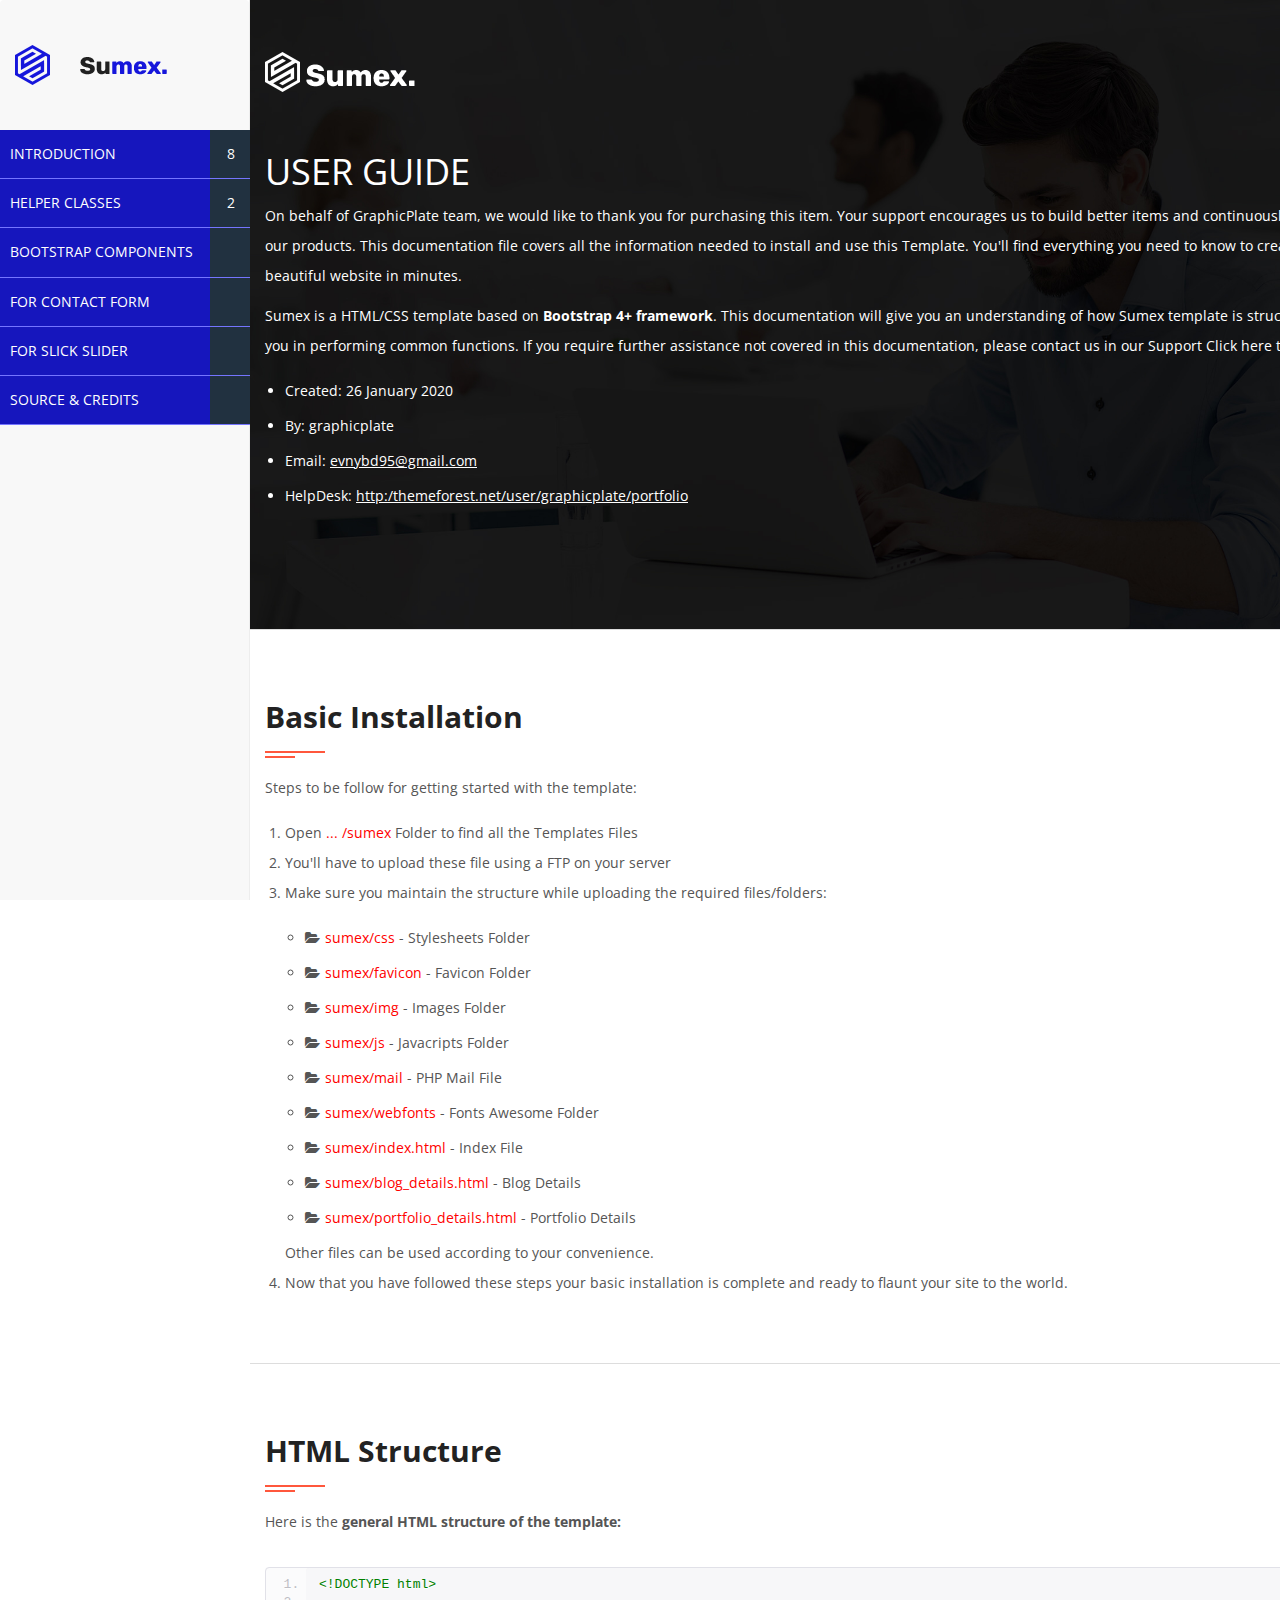
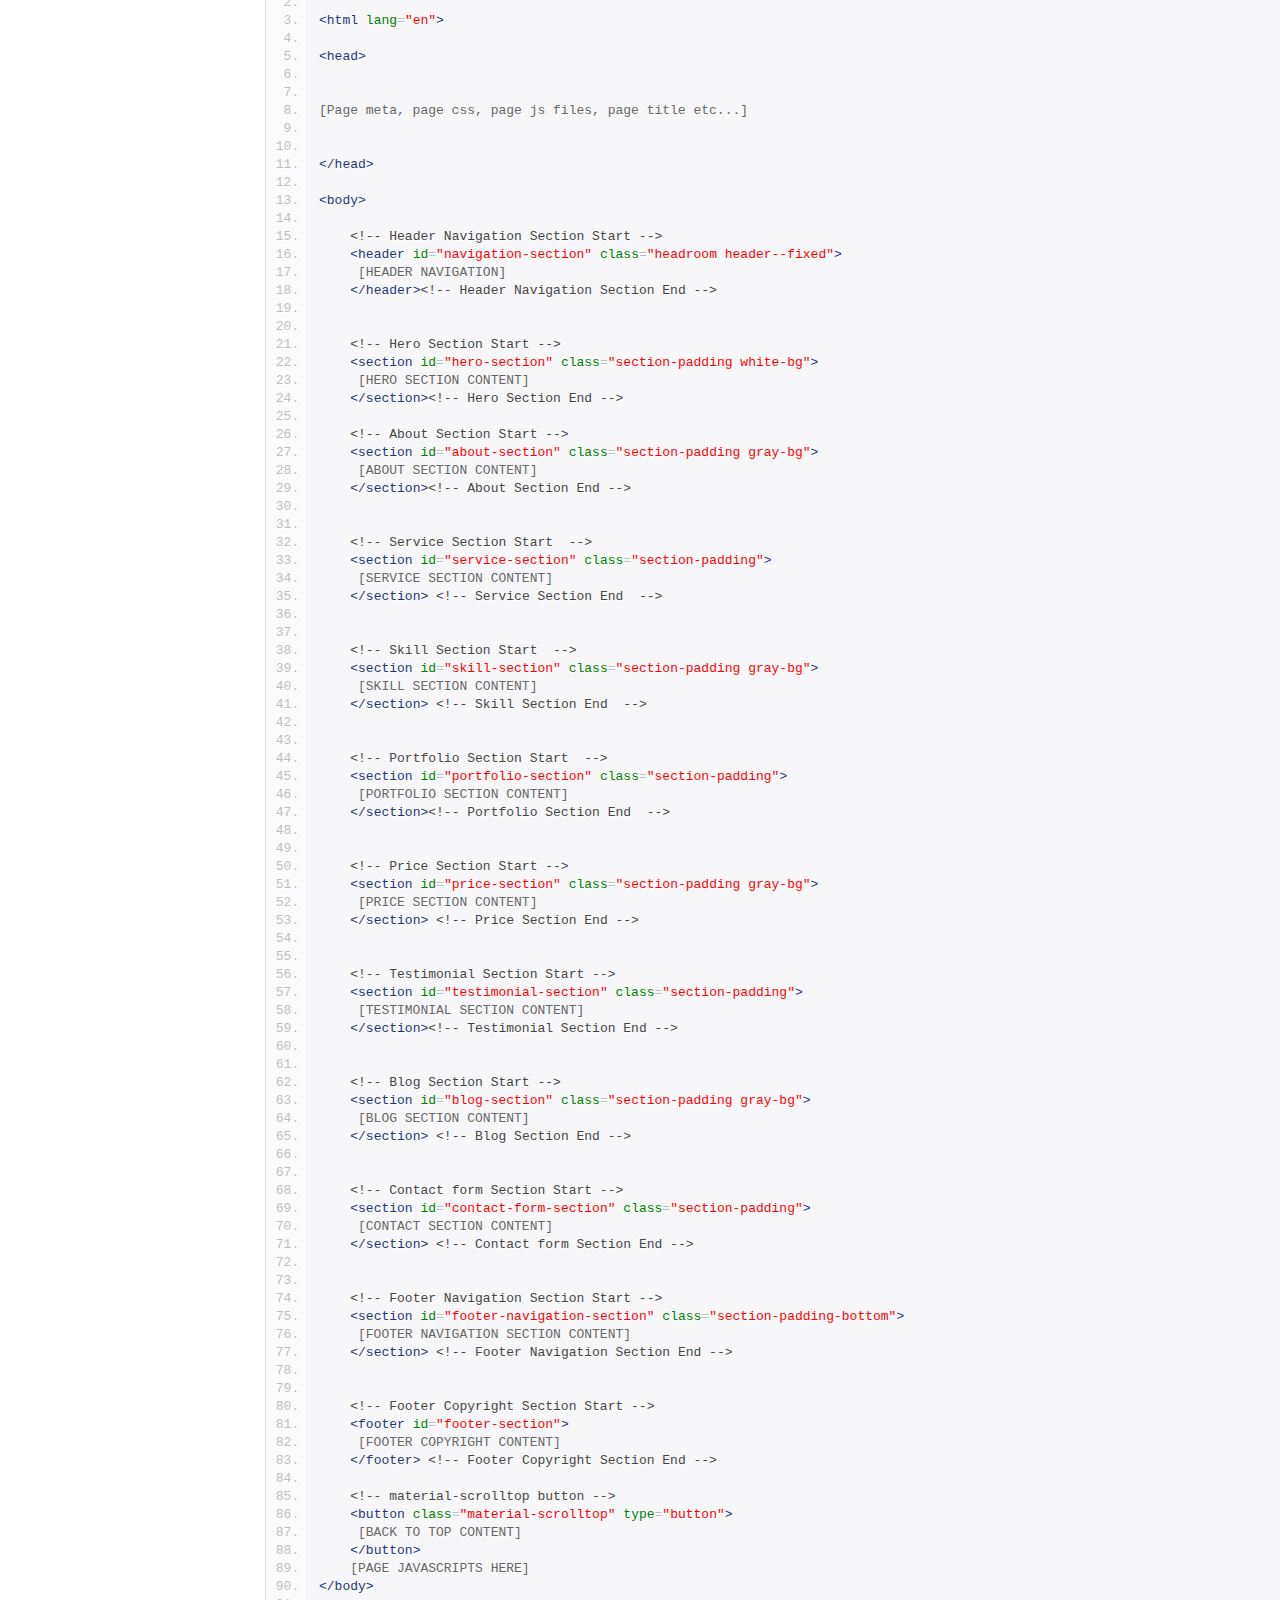
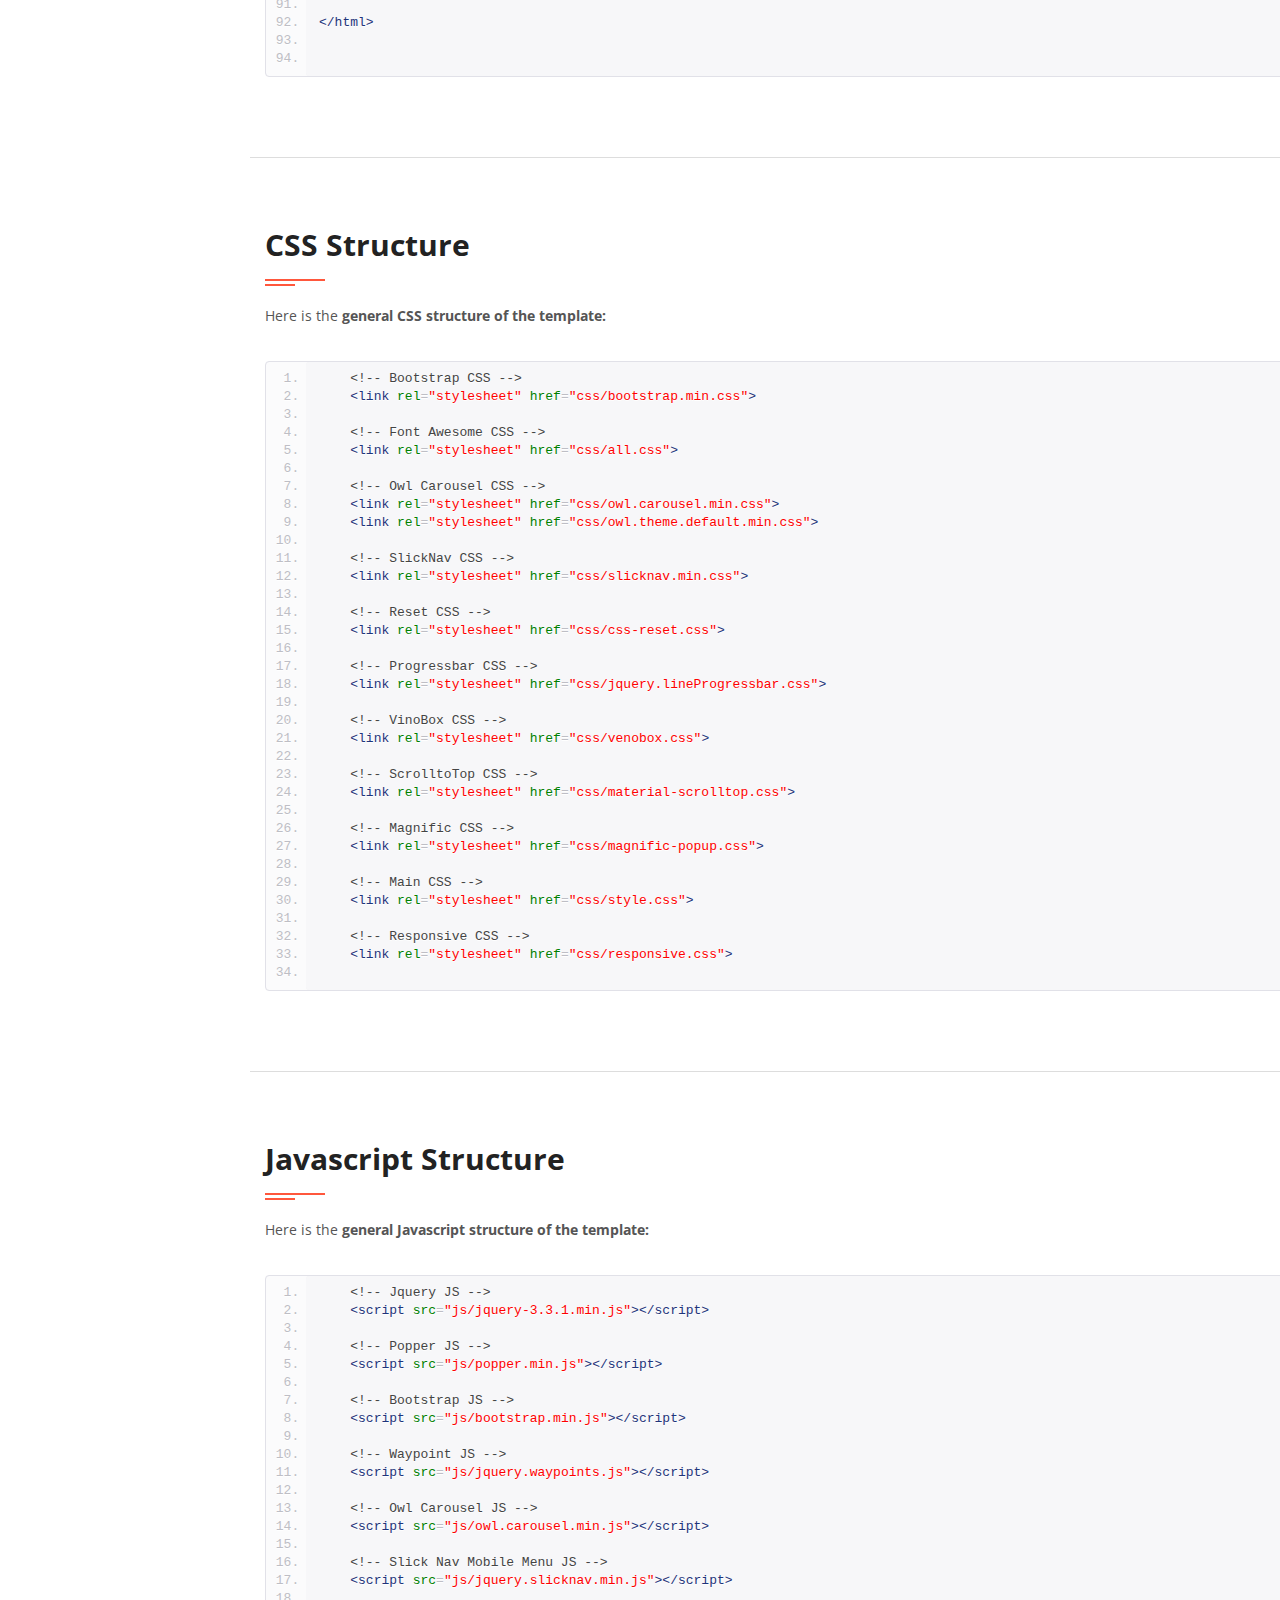
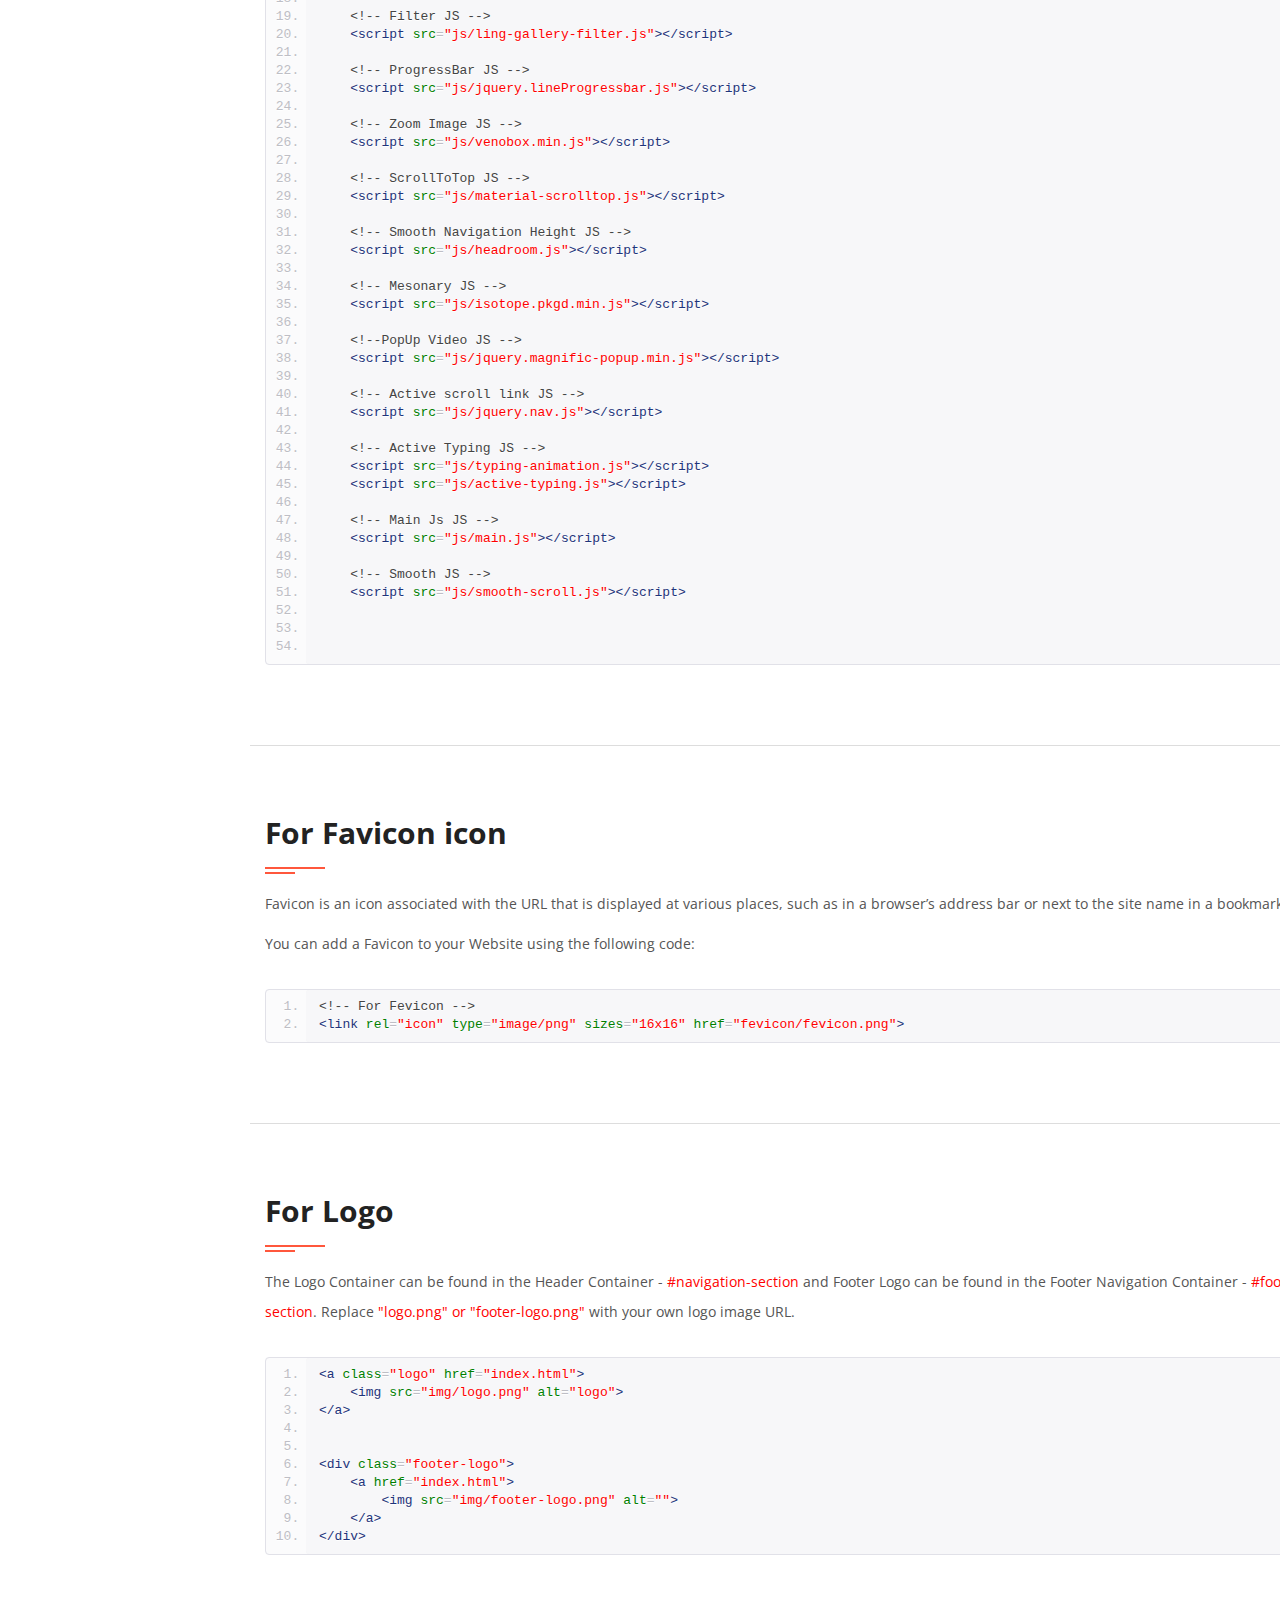
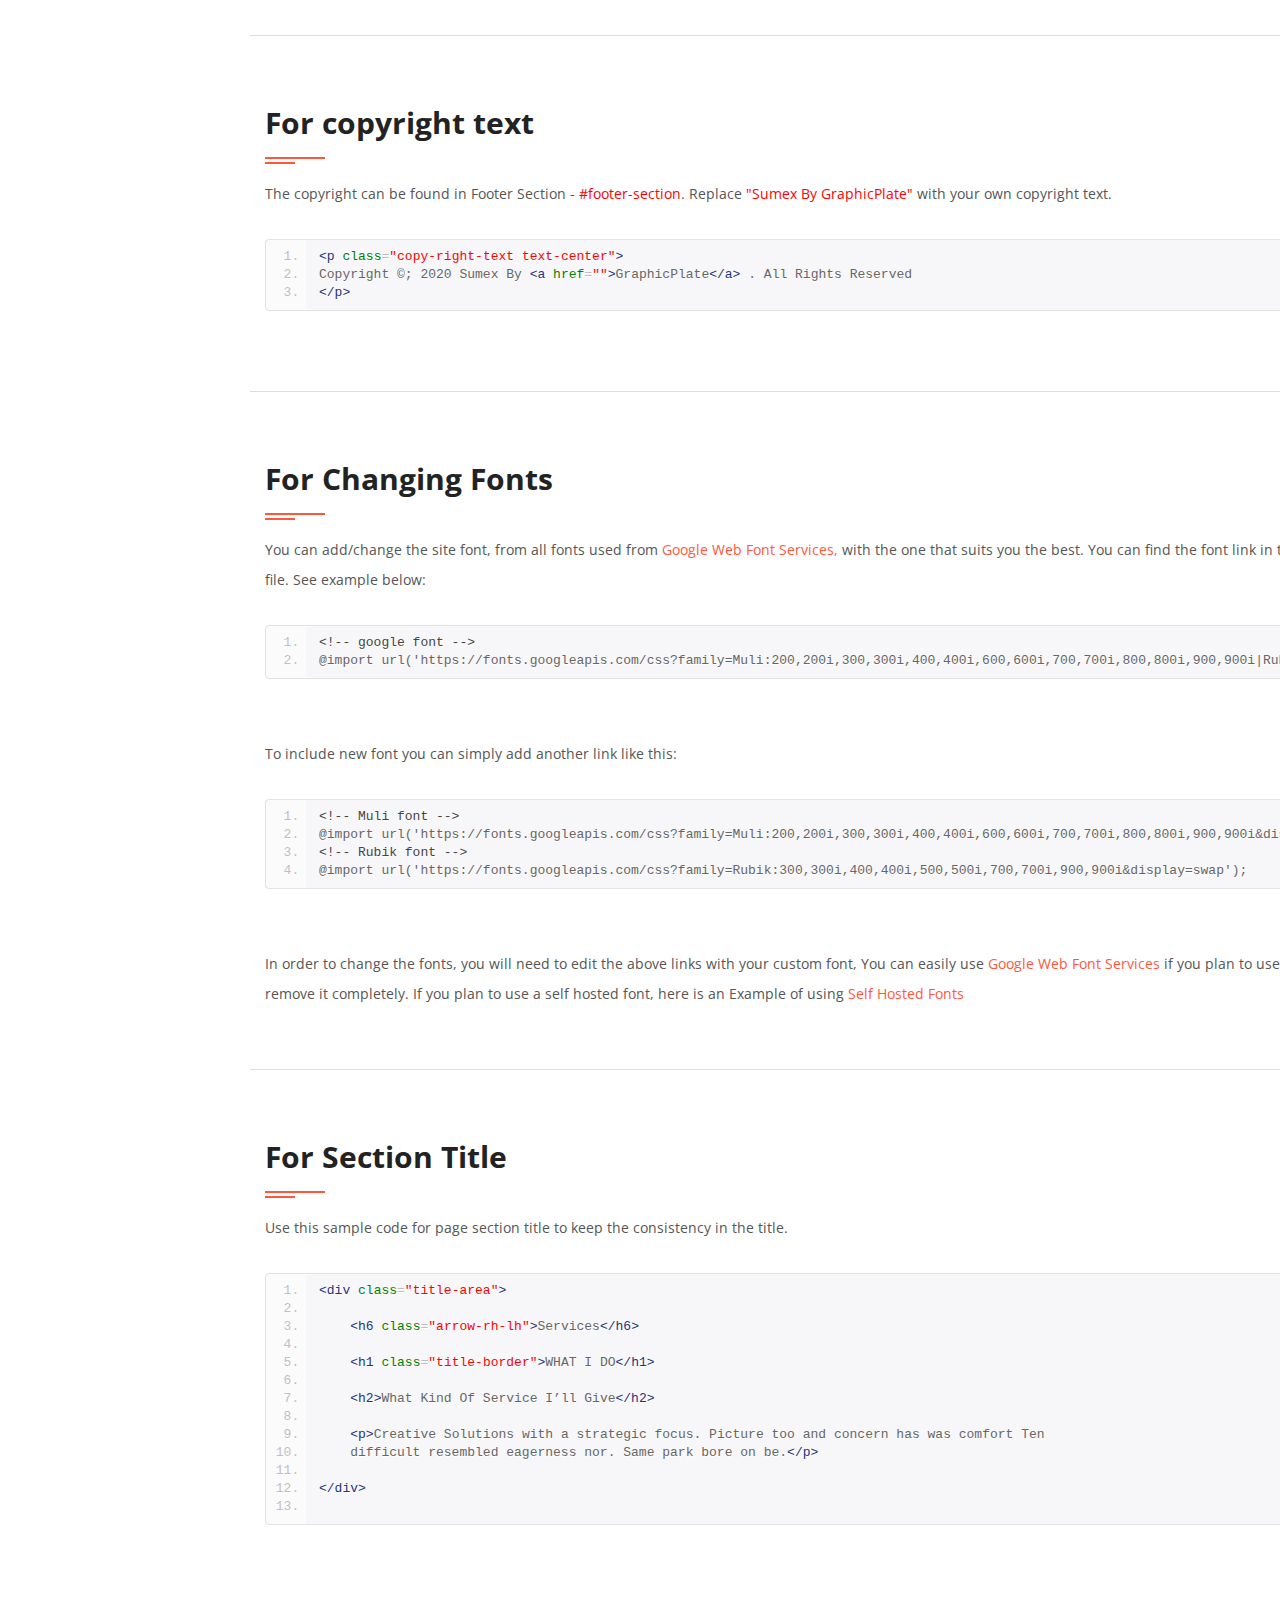
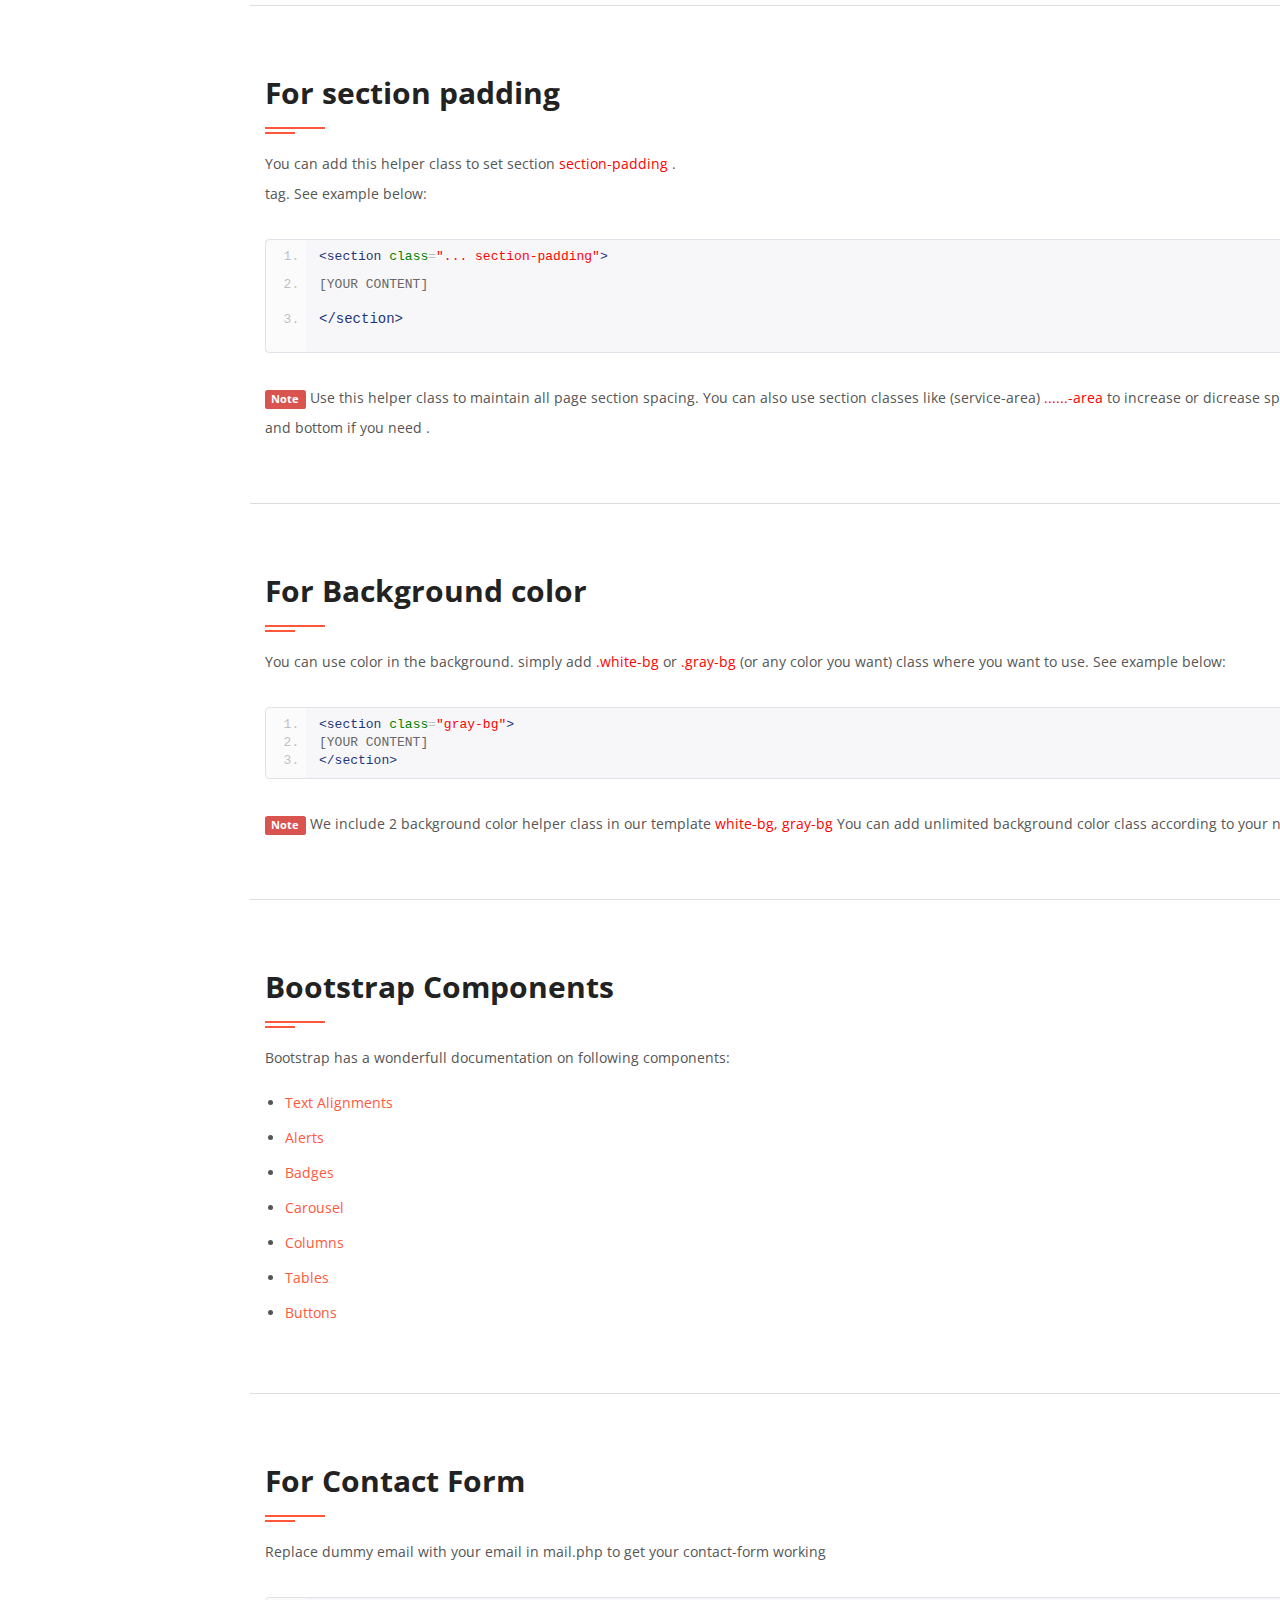
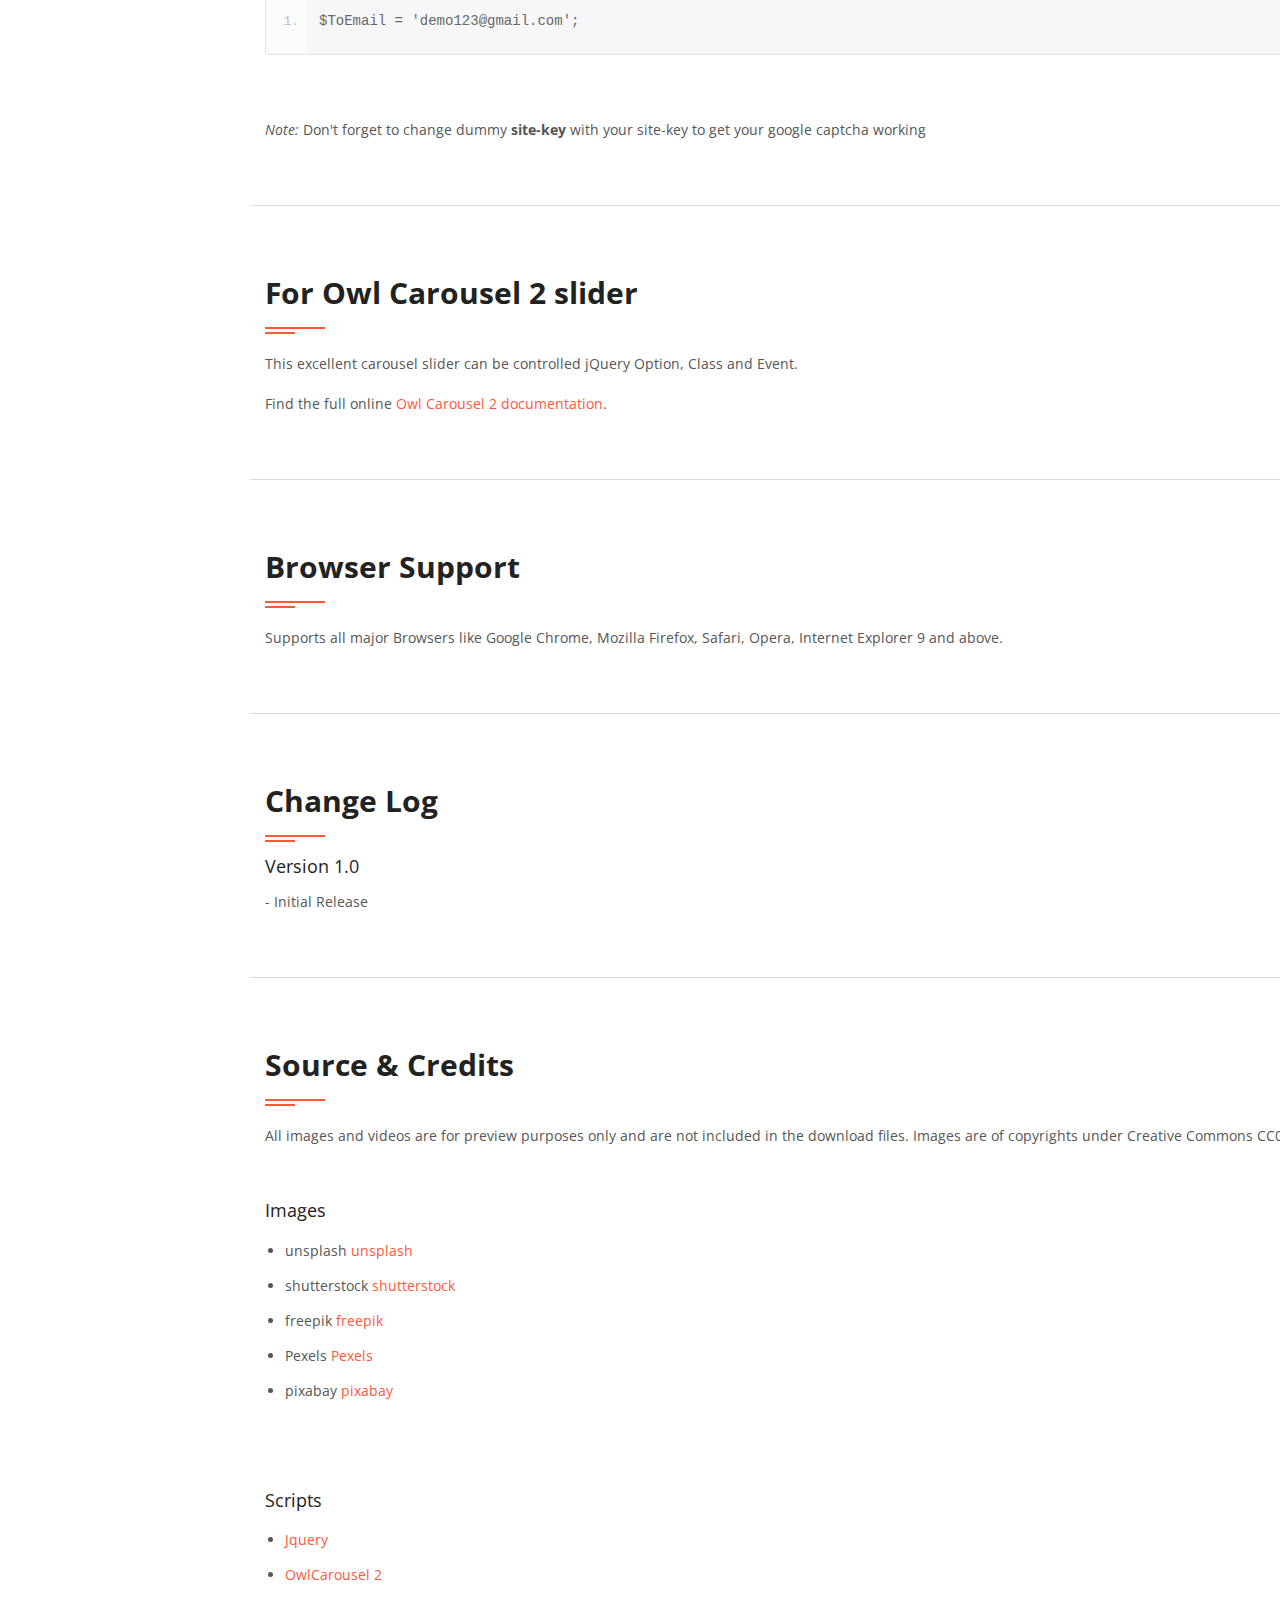
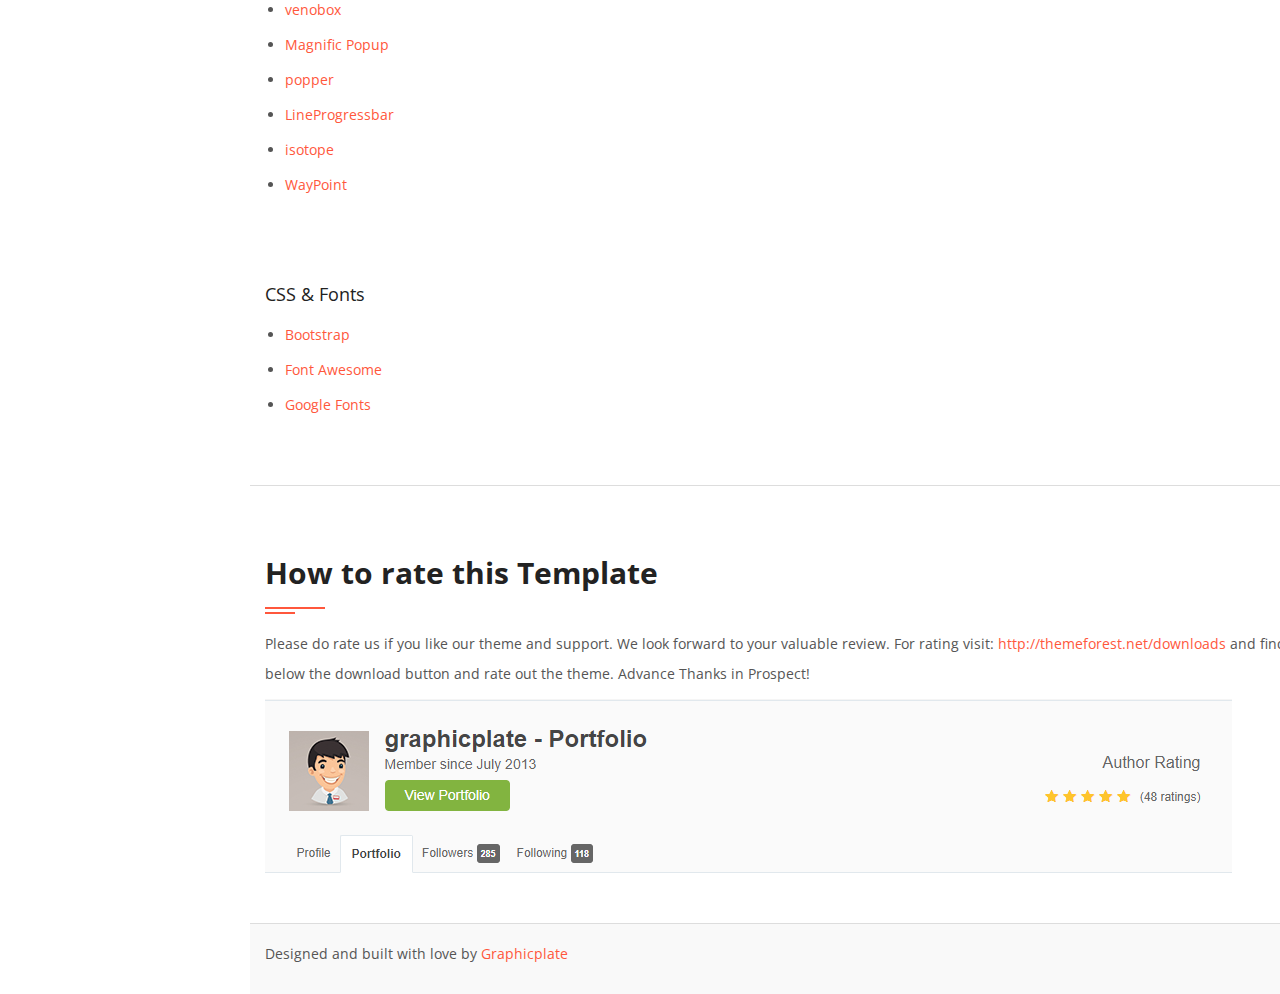
<file: sumex documentation/Documentation.html>
<!DOCTYPE html>
<html lang="en">

<head>
    <meta charset="utf-8">
    <meta http-equiv="X-UA-Compatible" content="IE=edge">
    <meta name="viewport" content="width=device-width, initial-scale=1, maximum-scale=1">
    <!-- SITE META -->
    <title></title>
    <!-- BOOTSTRAP STYLES -->
    <link rel="stylesheet" type="text/css" href="css/bootstrap.min.css">
    <!-- TEMPLATE STYLES -->
    <link rel="stylesheet" type="text/css" href="css/font-awesome.min.css">
    <!-- TEMPLATE STYLES -->
    <link rel="stylesheet" type="text/css" href="css/style.css">
</head>

<body class="leftside">


    <div id="loading">
        <div id="loading-center">
            <img src="images/loder.gif" alt="">
        </div>
    </div>


    <!-- START SITE -->
    <div id="wrapper">
        <div class="row-offcanvas row-offcanvas-left">
            <div id="sidebar-fix" class="sidebar-offcanvas">
                <header id="vertical" class="header header-style-1">
                    <nav class="navbar navbar-default yamm">
                        <div class="container-f">
                            <div class="navbar-header">
                                <div class="site-logo text-center">
                                    <a class="navbar-brand" href="#">
                                            <img class="img-responsive" src="images/footer-logo.png" alt="">
                                        </a>
                                </div>
                            </div>
                            <div id='cssmenu'>
                                <ul>
                                   <li class='has-sub active'><a href='#'><span>Introduction</span></a>
                                      <ul>
                                        <li><a href='#basic-installation'><span>Basic Installation</span></a></li>
                                         <li><a href='#basic-structure'><span>HTML Structure</span></a></li>
                                         <li><a href="#basic-css">CSS Structure</a></li>
                                            <li><a href="#basic-js">Javascript Structure</a></li>
                                            <li><a href="#basic-favicon">For Favicon icon</a></li>
                                            <li><a href="#basic-logo">For Logo</a></li>
                                            <li><a href="#basic-copyright-text">For copyright text</a></li>
                                         <li class='last'><a href='#basic-fonts'><span>For Changing Fonts</span></a></li>
                                      </ul>
                                   </li>
                                   <li class='has-sub'><a href='#'><span>Helper classes</span></a>
                                      <ul>
                                         <li><a href="#basic-padding">For section padding</a></li>
                                            <li><a href="#basic-background">For Background color</a></li>
                                      </ul>
                                   </li>
                                    <li><a href="#basic-components"><span>Bootstrap Components</span></a></li>
                                    <li><a href="#basic-form"><span>For Contact Form</span></a></li>
                                    <li><a href="#basic-carousel"><span>For slick slider</span></a></li>
                                   <li class='last'><a href='#basic-source'><span>Source & Credits</span></a></li>
                                </ul>
                            </div>
                            <!--/.nav-collapse -->
                        </div>
                        <!--/.container-fluid -->
                    </nav><!-- end nav -->
                </header><!-- end header -->
            </div><!-- end sidebar -->
            <div id="main">
                <section class="intro-banner" style="background: url(images/bg/01.jpg); background-size: cover; background-repeat: no-repeat;">
                    <div class="container">
                        <div class="row">
                            <div class="col-sm-12">
                                <a href="#"><img src="images/logo.png" class="img-responsive" alt=""></a>
                                <h1 class="text-white">USER GUIDE</h1>
                                <p class="text-white">On behalf of GraphicPlate team, we would like to thank you for purchasing this item. Your support encourages us to build better items and continuously bring value to our products. This documentation file covers all the information needed to install and use this Template. You'll find everything you need to know to create a stunning and beautiful website in minutes.</p>
                                <p class="text-white">Sumex is a HTML/CSS template based on <b>Bootstrap 4+ framework</b>. This documentation will give you an understanding of how Sumex template is structured and guide you in performing common functions. If you require further assistance not covered in this documentation, please contact us in our Support Click here to contact us</p>
                                <ul>
                                    <li>Created: 26 January 2020</li>
                                    <li>By: graphicplate</li>
                                    <li>Email: <a href="mailto:evnybd95@gmail.com">evnybd95@gmail.com</a></li>
                                    <li>HelpDesk: <a target="_blank" href="http:/themeforest.net/user/graphicplate/portfolio">http:/themeforest.net/user/graphicplate/portfolio</a></li>
                                </ul>
                            </div>
                        </div>
                    </div>
                </section>
                <section id="basic-installation">
                    <div class="container">
                        <div class="row">
                            <div class="col-sm-12">
                                <h2 class="heading-title">Basic Installation</h2>
                                <p>Steps to be follow for getting started with the template:</p>
                                <ol>
                                    <li>Open <span class="text-red">... /sumex</span> Folder to find all the Templates Files</li>
                                    <li>You'll have to upload these file using a FTP on your server</li>
                                    <li>Make sure you maintain the structure while uploading the required files/folders:
                                        <ul>
                                            <li><i class="fa fa-folder-open" aria-hidden="true"></i><span class="text-red">sumex/css</span> - Stylesheets Folder</li>
                                            <li><i class="fa fa-folder-open" aria-hidden="true"></i><span class="text-red">sumex/favicon</span> - Favicon Folder</li>
                                            <li><i class="fa fa-folder-open" aria-hidden="true"></i><span class="text-red">sumex/img</span> - Images Folder</li>
                                            <li><i class="fa fa-folder-open" aria-hidden="true"></i><span class="text-red">sumex/js</span> - Javacripts Folder</li>
                                            <li><i class="fa fa-folder-open" aria-hidden="true"></i><span class="text-red">sumex/mail</span> - PHP Mail File</li>
                                            <li><i class="fa fa-folder-open" aria-hidden="true"></i><span class="text-red">sumex/webfonts</span> - Fonts Awesome Folder</li>

                                            <li><i class="fa fa-folder-open" aria-hidden="true"></i><span class="text-red">sumex/index.html</span> - Index File</li>
                                            <li><i class="fa fa-folder-open" aria-hidden="true"></i><span class="text-red">sumex/blog_details.html</span> - Blog Details</li>
                                            <li><i class="fa fa-folder-open" aria-hidden="true"></i><span class="text-red">sumex/portfolio_details.html</span> - Portfolio Details</li>
                                        </ul>
                                        Other files can be used according to your convenience. </li>
                                    <li>Now that you have followed these steps your basic installation is complete and ready to flaunt your site to the world.</li>
                                </ol>
                            </div>
                        </div>
                    </div>
                </section>
                <section id="basic-structure">
                    <div class="container">
                        <div class="row">
                            <div class="col-sm-12">
                                <h2 class="heading-title">HTML Structure</h2>
                                <p>Here is the <strong>general HTML structure of the template:</strong></p>
                                <pre class="prettyprint lang-html linenums">
<span>&lt;!</span><span>DOCTYPE</span><span> </span><span>html</span><span>&gt;</span>

<span>&lt;</span><span>html</span><span> </span><span>lang</span><span>=</span><span>"en"</span><span>&gt;</span>

<span>&lt;</span><span>head</span><span>&gt;</span>

<span class="pln">
[Page meta, page css, page js files, page title etc...]
</span>

<span>&lt;/</span><span>head</span><span>&gt;</span>

<span>&lt;</span><span>body</span><span>&gt;</span>

<span>    </span><span>&lt;!-- Header Navigation Section Start --&gt;</span>
<span>    &lt;</span><span>header</span><span> </span><span>id</span><span>=</span><span>"navigation-section"</span><span> </span><span>class</span><span>=</span><span>"headroom header--fixed"</span><span>&gt;</span>
     [HEADER NAVIGATION]
<span>    &lt;/</span><span>header</span><span>&gt;</span><span>&lt;!-- Header Navigation Section End --&gt;
</span>

<span>    </span><span>&lt;!-- Hero Section Start --&gt;</span>
<span>    &lt;</span><span>section</span><span> </span><span>id</span><span>=</span><span>"hero-section"</span><span> </span><span>class</span><span>=</span><span>"section-padding white-bg"</span><span>&gt;</span>
     [HERO SECTION CONTENT]
<span>    &lt;/</span><span>section</span><span>&gt;</span><span>&lt;!-- Hero Section End --&gt;</span>

<span>    </span><span>&lt;!-- About Section Start --&gt;</span>
<span>    &lt;</span><span>section</span><span> </span><span>id</span><span>=</span><span>"about-section"</span><span> </span><span>class</span><span>=</span><span>"section-padding gray-bg"</span><span>&gt;</span>
     [ABOUT SECTION CONTENT]
<span>    &lt;/</span><span>section</span><span>&gt;</span><span>&lt;!-- About Section End --&gt;</span>


<span>    </span><span>&lt;!-- Service Section Start  --&gt;</span>
<span>    &lt;</span><span>section</span><span> </span><span>id</span><span>=</span><span>"service-section"</span><span> </span><span>class</span><span>=</span><span>"section-padding"</span><span>&gt;</span>
     [SERVICE SECTION CONTENT]
<span>    &lt;/</span><span>section</span><span>&gt; </span><span>&lt;!-- Service Section End  --&gt;</span>


<span>    </span><span>&lt;!-- Skill Section Start  --&gt;</span>
<span>    &lt;</span><span>section</span><span> </span><span>id</span><span>=</span><span>"skill-section"</span><span> </span><span>class</span><span>=</span><span>"section-padding gray-bg"</span><span>&gt;</span>
     [SKILL SECTION CONTENT]
<span>    &lt;/</span><span>section</span><span>&gt; </span><span>&lt;!-- Skill Section End  --&gt;</span>


<span>    </span><span>&lt;!-- Portfolio Section Start  --&gt;</span>
<span>    &lt;</span><span>section</span><span> </span><span>id</span><span>=</span><span>"portfolio-section"</span><span> </span><span>class</span><span>=</span><span>"section-padding"</span><span>&gt;</span>
     [PORTFOLIO SECTION CONTENT]
<span>    &lt;/</span><span>section</span><span>&gt;</span><span>&lt;!-- Portfolio Section End  --&gt;
</span>

<span>    </span><span>&lt;!-- Price Section Start --&gt;</span>
<span>    &lt;</span><span>section</span><span> </span><span>id</span><span>=</span><span>"price-section"</span><span> </span><span>class</span><span>=</span><span>"section-padding gray-bg"</span><span>&gt;</span>
     [PRICE SECTION CONTENT]
<span>    &lt;/</span><span>section</span><span>&gt; </span><span>&lt;!-- Price Section End --&gt;
</span>

<span>    </span><span>&lt;!-- Testimonial Section Start --&gt;</span>
<span>    &lt;</span><span>section</span><span> </span><span>id</span><span>=</span><span>"testimonial-section"</span><span> </span><span>class</span><span>=</span><span>"section-padding"</span><span>&gt;</span>
     [TESTIMONIAL SECTION CONTENT]
<span>    &lt;/</span><span>section</span><span>&gt;</span><span>&lt;!-- Testimonial Section End --&gt;
</span>

<span>    </span><span>&lt;!-- Blog Section Start --&gt;</span>
<span>    &lt;</span><span>section</span><span> </span><span>id</span><span>=</span><span>"blog-section"</span><span> </span><span>class</span><span>=</span><span>"section-padding gray-bg"</span><span>&gt;</span>
     [BLOG SECTION CONTENT]
<span>    &lt;/</span><span>section</span><span>&gt; </span><span>&lt;!-- Blog Section End --&gt;
</span>

<span>    </span><span>&lt;!-- Contact form Section Start --&gt;</span>
<span>    &lt;</span><span>section</span><span> </span><span>id</span><span>=</span><span>"contact-form-section"</span><span> </span><span>class</span><span>=</span><span>"section-padding"</span><span>&gt;</span>
     [CONTACT SECTION CONTENT]
<span>    &lt;/</span><span>section</span><span>&gt; </span><span>&lt;!-- Contact form Section End --&gt;
</span>

<span>    </span><span>&lt;!-- Footer Navigation Section Start --&gt;</span>
<span>    &lt;</span><span>section</span><span> </span><span>id</span><span>=</span><span>"footer-navigation-section"</span><span> </span><span>class</span><span>=</span><span>"section-padding-bottom"</span><span>&gt;</span>
     [FOOTER NAVIGATION SECTION CONTENT]
<span>    &lt;/</span><span>section</span><span>&gt; </span><span>&lt;!-- Footer Navigation Section End --&gt;
</span>

<span>    </span><span>&lt;!-- Footer Copyright Section Start --&gt;</span>
<span>    &lt;</span><span>footer</span><span> </span><span>id</span><span>=</span><span>"footer-section"</span><span>&gt;</span>
     [FOOTER COPYRIGHT CONTENT]
<span>    &lt;/</span><span>footer</span><span>&gt; </span><span>&lt;!-- Footer Copyright Section End --&gt;</span>

<span>    </span><span>&lt;!-- material-scrolltop button --&gt;</span>
<span>    &lt;</span><span>button</span><span> </span><span>class</span><span>=</span><span>"material-scrolltop"</span><span> </span><span>type</span><span>=</span><span>"button"</span><span>&gt;
</span><span class="pln">     [BACK TO TOP CONTENT]
</span><span>    &lt;/</span><span>button</span><span>&gt;</span>
    [PAGE JAVASCRIPTS HERE]
</span><span></span><span>&lt;/</span><span>body</span><span>&gt;</span>

<span>&lt;/</span><span>html</span><span>&gt;</span>

                                </pre>
                            </div>
                        </div>
                    </div>
                </section>


                <section id="basic-css">
                    <div class="container">
                        <div class="row">
                            <div class="col-sm-12">
                                <h2 class="heading-title">CSS Structure</h2>
                                <p>Here is the <strong>general CSS structure of the template:</strong></p>
                                <pre class="prettyprint lang-html linenums">
<span>    </span><span>&lt;!-- Bootstrap CSS --&gt;</span>
<span>    &lt;</span><span>link</span><span> </span><span>rel</span><span>=</span><span>"stylesheet"</span><span> </span><span>href</span><span>=</span><span>"css/bootstrap.min.css"</span><span>&gt;</span>

<span>    </span><span>&lt;!-- Font Awesome CSS --&gt;</span>
<span>    &lt;</span><span>link</span><span> </span><span>rel</span><span>=</span><span>"stylesheet"</span><span> </span><span>href</span><span>=</span><span>"css/all.css"</span><span>&gt;</span>

<span>    </span><span>&lt;!-- Owl Carousel CSS --&gt;</span>
<span>    &lt;</span><span>link</span><span> </span><span>rel</span><span>=</span><span>"stylesheet"</span><span> </span><span>href</span><span>=</span><span>"css/owl.carousel.min.css"</span><span>&gt;</span>
<span>    &lt;</span><span>link</span><span> </span><span>rel</span><span>=</span><span>"stylesheet"</span><span> </span><span>href</span><span>=</span><span>"css/owl.theme.default.min.css"</span><span>&gt;</span>

<span>    </span><span>&lt;!-- SlickNav CSS --&gt;</span>
<span>    &lt;</span><span>link</span><span> </span><span>rel</span><span>=</span><span>"stylesheet"</span><span> </span><span>href</span><span>=</span><span>"css/slicknav.min.css"</span><span>&gt;</span>

<span>    </span><span>&lt;!-- Reset CSS --&gt;</span>
<span>    &lt;</span><span>link</span><span> </span><span>rel</span><span>=</span><span>"stylesheet"</span><span> </span><span>href</span><span>=</span><span>"css/css-reset.css"</span><span>&gt;</span>

<span>    </span><span>&lt;!-- Progressbar CSS --&gt;</span>
<span>    &lt;</span><span>link</span><span> </span><span>rel</span><span>=</span><span>"stylesheet"</span><span> </span><span>href</span><span>=</span><span>"css/jquery.lineProgressbar.css"</span><span>&gt;</span>

<span>    </span><span>&lt;!-- VinoBox CSS --&gt;</span>
<span>    &lt;</span><span>link</span><span> </span><span>rel</span><span>=</span><span>"stylesheet"</span><span> </span><span>href</span><span>=</span><span>"css/venobox.css"</span><span>&gt;</span>

<span>    </span><span>&lt;!-- ScrolltoTop CSS --&gt;</span>
<span>    &lt;</span><span>link</span><span> </span><span>rel</span><span>=</span><span>"stylesheet"</span><span> </span><span>href</span><span>=</span><span>"css/material-scrolltop.css"</span><span>&gt;</span>

<span>    </span><span>&lt;!-- Magnific CSS --&gt;</span>
<span>    &lt;</span><span>link</span><span> </span><span>rel</span><span>=</span><span>"stylesheet"</span><span> </span><span>href</span><span>=</span><span>"css/magnific-popup.css"</span><span>&gt;</span>

<span>    </span><span>&lt;!-- Main CSS --&gt;</span>
<span>    &lt;</span><span>link</span><span> </span><span>rel</span><span>=</span><span>"stylesheet"</span><span> </span><span>href</span><span>=</span><span>"css/style.css"</span><span>&gt;</span>

<span>    </span><span>&lt;!-- Responsive CSS --&gt;</span>
<span>    &lt;</span><span>link</span><span> </span><span>rel</span><span>=</span><span>"stylesheet"</span><span> </span><span>href</span><span>=</span><span>"css/responsive.css"</span><span>&gt;</span>
                                </pre>
                            </div>
                        </div>
                    </div>
                </section>



                <section id="basic-js">
                    <div class="container">
                        <div class="row">
                            <div class="col-sm-12">
                                <h2 class="heading-title">Javascript Structure</h2>
                                <p>Here is the <strong>general Javascript structure of the template:</strong></p>
                                <pre class="prettyprint lang-html linenums">
<span>    </span><span>&lt;!-- Jquery JS --&gt;</span>
<span>    &lt;</span><span>script</span><span> </span><span>src</span><span>=</span><span>"js/jquery-3.3.1.min.js"</span><span>&gt;</span><span>&lt;</span><span>/</span><span>script</span><span>&gt;</span>

<span>    </span><span>&lt;!-- Popper JS --&gt;</span>
<span>    &lt;</span><span>script</span><span> </span><span>src</span><span>=</span><span>"js/popper.min.js"</span><span>&gt;</span><span>&lt;</span><span>/</span><span>script</span><span>&gt;</span>

<span>    </span><span>&lt;!-- Bootstrap JS --&gt;</span>
<span>    &lt;</span><span>script</span><span> </span><span>src</span><span>=</span><span>"js/bootstrap.min.js"</span><span>&gt;</span><span>&lt;</span><span>/</span><span>script</span><span>&gt;</span>

<span>    </span><span>&lt;!-- Waypoint JS --&gt;</span>
<span>    &lt;</span><span>script</span><span> </span><span>src</span><span>=</span><span>"js/jquery.waypoints.js"</span><span>&gt;</span><span>&lt;</span><span>/</span><span>script</span><span>&gt;</span>

<span>    </span><span>&lt;!-- Owl Carousel JS --&gt;</span>
<span>    &lt;</span><span>script</span><span> </span><span>src</span><span>=</span><span>"js/owl.carousel.min.js"</span><span>&gt;</span><span>&lt;</span><span>/</span><span>script</span><span>&gt;</span>

<span>    </span><span>&lt;!-- Slick Nav Mobile Menu JS --&gt;</span>
<span>    &lt;</span><span>script</span><span> </span><span>src</span><span>=</span><span>"js/jquery.slicknav.min.js"</span><span>&gt;</span><span>&lt;</span><span>/</span><span>script</span><span>&gt;</span>

<span>    </span><span>&lt;!-- Filter JS --&gt;</span>
<span>    &lt;</span><span>script</span><span> </span><span>src</span><span>=</span><span>"js/ling-gallery-filter.js"</span><span>&gt;</span><span>&lt;</span><span>/</span><span>script</span><span>&gt;</span>

<span>    </span><span>&lt;!-- ProgressBar JS --&gt;</span>
<span>    &lt;</span><span>script</span><span> </span><span>src</span><span>=</span><span>"js/jquery.lineProgressbar.js"</span><span>&gt;</span><span>&lt;</span><span>/</span><span>script</span><span>&gt;</span>

<span>    </span><span>&lt;!-- Zoom Image JS --&gt;</span>
<span>    &lt;</span><span>script</span><span> </span><span>src</span><span>=</span><span>"js/venobox.min.js"</span><span>&gt;</span><span>&lt;</span><span>/</span><span>script</span><span>&gt;</span>

<span>    </span><span>&lt;!-- ScrollToTop JS --&gt;</span>
<span>    &lt;</span><span>script</span><span> </span><span>src</span><span>=</span><span>"js/material-scrolltop.js"</span><span>&gt;</span><span>&lt;</span><span>/</span><span>script</span><span>&gt;</span>

<span>    </span><span>&lt;!-- Smooth Navigation Height JS --&gt;</span>
<span>    &lt;</span><span>script</span><span> </span><span>src</span><span>=</span><span>"js/headroom.js"</span><span>&gt;</span><span>&lt;</span><span>/</span><span>script</span><span>&gt;</span>

<span>    </span><span>&lt;!-- Mesonary JS --&gt;</span>
<span>    &lt;</span><span>script</span><span> </span><span>src</span><span>=</span><span>"js/isotope.pkgd.min.js"</span><span>&gt;</span><span>&lt;</span><span>/</span><span>script</span><span>&gt;</span>

<span>    </span><span>&lt;!--PopUp Video JS --&gt;</span>
<span>    &lt;</span><span>script</span><span> </span><span>src</span><span>=</span><span>"js/jquery.magnific-popup.min.js"</span><span>&gt;</span><span>&lt;</span><span>/</span><span>script</span><span>&gt;</span>

<span>    </span><span>&lt;!-- Active scroll link JS --&gt;</span>
<span>    &lt;</span><span>script</span><span> </span><span>src</span><span>=</span><span>"js/jquery.nav.js"</span><span>&gt;</span><span>&lt;</span><span>/</span><span>script</span><span>&gt;</span>

<span>    </span><span>&lt;!-- Active Typing JS --&gt;</span>
<span>    &lt;</span><span>script</span><span> </span><span>src</span><span>=</span><span>"js/typing-animation.js"</span><span>&gt;</span><span>&lt;</span><span>/</span><span>script</span><span>&gt;</span>
<span>    &lt;</span><span>script</span><span> </span><span>src</span><span>=</span><span>"js/active-typing.js"</span><span>&gt;</span><span>&lt;</span><span>/</span><span>script</span><span>&gt;</span>

<span>    </span><span>&lt;!-- Main Js JS --&gt;</span>
<span>    &lt;</span><span>script</span><span> </span><span>src</span><span>=</span><span>"js/main.js"</span><span>&gt;</span><span>&lt;</span><span>/</span><span>script</span><span>&gt;</span>

<span>    </span><span>&lt;!-- Smooth JS --&gt;</span>
<span>    &lt;</span><span>script</span><span> </span><span>src</span><span>=</span><span>"js/smooth-scroll.js"</span><span>&gt;</span><span>&lt;</span><span>/</span><span>script</span><span>&gt;</span>


                            </div>
                        </div>
                    </div>
                </section>

                <section id="basic-favicon">
                    <div class="container">
                        <div class="row">
                            <div class="col-sm-12">
                                <h2 class="heading-title">For Favicon icon</h2>
                                <p>Favicon is an icon associated with the URL that is displayed at various places, such as in a browser’s address bar or next to the site name in a bookmark list.</p>
            <p>You can add a Favicon to your Website using the following code:</p>
            <pre class="prettyprint lang-html linenums">
<span>&lt;!-- For Fevicon --&gt;</span>
<span>&lt;</span><span>link</span><span> </span><span>rel</span><span>=</span><span>"icon"</span><span> </span><span>type</span><span>=</span><span>"image/png"</span><span> </span><span>sizes</span><span>=</span><span>"16x16"</span><span> </span><span>href</span><span>=</span><span>"fevicon/fevicon.png"</span><span>&gt;</span>
</pre>

                            </div>
                        </div>
                    </div>
                </section>

                <section id="basic-logo">
                    <div class="container">
                        <div class="row">
                            <div class="col-sm-12">
                                <h2 class="heading-title">For Logo</h2>
                                <p>The Logo Container can be found in the Header Container - <span class="atv"> #navigation-section</span> and Footer Logo can be found in the Footer Navigation Container - <span class="atv"> #footer-navigation-section</span>. Replace <span class="atv">"logo.png" or "footer-logo.png"</span> with your own logo image URL.</p>
            <pre class="prettyprint lang-html linenums">
&lt;a class="logo" href="index.html"&gt;
    &lt;img src="img/logo.png" alt="logo"&gt;
&lt;/a&gt;
<br>
&lt;div class="footer-logo"&gt;
    &lt;a href="index.html"&gt;
        &lt;img src="img/footer-logo.png" alt=""&gt;
    &lt;/a&gt;
&lt;/div&gt;
</pre>

                            </div>
                        </div>
                    </div>
                </section>

                <section id="basic-copyright-text">
                    <div class="container">
                        <div class="row">
                            <div class="col-sm-12">
                                <h2 class="heading-title">For copyright text</h2>
                                <p>The copyright can be found in Footer Section - <span class="atv">#footer-section</span>. Replace <span class="atv">"Sumex By
GraphicPlate" </span> with your own copyright text.</p>
            <pre class="prettyprint lang-html linenums">
<span>&lt;</span><span>p</span><span> </span><span>class</span><span>=</span><span>"copy-right-text text-center"</span><span>&gt;
Copyright ©</span><span>;</span><span> 2020 Sumex By &lt;</span><span>a </span><span>href</span><span>=</span><span>""</span><span>&gt;GraphicPlate&lt;/</span><span>a</span><span>&gt; . All Rights Reserved</span>
<span>&lt;/</span><span>p</span><span>&gt;</span>
</pre>

                            </div>
                        </div>
                    </div>
                </section>



<section id="basic-fonts">
                    <div class="container">
                        <div class="row">
                            <div class="col-sm-12">
                                <h2 class="heading-title">For Changing Fonts</h2>
            <p> You can add/change the site font, from all fonts used from <a href="https://www.google.com/fonts"> Google Web Font Services,</a> with the one that suits you the best. You can find the font link in top of the <span class="atv">style.css</span>  file. See example below:</p>
            <pre class="prettyprint lang-html linenums">
&lt;!-- google font --&gt; 
@import url('https://fonts.googleapis.com/css?family=Muli:200,200i,300,300i,400,400i,600,600i,700,700i,800,800i,900,900i|Rubik:300,300i,400,400i,500,500i,700,700i,900,900i&display=swap');</pre>
            <br>
            <p>To include new font you can simply add another link like this: </p>
            <pre class="prettyprint lang-html linenums">
&lt;!-- Muli font --&gt;
@import url('https://fonts.googleapis.com/css?family=Muli:200,200i,300,300i,400,400i,600,600i,700,700i,800,800i,900,900i&display=swap')
&lt;!-- Rubik font --&gt;
@import url('https://fonts.googleapis.com/css?family=Rubik:300,300i,400,400i,500,500i,700,700i,900,900i&display=swap');
</pre>
            <br>
            <p>In order to change the fonts, you will need to edit the above links with your custom font, You can easily use <a href="https://www.google.com/fonts"> Google Web Font Services</a> if you plan to use a Google Font or remove it completely. If you plan to use a self hosted font, here is an Example of using <a href="https://css-tricks.com/snippets/css/using-font-face/">Self Hosted Fonts</a></p>

                            </div>
                        </div>
                    </div>
                </section>


<section id="section-title">
                    <div class="container">
                        <div class="row">
                            <div class="col-sm-12">
                                <h2 class="heading-title">For Section Title</h2>
                                <p>Use this sample code for page section title to keep the consistency in the title. </p>
                                <pre class="prettyprint lang-html linenums overflow-auto">
<span>&lt;</span><span>div</span><span> </span><span>class</span><span>=</span><span>"title-area"</span><span>&gt;</span>

<span>    &lt;</span><span>h6</span><span> </span><span>class</span><span>=</span><span>"arrow-rh-lh"</span><span>&gt;Services&lt;/</span><span>h6</span><span>&gt;</span>

<span>    &lt;</span><span>h1</span><span> </span><span>class</span><span>=</span><span>"title-border"</span><span>&gt;WHAT I DO&lt;/</span><span>h1</span><span>&gt;</span>

<span>    &lt;</span><span>h2</span><span>&gt;What Kind Of Service I’ll Give&lt;/</span><span>h2</span><span>&gt;</span>

<span>    &lt;</span><span>p</span><span>&gt;Creative Solutions with a strategic focus. Picture too and concern has was comfort Ten 
</span><span>    difficult resembled eagerness nor. Same park bore on be.&lt;/</span><span>p</span><span>&gt;</span>

<span>&lt;/</span><span>div</span><span>&gt;</span>
                        </pre>
                            </div>
                        </div>
                    </div>
                </section>


<section id="basic-padding">
                    <div class="container">
                        <div class="row">
                            <div class="col-sm-12">
                                <h2 class="heading-title">For section padding</h2>
            <p>You can add this helper class to set section <span class="atv">section-padding</span> .
                <br> tag. See example below:</p>
            <pre class="prettyprint lang-html linenums overflow-auto">
&lt;section class=&quot;... section-padding&quot;&gt;</p>
[YOUR CONTENT]<p><br />&lt;/section&gt;</pre>
            <p> <span class="label label-danger">Note</span> Use this helper class to maintain all page section spacing. You can also use section classes like (service-area) <span class="atv">......-area</span> to increase or dicrease specific padding top and bottom if you need . </p>

                            </div>
                        </div>
                    </div>
                </section>



<section id="basic-background">
                    <div class="container">
                        <div class="row">
                            <div class="col-sm-12">
                                <h2 class="heading-title">For Background color</h2>
             <p>You can use color in the background. simply add <span class="atv">.white-bg</span> or <span class="atv">.gray-bg</span> (or any color you want) class where you want to use. See example below: </p>
            <pre class="prettyprint lang-html linenums overflow-auto">&lt;section class=&quot;gray-bg&quot;&gt;
[YOUR CONTENT]<br />&lt;/section&gt;</pre>
            <p> <span class="label label-danger">Note</span> We include 2 background color helper class in our template <span class="atv">white-bg, gray-bg</span> You can add unlimited background color class according to your needs </p>


                            </div>
                        </div>
                    </div>
                </section>


<section id="basic-components">
                    <div class="container">
                        <div class="row">
                            <div class="col-sm-12">
                                <h2 class="heading-title">Bootstrap Components</h2>
                                <p>
                                  Bootstrap has a wonderfull documentation on following components:
                                </p>
                                <ul>
                                  <li>
                                      <a href="https://getbootstrap.com/docs/4.1/utilities/text/#text-alignment" target="black">Text Alignments</a>
                                  </li>
                                  <li>
                                      <a href="https://getbootstrap.com/docs/4.1/components/alerts/" target="black">Alerts</a>
                                  </li>
                                  <li>
                                      <a href="https://getbootstrap.com/docs/4.1/components/badge/" target="black">Badges</a>
                                  </li>
                                  <li>
                                      <a href="https://getbootstrap.com/docs/4.1/components/carousel/" target="black">Carousel</a>
                                  </li>
                                  <li>
                                      <a href="https://getbootstrap.com/docs/4.1/layout/grid/">Columns</a>
                                  </li>
                                  <li>
                                      <a href="https://getbootstrap.com/docs/4.1/content/tables/">Tables</a>
                                  </li>
                                  <li>
                                      <a href="https://getbootstrap.com/docs/4.1/components/buttons/" target="black">Buttons</a>
                                  </li>
                                </ul>

                            </div>
                        </div>
                    </div>
                </section>


<section id="basic-form">
                    <div class="container">
                        <div class="row">
                            <div class="col-sm-12">
                                <h2 class="heading-title">For Contact Form</h2>
                                            <p>Replace dummy email with your email in mail.php to get your contact-form working</p>
            <pre class="prettyprint lang-html linenums overflow-auto"><p>$ToEmail = 'demo123@gmail.com';</p></pre>
            <br>
            <p><em>Note: </em>Don't forget to change dummy <b>site-key</b> with your site-key to get your google captcha working</p>
                            </div>
                        </div>
                    </div>
                </section>

<section id="basic-carousel">

                    <div class="container">
                        <div class="row">
                            <div class="col-sm-12">
                            <h2 class="heading-title">For Owl Carousel 2 slider</h2>
                            <p>This excellent carousel slider can be controlled jQuery Option, Class and Event.</p>
            <p>Find the full online <a href="https://owlcarousel2.github.io/OwlCarousel2/"> Owl Carousel 2 documentation</a>.</p>


                            </div>
                        </div>
                    </div>
                </section>

<section id="basic-support">

                    <div class="container">
                        <div class="row">
                            <div class="col-sm-12">
                            <h2 class="heading-title">Browser Support</h2>
                            <p>Supports all major Browsers like Google Chrome, Mozilla Firefox, Safari, Opera, Internet Explorer 9 and above.</p>
                            </div>
                        </div>
                    </div>
                </section>
<section id="basic-log">

                    <div class="container">
                        <div class="row">
                            <div class="col-sm-12">
                            <h2 class="heading-title">Change Log</h2>
                             <h4>Version 1.0</h4>
                             <p>- Initial Release</p>
                            </div>
                        </div>
                    </div>
                </section>
<section id="basic-source">
                    <div class="container">
                        <div class="row">
                            <div class="col-sm-12">
                            <h2 class="heading-title">Source & Credits</h2>
                             <p>All images and videos are for preview purposes only and are not included in the download files. Images are of copyrights under Creative Commons CC0.</p>
                <br>
                <h4>Images</h4>
                <ul>
                    <li>unsplash <a href="https://unsplash.com/">unsplash</a></li>
                    <li>shutterstock <a href="https://www.shutterstock.com/">shutterstock</a></li>
                    <li>freepik <a href="http://www.freepik.com/">freepik</a></li>
                    <li>Pexels <a href="https://www.pexels.com/">Pexels</a></li>
                    <li>pixabay <a href="https://pixabay.com/">pixabay</a></li>
                </ul>
                <br>
                <br>
                <h4>Scripts</h4>
                <ul>
                    <li><a href="https://jquery.com/">Jquery</a></li>
                    <li><a href="https://owlcarousel2.github.io/OwlCarousel2/">OwlCarousel 2</a></li>
                    <li><a href="http://veno.es/venobox/">venobox</a></li>
                    <li><a href="https://dimsemenov.com/plugins/magnific-popup/">Magnific Popup</a></li>
                    <li><a href="https://popper.js.org/">popper</a></li>
                    <li><a href="https://kingrayhan.github.io/LineProgressbar/">LineProgressbar</a></li>
                    <li><a href="https://isotope.metafizzy.co/">isotope</a></li>
                    <li><a href="https://github.com/imakewebthings/waypoints">WayPoint</a></li>
                </ul>
                <br>
                <br>
                <h4>CSS & Fonts</h4>
                <ul>
                    <li><a href="http://getbootstrap.com/">Bootstrap</a></li>
                    <li><a href="http://fortawesome.github.io/Font-Awesome/">Font Awesome</a></li>
                    <li><a href="https://www.google.com/fonts">Google Fonts</a></li>
                </ul>

                            </div>
                        </div>
                    </div>
                </section>

<section id="rate-item">

                    <div class="container">
                        <div class="row">
                            <div class="col-sm-12">
                            <h2 class="heading-title">How to rate this Template</h2>
                             <p>Please do rate us if you like our theme and support. We look forward to your valuable review. For rating visit: <a href="http:/themeforest.net/user/graphicplate/portfolio">http://themeforest.net/downloads</a> and find "Rate this item" below the download button and rate out the theme. Advance Thanks in Prospect!<br>
            </p>
            <div class="rate-img"> <img src="images/rate.png" alt="logo"> </a>

                            </div>
                        </div>
                    </div>
                </section>
        <footer class="footer">
            <div class="container">
                <div class="row">
                    <div class="col-sm-12">
                        <p>Designed and built with love by <a href="http:/themeforest.net/user/graphicplate/portfolio">Graphicplate</a></p>
                    </div>
                </div>
            </div>
        </footer>
            </div>
        </div><!-- end main -->
    </div><!-- end wrapper -->
    <!-- END SITE -->


    <script src="js/jquery.min.js"></script>
    <script src="js/bootstrap.js"></script>
        <script src="js/prettify.js"></script>
    <script src="js/plugins.js"></script>

</body>

</html>
</file>
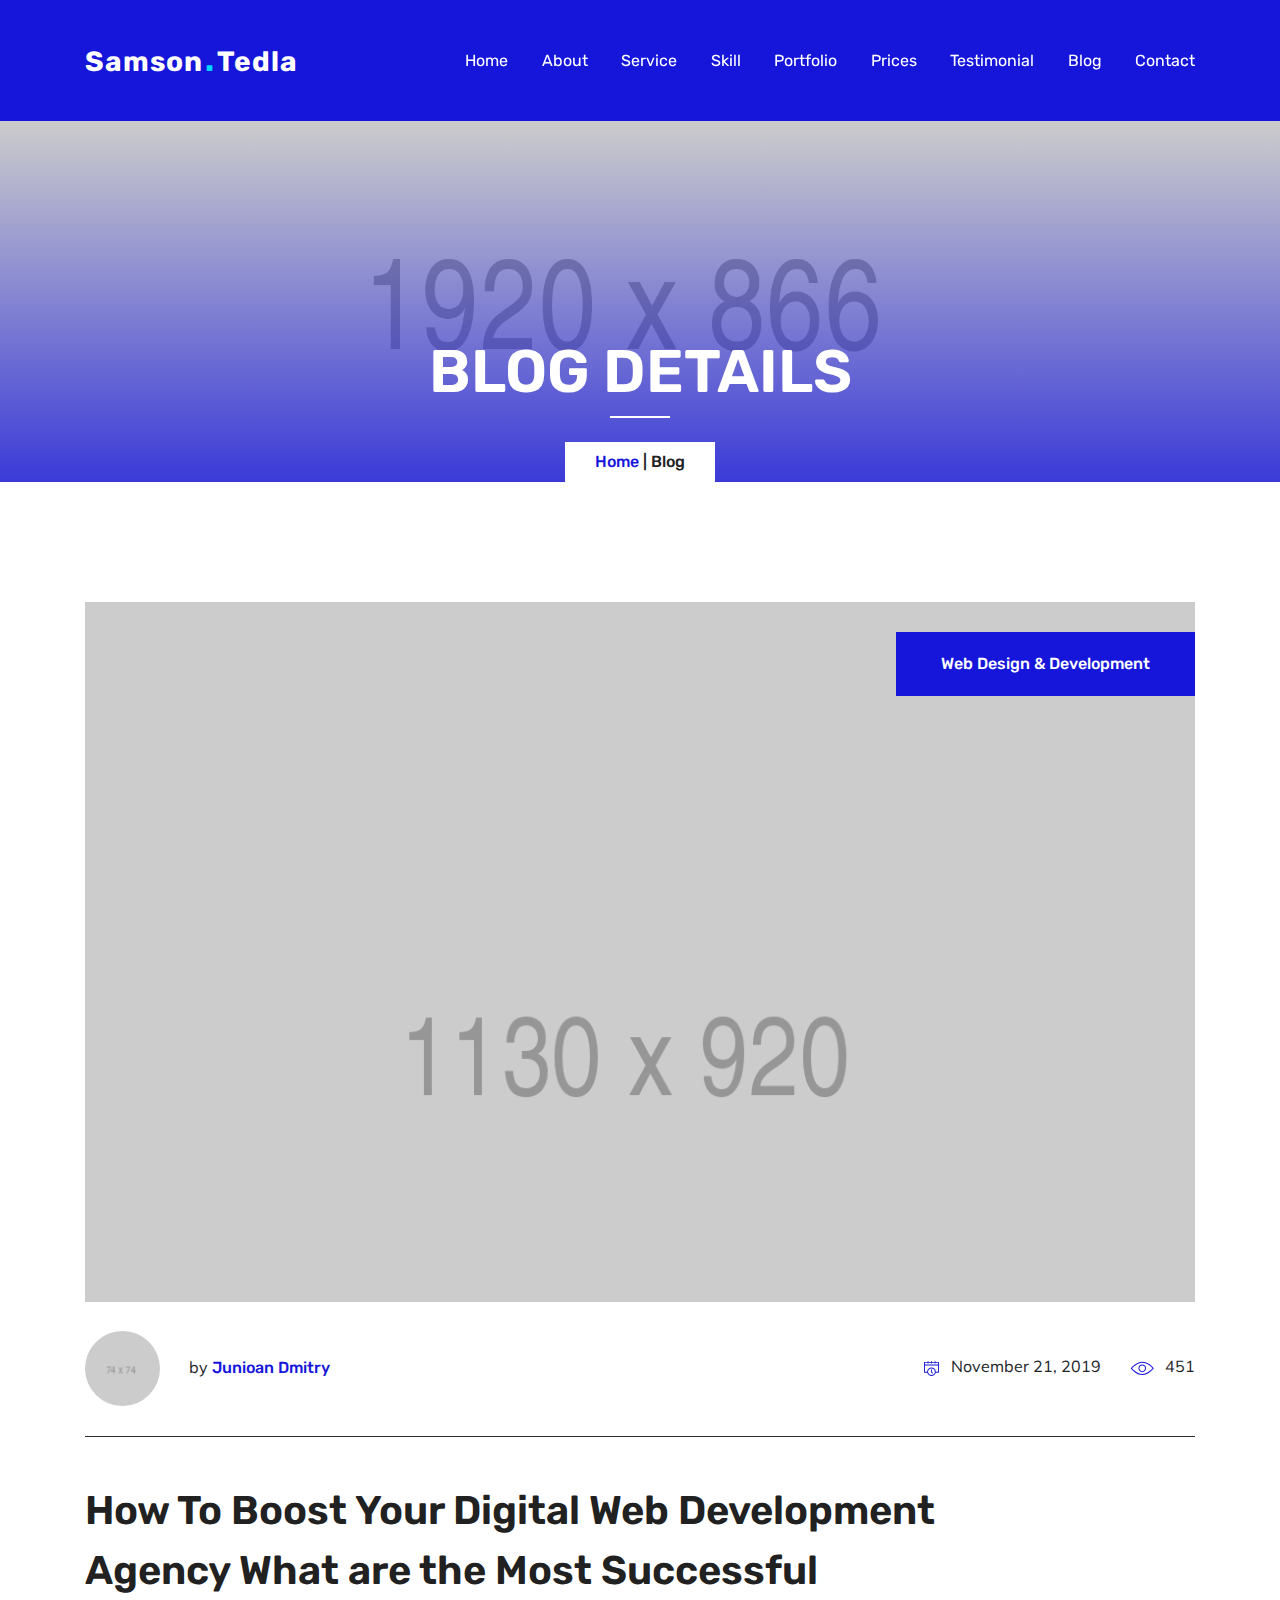
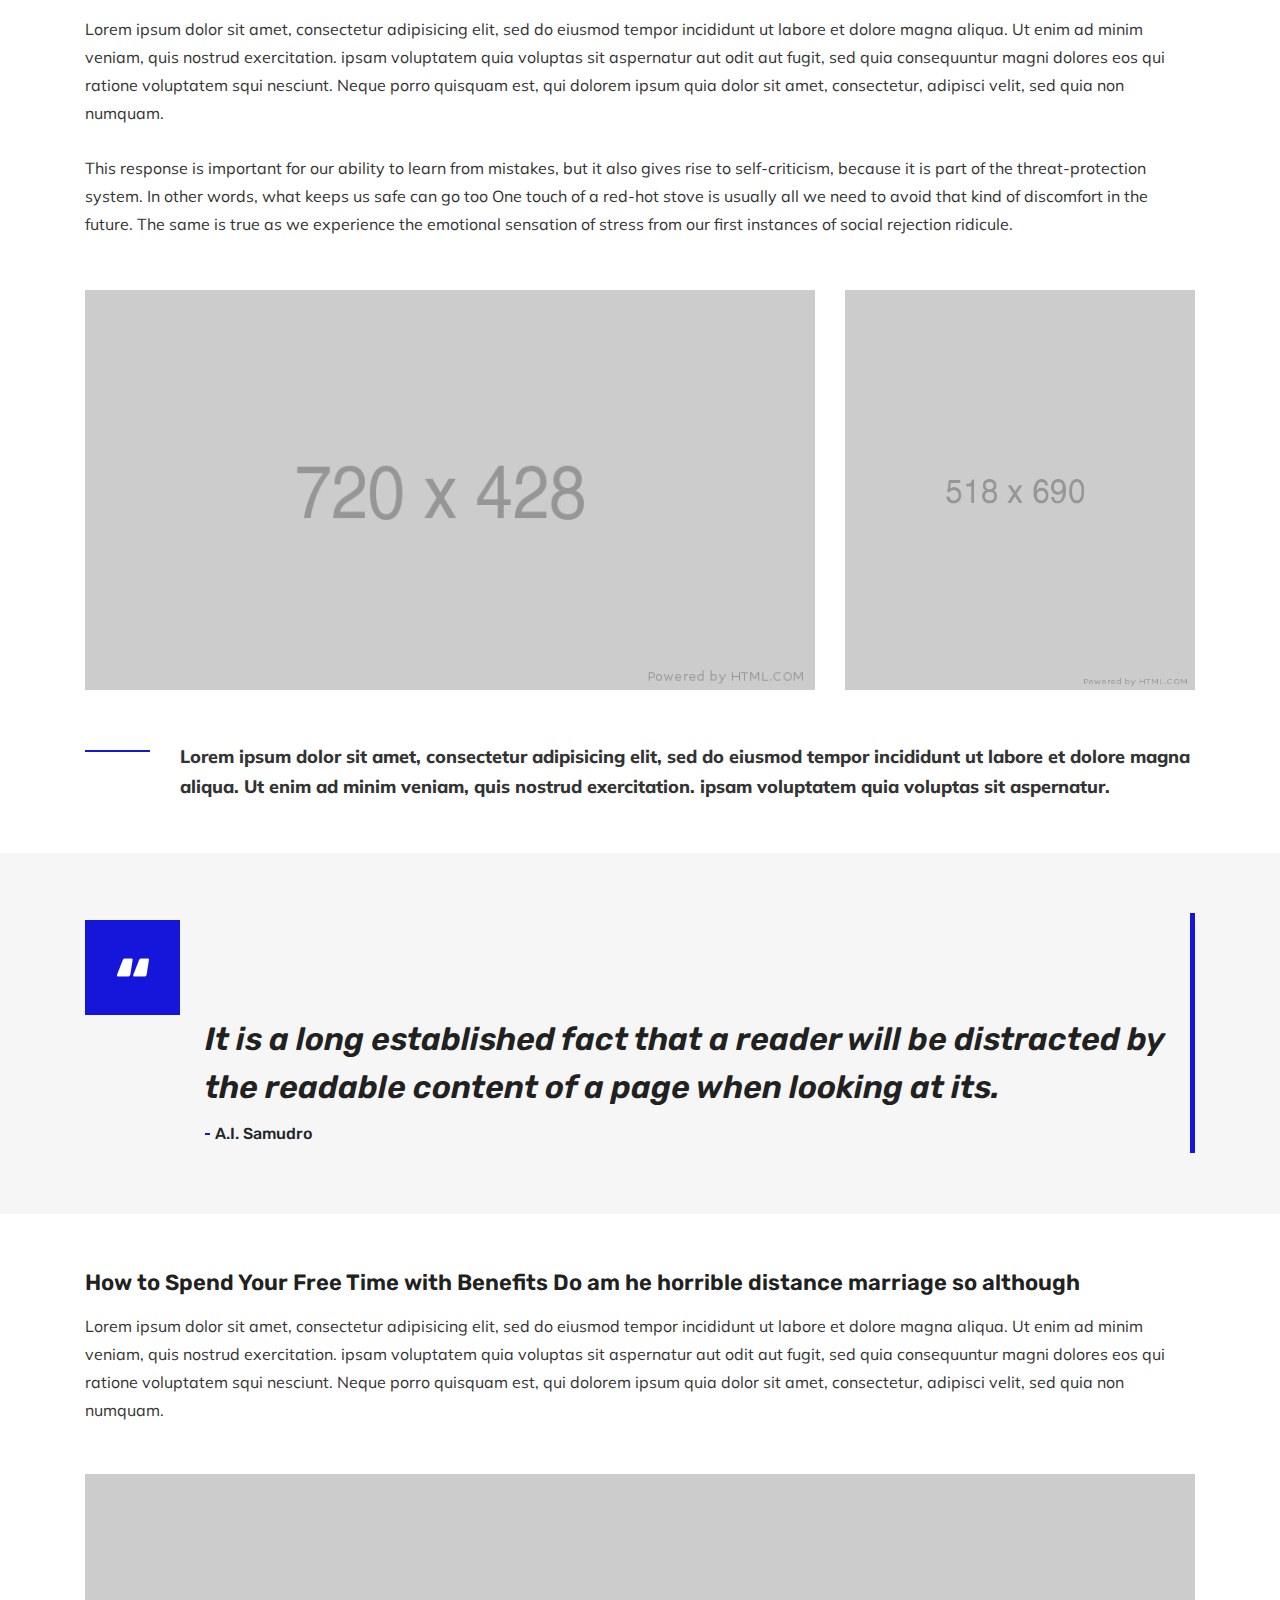
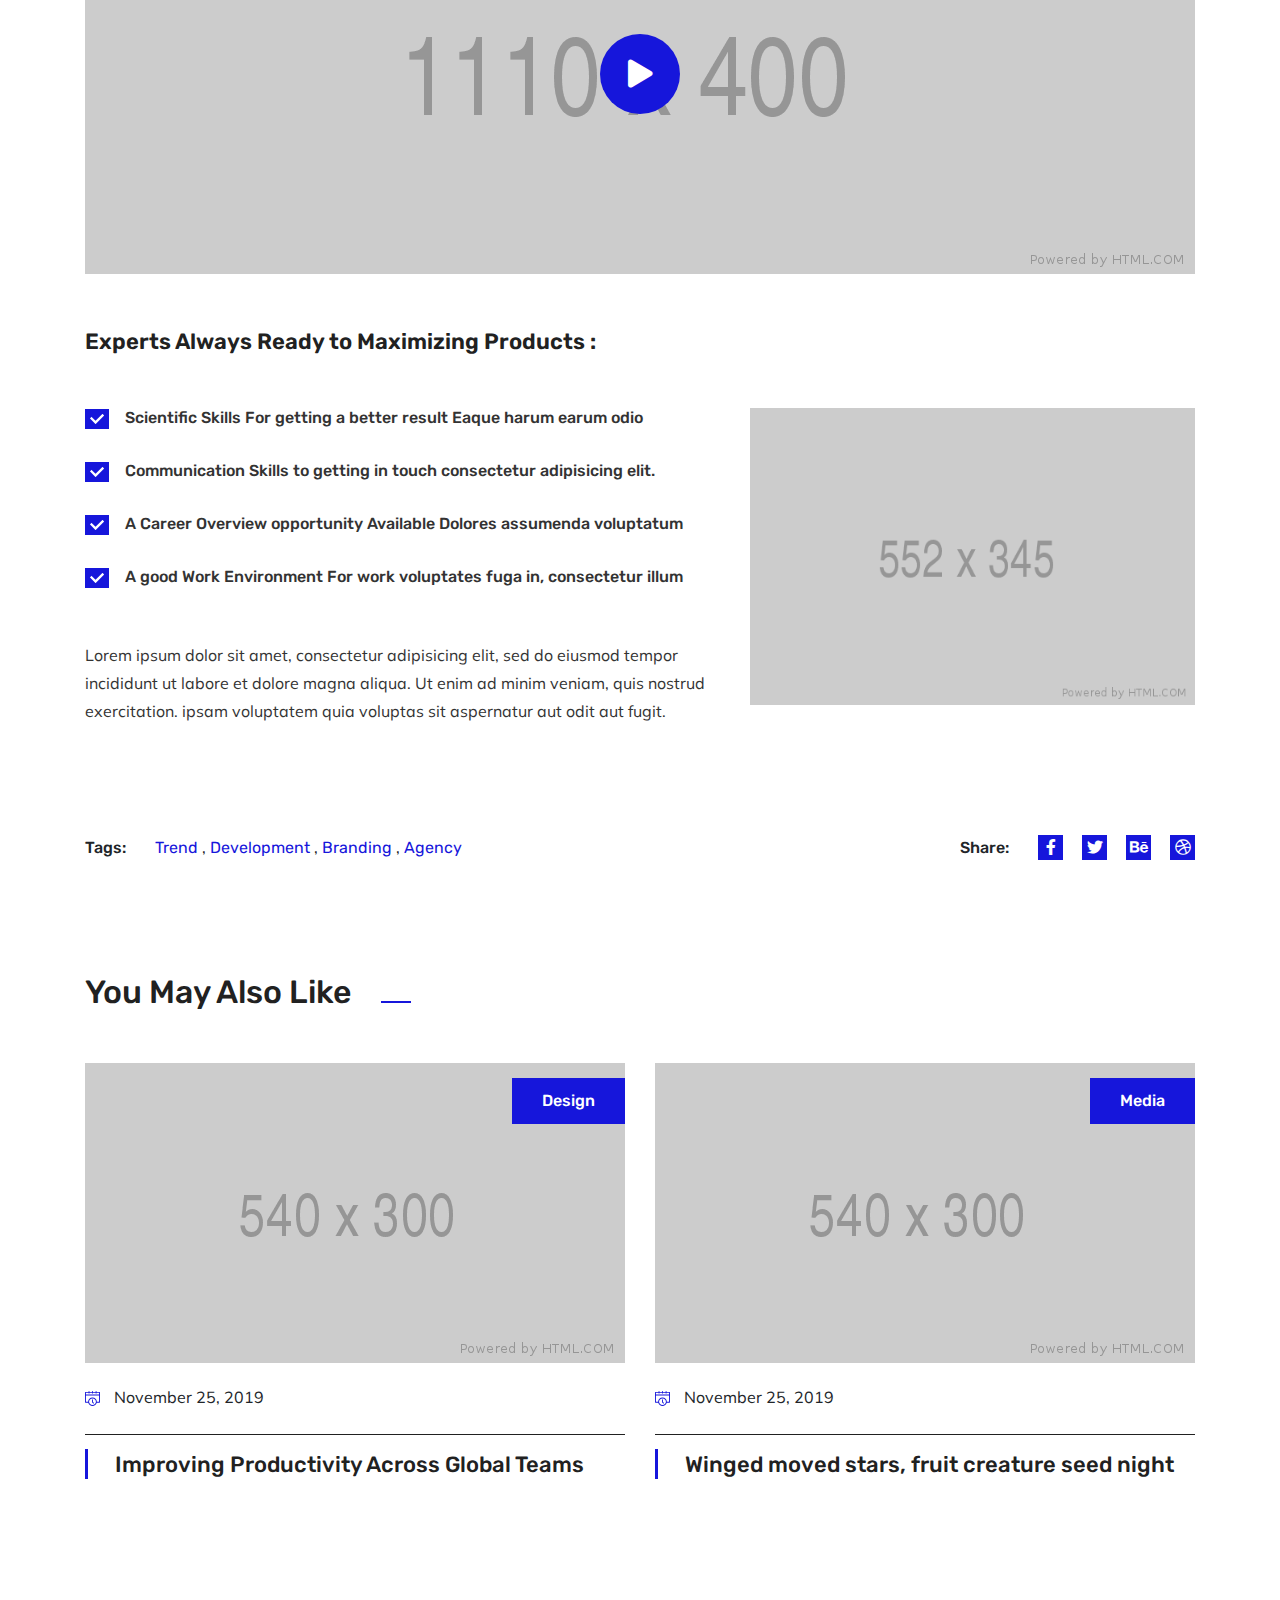
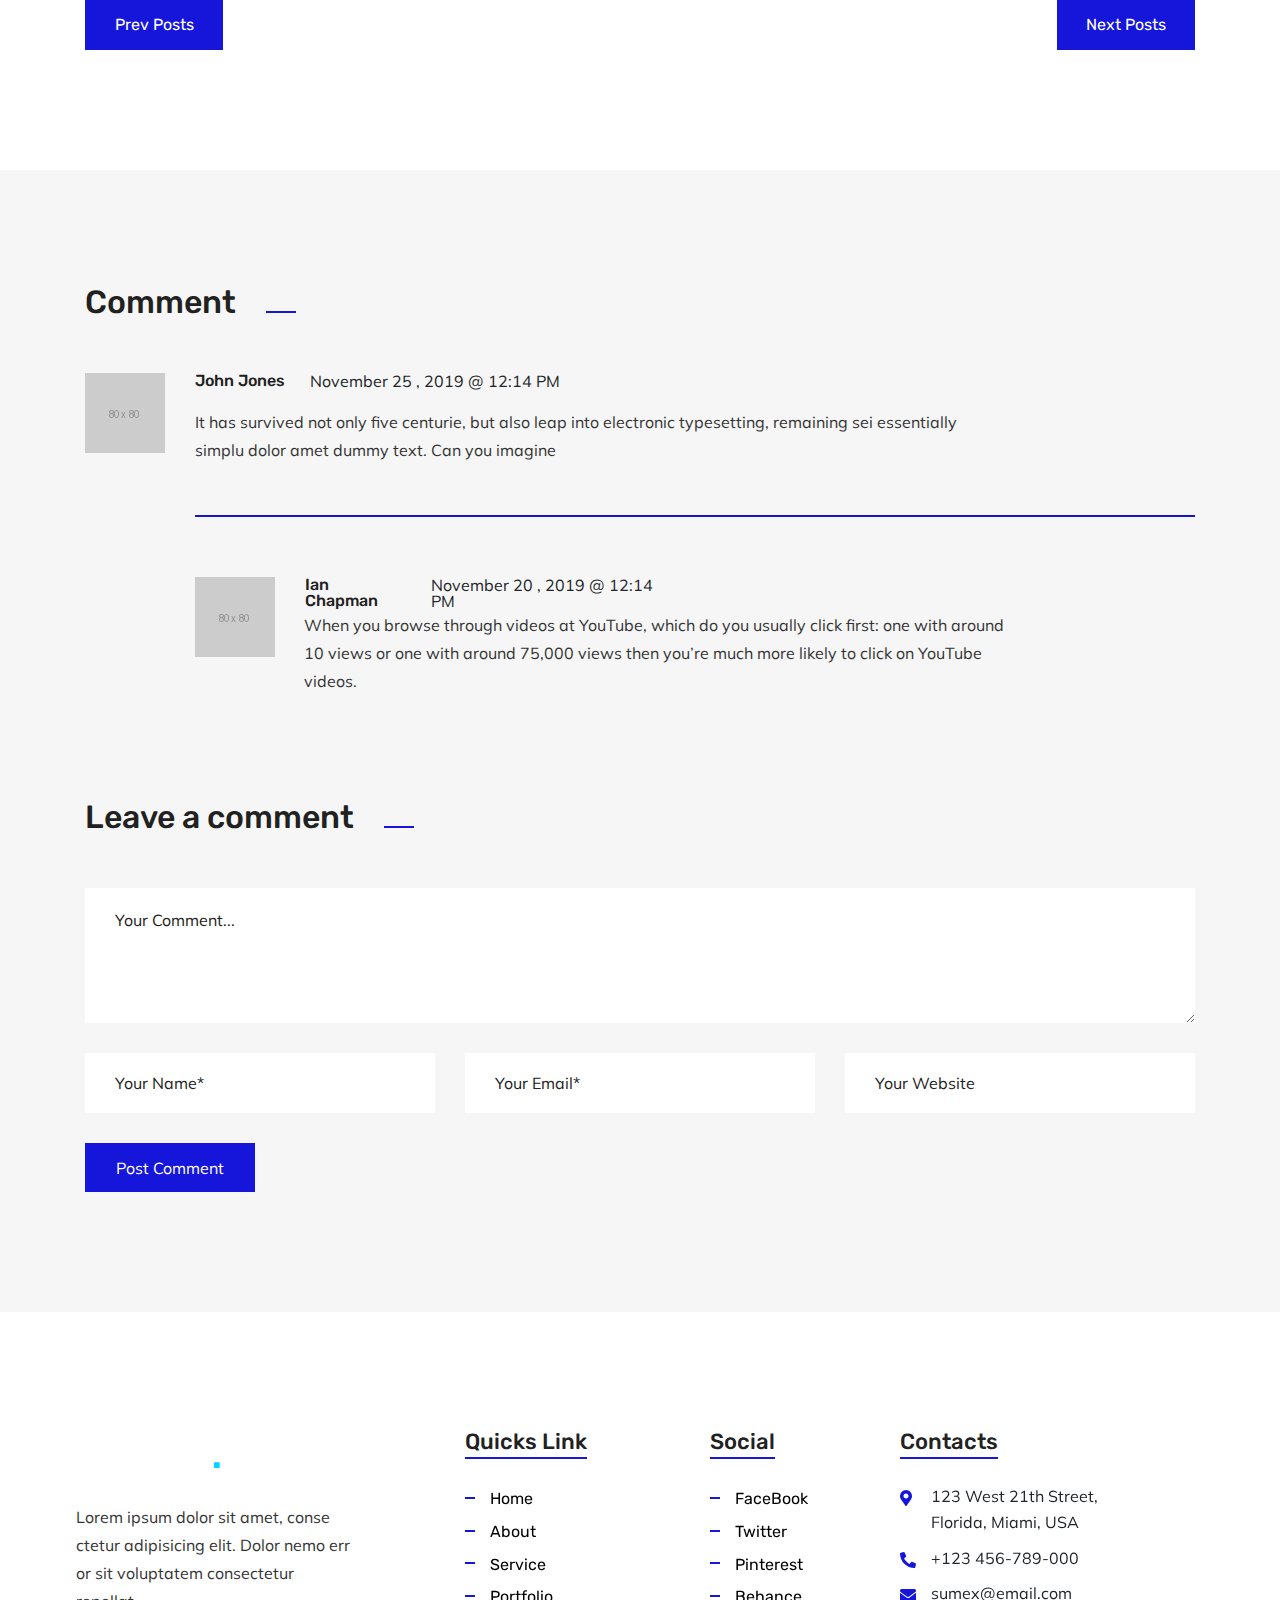
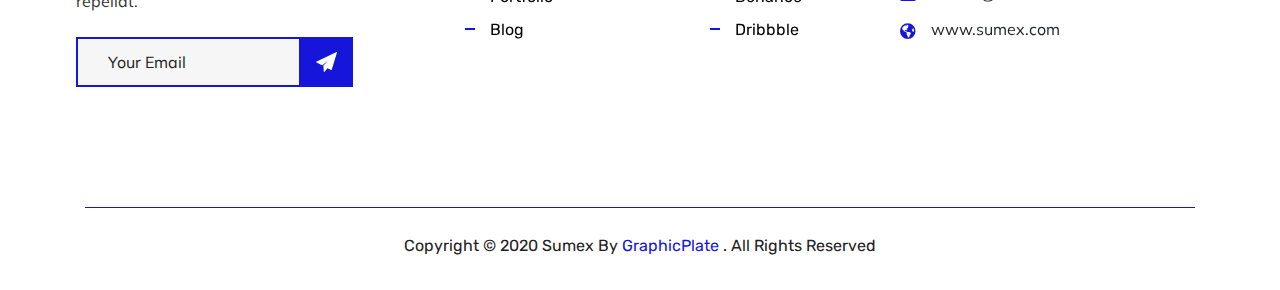
<file: sumex main/blog_details.html>
<!DOCTYPE html>
<html lang="en">
  <head>
    <title>Sumex | Blog Details</title>
    <!-- Required meta tags -->
    <meta charset="utf-8" />
    <meta
      name="viewport"
      content="width=device-width, initial-scale=1, shrink-to-fit=no"
    />

    <!-- For Fevicon -->
    <link
      rel="icon"
      type="image/png"
      sizes="16x16"
      href="fevicon/fevicon.png"
    />

    <!-- Bootstrap CSS -->
    <link rel="stylesheet" href="css/bootstrap.min.css" />

    <!-- Font Awesome CSS -->
    <link rel="stylesheet" href="css/all.css" />

    <!-- Owl Carousel CSS -->
    <link rel="stylesheet" href="css/owl.carousel.min.css" />
    <link rel="stylesheet" href="css/owl.theme.default.min.css" />

    <!-- SlickNav CSS -->
    <link rel="stylesheet" href="css/slicknav.min.css" />

    <!-- Reset CSS -->
    <link rel="stylesheet" href="css/css-reset.css" />

    <!-- Progressbar CSS -->
    <link rel="stylesheet" href="css/jquery.lineProgressbar.css" />

    <!-- VinoBox CSS -->
    <link rel="stylesheet" href="css/venobox.css" />

    <!-- ScrolltoTop CSS -->
    <link rel="stylesheet" href="css/material-scrolltop.css" />

    <!-- Magnific CSS -->
    <link rel="stylesheet" href="css/magnific-popup.css" />

    <!-- Main CSS -->
    <link rel="stylesheet" href="css/style.css?v=20251025001" />

    <!-- Responsive CSS -->
    <link rel="stylesheet" href="css/responsive.css" />
  </head>

  <body>
    <!-- Header Navigation Section Start -->
    <header id="navigation-section" class="headroom header--fixed">
      <div class="container">
        <div class="row align-items-center">
          <div class="col-lg-2">
            <a href="index.html" class="logo text-logo">
              <span class="logo-text"
                >Samson<span class="logo-accent">.</span>Tedla</span
              >
            </a>
          </div>
          <div class="col-lg-8 offset-2">
            <nav class="navigation">
              <ul>
                <li><a href="index.html">Home</a></li>
                <li><a href="#">About</a></li>
                <li><a href="#">Service</a></li>
                <li><a href="#">Skill</a></li>
                <li><a href="#">Portfolio</a></li>
                <li><a href="#">Prices </a></li>
                <li><a href="#">Testimonial</a></li>
                <li><a href="#">Blog</a></li>
                <li><a href="#">Contact</a></li>
              </ul>
            </nav>
          </div>
        </div>
      </div>
    </header>
    <!-- Header Navigation Section End -->

    <!-- Breadcrumbs Section Start -->
    <section id="breadcrumbs-section" class="breadcrumbs-bg-blog">
      <div class="container">
        <div class="row">
          <div class="col-lg-12">
            <div class="breadcrumbs-title">
              <h1 class="text-center">BLOG DETAILS</h1>
            </div>
            <div class="breadcrumbs-navigation">
              <a href="index.html">Home</a> | Blog
            </div>
          </div>
        </div>
      </div>
    </section>
    <!-- Breadcrumbs Section End -->

    <!-- Blog Details Section Start -->
    <section id="blog-header" class="section-padding">
      <div class="container">
        <div class="row">
          <div class="col-lg-12">
            <div class="top-blog-part blog-detail-bg">
              <div class="blog-details-catagory">
                <h4>Web Design & Development</h4>
              </div>
            </div>

            <div class="blog-author-post-info">
              <div class="row">
                <div class="col-lg-6 col-md-6 col-sm-12">
                  <div class="author-post">
                    <img src="img/blog-author-img.jpg" alt="" />
                    <span>by <a href="">Junioan Dmitry</a></span>
                  </div>
                </div>
                <div class="col-lg-6 col-md-6 col-sm-12">
                  <div class="blog-views-info text-right">
                    <span>
                      <img src="img/icons/blog-details-calender.svg" alt="" />
                      November 21, 2019
                    </span>
                    <span>
                      <img src="img/icons/blog-details-view.svg" alt="" />
                      451
                    </span>
                  </div>
                </div>
              </div>
              <hr />
            </div>
          </div>
        </div>
      </div>
    </section>
    <!-- Blog Details Section End -->

    <!-- Blog Post Section Start -->
    <section id="blog-post-section" class="section-padding">
      <div class="container">
        <div class="row">
          <div class="col-lg-12">
            <div class="row">
              <div class="col-lg-10">
                <h1 class="blog-details-title">
                  How To Boost Your Digital Web Development Agency What are the
                  Most Successful
                </h1>
              </div>
            </div>
            <p>
              Lorem ipsum dolor sit amet, consectetur adipisicing elit, sed do
              eiusmod tempor incididunt ut labore et dolore magna aliqua. Ut
              enim ad minim veniam, quis nostrud exercitation. ipsam voluptatem
              quia voluptas sit aspernatur aut odit aut fugit, sed quia
              consequuntur magni dolores eos qui ratione voluptatem squi
              nesciunt. Neque porro quisquam est, qui dolorem ipsum quia dolor
              sit amet, consectetur, adipisci velit, sed quia non numquam.
            </p>

            <p>
              This response is important for our ability to learn from mistakes,
              but it also gives rise to self-criticism, because it is part of
              the threat-protection system. In other words, what keeps us safe
              can go too One touch of a red-hot stove is usually all we need to
              avoid that kind of discomfort in the future. The same is true as
              we experience the emotional sensation of stress from our first
              instances of social rejection ridicule.
            </p>
          </div>
          <div class="col-lg-12">
            <div class="blog-post-img">
              <div class="row">
                <div class="col-lg-8">
                  <img src="img/blog-post-img-1.jpg" alt="" />
                </div>
                <div class="col-lg-4">
                  <img src="img/blog-post-img-2.jpg" alt="" />
                </div>
              </div>
            </div>
          </div>
          <div class="col-lg-12">
            <div class="quote-note">
              <p>
                Lorem ipsum dolor sit amet, consectetur adipisicing elit, sed do
                eiusmod tempor incididunt ut labore et dolore magna aliqua. Ut
                enim ad minim veniam, quis nostrud exercitation. ipsam
                voluptatem quia voluptas sit aspernatur.
              </p>
            </div>
          </div>
        </div>
      </div>
    </section>
    <!-- Blog Post Section End -->

    <!-- Blog Quote Section Start -->
    <section id="quote-section" class="section-padding gray-bg">
      <div class="container">
        <div class="row">
          <div class="col-lg-12">
            <div class="quote-style">
              <div class="quote-comma">
                <img src="img/quote.png" alt="" />
              </div>
              <div class="quote-end-line"></div>
              <div class="row">
                <div class="col-lg-11 offset-lg-1">
                  <div class="quote-reviewer">
                    <h3>
                      It is a long established fact that a reader will be
                      distracted by the readable content of a page when looking
                      at its.
                    </h3>
                    <span class="reviewer-name-id">A.I. Samudro</span>
                  </div>
                </div>
              </div>
            </div>
          </div>
        </div>
      </div>
    </section>
    <!-- Blog Quote Section End -->

    <!-- Blog Video Section Start -->
    <section id="video-blog" class="section-padding">
      <div class="container">
        <div class="row">
          <div class="col-lg-12">
            <div class="mini-blog-title">
              <h4>
                How to Spend Your Free Time with Benefits Do am he horrible
                distance marriage so although
              </h4>
              <p>
                Lorem ipsum dolor sit amet, consectetur adipisicing elit, sed do
                eiusmod tempor incididunt ut labore et dolore magna aliqua. Ut
                enim ad minim veniam, quis nostrud exercitation. ipsam
                voluptatem quia voluptas sit aspernatur aut odit aut fugit, sed
                quia consequuntur magni dolores eos qui ratione voluptatem squi
                nesciunt. Neque porro quisquam est, qui dolorem ipsum quia dolor
                sit amet, consectetur, adipisci velit, sed quia non numquam.
              </p>
            </div>

            <div class="vedio-img">
              <img src="img/blog-video.jpg" alt="" />
              <a
                href="https://www.youtube.com/watch?v=AMKnx2rK1P8"
                class="click-video"
                ><i class="fas fa-play"></i
              ></a>
            </div>

            <div class="blog-info-details">
              <div class="row">
                <div class="col-lg-7">
                  <div class="mini-blog-title">
                    <h4>Experts Always Ready to Maximizing Products :</h4>

                    <ul>
                      <li>
                        <p>
                          <img src="img/icons/check.svg" alt="" /> Scientific
                          Skills For getting a better result Eaque harum earum
                          odio
                        </p>
                      </li>
                      <li>
                        <p>
                          <img src="img/icons/check.svg" alt="" /> Communication
                          Skills to getting in touch consectetur adipisicing
                          elit.
                        </p>
                      </li>
                      <li>
                        <p>
                          <img src="img/icons/check.svg" alt="" /> A Career
                          Overview opportunity Available Dolores assumenda
                          voluptatum
                        </p>
                      </li>
                      <li>
                        <p>
                          <img src="img/icons/check.svg" alt="" /> A good Work
                          Environment For work voluptates fuga in, consectetur
                          illum
                        </p>
                      </li>
                    </ul>

                    <p>
                      Lorem ipsum dolor sit amet, consectetur adipisicing elit,
                      sed do eiusmod tempor incididunt ut labore et dolore magna
                      aliqua. Ut enim ad minim veniam, quis nostrud
                      exercitation. ipsam voluptatem quia voluptas sit
                      aspernatur aut odit aut fugit.
                    </p>
                  </div>
                </div>
                <div class="col-lg-5">
                  <div class="blog-img-mini">
                    <img src="img/blog-img-mini.jpg" alt="" />
                  </div>
                </div>
              </div>
            </div>

            <div class="blog-tag-catagory-and-share-link">
              <div class="row">
                <div class="col-lg-6">
                  <div class="blog-tag-catagory">
                    <span>Tags:</span>
                    <a href="">Trend</a> , <a href=""> Development</a> ,
                    <a href=""> Branding</a> ,
                    <a href="">Agency</a>
                  </div>
                </div>
                <div class="col-lg-6">
                  <div class="blog-share-link text-right">
                    <span>Share:</span>
                    <a href=""><i class="fab fa-facebook-f"></i></a>
                    <a href=""><i class="fab fa-twitter"></i></a>
                    <a href=""><i class="fab fa-behance"></i></a>
                    <a href=""><i class="fab fa-dribbble"></i></a>
                  </div>
                </div>
              </div>
            </div>
          </div>
        </div>
      </div>
    </section>
    <!-- Blog Video Section End -->

    <!-- Blog Post Like Section Start  -->
    <section id="post-like" class="section-padding">
      <div class="container">
        <div class="row">
          <div class="col-lg-12">
            <div class="post-like-title">
              <h2>You May Also Like</h2>
            </div>
            <div class="post-like-blog">
              <div class="row">
                <div class="col-lg-6 col-md-6">
                  <div class="post-like-single">
                    <div class="post-like-bg">
                      <img src="img/post-like-img-1.jpg" alt="" />
                      <h6>Design</h6>
                    </div>
                    <div class="post-date">
                      <span
                        ><img src="img/icons/blog-svg-calander.svg" alt="" />
                        November 25, 2019</span
                      >
                    </div>
                    <div class="post-like-title">
                      <h4>
                        <a href=""
                          >Improving Productivity Across Global Teams</a
                        >
                      </h4>
                    </div>
                  </div>
                </div>
                <div class="col-lg-6 col-md-6">
                  <div class="post-like-single">
                    <div class="post-like-bg">
                      <img src="img/post-like-img-2.jpg" alt="" />
                      <h6>Media</h6>
                    </div>
                    <div class="post-date">
                      <span
                        ><img src="img/icons/blog-svg-calander.svg" alt="" />
                        November 25, 2019</span
                      >
                    </div>
                    <div class="post-like-title">
                      <h4>
                        <a href=""
                          >Winged moved stars, fruit creature seed night</a
                        >
                      </h4>
                    </div>
                  </div>
                </div>
              </div>
            </div>
          </div>
          <div class="col-lg-12">
            <div class="post-navigation" id="blog-post-pre-post-nav">
              <div class="post-nav">
                <a href="">
                  <img
                    src="img/icons/post-nav-left.svg"
                    alt=""
                    class="post-nav-icon nav-left"
                  />
                  <span class="left-post-text">Prev Posts</span></a
                >
              </div>
              <div class="post-nav">
                <a href="">
                  <img
                    src="img/icons/post-nav-right.svg"
                    alt=""
                    class="post-nav-icon nav-right"
                  />
                  <span class="right-post-text">Next Posts</span></a
                >
              </div>
            </div>
          </div>
        </div>
      </div>
    </section>
    <!-- Blog Post Like Section End  -->

    <!-- Blog Commnet Section Start -->
    <section id="comment-section" class="section-padding gray-bg">
      <div class="container">
        <div class="row">
          <div class="col-lg-12">
            <div class="post-like-title">
              <h2>Comment</h2>
            </div>
          </div>

          <div class="col-lg-12">
            <div class="blog-comment">
              <div class="row">
                <div class="col-lg-6">
                  <div class="blog-comment-name-and-date">
                    <img src="img/comment-author-img-1.jpg" alt="" />
                    <div class="comment-author">
                      <h5>John Jones</h5>
                      <span>November 25 , 2019 @ 12:14 PM</span>
                    </div>
                  </div>
                </div>
              </div>
              <div class="row">
                <div class="col-lg-9 offset-lg-1">
                  <div class="commet-text">
                    <p>
                      It has survived not only five centurie, but also leap into
                      electronic typesetting, remaining sei essentially simplu
                      dolor amet dummy text. Can you imagine
                    </p>
                  </div>
                </div>
              </div>
            </div>
            <div class="row">
              <div class="col-lg-11 offset-1">
                <hr class="line-break" />
                <div class="blog-comment replay-comment">
                  <div class="row">
                    <div class="col-lg-6">
                      <div class="blog-comment-name-and-date">
                        <img src="img/comment-author-img-2.jpg" alt="" />
                        <div class="comment-author">
                          <h5>Ian Chapman</h5>
                          <span>November 20 , 2019 @ 12:14 PM</span>
                        </div>
                      </div>
                    </div>
                  </div>
                  <div class="row">
                    <div class="col-lg-9 offset-lg-1">
                      <div class="commet-text">
                        <p>
                          When you browse through videos at YouTube, which do
                          you usually click first: one with around 10 views or
                          one with around 75,000 views then you’re much more
                          likely to click on YouTube videos.
                        </p>
                      </div>
                    </div>
                  </div>
                </div>
              </div>
            </div>
          </div>

          <div class="col-lg-12">
            <div class="post-like-title" id="comment-title">
              <h2>Leave a comment</h2>
            </div>
            <div class="contact-form-box">
              <form action="mail/mail.php" method="post">
                <div class="row">
                  <div class="col-lg-12">
                    <textarea
                      name="message"
                      id="message"
                      placeholder="Your Comment..."
                      required
                    ></textarea>
                    <div class="border-bottom-animate"></div>
                  </div>
                  <div class="col-lg-4">
                    <input
                      autocomplete="off"
                      type="text"
                      id="name"
                      name="name"
                      placeholder="Your Name*"
                      required
                    />
                    <div class="border-bottom-animate"></div>
                  </div>
                  <div class="col-lg-4">
                    <input
                      autocomplete="off"
                      type="email"
                      id="email"
                      name="email"
                      placeholder="Your Email*"
                      required
                    />
                    <div class="border-bottom-animate"></div>
                  </div>
                  <div class="col-lg-4">
                    <input
                      type="text"
                      id="website"
                      name="website"
                      placeholder="Your Website"
                      required
                    />
                    <div class="border-bottom-animate"></div>
                  </div>
                  <div class="col-lg-4">
                    <button class="box-btn blue-box" type="submit">
                      Post Comment
                    </button>
                  </div>
                </div>
              </form>
            </div>
          </div>
        </div>
      </div>
    </section>
    <!-- Commnet Section End -->

    <!-- Footer Navigation Section Start -->
    <section
      id="footer-navigation-section"
      class="blog-footer section-padding-bottom"
    >
      <div class="container">
        <div class="row">
          <div class="col-lg-3 custom-padding-off-footer">
            <div class="footer-logo">
              <a href="index.html" class="footer-text-logo">
                <span class="footer-logo-text"
                  >Samson<span class="logo-accent">.</span>Tedla</span
                >
              </a>
            </div>
            <div class="footer-text">
              <p>
                Lorem ipsum dolor sit amet, conse ctetur adipisicing elit. Dolor
                nemo err or sit voluptatem consectetur repellat.
              </p>
            </div>
            <div class="footer-submit">
              <input
                type="email"
                name="email"
                id="footer-email"
                placeholder="Your Email"
                required
                autocomplete="off"
              />
              <button type="submit">
                <img src="img/icons/footer-submit.svg" alt="" />
              </button>
            </div>
          </div>
          <div class="col-lg-2 offset-lg-1 col-sm-6">
            <div class="footer-header">
              <h4>Quicks Link</h4>
            </div>
            <div class="footer-nav">
              <ul>
                <li><a href="">Home</a></li>
                <li><a href="">About</a></li>
                <li><a href="">Service</a></li>
                <li><a href="">Portfolio</a></li>
                <li><a href="">Blog</a></li>
              </ul>
            </div>
          </div>
          <div
            class="col-lg-1 offset-lg-1 custom-offset-lg--30px col-sm-6 social-10"
          >
            <div class="footer-header">
              <h4>Social</h4>
            </div>
            <div class="footer-nav">
              <ul>
                <li><a href="">FaceBook</a></li>
                <li><a href="">Twitter</a></li>
                <li><a href="">Pinterest</a></li>
                <li><a href="">Behance</a></li>
                <li><a href="">Dribbble</a></li>
              </ul>
            </div>
          </div>
          <div class="col-lg-3 offset-lg-1 col-sm-6">
            <div class="footer-header">
              <h4>Contacts</h4>
            </div>
            <div class="footer-contact">
              <ul>
                <li>
                  <i class="fas fa-map-marker-alt"></i> 123 West 21th Street,
                  Florida, Miami, USA
                </li>
                <li><i class="fas fa-phone-alt"></i>+123 456-789-000</li>
                <li><i class="fas fa-envelope"></i>sumex@email.com</li>
                <li><i class="fas fa-globe-americas"></i>www.sumex.com</li>
              </ul>
            </div>
          </div>
        </div>
      </div>
    </section>
    <!-- Footer Navigation Section End -->

    <!-- Footer Copyright Section Start -->
    <footer id="footer-section">
      <div class="container">
        <div class="row">
          <div class="col-lg-12">
            <p class="copy-right-text text-center">
              Copyright &copy; 2020 Sumex By <a href="">GraphicPlate</a> . All
              Rights Reserved
            </p>
          </div>
        </div>
      </div>
    </footer>
    <!-- Footer Copyright Section End -->

    <!-- material-scrolltop button -->
    <button class="material-scrolltop" type="button"></button>

    <!-- Optional JavaScript -->
    <!-- jQuery first, then Popper.js, then Bootstrap JS -->
    <!-- Jquery JS -->
    <script src="js/jquery-3.3.1.min.js"></script>
    <!-- Popper JS -->
    <script src="js/popper.min.js"></script>
    <!-- Bootstrap JS -->
    <script src="js/bootstrap.min.js"></script>
    <!-- Waypoint JS -->
    <script src="js/jquery.waypoints.js"></script>
    <!-- Owl Carousel JS -->
    <script src="js/owl.carousel.min.js"></script>
    <!-- Slick Nav Mobile Menu JS -->
    <script src="js/jquery.slicknav.min.js"></script>
    <!-- Filter JS -->
    <script src="js/ling-gallery-filter.js"></script>
    <!-- ProgressBar JS -->
    <script src="js/jquery.lineProgressbar.js"></script>
    <!-- Zoom Image JS -->
    <script src="js/venobox.min.js"></script>
    <!-- ScrollToTop JS -->
    <script src="js/material-scrolltop.js"></script>
    <!-- Smooth Navigation Height JS -->
    <script src="js/headroom.js"></script>
    <!-- Mesonary JS -->
    <script src="js/isotope.pkgd.min.js"></script>
    <!--PopUp Video JS -->
    <script src="js/jquery.magnific-popup.min.js"></script>
    <!-- Active scroll link JS -->
    <script src="js/jquery.nav.js"></script>
    <!-- Active Typing JS -->
    <script src="js/typing-animation.js"></script>
    <!-- Main Js JS -->
    <script src="js/main.js"></script>
    <!-- Smooth JS -->
    <script src="js/smooth-scroll.js"></script>
  </body>
</html>
</file>
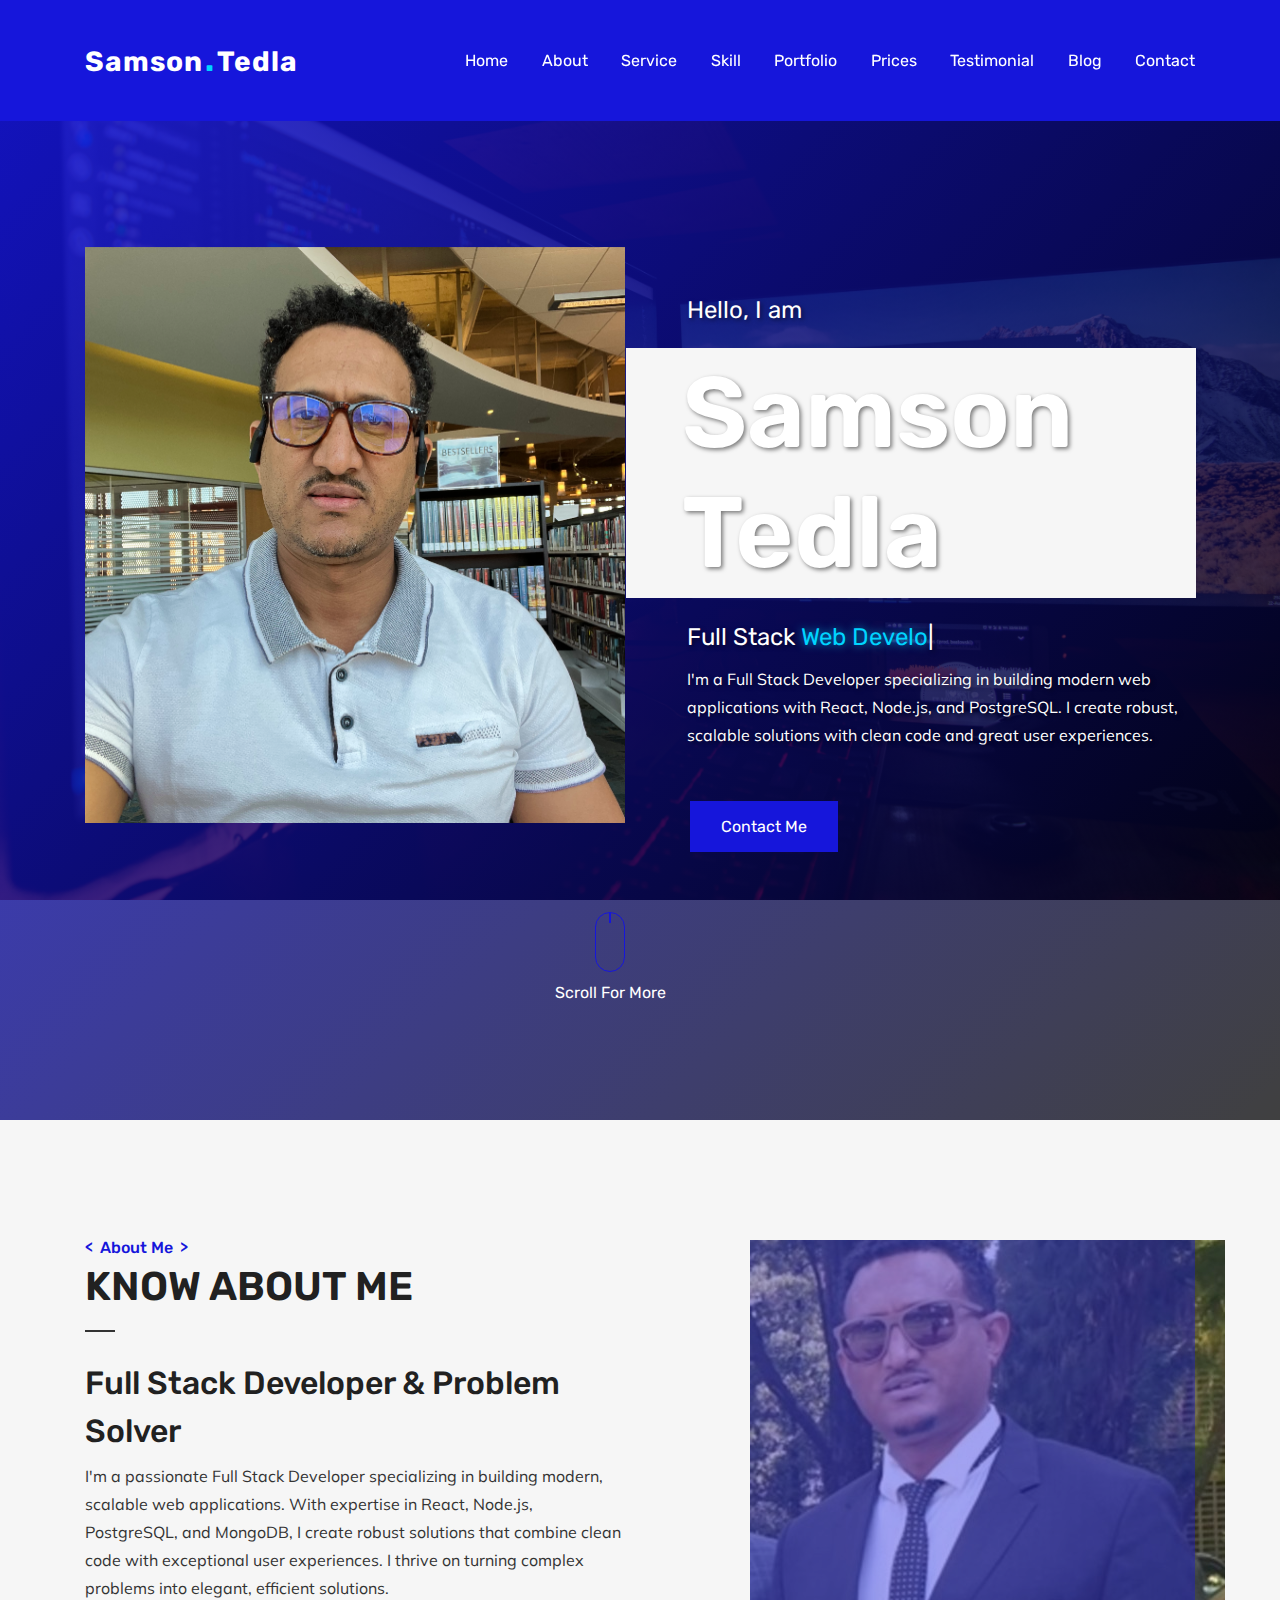
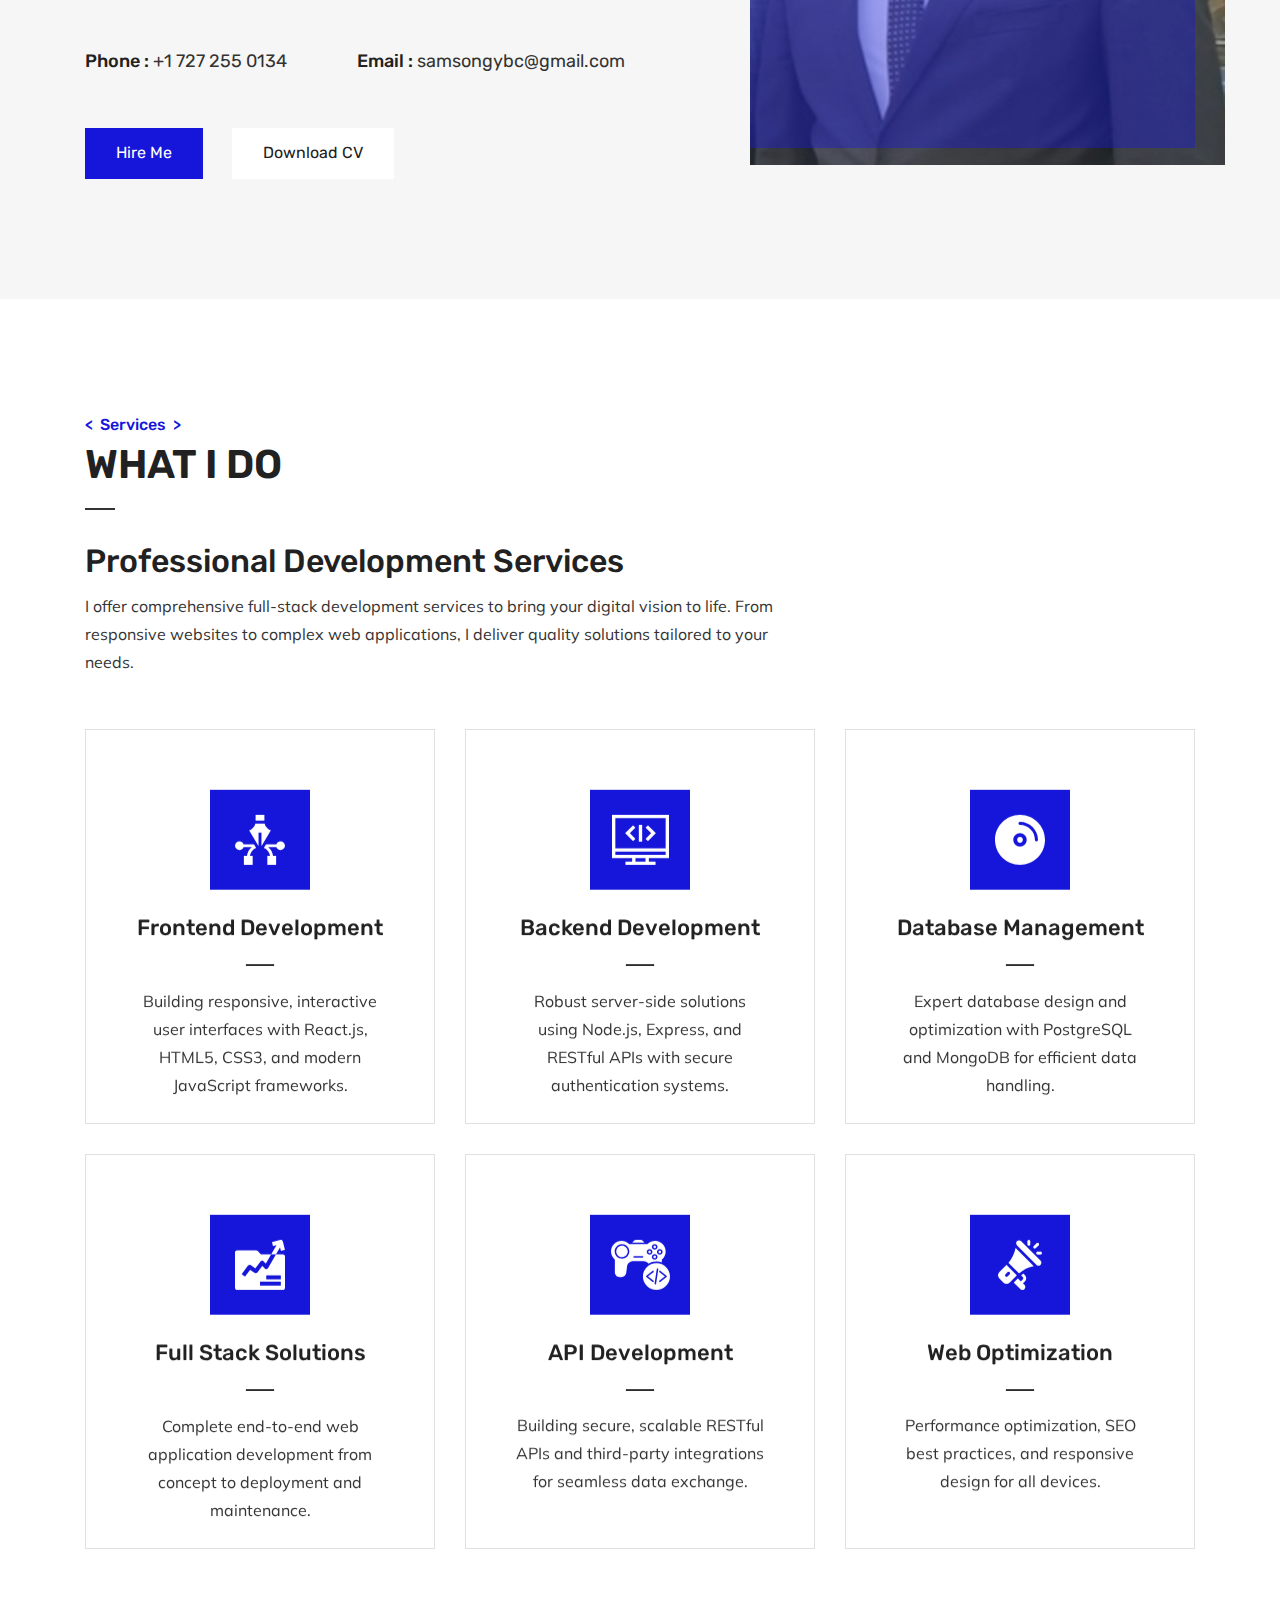
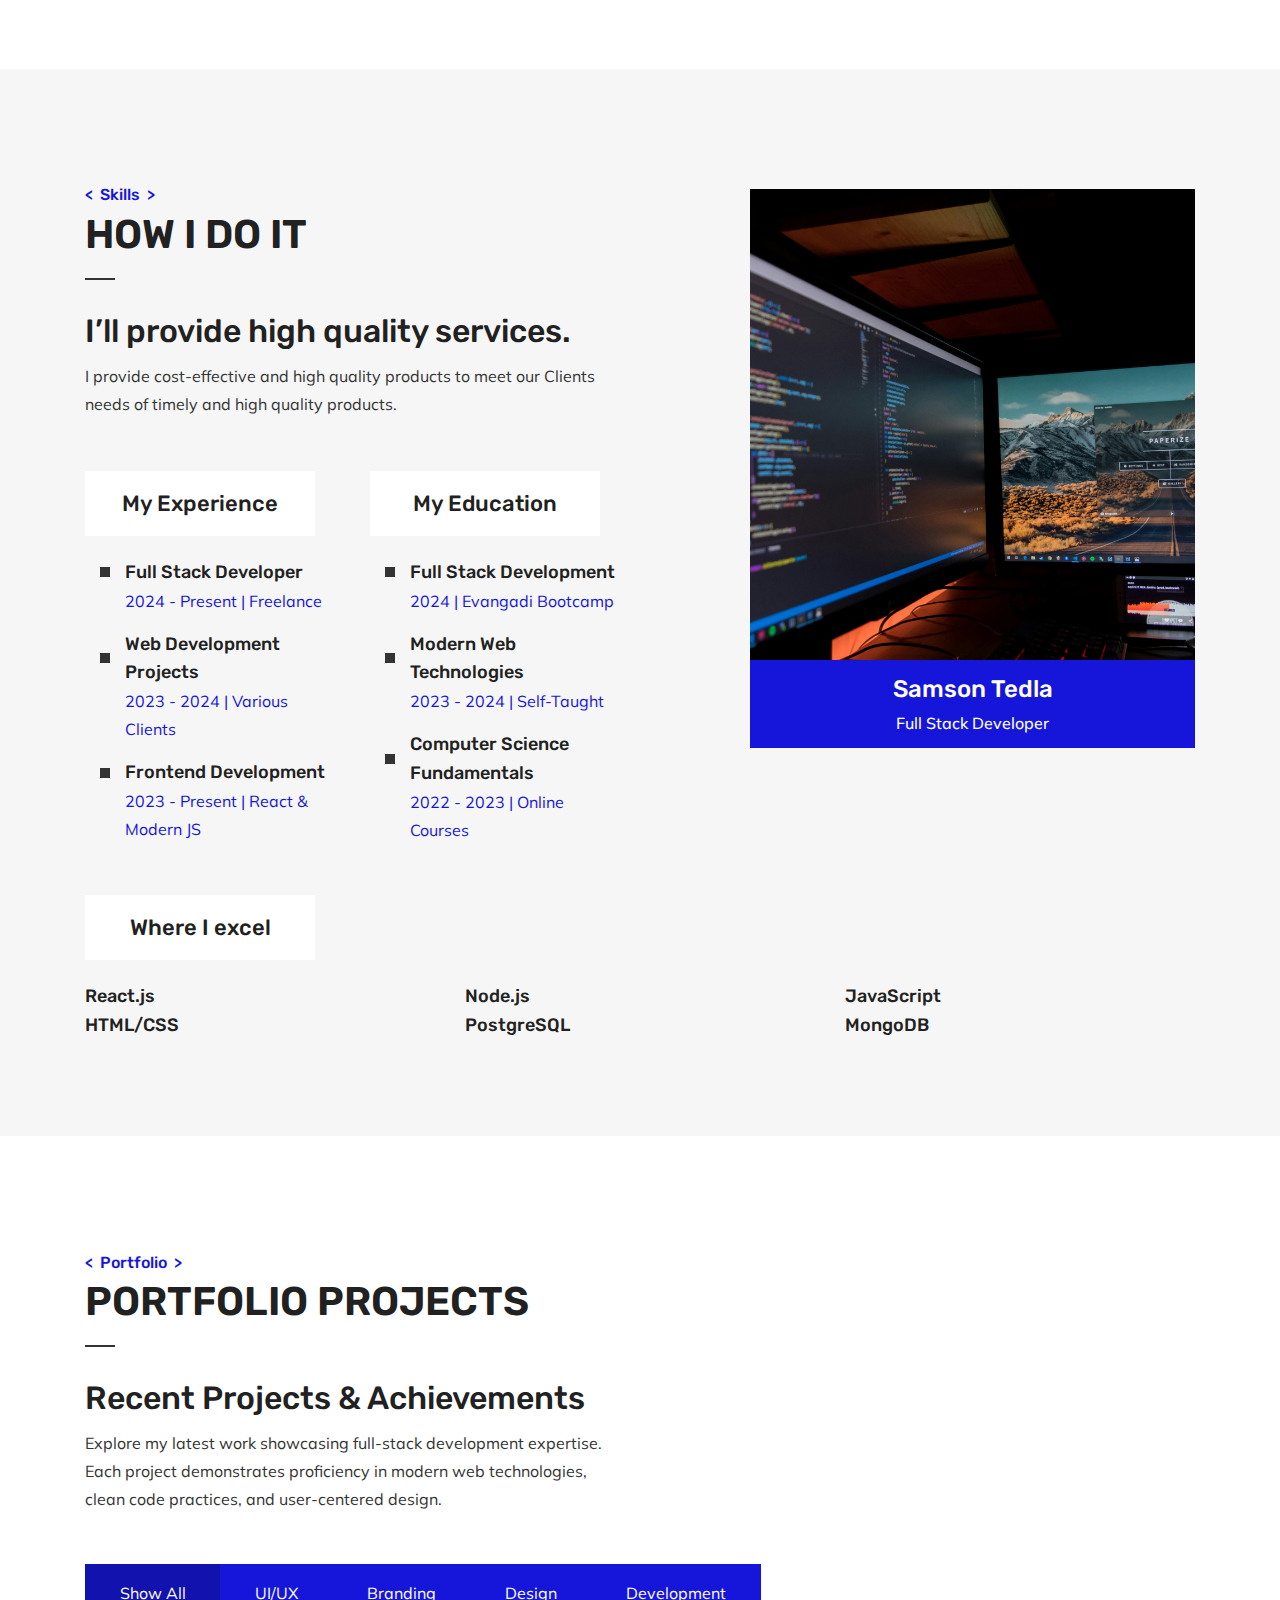
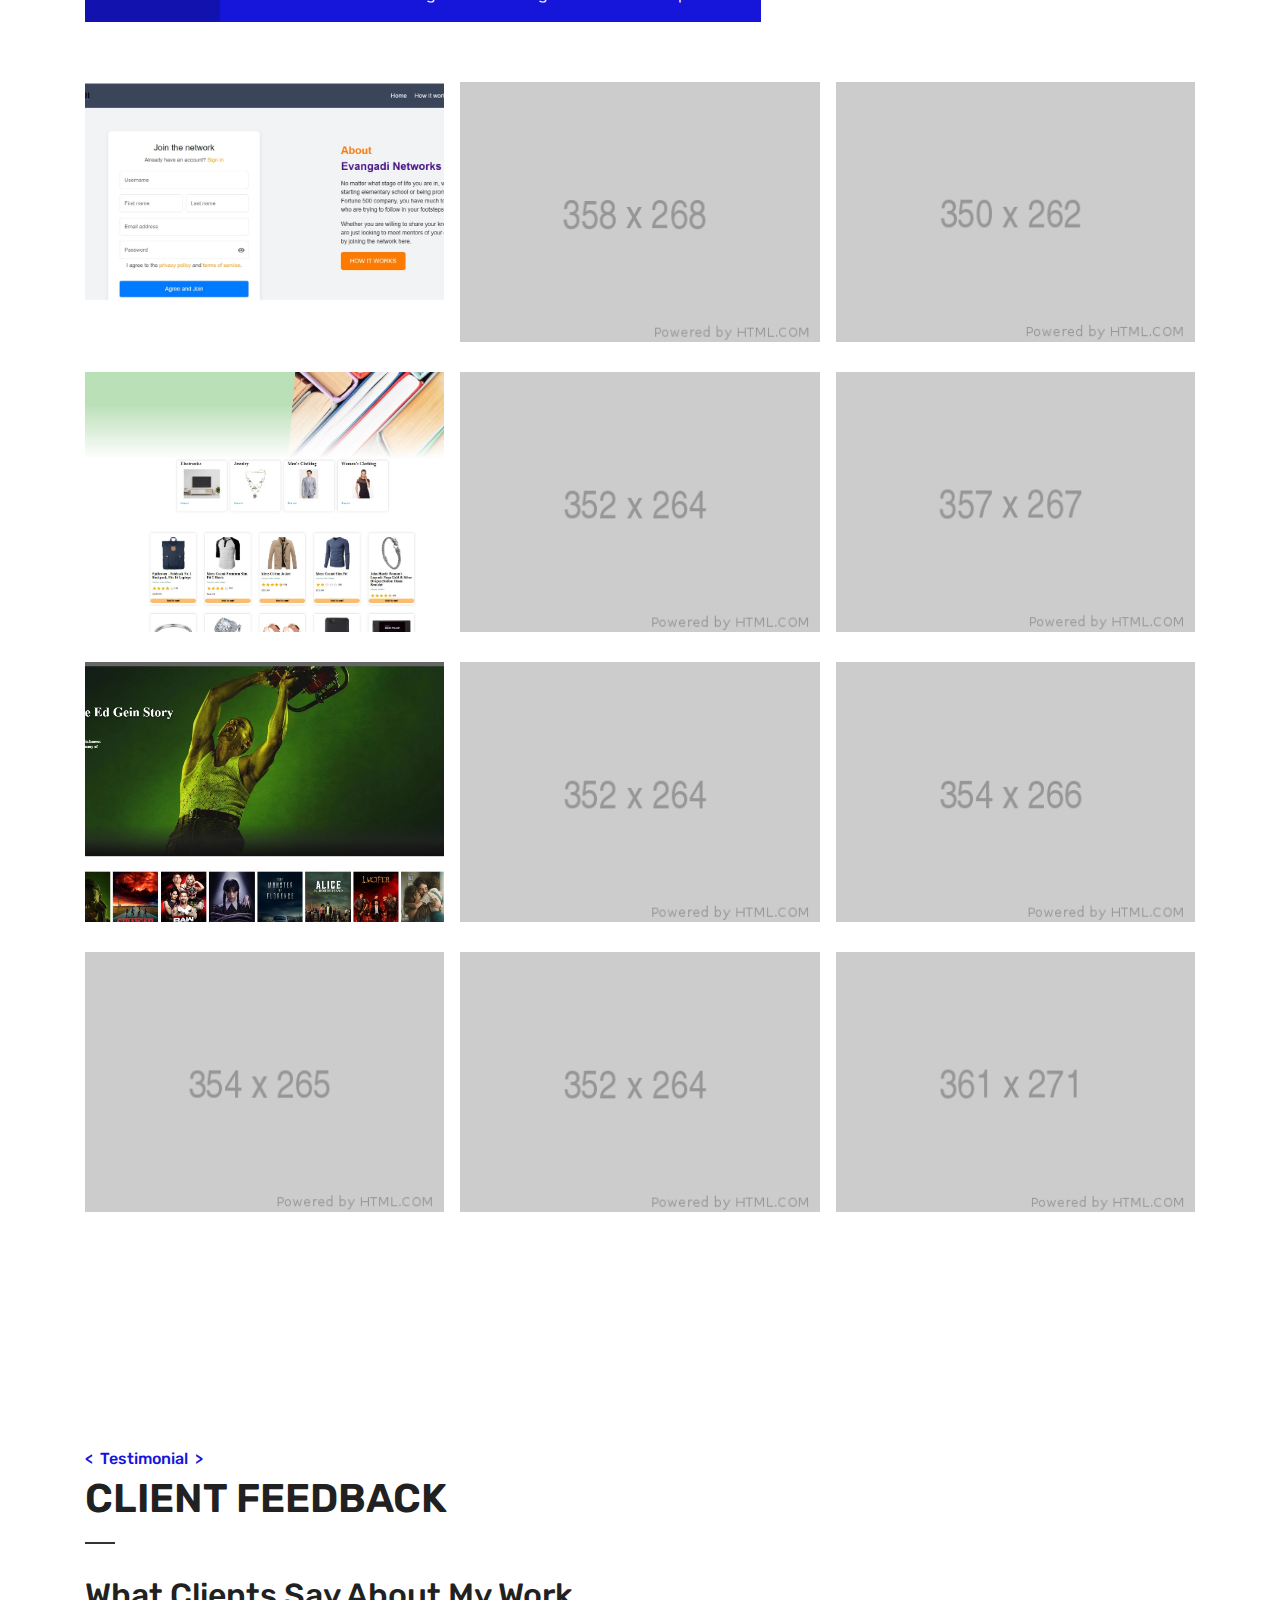
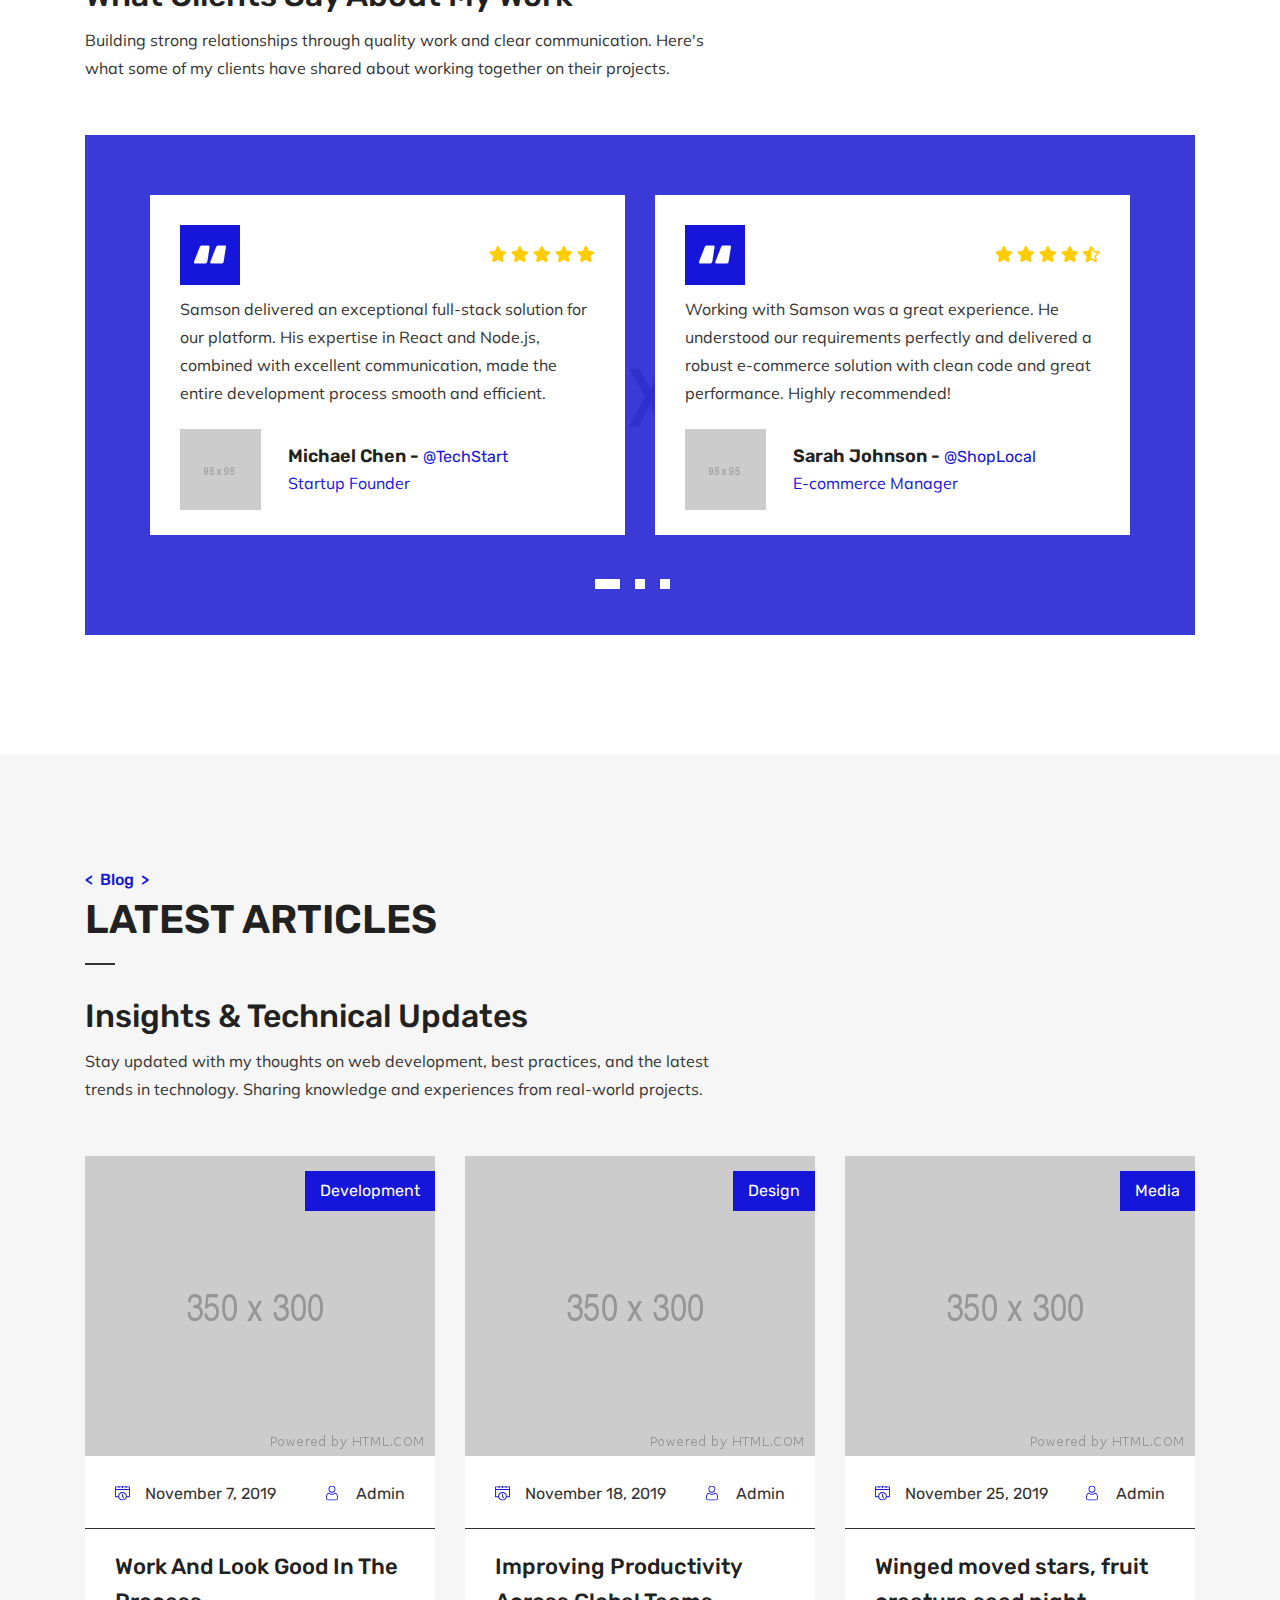
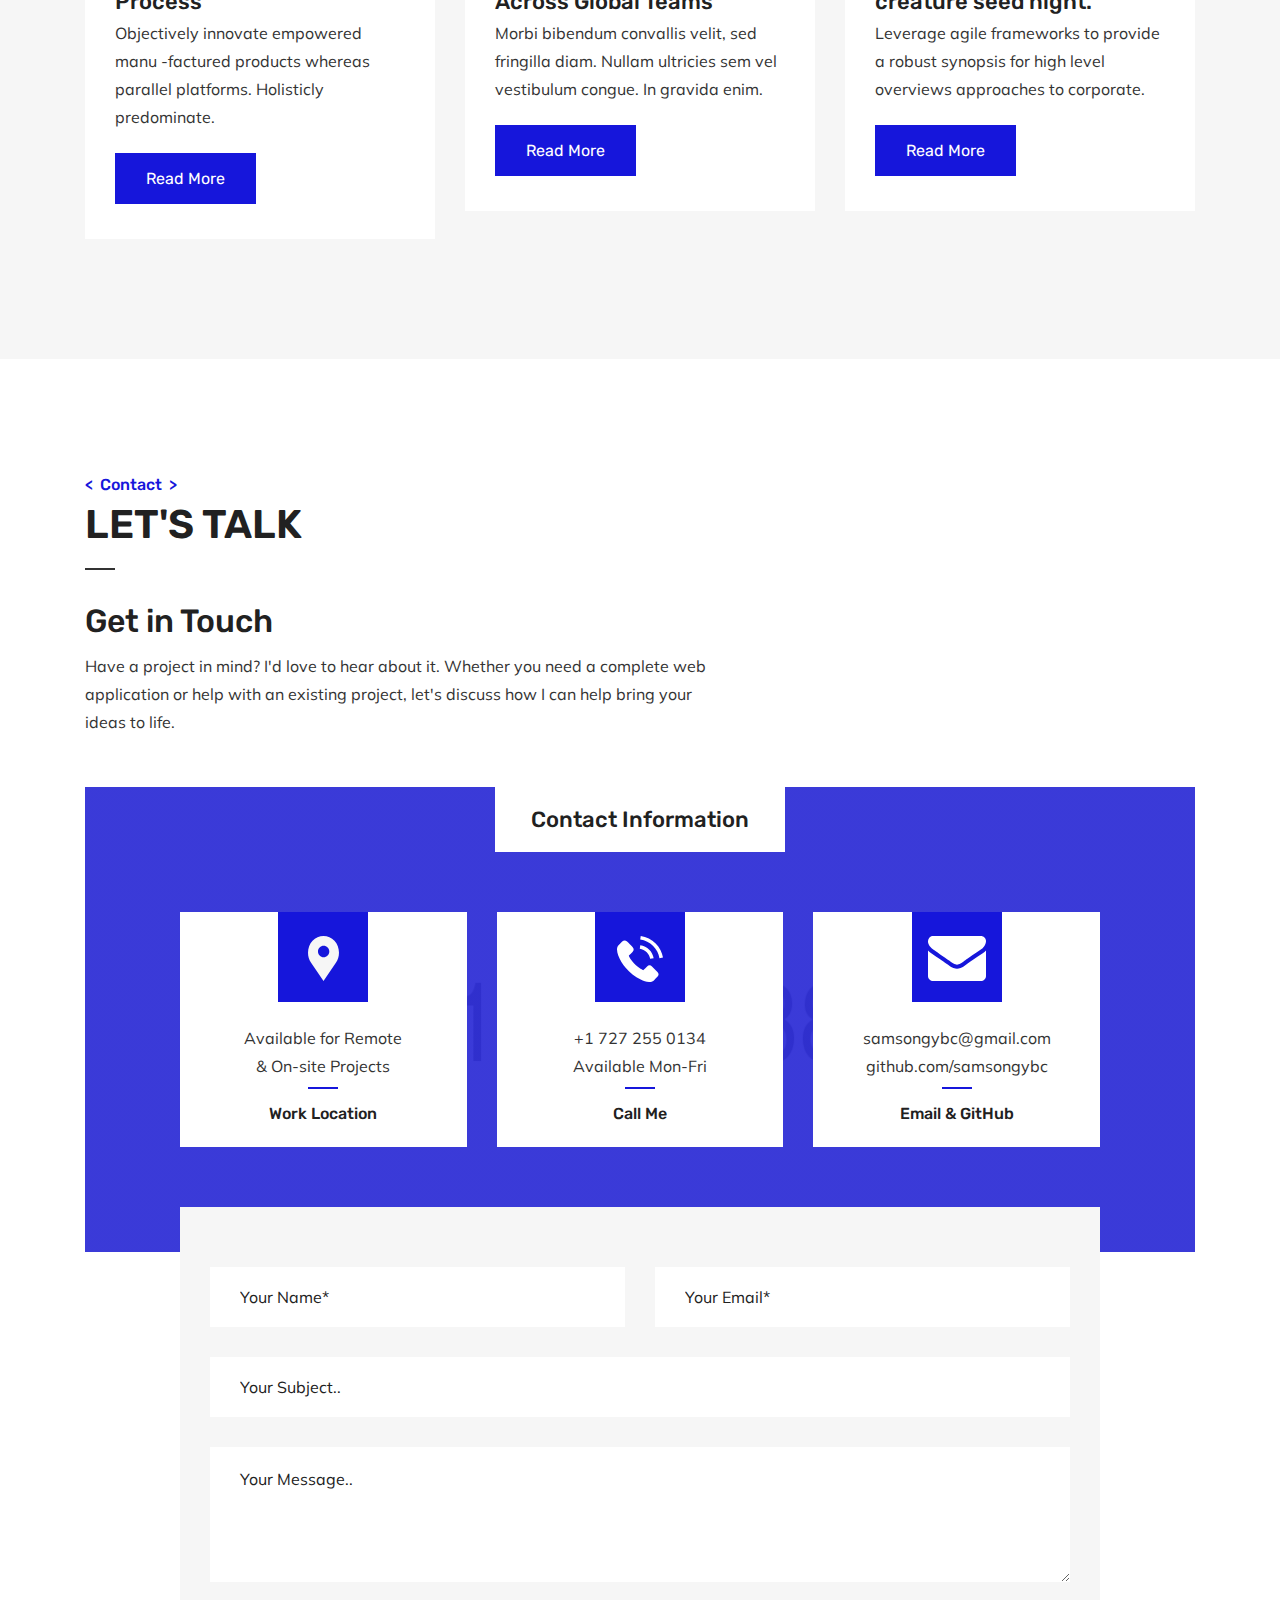
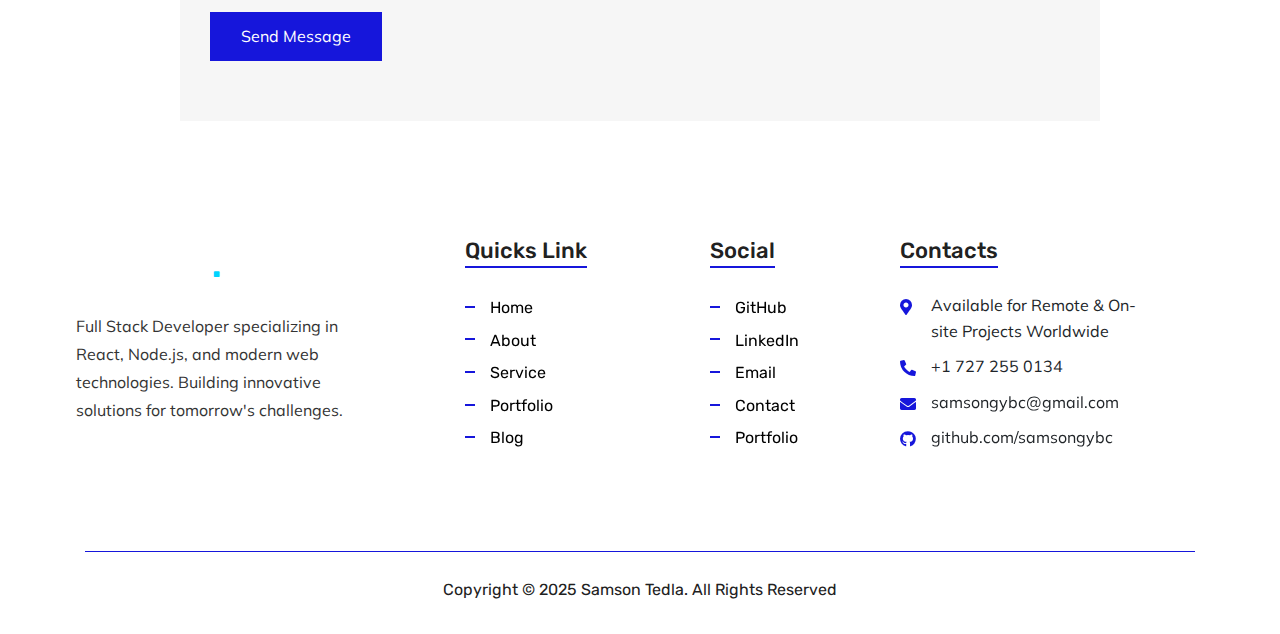
<file: sumex main/index_old.html>
<!DOCTYPE html>
<html lang="en">
  <head>
    <title>Samson Tedla | Full Stack Developer Portfolio</title>
    <!-- Required meta tags -->
    <meta charset="utf-8" />
    <meta
      name="viewport"
      content="width=device-width, initial-scale=1, shrink-to-fit=no"
    />
    <meta
      name="description"
      content="Full Stack Developer specializing in React, Node.js, and modern web technologies. View my portfolio of web applications and development projects."
    />

    <!-- For Fevicon -->
    <link
      rel="icon"
      type="image/png"
      sizes="16x16"
      href="fevicon/fevicon.png"
    />

    <!-- Bootstrap CSS -->
    <link rel="stylesheet" href="css/bootstrap.min.css" />

    <!-- Font Awesome CSS -->
    <link rel="stylesheet" href="css/all.css" />

    <!-- Owl Carousel CSS -->
    <link rel="stylesheet" href="css/owl.carousel.min.css" />
    <link rel="stylesheet" href="css/owl.theme.default.min.css" />

    <!-- SlickNav CSS -->
    <link rel="stylesheet" href="css/slicknav.min.css" />

    <!-- Reset CSS -->
    <link rel="stylesheet" href="css/css-reset.css" />

    <!-- Progressbar CSS -->
    <link rel="stylesheet" href="css/jquery.lineProgressbar.css" />

    <!-- VinoBox CSS -->
    <link rel="stylesheet" href="css/venobox.css" />

    <!-- ScrolltoTop CSS -->
    <link rel="stylesheet" href="css/material-scrolltop.css" />

    <!-- Magnific CSS -->
    <link rel="stylesheet" href="css/magnific-popup.css" />

    <!-- Main CSS -->
    <link rel="stylesheet" href="css/style.css?v=20251025001" />

    <!-- Responsive CSS -->
    <link rel="stylesheet" href="css/responsive.css" />
  </head>

  <body>
    <!-- Header Navigation Section Start -->
    <header id="navigation-section" class="headroom header--fixed">
      <div class="container">
        <div class="row align-items-center">
          <!-- logo -->
          <div class="col-lg-2">
            <a href="index.html" class="logo text-logo">
              <span class="logo-text"
                >Samson<span class="logo-accent">.</span>Tedla</span
              >
            </a>
          </div>
          <div class="col-lg-8 offset-2">
            <!-- Header Menu -->
            <nav class="navigation">
              <ul id="navigation-active-prod">
                <li><a href="#hero-section">Home</a></li>
                <li><a href="#about-section">About</a></li>
                <li><a href="#service-section">Service</a></li>
                <li><a href="#skill-section">Skill</a></li>
                <li><a href="#portfolio-section">Portfolio</a></li>
                <li><a href="#price-section">Prices </a></li>
                <li><a href="#testimonial-section">Testimonial</a></li>
                <li><a href="#blog-section">Blog</a></li>
                <li><a href="#contact-form-section">Contact</a></li>
              </ul>
            </nav>
          </div>
        </div>
      </div>
    </header>
    <!-- Header Navigation Section End -->

    <!-- Hero Section Start -->
    <section id="hero-section" class="section-padding white-bg">
      <div class="container">
        <div class="row">
          <div class="col-lg-6 col-md-6">
            <img class="hero-img" src="img/Samson(2).png" alt="" />
            <a href="#about-section" class="scroll-down text-right"
              ><span>Scroll For More</span></a
            >
          </div>
          <div class="col-lg-6 col-md-6">
            <div class="hero-text">
              <h4 class="hero-gretting">Hello, I am</h4>
              <h1 class="hero-name">Samson Tedla</h1>
              <h4 class="hero-title">
                Full Stack <span class="changeTitle"></span>
              </h4>
              <p class="hero-paragraph">
                I'm a Full Stack Developer specializing in building modern web
                applications with React, Node.js, and PostgreSQL. I create
                robust, scalable solutions with clean code and great user
                experiences.
              </p>
              <a href="#contact-form-section" class="box-btn blue-box hero-link"
                >Contact Me</a
              >
            </div>
          </div>
        </div>
      </div>
    </section>
    <!-- Hero Section End -->

    <!-- About Section Start -->
    <section id="about-section" class="section-padding gray-bg">
      <div class="container">
        <div class="row">
          <div class="col-lg-6 col-md-6">
            <div class="title-area">
              <h6 class="arrow-rh-lh">About Me</h6>
              <h1 class="title-border">KNOW ABOUT ME</h1>
              <h2>Full Stack Developer & Problem Solver</h2>
              <p>
                I'm a passionate Full Stack Developer specializing in building
                modern, scalable web applications. With expertise in React,
                Node.js, PostgreSQL, and MongoDB, I create robust solutions that
                combine clean code with exceptional user experiences. I thrive
                on turning complex problems into elegant, efficient solutions.
              </p>

              <div class="contact-me">
                <span
                  >Phone :
                  <span class="item-phone"> +1 727 255 0134</span></span
                >
                <span
                  >Email : <span class="item-email">samsongybc@gmail.com</span>
                </span>
              </div>

              <a href="#contact-form-section" class="box-btn blue-box"
                >Hire Me</a
              >
              <a href="assets/Samson_Tedla_Resume_Final.pdf" class="box-btn white-box" download="Samson_Tedla_Resume.pdf">Download CV</a>
            </div>
          </div>
          <div class="col-lg-5 offset-lg-1 col-md-6">
            <div class="about-img"><img src="./img/sami-2.jpg" alt="" /></div>
          </div>
        </div>
      </div>
    </section>
    <!-- About Section End -->

    <!-- Service Section Start  -->
    <section id="service-section" class="section-padding">
      <div class="container">
        <div class="row">
          <div class="col-lg-8">
            <div class="title-area">
              <h6 class="arrow-rh-lh">Services</h6>
              <h1 class="title-border">WHAT I DO</h1>
              <h2>Professional Development Services</h2>
              <p>
                I offer comprehensive full-stack development services to bring
                your digital vision to life. From responsive websites to complex
                web applications, I deliver quality solutions tailored to your
                needs.
              </p>
            </div>
          </div>
          <div class="col-lg-12">
            <div class="row">
              <div class="col-lg-4 col-md-6">
                <div class="single-service-box square-flip">
                  <div class="front-side">
                    <div class="service-icon">
                      <img src="img/icons/service-icon-1.svg" alt="" />
                    </div>
                    <h4 class="service-line-black">Frontend Development</h4>
                    <p>
                      Building responsive, interactive user interfaces with
                      React.js, HTML5, CSS3, and modern JavaScript frameworks.
                    </p>
                  </div>
                  <div class="back-side">
                    <h4 class="service-line-white">Frontend Development</h4>
                    <p>
                      Creating beautiful, performant web applications with
                      seamless user experiences and pixel-perfect designs.
                    </p>
                    <a href="#contact-form-section" class="arrow-icon">
                      <p>Learn More</p>
                      <img src="img/icons/arrow-icon.svg" alt="" />
                    </a>
                  </div>
                </div>
              </div>
              <div class="col-lg-4 col-md-6">
                <div class="single-service-box square-flip">
                  <div class="front-side">
                    <div class="service-icon">
                      <img src="img/icons/service-icon-2.svg" alt="" />
                    </div>
                    <h4 class="service-line-black">Backend Development</h4>
                    <p>
                      Robust server-side solutions using Node.js, Express, and
                      RESTful APIs with secure authentication systems.
                    </p>
                  </div>
                  <div class="back-side">
                    <h4 class="service-line-white">Backend Development</h4>
                    <p>
                      Scalable backend architectures with efficient database
                      design and API integration for your applications.
                    </p>
                    <a href="#contact-form-section" class="arrow-icon">
                      <p>Learn More</p>
                      <img src="img/icons/arrow-icon.svg" alt="" />
                    </a>
                  </div>
                </div>
              </div>
              <div class="col-lg-4 col-md-6">
                <div class="single-service-box square-flip">
                  <div class="front-side">
                    <div class="service-icon">
                      <img src="img/icons/service-icon-3.svg" alt="" />
                    </div>
                    <h4 class="service-line-black">Database Management</h4>
                    <p>
                      Expert database design and optimization with PostgreSQL
                      and MongoDB for efficient data handling.
                    </p>
                  </div>
                  <div class="back-side">
                    <h4 class="service-line-white">Database Management</h4>
                    <p>
                      Creating structured, scalable database solutions with
                      optimized queries and data integrity.
                    </p>
                    <a href="#contact-form-section" class="arrow-icon">
                      <p>Learn More</p>
                      <img src="img/icons/arrow-icon.svg" alt="" />
                    </a>
                  </div>
                </div>
              </div>
              <div class="col-lg-4 col-md-6">
                <div class="single-service-box square-flip">
                  <div class="front-side">
                    <div class="service-icon">
                      <img src="img/icons/service-icon-4.svg" alt="" />
                    </div>
                    <h4 class="service-line-black">Full Stack Solutions</h4>
                    <p>
                      Complete end-to-end web application development from
                      concept to deployment and maintenance.
                    </p>
                  </div>
                  <div class="back-side">
                    <h4 class="service-line-white">Full Stack Solutions</h4>
                    <p>
                      Comprehensive development services covering both frontend
                      and backend with seamless integration.
                    </p>
                    <a href="#contact-form-section" class="arrow-icon">
                      <p>Learn More</p>
                      <img src="img/icons/arrow-icon.svg" alt="" />
                    </a>
                  </div>
                </div>
              </div>
              <div class="col-lg-4 col-md-6">
                <div class="single-service-box square-flip">
                  <div class="front-side">
                    <div class="service-icon">
                      <img src="img/icons/service-icon-5.svg" alt="" />
                    </div>
                    <h4 class="service-line-black">API Development</h4>
                    <p>
                      Building secure, scalable RESTful APIs and third-party
                      integrations for seamless data exchange.
                    </p>
                  </div>
                  <div class="back-side">
                    <h4 class="service-line-white">API Development</h4>
                    <p>
                      Custom API solutions with proper documentation,
                      authentication, and versioning strategies.
                    </p>
                    <a href="#contact-form-section" class="arrow-icon">
                      <p>Learn More</p>
                      <img src="img/icons/arrow-icon.svg" alt="" />
                    </a>
                  </div>
                </div>
              </div>
              <div class="col-lg-4 col-md-6">
                <div class="single-service-box square-flip">
                  <div class="front-side">
                    <div class="service-icon">
                      <img src="img/icons/service-icon-6.svg" alt="" />
                    </div>
                    <h4 class="service-line-black">Web Optimization</h4>
                    <p>
                      Performance optimization, SEO best practices, and
                      responsive design for all devices.
                    </p>
                  </div>
                  <div class="back-side">
                    <h4 class="service-line-white">Web Optimization</h4>
                    <p>
                      Improving website speed, accessibility, and search engine
                      rankings for maximum reach.
                    </p>
                    <a href="#contact-form-section" class="arrow-icon">
                      <p>Learn More</p>
                      <img src="img/icons/arrow-icon.svg" alt="" />
                    </a>
                  </div>
                </div>
              </div>
            </div>
          </div>
        </div>
      </div>
    </section>
    <!-- Service Section End  -->

    <!-- Skill Section Start  -->
    <section id="skill-section" class="section-padding gray-bg">
      <div class="container">
        <div class="row">
          <div class="col-lg-6">
            <div class="title-area">
              <h6 class="arrow-rh-lh">Skills</h6>
              <h1 class="title-border">HOW I DO IT</h1>
              <h2>I’ll provide high quality services.</h2>
              <p>
                I provide cost-effective and high quality products to meet our
                Clients needs of timely and high quality products.
              </p>

              <div class="row">
                <div class="col-lg-6 col-sm-6">
                  <div class="skill-segment">
                    <h4 class="segment-title">My Experience</h4>
                    <div class="skill-div">
                      <h5>Full Stack Developer</h5>
                      <p>2024 - Present | Freelance</p>
                    </div>
                    <div class="skill-div">
                      <h5>Web Development Projects</h5>
                      <p>2023 - 2024 | Various Clients</p>
                    </div>
                    <div class="skill-div">
                      <h5>Frontend Development</h5>
                      <p>2023 - Present | React & Modern JS</p>
                    </div>
                  </div>
                </div>
                <div class="col-lg-6 col-sm-6">
                  <div class="skill-segment">
                    <h4 class="segment-title">My Education</h4>
                    <div class="skill-div">
                      <h5>Full Stack Development</h5>
                      <p>2024 | Evangadi Bootcamp</p>
                    </div>
                    <div class="skill-div">
                      <h5>Modern Web Technologies</h5>
                      <p>2023 - 2024 | Self-Taught</p>
                    </div>
                    <div class="skill-div">
                      <h5>Computer Science Fundamentals</h5>
                      <p>2022 - 2023 | Online Courses</p>
                    </div>
                  </div>
                </div>
              </div>
            </div>
          </div>
          <div class="col-lg-5 offset-lg-1">
            <div class="skill-img">
              <div class="skill-person-info">
                <div class="skill-person-name">
                  <h4>Samson Tedla</h4>
                  <p>Full Stack Developer</p>
                  <div class="skill-social-link">
                    <a href="https://github.com/samsongybc" target="_blank"
                      ><i class="fab fa-github"></i
                    ></a>
                    <a
                      href="https://www.linkedin.com/in/samson-tedla"
                      target="_blank"
                      ><i class="fab fa-linkedin"></i
                    ></a>
                    <a href="mailto:samsongybc@gmail.com"
                      ><i class="fas fa-envelope"></i
                    ></a>
                    <a href="#contact-form-section"
                      ><i class="fas fa-user"></i
                    ></a>
                  </div>
                </div>
              </div>
            </div>
          </div>
          <div class="col-lg-12">
            <div class="skill-progress">
              <h4 class="segment-title">Where I excel</h4>
              <div class="row">
                <div class="col-lg-3 col-sm-6">
                  <div class="skill-progressbar">
                    <h5>React.js</h5>
                    <div
                      class="line-progressbar"
                      data-percentage="92"
                      data-progress-color="#1616db"
                    ></div>
                  </div>
                </div>
                <div class="col-lg-3 offset-lg-1 col-sm-6">
                  <div class="skill-progressbar">
                    <h5>Node.js</h5>
                    <div
                      class="line-progressbar"
                      data-percentage="88"
                      data-progress-color="#1616db"
                    ></div>
                  </div>
                </div>
                <div class="col-lg-3 offset-lg-1 col-sm-6">
                  <div class="skill-progressbar">
                    <h5>JavaScript</h5>
                    <div
                      class="line-progressbar"
                      data-percentage="95"
                      data-progress-color="#1616db"
                    ></div>
                  </div>
                </div>
                <div class="col-lg-3 col-sm-6">
                  <div class="skill-progressbar">
                    <h5>HTML/CSS</h5>
                    <div
                      class="line-progressbar"
                      data-percentage="97"
                      data-progress-color="#1616db"
                    ></div>
                  </div>
                </div>
                <div class="col-lg-3 offset-lg-1 col-sm-6">
                  <div class="skill-progressbar">
                    <h5>PostgreSQL</h5>
                    <div
                      class="line-progressbar"
                      data-percentage="85"
                      data-progress-color="#1616db"
                    ></div>
                  </div>
                </div>
                <div class="col-lg-3 offset-lg-1 col-sm-6">
                  <div class="skill-progressbar">
                    <h5>MongoDB</h5>
                    <div
                      class="line-progressbar"
                      data-percentage="83"
                      data-progress-color="#1616db"
                    ></div>
                  </div>
                </div>
              </div>
            </div>
          </div>
        </div>
      </div>
    </section>
    <!-- Skill Section End  -->

    <!-- Portfolio Section Start  -->
    <section id="portfolio-section" class="section-padding">
      <div class="container">
        <div class="row">
          <div class="col-lg-6">
            <div class="title-area">
              <h6 class="arrow-rh-lh">Portfolio</h6>
              <h1 class="title-border">PORTFOLIO PROJECTS</h1>
              <h2>Recent Projects & Achievements</h2>
              <p>
                Explore my latest work showcasing full-stack development
                expertise. Each project demonstrates proficiency in modern web
                technologies, clean code practices, and user-centered design.
              </p>
            </div>
          </div>
          <div class="col-lg-12">
            <div class="portfolio-menu">
              <button data-tag="all" class="active-work">Show All</button>
              <button data-tag="UI/UX">UI/UX</button>
              <button data-tag="BRANDING">Branding</button>
              <button data-tag="DESIGN">Design</button>
              <button data-tag="DEVELOPER">Development</button>
            </div>

            <div class="portfolio-area">
              <div class="port-item">
                <div
                  class="portfolio-single portfolio-evangadi-forum"
                  data-category="DEVELOPER"
                >
                  <div class="portfolio-text">
                    <h4>Evangadi Forum</h4>
                    <span>Full Stack Development</span>
                    <div class="portfolio-links">
                      <a
                        href="https://evangadi-forum-q.netlify.app"
                        target="_blank"
                        class="portfolio-btn"
                        title="Live Demo"
                      >
                        <i class="fas fa-external-link-alt"></i> Live
                      </a>
                      <a
                        href="https://github.com/samsongybc/evangadi-backend"
                        target="_blank"
                        class="portfolio-btn"
                        title="GitHub"
                      >
                        <i class="fab fa-github"></i> GitHub
                      </a>
                    </div>
                  </div>
                  <a
                    class="venobox zoom"
                    data-gall="gallery01"
                    href="img/evangadi-forum.jpg"
                    >+</a
                  >
                </div>
              </div>
              <div class="port-item">
                <div
                  class="portfolio-single portfolio-amazon-clone"
                  data-category="DEVELOPER"
                >
                  <div class="portfolio-text">
                    <h4>Amazon Clone</h4>
                    <span>E-commerce Platform</span>
                    <div class="portfolio-links">
                      <a
                        href="https://amazonheran.netlify.app"
                        target="_blank"
                        class="portfolio-btn"
                        title="Live Demo"
                      >
                        <i class="fas fa-external-link-alt"></i> Live
                      </a>
                      <a
                        href="https://github.com/samsongybc/Amazon_clone"
                        target="_blank"
                        class="portfolio-btn"
                        title="GitHub"
                      >
                        <i class="fab fa-github"></i> GitHub
                      </a>
                    </div>
                  </div>
                  <a
                    class="venobox zoom"
                    data-gall="gallery01"
                    href="img/amazon-clone.jpg"
                    >+</a
                  >
                </div>
              </div>
              <div class="port-item">
                <div
                  class="portfolio-single portfolio-netflix-clone"
                  data-category="DEVELOPER"
                >
                  <div class="portfolio-text">
                    <h4>Netflix Clone</h4>
                    <span>Streaming Platform</span>
                    <div class="portfolio-links">
                      <a
                        href="https://samsonnet.netlify.app"
                        target="_blank"
                        class="portfolio-btn"
                        title="Live Demo"
                      >
                        <i class="fas fa-external-link-alt"></i> Live
                      </a>
                      <a
                        href="https://github.com/samsongybc/Netflex-Clone-2024"
                        target="_blank"
                        class="portfolio-btn"
                        title="GitHub"
                      >
                        <i class="fab fa-github"></i> GitHub
                      </a>
                    </div>
                  </div>
                  <a
                    class="venobox zoom"
                    data-gall="gallery01"
                    href="img/netflix-clone.jpg"
                    >+</a
                  >
                </div>
              </div>
              <div class="port-item">
                <div
                  class="portfolio-single portfolio-img-1"
                  data-category="UI/UX"
                >
                  <div class="portfolio-text">
                    <a href="portfolio_details.html">
                      <h4>Fitness</h4>
                    </a>
                    <span>UI/UX</span>
                  </div>
                  <a class="venobox zoom" data-gall="gallery01" href="img/1.jpg"
                    >+</a
                  >
                </div>
              </div>
              <div class="port-item">
                <div
                  class="portfolio-single portfolio-img-2"
                  data-category="DESIGN"
                >
                  <div class="portfolio-text">
                    <a href="portfolio_details.html">
                      <h4>Landing</h4>
                    </a>
                    <span>DESIGN</span>
                  </div>
                  <a class="venobox zoom" data-gall="gallery01" href="img/2.jpg"
                    >+</a
                  >
                </div>
              </div>
              <div class="port-item">
                <div
                  class="portfolio-single portfolio-img-3"
                  data-category="BRANDING"
                >
                  <div class="portfolio-text">
                    <a href="portfolio_details.html">
                      <h4>Poster</h4>
                    </a>
                    <span>BRANDING</span>
                  </div>
                  <a class="venobox zoom" data-gall="gallery01" href="img/3.jpg"
                    >+</a
                  >
                </div>
              </div>
              <div class="port-item">
                <div
                  class="portfolio-single portfolio-img-4"
                  data-category="DEVELOPER"
                >
                  <div class="portfolio-text">
                    <a href="portfolio_details.html">
                      <h4>Landing</h4>
                    </a>
                    <span>DEVELOPER</span>
                  </div>
                  <a class="venobox zoom" data-gall="gallery01" href="img/4.jpg"
                    >+</a
                  >
                </div>
              </div>
              <div class="port-item">
                <div
                  class="portfolio-single portfolio-img-5"
                  data-category="DEVELOPER"
                >
                  <div class="portfolio-text">
                    <a href="portfolio_details.html">
                      <h4>Application</h4>
                    </a>
                    <span>DEVELOPER</span>
                  </div>
                  <a class="venobox zoom" data-gall="gallery01" href="img/5.jpg"
                    >+</a
                  >
                </div>
              </div>
              <div class="port-item">
                <div
                  class="portfolio-single portfolio-img-6"
                  data-category="BRANDING"
                >
                  <div class="portfolio-text">
                    <a href="portfolio_details.html">
                      <h4>Logo</h4>
                    </a>
                    <span>BRANDING</span>
                  </div>
                  <a class="venobox zoom" data-gall="gallery01" href="img/6.jpg"
                    >+</a
                  >
                </div>
              </div>
              <div class="port-item">
                <div
                  class="portfolio-single portfolio-img-7"
                  data-category="BRANDING"
                >
                  <div class="portfolio-text">
                    <a href="portfolio_details.html">
                      <h4>Logo</h4>
                    </a>
                    <span>BRANDING</span>
                  </div>
                  <a class="venobox zoom" data-gall="gallery01" href="img/7.jpg"
                    >+</a
                  >
                </div>
              </div>
              <div class="port-item">
                <div
                  class="portfolio-single portfolio-img-8"
                  data-category="DESIGN"
                >
                  <div class="portfolio-text">
                    <a href="portfolio_details.html">
                      <h4>Contact Form</h4>
                    </a>
                    <span>Design</span>
                  </div>
                  <a class="venobox zoom" data-gall="gallery01" href="img/8.jpg"
                    >+</a
                  >
                </div>
              </div>
              <div class="port-item">
                <div
                  class="portfolio-single portfolio-img-9"
                  data-category="DESIGN"
                >
                  <div class="portfolio-text">
                    <a href="portfolio_details.html">
                      <h4>Fitness</h4>
                    </a>
                    <span>UI/UX</span>
                  </div>
                  <a class="venobox zoom" data-gall="gallery01" href="img/9.jpg"
                    >+</a
                  >
                </div>
              </div>
            </div>
          </div>
        </div>
      </div>
    </section>
    <!-- Portfolio Section End  -->

    <!-- Price Section Start -->
    <section id="price-section" class="section-padding gray-bg">
      <div class="container">
        <div class="row">
          <div class="col-lg-7">
            <div class="title-area">
              <h6 class="arrow-rh-lh">Price</h6>
              <h1 class="title-border">PRICING PLAN</h1>
              <h2>Flexible Service Packages</h2>
              <p>
                Transparent pricing for quality development services. Whether
                you need a simple website or a complex web application, I offer
                competitive rates tailored to your project requirements and
                budget.
              </p>
            </div>
          </div>

          <div class="col-lg-12">
            <div class="row">
              <div class="col-lg-4 col-md-12">
                <div class="single-price-box">
                  <div class="price-head">
                    <span class="price-catagory">Basic Website</span>
                    <h3 class="price">500 <span>$ / Project</span></h3>
                  </div>
                  <div class="price-details">
                    <ul>
                      <li>Responsive Design</li>
                      <li>Up to 5 Pages</li>
                      <li>Contact Form</li>
                      <li>Mobile Optimized</li>
                      <li>SEO Ready</li>
                      <li>1 Month Support</li>
                    </ul>
                    <a href="#contact-form-section" class="box-btn blue-box"
                      >Hire Me</a
                    >
                  </div>
                </div>
              </div>
              <div class="col-lg-4 col-md-12">
                <div class="single-price-box">
                  <div class="price-head">
                    <span class="price-catagory">Web Application</span>
                    <h3 class="price">1500 <span>$ / Project</span></h3>
                  </div>
                  <div class="price-details">
                    <ul>
                      <li>Custom React Frontend</li>
                      <li>Node.js Backend</li>
                      <li>Database Integration</li>
                      <li>User Authentication</li>
                      <li>API Development</li>
                      <li>3 Months Support</li>
                    </ul>
                    <a href="#contact-form-section" class="box-btn blue-box"
                      >Hire Me</a
                    >
                  </div>
                </div>
              </div>
              <div class="col-lg-4 col-md-12">
                <div class="single-price-box">
                  <div class="price-head">
                    <span class="price-catagory">E-commerce Solution</span>
                    <h3 class="price">2500 <span>$ / Project</span></h3>
                  </div>
                  <div class="price-details">
                    <ul>
                      <li>Full Stack Development</li>
                      <li>Payment Integration</li>
                      <li>Product Management</li>
                      <li>Shopping Cart</li>
                      <li>Admin Dashboard</li>
                      <li>6 Months Support</li>
                    </ul>
                    <a href="#contact-form-section" class="box-btn blue-box"
                      >Hire Me</a
                    >
                  </div>
                </div>
              </div>
            </div>
          </div>
        </div>
      </div>
    </section>
    <!-- Price Section End -->

    <!-- Testimonial Section Start -->
    <section id="testimonial-section" class="section-padding">
      <div class="container">
        <div class="row">
          <div class="col-lg-7">
            <div class="title-area">
              <h6 class="arrow-rh-lh">Testimonial</h6>
              <h1 class="title-border">CLIENT FEEDBACK</h1>
              <h2>What Clients Say About My Work</h2>
              <p>
                Building strong relationships through quality work and clear
                communication. Here's what some of my clients have shared about
                working together on their projects.
              </p>
            </div>
          </div>
          <div class="col-lg-12">
            <div class="owl-carousel testimonial-bg">
              <div class="single-testimonial">
                <div class="top-test">
                  <div class="quote-icon"></div>
                  <div class="star-review">
                    <i class="fas fa-star"></i>
                    <i class="fas fa-star"></i>
                    <i class="fas fa-star"></i>
                    <i class="fas fa-star"></i>
                    <i class="fas fa-star"></i>
                  </div>
                </div>
                <div class="middle-test">
                  <p>
                    Samson delivered an exceptional full-stack solution for our
                    platform. His expertise in React and Node.js, combined with
                    excellent communication, made the entire development process
                    smooth and efficient.
                  </p>
                </div>
                <div class="bottom-test">
                  <div class="row">
                    <div
                      class="col-md-3 col-sm-4 col-xs-4 d-md-flex justify-content-xs-center align-items-center"
                    >
                      <div class="reviewer-img reviewer-person-img-1">
                        <img src="img/reviewer-img-1.png" alt="" />
                      </div>
                    </div>
                    <div
                      class="col-md-9 col-sm-8 col-xs-12 d-md-flex align-items-center"
                    >
                      <div class="reviewer-info">
                        <div class="reviewer-name">
                          Michael Chen -
                          <a href="#" class="company-name"
                            ><span>@TechStart</span></a
                          >
                        </div>
                        <div class="designation">Startup Founder</div>
                      </div>
                    </div>
                  </div>
                </div>
              </div>
              <div class="single-testimonial">
                <div class="top-test">
                  <div class="quote-icon"></div>
                  <div class="star-review">
                    <i class="fas fa-star"></i>
                    <i class="fas fa-star"></i>
                    <i class="fas fa-star"></i>
                    <i class="fas fa-star"></i>
                    <i class="fas fa-star-half-alt"></i>
                  </div>
                </div>
                <div class="middle-test">
                  <p>
                    Working with Samson was a great experience. He understood
                    our requirements perfectly and delivered a robust e-commerce
                    solution with clean code and great performance. Highly
                    recommended!
                  </p>
                </div>
                <div class="bottom-test">
                  <div class="row">
                    <div
                      class="col-md-3 col-sm-4 col-xs-4 d-md-flex justify-content-xs-center align-items-center"
                    >
                      <div class="reviewer-img reviewer-person-img-1">
                        <img src="img/reviewer-img-2.png" alt="" />
                      </div>
                    </div>
                    <div
                      class="col-md-9 col-sm-8 col-xs-12 d-md-flex align-items-center"
                    >
                      <div class="reviewer-info">
                        <div class="reviewer-name">
                          Sarah Johnson -
                          <a href="#" class="company-name"
                            ><span>@ShopLocal</span></a
                          >
                        </div>
                        <div class="designation">E-commerce Manager</div>
                      </div>
                    </div>
                  </div>
                </div>
              </div>
              <div class="single-testimonial">
                <div class="top-test">
                  <div class="quote-icon"></div>
                  <div class="star-review">
                    <i class="fas fa-star"></i>
                    <i class="fas fa-star"></i>
                    <i class="fas fa-star"></i>
                    <i class="fas fa-star"></i>
                    <i class="fas fa-star-half-alt"></i>
                  </div>
                </div>
                <div class="middle-test">
                  <p>
                    Impressive work on our web application! Samson's attention
                    to detail and problem-solving skills are exceptional. The
                    project was completed on time and exceeded our expectations
                    in every way.
                  </p>
                </div>
                <div class="bottom-test">
                  <div class="row">
                    <div
                      class="col-md-3 col-sm-4 col-xs-4 d-md-flex justify-content-xs-center align-items-center"
                    >
                      <div class="reviewer-img reviewer-person-img-1">
                        <img src="img/reviewer-img-3.png" alt="" />
                      </div>
                    </div>
                    <div
                      class="col-md-9 col-sm-8 col-xs-12 d-md-flex align-items-center"
                    >
                      <div class="reviewer-info">
                        <div class="reviewer-name">
                          David Martinez -
                          <a href="#" class="company-name"
                            ><span>@WebSolutions</span></a
                          >
                        </div>
                        <div class="designation">Project Manager</div>
                      </div>
                    </div>
                  </div>
                </div>
              </div>
              <div class="single-testimonial">
                <div class="top-test">
                  <div class="quote-icon"></div>
                  <div class="star-review">
                    <i class="fas fa-star"></i>
                    <i class="fas fa-star"></i>
                    <i class="fas fa-star"></i>
                    <i class="fas fa-star"></i>
                    <i class="fas fa-star-half-alt"></i>
                  </div>
                </div>
                <div class="middle-test">
                  <p>
                    Sumex team are easy to work with and helped me make amazing
                    websites in a short amount of time. Thanks guys for works.
                  </p>
                </div>
                <div class="bottom-test">
                  <div class="row">
                    <div
                      class="col-md-3 col-sm-4 col-xs-4 d-md-flex justify-content-xs-center align-items-center"
                    >
                      <div class="reviewer-img reviewer-person-img-1">
                        <img src="img/reviewer-img-5.png" alt="" />
                      </div>
                    </div>
                    <div
                      class="col-md-9 col-sm-8 col-xs-12 d-md-flex align-items-center"
                    >
                      <div class="reviewer-info">
                        <div class="reviewer-name">
                          Nazmul Hasan-
                          <a href="" class="company-name"
                            ><span>@Mega co</span></a
                          >
                        </div>
                        <div class="designation">Product Developer</div>
                      </div>
                    </div>
                  </div>
                </div>
              </div>
              <div class="single-testimonial">
                <div class="top-test">
                  <div class="quote-icon"></div>
                  <div class="star-review">
                    <i class="fas fa-star"></i>
                    <i class="fas fa-star"></i>
                    <i class="fas fa-star"></i>
                    <i class="fas fa-star"></i>
                    <i class="fas fa-star"></i>
                  </div>
                </div>
                <div class="middle-test">
                  <p>
                    Sumex team are easy to work with and helped me make amazing
                    websites in a short amount of time. Thanks guys for works.
                  </p>
                </div>
                <div class="bottom-test">
                  <div class="row">
                    <div
                      class="col-md-3 col-sm-4 col-xs-4 d-md-flex justify-content-xs-center align-items-center"
                    >
                      <div class="reviewer-img reviewer-person-img-1">
                        <img src="img/reviewer-img-6.png" alt="" />
                      </div>
                    </div>
                    <div
                      class="col-md-9 col-sm-8 col-xs-12 d-md-flex align-items-center"
                    >
                      <div class="reviewer-info">
                        <div class="reviewer-name">
                          A.I. Samudro-
                          <a href="" class="company-name"
                            ><span>@Giga co</span></a
                          >
                        </div>
                        <div class="designation">Product Designer</div>
                      </div>
                    </div>
                  </div>
                </div>
              </div>
            </div>
          </div>
        </div>
      </div>
    </section>
    <!-- Testimonial Section End -->

    <!-- Blog Section Start -->
    <section id="blog-section" class="section-padding gray-bg">
      <div class="container">
        <div class="row">
          <div class="col-lg-7">
            <div class="title-area">
              <h6 class="arrow-rh-lh">Blog</h6>
              <h1 class="title-border">LATEST ARTICLES</h1>
              <h2>Insights & Technical Updates</h2>
              <p>
                Stay updated with my thoughts on web development, best
                practices, and the latest trends in technology. Sharing
                knowledge and experiences from real-world projects.
              </p>
            </div>
          </div>

          <div class="col-lg-12">
            <div class="row">
              <div class="col-lg-4 col-md-12">
                <div class="single-blog">
                  <div class="blog-image">
                    <img src="img/blog-img-1.jpg" alt="" />
                    <a href="" class="blog-catagory">Development</a>
                  </div>
                  <div class="blog-inner-text">
                    <div class="admin-and-date">
                      <a href="" class="date">November 7, 2019</a>
                      <a href="" class="admin">Admin</a>
                    </div>
                    <a href="blog_details.html" class="blog-title"
                      >Work And Look Good In The Process</a
                    >
                    <div class="blog-excerpt">
                      <p>
                        Objectively innovate empowered manu -factured products
                        whereas parallel platforms. Holisticly predominate.
                      </p>
                    </div>
                    <a href="blog_details.html" class="box-btn blue-box"
                      >Read More</a
                    >
                  </div>
                </div>
              </div>
              <div class="col-lg-4 col-md-12">
                <div class="single-blog">
                  <div class="blog-image">
                    <img src="img/blog-img-2.jpg" alt="" />
                    <a href="" class="blog-catagory">Design</a>
                  </div>
                  <div class="blog-inner-text">
                    <div class="admin-and-date">
                      <a href="" class="date">November 18, 2019</a>
                      <a href="" class="admin">Admin</a>
                    </div>
                    <a href="blog_details.html" class="blog-title"
                      >Improving Productivity Across Global Teams</a
                    >
                    <div class="blog-excerpt">
                      <p>
                        Morbi bibendum convallis velit, sed fringilla diam.
                        Nullam ultricies sem vel vestibulum congue. In gravida
                        enim.
                      </p>
                    </div>
                    <a href="blog_details.html" class="box-btn blue-box"
                      >Read More</a
                    >
                  </div>
                </div>
              </div>
              <div class="col-lg-4 col-md-12">
                <div class="single-blog">
                  <div class="blog-image">
                    <img src="img/blog-img-3.jpg" alt="" />
                    <a href="" class="blog-catagory">Media</a>
                  </div>
                  <div class="blog-inner-text">
                    <div class="admin-and-date">
                      <a href="" class="date">November 25, 2019</a>
                      <a href="" class="admin">Admin</a>
                    </div>
                    <a href="blog_details.html" class="blog-title"
                      >Winged moved stars, fruit creature seed night.</a
                    >
                    <div class="blog-excerpt">
                      <p>
                        Leverage agile frameworks to provide a robust synopsis
                        for high level overviews approaches to corporate.
                      </p>
                    </div>
                    <a href="blog_details.html" class="box-btn blue-box"
                      >Read More</a
                    >
                  </div>
                </div>
              </div>
            </div>
          </div>
        </div>
      </div>
    </section>
    <!-- Blog Section End -->

    <!-- Contact form Section Start -->
    <section id="contact-form-section" class="section-padding">
      <div class="container">
        <div class="row">
          <div class="col-lg-7">
            <div class="title-area">
              <h6 class="arrow-rh-lh">Contact</h6>
              <h1 class="title-border">LET'S TALK</h1>
              <h2>Get in Touch</h2>
              <p>
                Have a project in mind? I'd love to hear about it. Whether you
                need a complete web application or help with an existing
                project, let's discuss how I can help bring your ideas to life.
              </p>
            </div>
          </div>
          <div class="col-lg-12">
            <div class="contact-bg">
              <div class="contact-title">
                <h4>Contact Information</h4>
              </div>
              <div class="row">
                <div class="col-lg-10 offset-lg-1">
                  <div class="row">
                    <div class="col-lg-4 col-md-4 col-sm-12 col-xs-12">
                      <div class="single-contact-box">
                        <div class="contact-icon">
                          <img
                            src="img/icons/contact-location-icon.svg"
                            alt=""
                          />
                        </div>
                        <div class="contact-info">
                          <p>
                            Available for Remote <br />
                            & On-site Projects
                          </p>
                          <h5 class="contact-subtitle">Work Location</h5>
                        </div>
                      </div>
                    </div>
                    <div class="col-lg-4 col-md-4 col-sm-12 col-xs-12">
                      <div class="single-contact-box">
                        <div class="contact-icon">
                          <img src="img/icons/contact-phone-icon.svg" alt="" />
                        </div>
                        <div class="contact-info">
                          <p>+1 727 255 0134</p>
                          <p>Available Mon-Fri</p>
                          <h5 class="contact-subtitle">Call Me</h5>
                        </div>
                      </div>
                    </div>
                    <div class="col-lg-4 col-md-4 col-sm-12 col-xs-12">
                      <div class="single-contact-box">
                        <div class="contact-icon">
                          <img src="img/icons/contact-mail-icon.svg" alt="" />
                        </div>
                        <div class="contact-info">
                          <p>samsongybc@gmail.com</p>
                          <p>github.com/samsongybc</p>
                          <h5 class="contact-subtitle">Email & GitHub</h5>
                        </div>
                      </div>
                    </div>
                  </div>
                </div>
              </div>
            </div>
            <div class="row">
              <div class="col-lg-10 offset-lg-1">
                <div class="contact-form-box">
                  <form name="contact" method="POST" data-netlify="true" data-netlify-honeypot="bot-field">
                    <input type="hidden" name="form-name" value="contact" />
                    <!-- Honeypot field for spam protection -->
                    <p style="display:none;">
                      <label>Don't fill this out if you're human: <input name="bot-field" /></label>
                    </p>
                    <div class="row">
                      <div class="col-lg-6">
                        <input
                          autocomplete="off"
                          type="text"
                          id="name"
                          name="name"
                          placeholder="Your Name*"
                          required
                        />
                        <div class="border-bottom-animate"></div>
                      </div>
                      <div class="col-lg-6">
                        <input
                          autocomplete="off"
                          type="email"
                          id="email"
                          name="email"
                          placeholder="Your Email*"
                          required
                        />
                        <div class="border-bottom-animate"></div>
                      </div>
                      <div class="col-lg-12">
                        <input
                          type="text"
                          id="subject"
                          name="subject"
                          placeholder="Your Subject.."
                          required
                        />
                        <div class="border-bottom-animate"></div>
                      </div>
                      <div class="col-lg-12">
                        <textarea
                          name="message"
                          id="message"
                          placeholder="Your Message.."
                          required
                        ></textarea>
                        <div class="border-bottom-animate"></div>
                      </div>
                      <div class="col-lg-4">
                        <button class="box-btn blue-box" type="submit">
                          Send Message
                        </button>
                      </div>
                    </div>
                  </form>
                </div>
              </div>
            </div>
          </div>
        </div>
      </div>
    </section>
    <!-- Contact form Section End -->

    <!-- Footer Navigation Section Start -->
    <section id="footer-navigation-section" class="section-padding-bottom">
      <div class="container">
        <div class="row">
          <div class="col-lg-3 custom-padding-off-footer col-md-6">
            <div class="footer-logo">
              <a href="index.html" class="footer-text-logo">
                <span class="footer-logo-text"
                  >Samson<span class="logo-accent">.</span>Tedla</span
                >
              </a>
            </div>
            <div class="footer-text">
              <p>
                Full Stack Developer specializing in React, Node.js, and modern
                web technologies. Building innovative solutions for tomorrow's
                challenges.
              </p>
            </div>

          </div>
          <div class="col-lg-2 offset-lg-1 col-sm-6 col-md-6">
            <div class="footer-header">
              <h4>Quicks Link</h4>
            </div>
            <div class="footer-nav">
              <ul>
                <li><a href="#hero-section">Home</a></li>
                <li><a href="#about-section">About</a></li>
                <li><a href="#service-section">Service</a></li>
                <li><a href="#portfolio-section">Portfolio</a></li>
                <li><a href="#blog-section">Blog</a></li>
              </ul>
            </div>
          </div>
          <div
            class="col-lg-1 offset-lg-1 custom-offset-lg--30px col-sm-6 social-10 col-md-6 mb-md-50"
          >
            <div class="footer-header">
              <h4>Social</h4>
            </div>
            <div class="footer-nav">
              <ul>
                <li>
                  <a href="https://github.com/samsongybc" target="_blank"
                    >GitHub</a
                  >
                </li>
                <li>
                  <a
                    href="https://www.linkedin.com/in/samson-tedla"
                    target="_blank"
                    >LinkedIn</a
                  >
                </li>
                <li><a href="mailto:samsongybc@gmail.com">Email</a></li>
                <li><a href="#contact-form-section">Contact</a></li>
                <li><a href="#portfolio-section">Portfolio</a></li>
              </ul>
            </div>
          </div>
          <div class="col-lg-3 offset-lg-1 col-sm-6 col-md-6 mb-md-50">
            <div class="footer-header">
              <h4>Contacts</h4>
            </div>
            <div class="footer-contact">
              <ul>
                <li>
                  <i class="fas fa-map-marker-alt"></i> Available for Remote &
                  On-site Projects Worldwide
                </li>
                <li><i class="fas fa-phone-alt"></i>+1 727 255 0134</li>
                <li><i class="fas fa-envelope"></i>samsongybc@gmail.com</li>
                <li><i class="fab fa-github"></i>github.com/samsongybc</li>
              </ul>
            </div>
          </div>
        </div>
      </div>
    </section>
    <!-- Footer Navigation Section End -->

    <!-- Footer Copyright Section Start -->
    <footer id="footer-section">
      <div class="container">
        <div class="row">
          <div class="col-lg-12">
            <p class="copy-right-text text-center">
              Copyright &copy; 2025 Samson Tedla. All Rights Reserved
            </p>
          </div>
        </div>
      </div>
    </footer>
    <!-- Footer Copyright Section End -->

    <!-- material-scrolltop button -->
    <button class="material-scrolltop" type="button"></button>

    <!-- Optional JavaScript -->
    <!-- jQuery first, then Popper.js, then Bootstrap JS -->
    <!-- Jquery JS -->
    <script src="js/jquery-3.3.1.min.js"></script>

    <!-- Popper JS -->
    <script src="js/popper.min.js"></script>

    <!-- Bootstrap JS -->
    <script src="js/bootstrap.min.js"></script>

    <!-- Waypoint JS -->
    <script src="js/jquery.waypoints.js"></script>

    <!-- Owl Carousel JS -->
    <script src="js/owl.carousel.min.js"></script>

    <!-- Slick Nav Mobile Menu JS -->
    <script src="js/jquery.slicknav.min.js"></script>

    <!-- Filter JS -->
    <script src="js/ling-gallery-filter.js"></script>

    <!-- ProgressBar JS -->
    <script src="js/jquery.lineProgressbar.js"></script>

    <!-- Zoom Image JS -->
    <script src="js/venobox.min.js"></script>

    <!-- ScrollToTop JS -->
    <script src="js/material-scrolltop.js"></script>

    <!-- Smooth Navigation Height JS -->
    <script src="js/headroom.js"></script>

    <!-- Mesonary JS -->
    <script src="js/isotope.pkgd.min.js"></script>

    <!--PopUp Video JS -->
    <script src="js/jquery.magnific-popup.min.js"></script>

    <!-- Active scroll link JS -->
    <script src="js/jquery.nav.js"></script>

    <!-- Active Typing JS -->
    <script src="js/typing-animation.js"></script>
    <script src="js/active-typing.js"></script>

    <!-- Main Js JS -->
    <script src="js/main.js"></script>

    <!-- Smooth JS -->
    <script src="js/smooth-scroll.js"></script>
  </body>
</html>
</file>
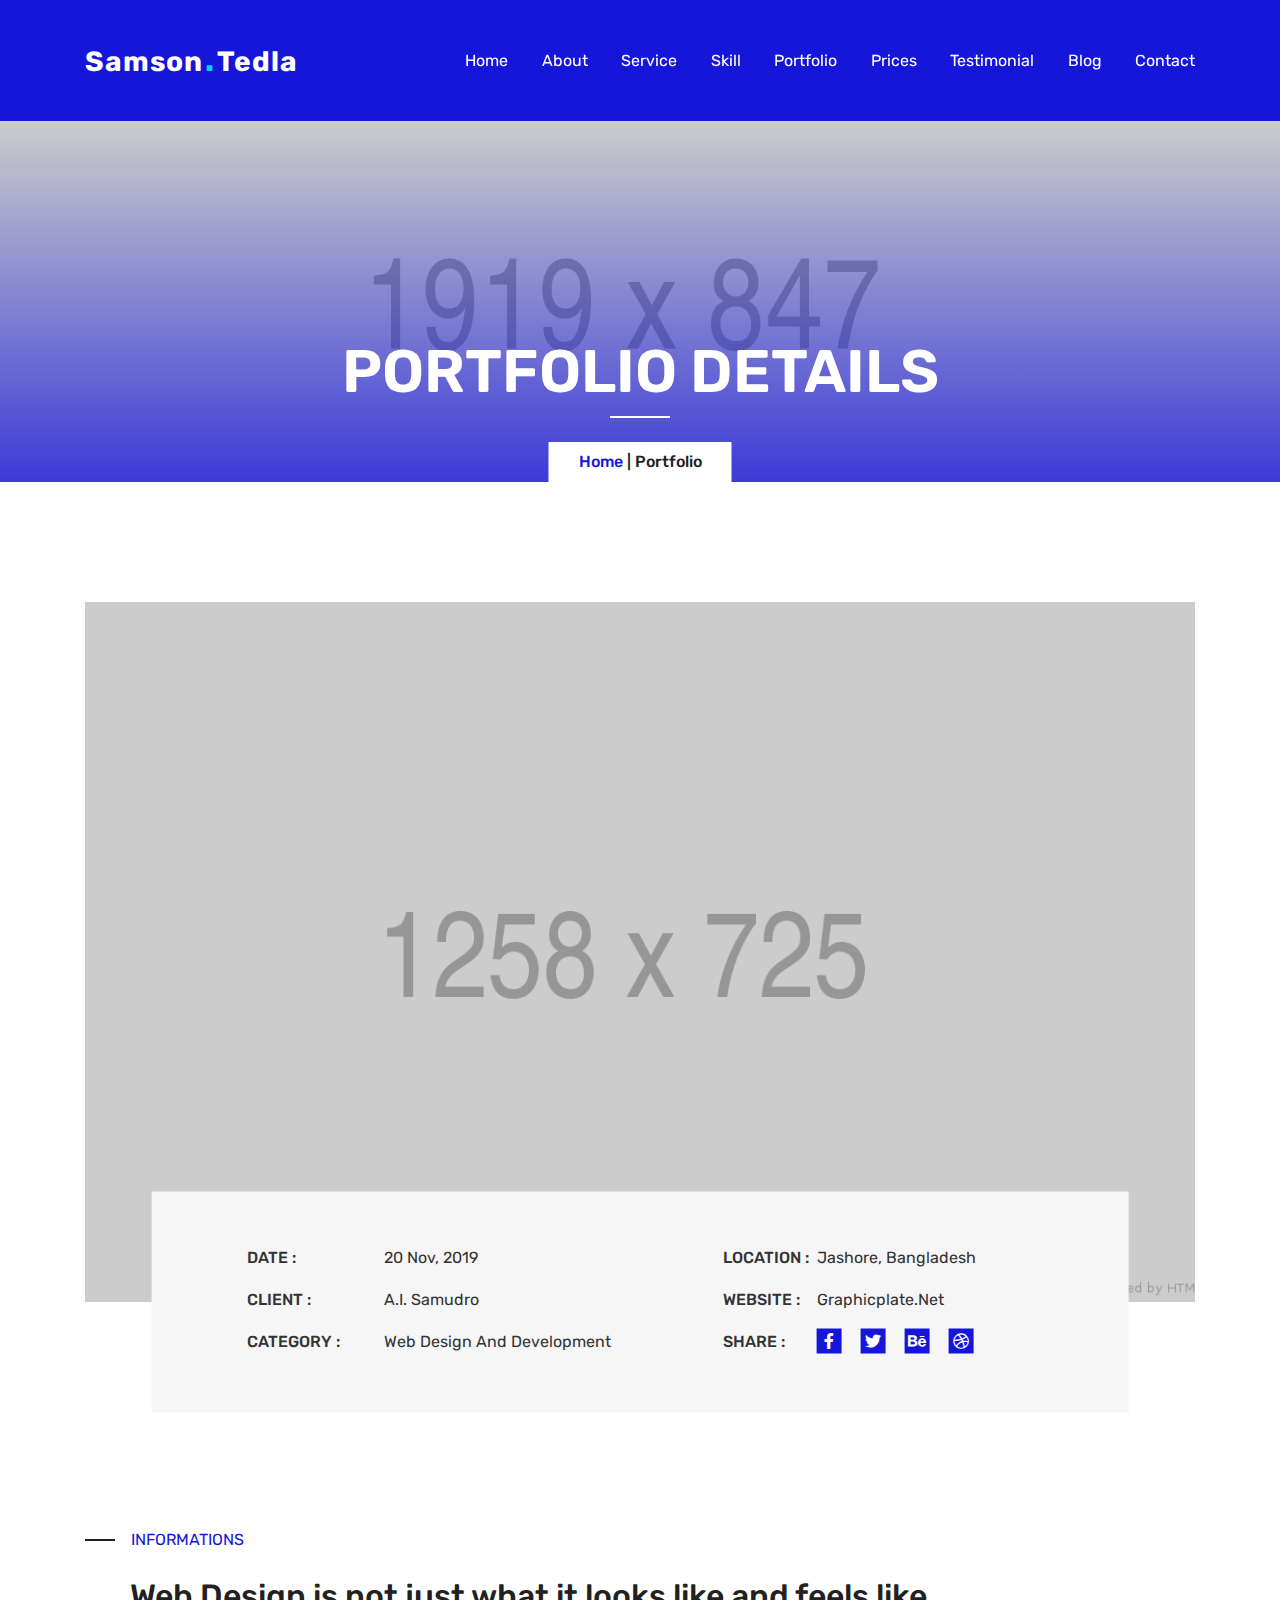
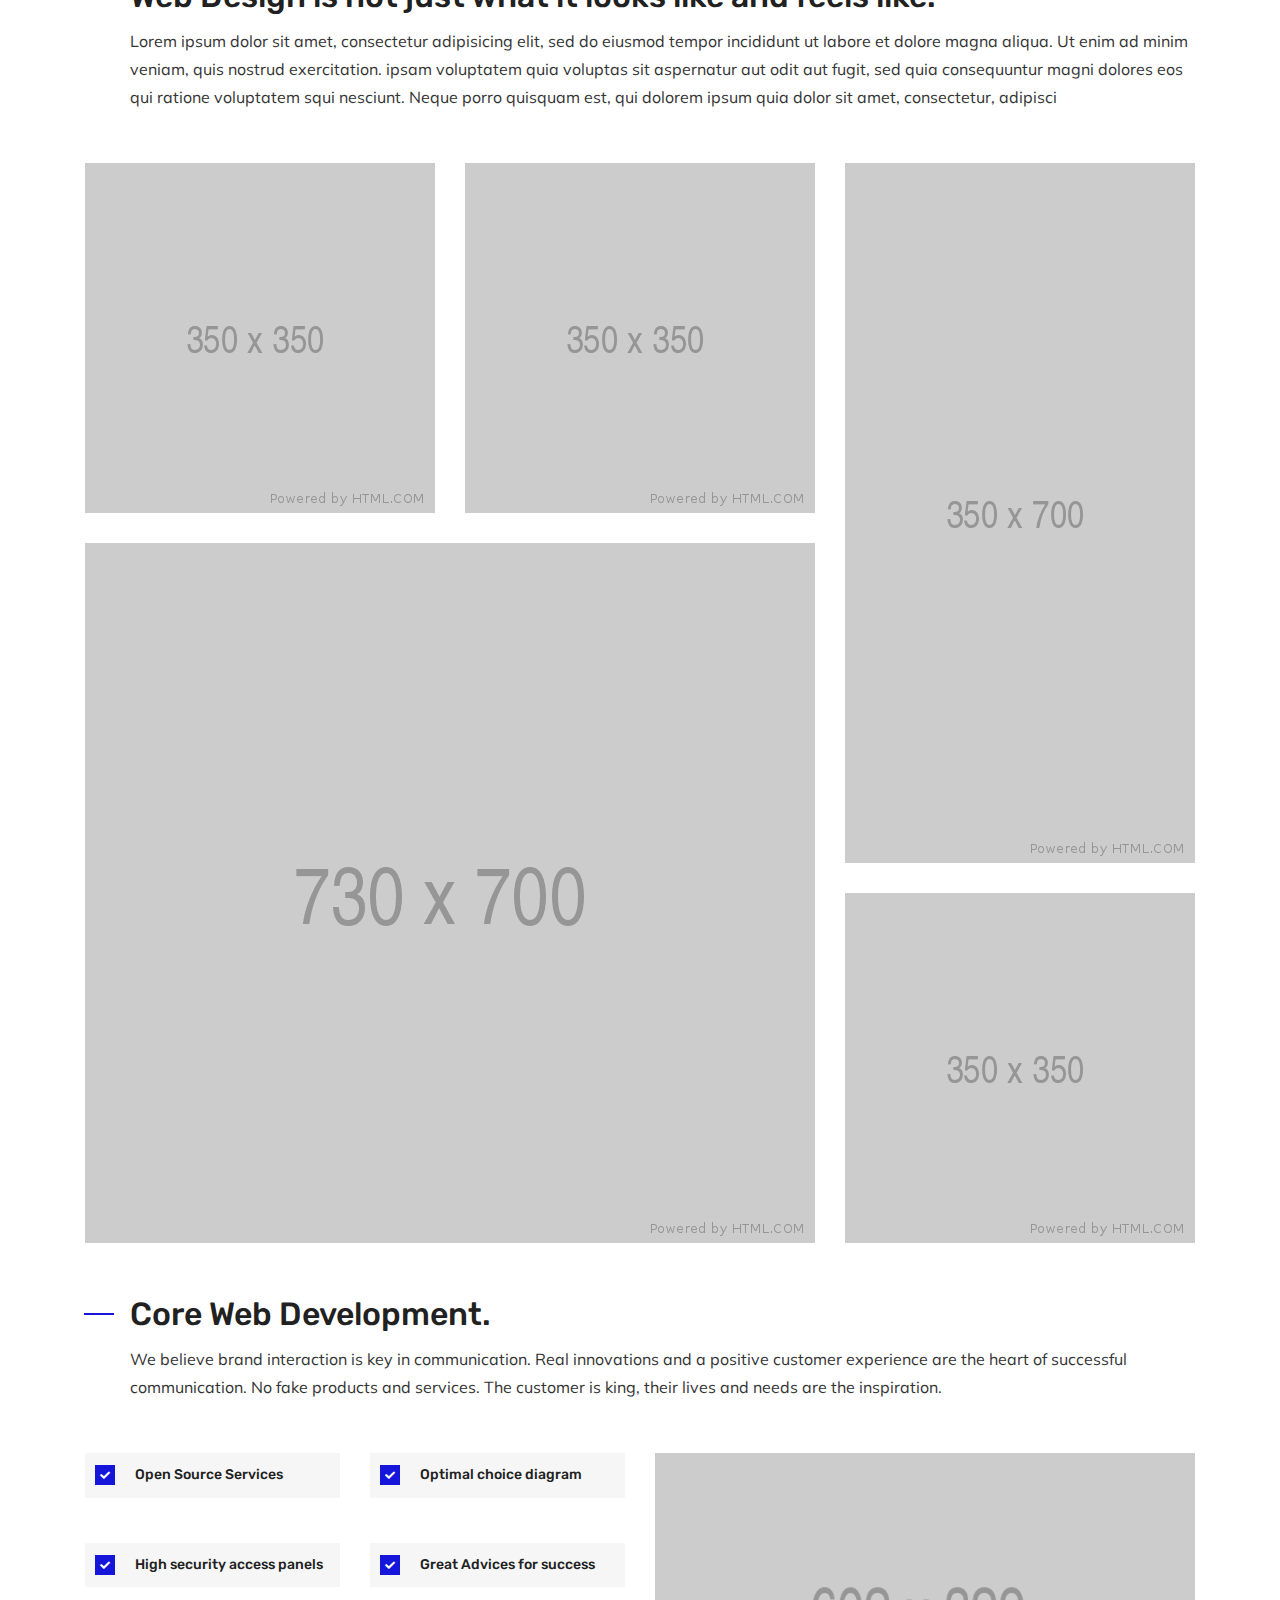
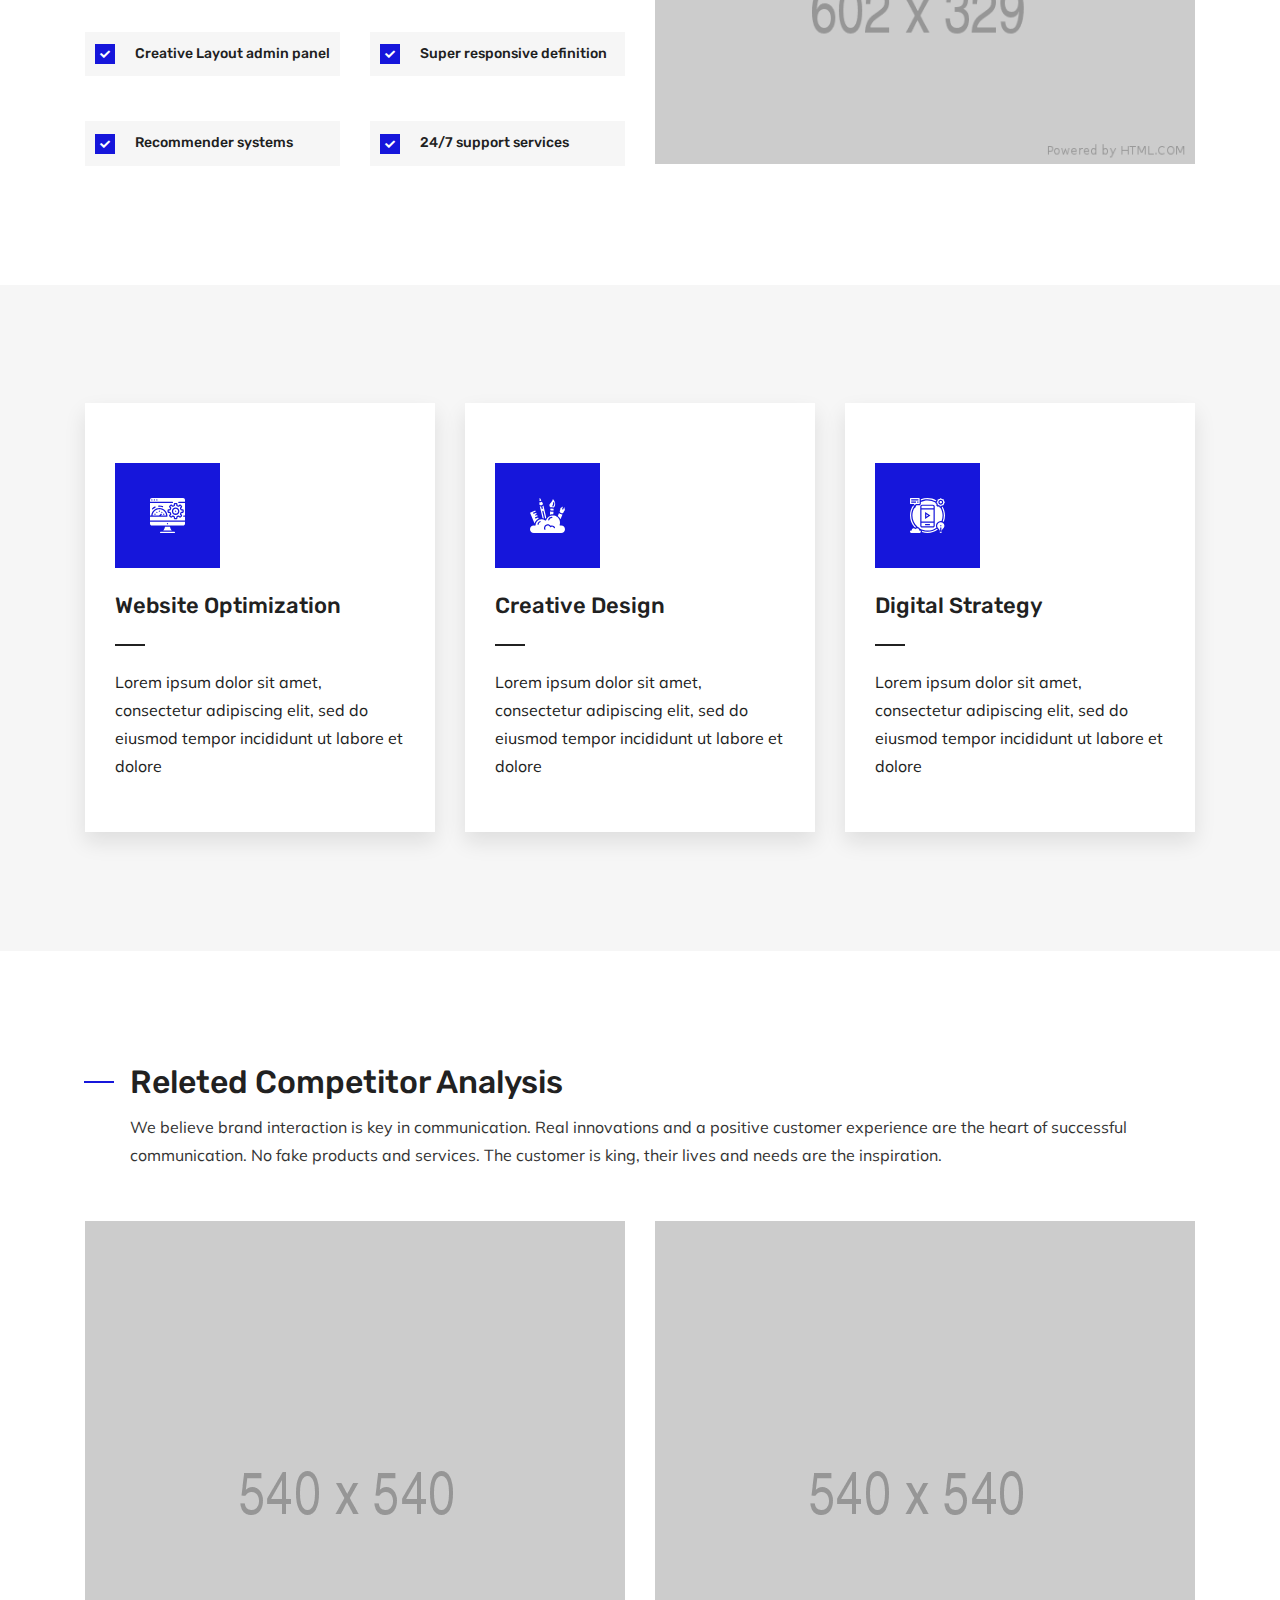
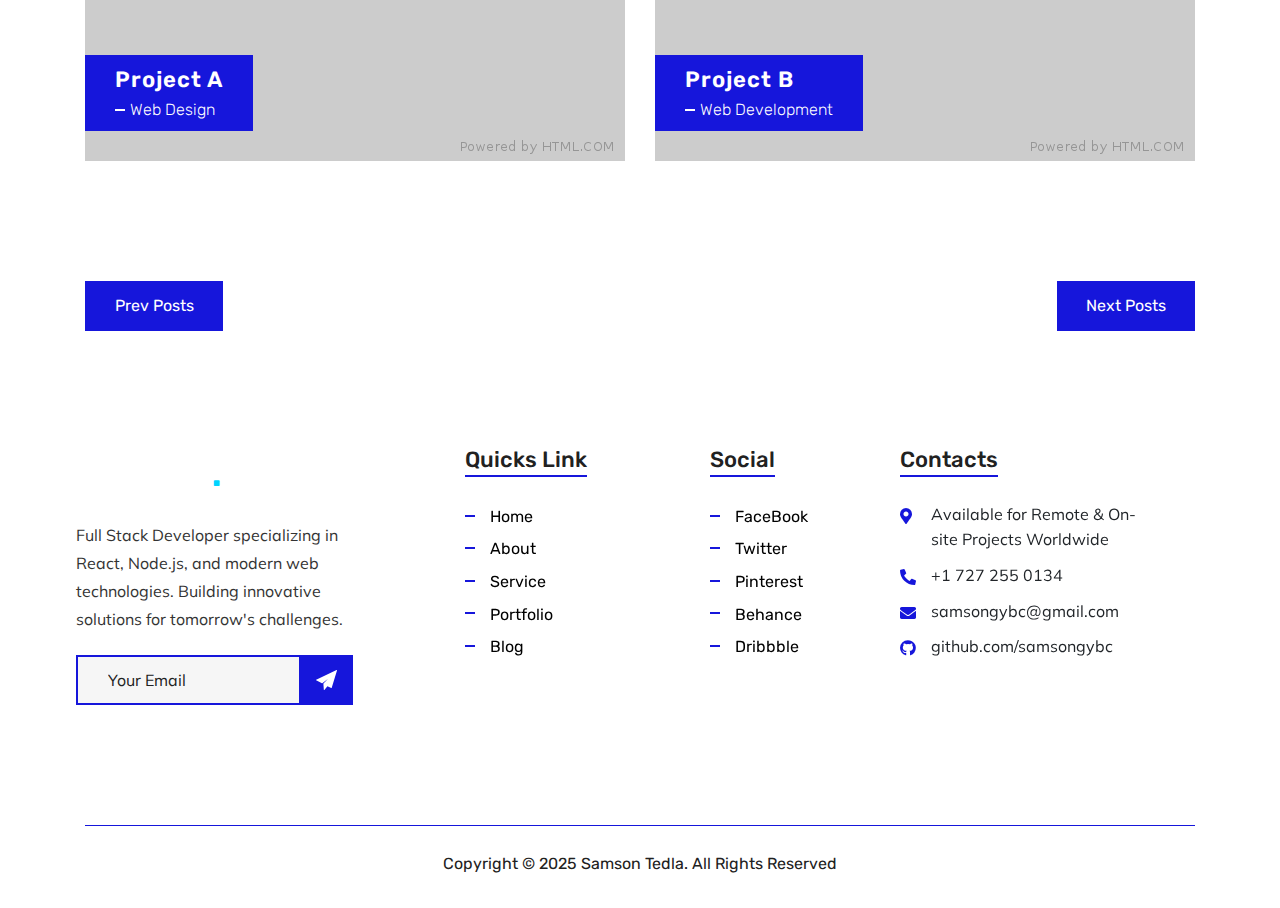
<file: sumex main/portfolio_details.html>
<!DOCTYPE html>
<html lang="en">

<head>
    <title>Samson Tedla | Portfolio Details</title>
    <!-- Required meta tags -->
    <meta charset="utf-8">
    <meta name="viewport" content="width=device-width, initial-scale=1, shrink-to-fit=no">

        <!-- For Fevicon -->
        <link rel="icon" type="image/png" sizes="16x16" href="fevicon/fevicon.png">

        <!-- Bootstrap CSS -->
        <link rel="stylesheet" href="css/bootstrap.min.css">
    
        <!-- Font Awesome CSS -->
        <link rel="stylesheet" href="css/all.css">
    
        <!-- Owl Carousel CSS -->
        <link rel="stylesheet" href="css/owl.carousel.min.css">
        <link rel="stylesheet" href="css/owl.theme.default.min.css">
    
        <!-- SlickNav CSS -->
        <link rel="stylesheet" href="css/slicknav.min.css">
    
        <!-- Reset CSS -->
        <link rel="stylesheet" href="css/css-reset.css">
    
        <!-- Progressbar CSS -->
        <link rel="stylesheet" href="css/jquery.lineProgressbar.css">
    
        <!-- VinoBox CSS -->
        <link rel="stylesheet" href="css/venobox.css">
    
        <!-- ScrolltoTop CSS -->
        <link rel="stylesheet" href="css/material-scrolltop.css">
    
        <!-- Magnific CSS -->
        <link rel="stylesheet" href="css/magnific-popup.css">
    
        <!-- Main CSS -->
        <link rel="stylesheet" href="css/style.css?v=20251025001">
    
        <!-- Responsive CSS -->
        <link rel="stylesheet" href="css/responsive.css">
</head>

<body>
    <!-- Header Navigation Section Start -->
    <header id="navigation-section" class="headroom header--fixed">
        <div class="container">
            <div class="row align-items-center">
                <div class="col-lg-2">
                    <a href="index.html" class="logo text-logo">
                        <span class="logo-text">Samson<span class="logo-accent">.</span>Tedla</span>
                    </a>
                </div>
                <div class="col-lg-8 offset-2">
                    <nav class="navigation">
                        <ul>
                            <li><a href="index.html">Home</a></li>
                            <li><a href="#">About</a></li>
                            <li><a href="#">Service</a></li>
                            <li><a href="#">Skill</a></li>
                            <li><a href="#">Portfolio</a></li>
                            <li><a href="#">Prices </a></li>
                            <li><a href="#">Testimonial</a></li>
                            <li><a href="#">Blog</a></li>
                            <li><a href="#">Contact</a></li>
                        </ul>
                    </nav>
                </div>
            </div>
        </div>
    </header><!-- Header Navigation Section End -->

    <!-- Breadcrumbs Section Start -->
    <section id="breadcrumbs-section" class="breadcrumbs-bg-portfolio">
        <div class="container">
            <div class="row">
                <div class="col-lg-12 ">
                    <div class="breadcrumbs-title ">
                        <h1 class="text-center">PORTFOLIO DETAILS</h1>
                    </div>
                    <div class="breadcrumbs-navigation">
                        <a href="index.html">Home</a> | Portfolio
                    </div>
                </div>
            </div>
        </div>
    </section> <!-- Breadcrumbs Section End -->

    <!-- Portfolio Info Section Start -->
    <section id="portfolio-info-section" class="section-padding">
        <div class="container">
            <div class="row">
                <div class="col-lg-12">
                    <div class="portfolio-bg">
                        <div class="portfolio-info-box">
                            <div class="row">
                                <div class="col-lg-7">
                                    <div class="portfolio-info-items">
                                        <p>DATE :<span>20 Nov, 2019</span></p>
                                        <p>CLIENT :<span>A.I. Samudro</span></p>
                                        <p>CATEGORY :<span>Web Design and Development</span></p>
                                    </div>
                                </div>
                                <div class="col-lg-5">
                                    <div class="portfolio-info-items pii-right">
                                        <p>LOCATION :<span>Jashore, Bangladesh</span></p>
                                        <p>WEBSITE :<span>graphicplate.net</span></p>
                                        <p>SHARE :<span class="port-social-link">
                                                <a href="#"><i class="fab fa-facebook-f"></i></a>
                                                <a href="#"><i class="fab fa-twitter"></i></a>
                                                <a href="#"><i class="fab fa-behance"></i></a>
                                                <a href="#"><i class="fab fa-dribbble"></i></a>
                                            </span></p>
                                    </div>
                                </div>
                            </div>

                        </div>
                    </div>
                    <div class="row">
                        <div class="col-lg-12">
                            <div class="portfolio-inner-text">
                                <h5 class="portfolio-title">INFORMATIONS</h5>
                                <div class="portfolio-section-text">
                                    <h3>Web Design is not just what it looks like and feels like. </h3>
                                    <p>Lorem ipsum dolor sit amet, consectetur adipisicing elit, sed do eiusmod tempor
                                        incididunt ut labore et dolore magna aliqua. Ut enim ad minim veniam, quis
                                        nostrud exercitation. ipsam voluptatem quia voluptas sit aspernatur aut odit aut
                                        fugit, sed quia consequuntur magni dolores eos qui ratione voluptatem squi
                                        nesciunt. Neque porro quisquam est, qui dolorem ipsum quia dolor sit amet,
                                        consectetur, adipisci </p>
                                </div>
                            </div>
                        </div>
                    </div>
                </div>
            </div>
        </div>
    </section> <!-- Portfolio Info Section End -->

    <!-- Portfilo Details Section Start -->
    <section id="portfolio-img-details-section" class="">
        <div class="container">
            <div class="portfolio-single-img-detail row grid">
                <div class="grid-item col-lg-4">
                    <img src="img/portfolio-single-img-details-1.jpg" alt="">
                </div>
                <div class="grid-item col-lg-4">
                    <img src="img/portfolio-single-img-details-2.jpg" alt="">
                </div>
                <div class="grid-item grid-item--height2 col-lg-4">
                    <img src="img/portfolio-single-img-details-3.jpg" alt="">
                </div>
                <div class="grid-item col-lg-8 grid-item--width2 grid-item--height2">
                    <img class="" src="img/portfolio-single-img-details-4.jpg" alt="">
                </div>
                <div class="grid-item col-lg-4">
                    <img  src="img/portfolio-single-img-details-5.jpg" alt="">
                </div>
            </div>
        </div>
    </section>
    <!-- Portfilo Details Section End -->

    <!-- Portfolio Features Section Start -->
    <section id="feature-section" class="">
        <div class="container">
            <div class="row">
                <div class="col-lg-12">
                    <div class="portfolio-inner-text">
                        <div class="portfolio-section-text">
                            <h3>Core Web Development.</h3>
                            <p>We believe brand interaction is key in communication. Real innovations and a positive
                                customer experience are the heart of successful communication. No fake products and
                                services. The customer is king, their lives and needs are the inspiration.</p>
                        </div>
                    </div>
                </div>
                <div class="col-lg-6">
                    <div class="row">
                        <div class="col-lg-6 col-md-6">
                            <div class="feature-text">
                                <h5> <i class="fas fa-check"></i>Open Source Services</h5>
                                <h5> <i class="fas fa-check"></i>High security access panels</h5>
                                <h5> <i class="fas fa-check"></i>Creative Layout admin panel</h5>
                                <h5> <i class="fas fa-check"></i>Recommender systems</h5>
                            </div>
                        </div>
                        <div class="col-lg-6 col-md-6">
                            <div class="feature-text">
                                <h5> <i class="fas fa-check"></i>Optimal choice diagram</h5>
                                <h5> <i class="fas fa-check"></i>Great Advices for success </h5>
                                <h5> <i class="fas fa-check"></i>Super responsive definition</h5>
                                <h5> <i class="fas fa-check"></i>24/7 support services</h5>
                            </div>
                        </div>
                    </div>
                </div>
                <div class="col-lg-6 text-right col-md-12">
                    <img src="img/feature-img.jpg" alt="" class="feature-img img-fluid">
                </div>
            </div>
        </div>
    </section> <!-- Portfolio Features Section End -->


    <!-- Portfilo Service Section Start -->
    <section id="portfolio-services-section" class="section-padding gray-bg">
        <div class="container">
            <div class="row">
                <div class="col-lg-4">
                    <div class="single-portfolio-service-box">
                        <div class="portfolio-service-icon">
                            <svg xmlns="http://www.w3.org/2000/svg" xmlns:xlink="http://www.w3.org/1999/xlink"
                                width="35px" height="35px">
                                <path fill-rule="evenodd"
                                    d="M33.125,27.499 L1.875,27.499 C0.839,27.499 -0.000,26.660 -0.000,25.625 L-0.000,23.750 L35.000,23.750 L35.000,25.625 C35.000,26.660 34.160,27.499 33.125,27.499 ZM17.500,25.000 C17.155,25.000 16.875,25.279 16.875,25.625 C16.875,25.970 17.155,26.250 17.500,26.250 C17.845,26.250 18.125,25.970 18.125,25.625 C18.125,25.279 17.845,25.000 17.500,25.000 ZM10.808,15.808 L9.116,17.500 L2.528,17.500 C2.849,13.958 5.819,11.246 9.375,11.246 C12.931,11.246 15.900,13.958 16.222,17.500 L10.884,17.500 L11.692,16.692 C11.929,16.446 11.925,16.056 11.684,15.816 C11.443,15.574 11.053,15.571 10.808,15.808 ZM5.000,15.624 C4.655,15.624 4.375,15.904 4.375,16.249 C4.375,16.595 4.655,16.875 5.000,16.875 C5.345,16.875 5.625,16.595 5.625,16.249 C5.625,15.904 5.345,15.624 5.000,15.624 ZM6.875,13.750 C6.530,13.750 6.250,14.029 6.250,14.374 C6.250,14.720 6.530,15.000 6.875,15.000 C7.220,15.000 7.500,14.720 7.500,14.374 C7.500,14.029 7.220,13.750 6.875,13.750 ZM9.375,12.499 C9.030,12.499 8.750,12.779 8.750,13.125 C8.750,13.470 9.030,13.750 9.375,13.750 C9.720,13.750 10.000,13.470 10.000,13.125 C10.000,12.779 9.720,12.499 9.375,12.499 ZM13.750,16.875 C14.095,16.875 14.375,16.595 14.375,16.249 C14.375,15.904 14.095,15.624 13.750,15.624 C13.405,15.624 13.125,15.904 13.125,16.249 C13.125,16.595 13.405,16.875 13.750,16.875 ZM11.875,15.000 C12.220,15.000 12.500,14.720 12.500,14.374 C12.500,14.029 12.220,13.750 11.875,13.750 C11.530,13.750 11.250,14.029 11.250,14.374 C11.250,14.720 11.530,15.000 11.875,15.000 ZM-0.000,18.749 L16.875,18.749 C17.220,18.749 17.500,18.469 17.500,18.125 C17.498,13.763 14.050,10.181 9.691,10.014 C5.332,9.845 1.619,13.151 1.282,17.500 L-0.000,17.500 L-0.000,5.000 L22.500,5.000 C22.845,5.000 23.125,4.720 23.125,4.374 C23.125,4.029 22.845,3.749 22.500,3.749 L-0.000,3.749 L-0.000,1.875 C-0.000,0.839 0.839,-0.000 1.875,-0.000 L33.125,-0.000 C34.160,-0.000 35.000,0.839 35.000,1.875 L35.000,3.749 L28.750,3.749 C28.405,3.749 28.125,4.029 28.125,4.374 C28.125,4.720 28.405,5.000 28.750,5.000 L35.000,5.000 L35.000,17.500 L33.750,17.500 C33.405,17.500 33.125,17.780 33.125,18.125 C33.125,18.469 33.405,18.749 33.750,18.749 L35.000,18.749 L35.000,22.500 L-0.000,22.500 L-0.000,18.749 ZM5.350,8.613 C5.165,8.487 4.927,8.471 4.726,8.569 C3.752,9.043 2.856,9.664 2.070,10.409 C1.819,10.646 1.808,11.041 2.046,11.292 C2.283,11.543 2.679,11.554 2.929,11.317 C3.624,10.659 4.414,10.111 5.274,9.691 L5.274,9.694 C5.475,9.595 5.608,9.398 5.624,9.175 C5.640,8.952 5.535,8.738 5.350,8.613 ZM13.059,8.338 C12.984,8.190 12.853,8.077 12.695,8.025 C11.411,7.608 10.060,7.435 8.713,7.516 C8.368,7.536 8.105,7.833 8.125,8.177 C8.145,8.523 8.441,8.786 8.787,8.766 C9.977,8.694 11.170,8.846 12.304,9.215 C12.462,9.267 12.634,9.254 12.781,9.179 C12.930,9.105 13.042,8.974 13.094,8.816 L13.094,8.818 C13.146,8.660 13.134,8.487 13.059,8.338 ZM1.875,1.250 C1.530,1.250 1.250,1.529 1.250,1.875 C1.250,2.220 1.530,2.499 1.875,2.499 C2.220,2.499 2.500,2.220 2.500,1.875 C2.500,1.529 2.220,1.250 1.875,1.250 ZM4.375,1.250 C4.030,1.250 3.750,1.529 3.750,1.875 C3.750,2.220 4.030,2.499 4.375,2.499 C4.720,2.499 5.000,2.220 5.000,1.875 C5.000,1.529 4.720,1.250 4.375,1.250 ZM6.875,1.250 C6.530,1.250 6.250,1.529 6.250,1.875 C6.250,2.220 6.530,2.499 6.875,2.499 C7.220,2.499 7.500,2.220 7.500,1.875 C7.500,1.529 7.220,1.250 6.875,1.250 ZM18.737,15.000 L19.671,15.016 C19.778,15.359 19.920,15.690 20.093,16.005 L19.429,16.670 C18.946,17.154 18.946,17.937 19.429,18.420 L20.330,19.322 C20.814,19.803 21.597,19.803 22.080,19.322 L22.753,18.672 C23.071,18.839 23.405,18.974 23.750,19.075 L23.750,20.012 C23.751,20.695 24.304,21.249 24.987,21.249 L26.263,21.249 C26.945,21.249 27.499,20.695 27.500,20.012 L27.518,19.081 C27.860,18.973 28.191,18.831 28.506,18.659 L29.170,19.322 C29.654,19.805 30.437,19.805 30.921,19.322 L31.822,18.422 C32.305,17.938 32.305,17.155 31.822,16.672 L31.172,16.000 C31.339,15.680 31.474,15.346 31.575,15.000 L32.512,15.000 C33.195,14.998 33.749,14.445 33.750,13.762 L33.750,12.487 C33.749,11.804 33.195,11.251 32.512,11.250 L31.582,11.235 C31.475,10.892 31.333,10.561 31.161,10.245 L31.825,9.581 C32.308,9.098 32.308,8.314 31.825,7.831 L30.922,6.928 C30.439,6.446 29.656,6.446 29.172,6.928 L28.500,7.579 C28.181,7.411 27.846,7.276 27.500,7.175 L27.500,6.237 C27.499,5.554 26.945,5.000 26.263,5.000 L24.987,5.000 C24.304,5.000 23.751,5.554 23.750,6.237 L23.732,7.170 C23.389,7.278 23.058,7.419 22.743,7.592 L22.078,6.927 C21.594,6.445 20.812,6.445 20.328,6.927 L19.427,7.828 C18.944,8.311 18.944,9.095 19.427,9.578 L20.077,10.249 C19.911,10.569 19.776,10.904 19.675,11.250 L18.737,11.250 C18.054,11.251 17.501,11.804 17.500,12.487 L17.500,13.762 C17.501,14.445 18.054,14.998 18.737,15.000 ZM20.862,11.613 C20.948,11.342 21.057,11.080 21.187,10.828 C21.446,10.345 21.360,9.751 20.976,9.361 L20.312,8.714 L21.197,7.812 L21.861,8.478 C22.251,8.862 22.846,8.948 23.328,8.689 C23.580,8.559 23.843,8.450 24.113,8.363 C24.637,8.204 24.996,7.723 25.000,7.175 L24.987,6.250 L26.250,6.238 L26.250,7.175 C26.254,7.722 26.613,8.203 27.136,8.362 C27.406,8.449 27.669,8.557 27.921,8.688 C28.403,8.947 28.998,8.861 29.388,8.476 L30.036,7.812 L30.937,8.696 L30.271,9.361 C29.887,9.751 29.802,10.346 30.060,10.828 C30.191,11.080 30.300,11.342 30.386,11.613 C30.545,12.136 31.026,12.496 31.574,12.499 L32.500,12.487 L32.500,13.750 L31.574,13.750 C31.027,13.754 30.546,14.113 30.388,14.637 C30.301,14.907 30.192,15.169 30.062,15.421 C29.804,15.904 29.889,16.498 30.273,16.888 L30.937,17.535 L30.053,18.437 L29.388,17.771 C28.998,17.387 28.404,17.302 27.921,17.560 C27.669,17.691 27.407,17.800 27.137,17.886 C26.613,18.045 26.254,18.526 26.250,19.073 L26.263,20.000 L25.000,20.011 L25.000,19.073 C24.995,18.527 24.637,18.047 24.114,17.888 C23.843,17.802 23.581,17.693 23.330,17.562 C23.145,17.465 22.940,17.415 22.732,17.415 C22.406,17.413 22.092,17.542 21.861,17.773 L21.214,18.437 L20.312,17.553 L20.978,16.888 C21.362,16.498 21.448,15.904 21.189,15.421 C21.059,15.169 20.950,14.907 20.864,14.637 C20.705,14.113 20.223,13.754 19.676,13.750 L18.750,13.762 L18.739,12.499 L19.676,12.499 C20.223,12.495 20.703,12.136 20.862,11.613 ZM25.625,16.875 C27.696,16.875 29.375,15.196 29.375,13.125 C29.373,11.054 27.695,9.377 25.625,9.375 C23.554,9.375 21.875,11.053 21.875,13.125 C21.875,15.196 23.554,16.875 25.625,16.875 ZM25.625,10.625 C27.006,10.625 28.125,11.744 28.125,13.125 C28.125,14.506 27.006,15.624 25.625,15.624 C24.244,15.624 23.125,14.506 23.125,13.125 C23.125,11.744 24.244,10.625 25.625,10.625 ZM25.625,13.750 C25.970,13.750 26.250,13.470 26.250,13.125 C26.250,12.779 25.970,12.499 25.625,12.499 C25.280,12.499 25.000,12.779 25.000,13.125 C25.000,13.470 25.280,13.750 25.625,13.750 ZM20.034,28.749 C20.196,30.158 20.814,31.475 21.794,32.500 L13.206,32.500 C14.186,31.475 14.804,30.158 14.965,28.749 L20.034,28.749 ZM10.625,33.750 L24.375,33.750 C24.720,33.750 25.000,34.030 25.000,34.375 C25.000,34.720 24.720,35.000 24.375,35.000 L10.625,35.000 C10.280,35.000 10.000,34.720 10.000,34.375 C10.000,34.030 10.280,33.750 10.625,33.750 Z" />
                            </svg>
                        </div>
                        <h4>Website Optimization</h4>
                        <p>Lorem ipsum dolor sit amet, consectetur adipiscing elit, sed do eiusmod tempor incididunt ut
                            labore et dolore</p>
                    </div>
                </div>
                <div class="col-lg-4">
                    <div class="single-portfolio-service-box">
                        <div class="portfolio-service-icon">
                            <svg xmlns="http://www.w3.org/2000/svg" xmlns:xlink="http://www.w3.org/1999/xlink"
                                width="35px" height="35px">
                                <path fill-rule="evenodd"
                                    d="M31.063,14.951 C30.400,14.676 29.882,14.137 29.634,13.463 C30.072,12.375 30.353,11.230 30.468,10.063 L33.088,8.428 L32.160,10.669 C32.028,10.988 32.180,11.354 32.499,11.486 C32.818,11.618 33.183,11.467 33.315,11.148 L34.241,8.907 L34.937,11.916 C34.194,12.823 33.584,13.831 33.125,14.909 C32.473,15.210 31.726,15.225 31.063,14.951 ZM32.116,16.431 C32.242,16.430 32.369,16.422 32.494,16.408 L30.500,21.222 C29.903,19.905 28.979,18.763 27.816,17.904 L29.028,14.973 C29.441,15.479 29.978,15.870 30.586,16.108 C31.069,16.316 31.589,16.426 32.116,16.431 ZM29.684,26.793 C29.619,27.005 29.671,27.237 29.821,27.401 C29.972,27.565 30.198,27.636 30.415,27.588 C30.689,27.528 30.969,27.497 31.250,27.497 C33.321,27.497 35.000,29.177 35.000,31.248 C35.000,33.320 33.321,35.000 31.250,35.000 L3.750,35.000 C1.679,35.000 -0.000,33.320 -0.000,31.248 C-0.000,29.177 1.679,27.497 3.750,27.497 C4.112,27.496 4.472,27.548 4.819,27.652 C5.007,27.709 5.210,27.674 5.368,27.559 C5.526,27.444 5.621,27.261 5.625,27.065 C5.669,24.836 6.957,22.820 8.961,21.844 C10.964,20.868 13.345,21.096 15.127,22.434 C15.284,22.551 15.488,22.588 15.676,22.532 C15.864,22.477 16.016,22.336 16.085,22.153 C17.308,18.900 20.681,16.988 24.098,17.609 C27.516,18.231 30.000,21.209 30.000,24.684 C30.001,25.399 29.895,26.110 29.684,26.793 ZM10.596,23.547 C10.485,23.219 10.130,23.042 9.802,23.152 C9.708,23.183 7.500,23.947 7.500,26.246 C7.500,26.592 7.780,26.872 8.125,26.872 C8.470,26.872 8.750,26.592 8.750,26.246 C8.801,25.374 9.375,24.620 10.201,24.338 L10.201,24.340 C10.529,24.230 10.706,23.875 10.596,23.547 ZM21.875,18.744 C20.098,18.768 18.563,19.991 18.144,21.718 C18.060,22.053 18.263,22.392 18.597,22.476 C18.647,22.489 18.698,22.495 18.750,22.495 C19.037,22.495 19.286,22.300 19.356,22.022 C19.644,20.855 20.677,20.025 21.878,19.994 C22.223,19.993 22.502,19.713 22.501,19.367 C22.501,19.023 22.220,18.743 21.875,18.744 ZM24.944,29.319 C24.435,28.210 23.327,27.498 22.106,27.497 C21.641,27.498 21.183,27.605 20.765,27.810 C19.818,26.486 18.124,25.927 16.575,26.426 C15.026,26.926 13.977,28.370 13.981,29.998 C13.981,30.512 14.085,31.021 14.287,31.494 C14.386,31.724 14.612,31.874 14.862,31.874 C14.947,31.874 15.030,31.857 15.107,31.823 C15.260,31.759 15.380,31.636 15.442,31.482 C15.504,31.328 15.502,31.156 15.437,31.003 C15.301,30.686 15.231,30.344 15.231,29.998 C15.231,28.617 16.350,27.497 17.731,27.497 C18.700,27.491 19.583,28.053 19.991,28.932 C20.004,28.953 20.019,28.972 20.034,28.992 C20.044,29.013 20.055,29.034 20.067,29.054 C20.079,29.067 20.095,29.074 20.107,29.087 C20.137,29.117 20.169,29.145 20.204,29.168 C20.235,29.192 20.269,29.213 20.304,29.231 C20.340,29.246 20.378,29.257 20.417,29.266 C20.535,29.297 20.660,29.289 20.773,29.244 C20.790,29.241 20.806,29.237 20.822,29.232 C20.843,29.219 20.862,29.204 20.880,29.189 C20.903,29.179 20.925,29.168 20.946,29.155 C21.275,28.890 21.684,28.746 22.106,28.747 C22.836,28.748 23.499,29.173 23.806,29.836 C23.874,29.987 24.000,30.105 24.155,30.163 C24.311,30.223 24.483,30.217 24.634,30.148 C24.785,30.079 24.902,29.953 24.961,29.798 C25.018,29.643 25.012,29.470 24.944,29.319 ZM20.469,12.350 C20.390,12.339 20.313,12.331 20.235,12.320 C20.299,11.729 20.372,11.132 20.467,10.506 L23.607,10.699 C23.625,11.283 23.619,11.886 23.600,12.502 C22.554,12.577 21.503,12.526 20.469,12.350 ZM22.812,16.243 C21.869,16.245 20.932,16.406 20.042,16.720 C20.014,15.668 20.040,14.614 20.121,13.564 L20.302,13.588 C21.108,13.712 21.921,13.782 22.735,13.795 C22.994,13.795 23.267,13.774 23.540,13.753 C23.483,14.557 23.390,15.398 23.272,16.266 C23.119,16.258 22.967,16.243 22.812,16.243 ZM20.215,9.240 C19.696,8.754 19.398,8.078 19.389,7.367 C19.380,6.656 19.662,5.972 20.169,5.474 C21.825,3.641 22.688,2.232 22.888,0.910 C24.081,2.137 24.868,3.702 25.144,5.391 C25.275,6.863 24.821,8.327 23.879,9.464 C22.643,9.390 21.422,9.314 20.215,9.240 ZM24.257,4.624 C24.204,4.403 24.036,4.229 23.817,4.168 C23.599,4.107 23.364,4.170 23.205,4.331 C23.046,4.493 22.986,4.728 23.050,4.946 C23.200,5.863 22.976,6.802 22.428,7.553 C22.286,7.742 22.263,7.996 22.369,8.207 C22.475,8.419 22.691,8.553 22.928,8.553 C23.124,8.553 23.308,8.461 23.426,8.305 C24.206,7.248 24.508,5.913 24.257,4.624 ZM13.500,13.256 C13.421,12.921 13.085,12.712 12.750,12.790 C12.415,12.869 12.207,13.205 12.285,13.541 L13.892,20.396 C13.451,20.239 12.994,20.125 12.530,20.057 L9.787,8.348 C10.171,8.523 10.588,8.614 11.011,8.614 C11.050,8.614 11.092,8.607 11.132,8.607 L11.574,10.494 C11.621,10.715 11.784,10.893 12.000,10.960 C12.216,11.027 12.451,10.971 12.615,10.816 C12.779,10.660 12.846,10.428 12.791,10.209 L12.348,8.321 C12.771,8.133 13.144,7.848 13.437,7.490 L16.223,19.420 C15.861,19.871 15.547,20.359 15.285,20.875 L13.500,13.256 ZM11.469,7.309 C10.670,7.465 9.854,7.139 9.382,6.476 L9.462,4.274 C9.679,4.315 9.900,4.336 10.121,4.336 C10.335,4.337 10.548,4.314 10.756,4.266 C11.178,4.155 11.572,3.959 11.915,3.689 L12.969,5.633 C12.842,6.438 12.255,7.094 11.469,7.309 ZM9.507,3.003 L9.609,0.186 C9.613,0.099 9.673,0.025 9.757,0.005 C9.843,-0.015 9.930,0.024 9.972,0.101 L11.314,2.580 C11.072,2.798 10.784,2.959 10.471,3.048 C10.150,3.107 9.821,3.092 9.507,3.003 ZM4.562,25.571 L0.032,14.645 L5.234,12.492 L5.713,13.647 L3.400,14.605 L3.399,14.605 C3.123,14.718 2.966,15.011 3.025,15.304 C3.083,15.597 3.340,15.807 3.638,15.807 C3.720,15.807 3.801,15.791 3.877,15.760 L6.190,14.801 L6.668,15.957 L5.511,16.436 C5.235,16.550 5.079,16.844 5.137,17.137 C5.196,17.429 5.453,17.640 5.751,17.639 C5.833,17.639 5.914,17.623 5.990,17.592 L7.147,17.112 L7.625,18.267 L5.312,19.226 C5.036,19.340 4.880,19.633 4.939,19.926 C4.998,20.219 5.256,20.430 5.554,20.428 C5.636,20.428 5.717,20.412 5.793,20.381 L8.105,19.423 L8.611,20.644 C6.574,21.573 5.080,23.392 4.562,25.571 Z" />
                            </svg>
                        </div>
                        <h4>Creative Design</h4>
                        <p>Lorem ipsum dolor sit amet, consectetur adipiscing elit, sed do eiusmod tempor incididunt ut
                            labore et dolore</p>
                    </div>
                </div>
                <div class="col-lg-4">
                    <div class="single-portfolio-service-box">
                        <div class="portfolio-service-icon">
                            <svg xmlns="http://www.w3.org/2000/svg" xmlns:xlink="http://www.w3.org/1999/xlink"
                                width="35px" height="35px">
                                <path fill-rule="evenodd"
                                    d="M34.325,4.938 C34.233,5.400 34.053,5.834 33.790,6.228 L33.596,6.519 L33.882,7.091 L33.643,7.330 L33.072,7.044 L32.780,7.238 C32.386,7.501 31.952,7.681 31.490,7.773 L31.146,7.841 L30.944,8.448 L30.608,8.448 L30.405,7.841 L30.062,7.773 C29.599,7.680 29.165,7.501 28.771,7.238 L28.479,7.044 L27.908,7.330 L27.670,7.091 L27.956,6.519 L27.761,6.228 C27.499,5.834 27.319,5.400 27.226,4.938 L27.157,4.594 L26.552,4.393 L26.552,4.055 L27.157,3.853 L27.226,3.510 C27.319,3.047 27.498,2.613 27.761,2.219 L27.956,1.928 L27.670,1.356 L27.908,1.117 L28.479,1.404 L28.771,1.210 C29.166,0.946 29.599,0.767 30.062,0.675 L30.405,0.606 L30.608,-0.000 L30.944,-0.000 L31.146,0.607 L31.490,0.675 C31.952,0.768 32.386,0.947 32.780,1.210 L33.072,1.404 L33.643,1.118 L33.882,1.356 L33.596,1.929 L33.790,2.220 C34.053,2.614 34.233,3.048 34.325,3.510 L34.394,3.854 L35.000,4.055 L35.000,4.392 L34.394,4.594 L34.325,4.938 ZM30.776,1.810 C29.445,1.810 28.362,2.892 28.362,4.224 C28.362,5.555 29.445,6.638 30.776,6.638 C32.107,6.638 33.190,5.555 33.190,4.224 C33.190,2.892 32.107,1.810 30.776,1.810 ZM30.776,5.431 C30.109,5.431 29.569,4.891 29.569,4.224 C29.569,3.557 30.109,3.017 30.776,3.017 C31.442,3.017 31.983,3.557 31.983,4.224 C31.983,4.891 31.442,5.431 30.776,5.431 ZM25.345,3.185 L25.345,3.220 C22.949,1.901 20.260,1.206 17.500,1.206 C15.213,1.206 12.938,1.692 10.862,2.616 L10.862,1.308 C12.968,0.443 15.198,-0.000 17.500,-0.000 C20.613,-0.000 23.642,0.831 26.310,2.389 C26.238,2.563 26.176,2.742 26.126,2.925 L25.345,3.185 ZM10.862,3.956 C12.913,2.950 15.198,2.414 17.500,2.414 C20.282,2.414 22.985,3.180 25.345,4.621 L25.345,5.263 L26.126,5.522 C26.230,5.896 26.379,6.253 26.570,6.592 L26.202,7.329 L27.670,8.799 L28.407,8.430 C28.746,8.621 29.104,8.770 29.477,8.873 L29.737,9.655 L30.379,9.655 C31.818,12.015 32.586,14.717 32.586,17.500 C32.586,19.398 32.235,21.243 31.551,22.991 C31.271,22.947 30.986,22.924 30.694,22.931 C28.170,22.973 26.042,25.059 25.952,27.581 C25.925,28.319 26.075,29.038 26.363,29.693 C23.776,31.580 20.727,32.586 17.500,32.586 C14.810,32.586 12.177,31.867 9.871,30.512 C9.433,29.733 8.664,29.168 7.754,29.011 C4.360,26.135 2.414,21.951 2.414,17.500 C2.414,14.765 3.144,12.125 4.528,9.801 L4.827,10.401 L6.407,7.241 L9.052,7.241 C10.050,7.241 10.862,6.429 10.862,5.431 L10.862,3.956 ZM10.258,8.448 L10.258,27.758 C10.258,28.756 11.071,29.569 12.069,29.569 L22.931,29.569 C23.929,29.569 24.741,28.756 24.741,27.758 L24.741,8.448 C24.741,7.450 23.929,6.638 22.931,6.638 L12.069,6.638 C11.071,6.638 10.258,7.450 10.258,8.448 ZM22.931,7.844 C23.263,7.844 23.534,8.115 23.534,8.448 L23.534,10.258 L11.465,10.258 L11.465,8.448 C11.465,8.115 11.736,7.844 12.069,7.844 L22.931,7.844 ZM23.534,23.534 L11.465,23.534 L11.465,11.465 L23.534,11.465 L23.534,23.534 ZM15.086,13.958 L15.086,21.041 L20.398,17.500 L15.086,13.958 ZM16.293,18.786 L16.293,16.213 L18.222,17.500 L16.293,18.786 ZM23.534,27.758 C23.534,28.091 23.263,28.362 22.931,28.362 L12.069,28.362 C11.736,28.362 11.465,28.091 11.465,27.758 L11.465,24.741 L23.534,24.741 L23.534,27.758 ZM19.914,25.948 L15.086,25.948 L15.086,27.155 L19.914,27.155 L19.914,25.948 ZM9.052,6.034 L5.661,6.034 L4.827,7.702 L3.994,6.034 L0.603,6.034 C0.271,6.034 -0.000,5.764 -0.000,5.431 L-0.000,0.603 C-0.000,0.270 0.271,-0.000 0.603,-0.000 L9.052,-0.000 C9.384,-0.000 9.655,0.270 9.655,0.603 L9.655,5.431 C9.655,5.764 9.384,6.034 9.052,6.034 ZM1.207,4.827 L6.034,4.827 L6.034,3.620 L1.207,3.620 L1.207,4.827 ZM8.448,1.206 L1.207,1.206 L1.207,2.414 L8.448,2.414 L8.448,1.206 ZM8.448,3.620 L7.241,3.620 L7.241,4.827 L8.448,4.827 L8.448,3.620 ZM3.899,8.544 C2.142,11.206 1.207,14.291 1.207,17.500 C1.207,21.933 2.997,26.121 6.151,29.182 C5.896,29.284 5.652,29.412 5.431,29.580 C5.115,29.340 4.756,29.175 4.377,29.074 C1.555,25.876 -0.000,21.771 -0.000,17.500 C-0.000,13.805 1.141,10.294 3.283,7.312 L3.899,8.544 ZM1.207,32.586 L1.810,32.586 L1.810,31.982 C1.810,30.984 2.623,30.172 3.621,30.172 C4.142,30.172 4.624,30.395 4.976,30.798 L5.431,31.318 L5.885,30.798 C6.238,30.395 6.720,30.172 7.241,30.172 C8.239,30.172 9.052,30.984 9.052,31.982 L9.052,32.586 L9.655,32.586 C10.321,32.586 10.862,33.127 10.862,33.793 C10.862,34.458 10.321,35.000 9.655,35.000 L1.207,35.000 C0.541,35.000 -0.000,34.458 -0.000,33.793 C-0.000,33.127 0.541,32.586 1.207,32.586 ZM17.500,33.793 C20.948,33.793 24.208,32.729 26.984,30.733 C27.234,31.051 27.524,31.340 27.853,31.591 C24.864,33.787 21.227,35.000 17.500,35.000 C15.629,35.000 13.795,34.696 12.036,34.118 C12.051,34.010 12.069,33.904 12.069,33.793 C12.069,33.426 11.980,33.082 11.832,32.770 C13.637,33.439 15.554,33.793 17.500,33.793 ZM30.714,24.138 C30.735,24.138 30.755,24.138 30.776,24.138 C31.732,24.138 32.632,24.505 33.315,25.177 C34.012,25.863 34.396,26.780 34.396,27.758 C34.396,28.906 33.841,29.998 32.910,30.678 C32.329,31.102 31.983,31.811 31.983,32.579 L31.983,32.586 L31.379,32.586 L31.379,29.569 L30.172,29.569 L30.172,32.586 L29.569,32.586 L29.569,32.576 C29.569,31.816 29.217,31.102 28.627,30.668 C27.664,29.957 27.115,28.819 27.157,27.624 C27.226,25.734 28.821,24.170 30.714,24.138 ZM30.172,28.362 L31.379,28.362 L31.379,27.155 L30.172,27.155 L30.172,28.362 ZM30.776,35.000 C30.110,35.000 29.569,34.458 29.569,33.793 L31.983,33.793 C31.983,34.458 31.441,35.000 30.776,35.000 ZM31.814,9.655 L32.074,8.873 C32.257,8.823 32.436,8.760 32.611,8.689 C34.169,11.357 35.000,14.386 35.000,17.500 C35.000,19.745 34.581,21.914 33.762,23.965 C33.438,23.708 33.085,23.497 32.713,23.333 C33.427,21.473 33.793,19.513 33.793,17.500 C33.793,14.739 33.100,12.051 31.781,9.655 L31.814,9.655 Z" />
                            </svg>
                        </div>
                        <h4>Digital Strategy</h4>
                        <p>Lorem ipsum dolor sit amet, consectetur adipiscing elit, sed do eiusmod tempor incididunt ut
                            labore et dolore</p>
                    </div>
                </div>
            </div>
        </div>
    </section> <!-- Portfilo Service Section End -->

    <!-- Portfolio Competitor Analysis Section Start -->
    <section id="competitor-analysis-section" class="section-padding">
        <div class="container">
            <div class="row">
                <div class="col-lg-12">
                    <div class="portfolio-inner-text">
                        <div class="portfolio-section-text">
                            <h3>Releted Competitor Analysis</h3>
                            <p>We believe brand interaction is key in communication. Real innovations and a positive
                                customer experience are the heart of successful communication. No fake products and
                                services. The customer is king, their lives and needs are the inspiration.</p>
                        </div>
                    </div>
                </div>
                <div class="col-lg-6 col-md-6">
                    <div class="single-competator-box">
                        <div class="competator-bg">
                            <img src="img/competator-img-1.jpg" alt="" class="">
                            <div class="competator-inner-text">
                                <h4>Project A</h4>
                                <h6> <a href="">Web Design</a> </h6>
                            </div>
                        </div>
                    </div>
                </div>
                <div class="col-lg-6 col-md-6">
                    <div class="single-competator-box">
                        <div class="competator-bg">
                            <img src="img/competator-img-2.jpg" alt="" class="">
                            <div class="competator-inner-text">
                                <h4>Project B</h4>
                                <h6> <a href="">Web Development</a> </h6>
                            </div>
                        </div>
                    </div>
                </div>
                <div class="col-lg-12">
                    <div class="post-navigation">
                        <div class="post-nav ">
                            <a href=""> <img src="img/icons/post-nav-left.svg" alt="" class="post-nav-icon nav-left">
                                <span class="left-post-text">Prev Posts</span></a>
                        </div>
                        <div class="post-nav ">
                            <a href=""> <img src="img/icons/post-nav-right.svg" alt="" class="post-nav-icon nav-right">
                                <span class="right-post-text">Next Posts</span></a>
                        </div>
                    </div>
                </div>
            </div>
        </div>
    </section> <!-- Portfolio Competitor Analysis Section End -->

    <!-- Footer Navigation Section Start -->
    <section id="footer-navigation-section" class="portfolio-footer section-padding-bottom">
        <div class="container">
            <div class="row">
                <div class="col-lg-3 custom-padding-off-footer">
                    <div class="footer-logo">
                        <a href="index.html" class="footer-text-logo">
                            <span class="footer-logo-text">Samson<span class="logo-accent">.</span>Tedla</span>
                        </a>
                    </div>
                    <div class="footer-text">
                        <p>Full Stack Developer specializing in React, Node.js, and modern 
                            web technologies. Building innovative solutions for tomorrow's challenges.</p>
                    </div>
                    <div class="footer-submit">
                        <input type="email" name="email" id="footer-email" placeholder="Your Email" required
                            autocomplete="off">
                        <button type="submit"><img src="img/icons/footer-submit.svg" alt=""></button>
                    </div>
                </div>
                <div class="col-lg-2 offset-lg-1 col-sm-6">
                    <div class="footer-header">
                        <h4>Quicks Link</h4>
                    </div>
                    <div class="footer-nav">
                        <ul>
                            <li><a href="">Home</a></li>
                            <li><a href="">About</a></li>
                            <li><a href="">Service</a></li>
                            <li><a href="">Portfolio</a></li>
                            <li><a href="">Blog</a></li>
                        </ul>
                    </div>
                </div>
                <div class="col-lg-1 offset-lg-1 custom-offset-lg--30px  col-sm-6 social-10">
                    <div class="footer-header">
                        <h4>Social</h4>
                    </div>
                    <div class="footer-nav">
                        <ul>
                            <li><a href="">FaceBook</a></li>
                            <li><a href="">Twitter</a></li>
                            <li><a href="">Pinterest</a></li>
                            <li><a href="">Behance</a></li>
                            <li><a href="">Dribbble</a></li>
                        </ul>
                    </div>
                </div>
                <div class="col-lg-3 offset-lg-1 col-sm-6">
                    <div class="footer-header">
                        <h4>Contacts</h4>
                    </div>
                    <div class="footer-contact">
                        <ul>
                            <li> <i class="fas fa-map-marker-alt"></i> Available for Remote 
                                & On-site Projects Worldwide</li>
                            <li><i class="fas fa-phone-alt"></i>+1 727 255 0134</li>
                            <li><i class="fas fa-envelope"></i>samsongybc@gmail.com</li>
                            <li><i class="fab fa-github"></i>github.com/samsongybc</li>
                        </ul>
                    </div>
                </div>
            </div>
        </div>
    </section> <!-- Footer Navigation Section End -->

    <!-- Footer Copyright Section Start -->
    <footer id="footer-section">
        <div class="container">
            <div class="row">
                <div class="col-lg-12">
                    <p class="copy-right-text text-center">Copyright &copy; 2025 Samson Tedla. All Rights Reserved</p>
                </div>
            </div>
        </div>
    </footer> <!-- Footer Copyright Section End -->

    <!-- material-scrolltop button -->
    <button class="material-scrolltop" type="button"></button>

    <!-- Optional JavaScript -->
    <!-- jQuery first, then Popper.js, then Bootstrap JS -->
    <!-- Jquery JS -->
    <script src="js/jquery-3.3.1.min.js"></script>
    <!-- Popper JS -->
    <script src="js/popper.min.js"></script>
    <!-- Bootstrap JS -->
    <script src="js/bootstrap.min.js"></script>
    <!-- Waypoint JS -->
    <script src="js/jquery.waypoints.js"></script>
    <!-- Owl Carousel JS -->
    <script src="js/owl.carousel.min.js"></script>
    <!-- Slick Nav Mobile Menu JS -->
    <script src="js/jquery.slicknav.min.js"></script>
    <!-- Filter JS -->
    <script src="js/ling-gallery-filter.js"></script>
    <!-- ProgressBar JS -->
    <script src="js/jquery.lineProgressbar.js"></script>
    <!-- Zoom Image JS -->
    <script src="js/venobox.min.js"></script>
    <!-- ScrollToTop JS -->
    <script src="js/material-scrolltop.js"></script>
    <!-- Smooth Navigation Height JS -->
    <script src="js/headroom.js"></script>
    <!-- Mesonary JS -->
    <script src="js/isotope.pkgd.min.js"></script>
    <!--PopUp Video JS -->
    <script src="js/jquery.magnific-popup.min.js"></script>
    <!-- Active scroll link JS -->
    <script src="js/jquery.nav.js"></script>
    <!-- Active Typing JS -->
    <script src="js/typing-animation.js"></script>
    <!-- Main Js JS -->
    <script src="js/main.js"></script>
    <!-- Smooth JS -->
    <script src="js/smooth-scroll.js"></script>

</html>
</file>
<file: sumex documentation/css/style.css>
/******************************************
    IMPORT FONT
******************************************/
@import url(https://fonts.googleapis.com/css?family=Open+Sans:400,300,300italic,400italic,600,700,600italic,700italic,800,800italic);

/******************************************
    STARTUP
******************************************/
body { font-size: 14px; padding: 0; color: #555; background-color: #ffffff; font-family: 'Open Sans', sans-serif; line-height: 30px; }
p { color: #555; font-size: 14px; line-height: 30px; padding: 0; }
h1, h2, h3, h4, h5, h6 { font-weight: normal; color: #222222; }
a { color: #ff573c; outline: none; -moz-transition: all .3s ease-in-out; -o-transition: all .3s ease-in-out; -webkit-transition: all .3s ease-in-out; transition: all .3s ease-in-out; }
a:hover, a:focus { color: #D7898D; outline: none; }
small { font-style: italic; color: #999; }
ul, ol { padding: 0; margin: 15px 20px; }
ul li { margin-bottom: 5px; }
ul li i { margin-right: 5px; }
.text-white { color: #fff; }
.text-red, .str, .atv { color: #f00; }
pre { margin: 30px 0; }
.com { color: #444444; }
.typ, .atn, .dec, .var { color: green; }
.pln { color: #666; }
#loading { background-color: #ffffff; height: 100%; width: 100%; position: fixed; margin-top: 0px; top: 0px; left: 0px; bottom: 0px; overflow: hidden !important; right: 0px; z-index: 999999 }
#loading-center { width: 100%; height: 100%; position: relative }
#loading-center img { width: 100px; text-align: center; left: 0; position: absolute; right: 0; top: 50%; bottom: 50%; z-index: 99; margin: auto; -webkit-animation: spin 4s linear infinite; -moz-animation: spin 4s linear infinite; animation: spin 4s linear infinite }
#back-to-top .top { z-index: 999; position: fixed; margin: 0px; color: #fff; -webkit-transition: all .3s ease-in-out; -moz-transition: all .3s ease-in-out; transition: all .3s ease-in-out; position: fixed; bottom: 115px; right: 25px; z-index: 999; font-size: 14px; background: #ff573c; border: 2px solid #ff573c; width: 40px; height: 40px; text-align: center; line-height: 34px; bo }
#back-to-top .top:hover { background: #222222; color: #fff; border: 2px solid #222222 }

/******************************************
    OFFCANVAS SIDEBAR
******************************************/
body.leftside .container-fluid { max-width: 1180px; }
#sidebar-fix { width: inherit; min-width: 250px; max-width: 250px; border-right: 1px solid #ededed; background-color: #f8f8f8; float: left; height: 100%; bottom: 0; left: :0; overflow-y: auto; z-index: 9991; overflow-x: scroll; position: fixed; top: 0; height: 100%; -webkit-overflow-scrolling: touch; overflow: visible; }
#sidebar-fix hr { border: 0; margin-top: 60px; }
#sidebar-fix .header-style-1 { background-color: #ffffff; }
#main { height: 100%; overflow: auto; margin-left: 250px; }
.mobile-menu { z-index: 9999; display: block; position: fixed; top: 0; left: 0; display: none; line-height: 0; background-color: #ffffff; }
.mobile-menu button { background-color: #ffffff !important; border: 0 !important; }
.mobile-menu .fa-bars { border: 0 solid #dddddd; padding: 10px; background-color: #ffffff !important; border-radius: 0 !important; font-size: 14px !important; }
body.leftside .navbar-toggle { border: 0 none; width: 40px; border-radius: 0; margin-bottom: 35px; margin-right: -1px; margin-top: -50px; }

/* MENU VERTICAL */
#vertical .searchmenu { border-right: 0; }
#vertical .navbar-brand img { margin: 30px auto; }
#vertical .navbar-default, #vertical .navbar-default .nav, #vertical .navbar-default .collapse, #vertical .navbar-default .dropup, #vertical .navbar-default .dropdown { border: none; position: static; width: 100% !important; left: 0; }
#vertical .dropdown-menu li:hover, #vertical .dropdown-menu li:focus { background-color: #ffffff; }
#vertical .navbar-collapse { padding: 0 }
#vertical .navbar-brand, #vertical .navbar-brand img { display: inline-block; width: auto; height: auto; }
#vertical .navbar-default .navbar-nav li .vertical-menu { left: 300px !important; right: 0 !important; top: auto; margin-top: -50px !important; max-width: 300px; padding: 0; }
#vertical .navbar-default .navbar-nav li .vertical-dropdown-menu { opacity: 1; position: relative; left: 300px !important; right: 0 !important; top: auto; margin-top: -65px !important; max-width: 300px; padding: 20px 0; }
#vertical .navbar-default .navbar-nav li, #vertical .navbar-default .navbar-nav li ul { width: 100% !important }


/******************************************
    SECTIONS
******************************************/
section { padding: 50px 0; position: relative; border-bottom: 1px solid #ddd; }

/******************************************
    RESPONSIVE
******************************************/

.heading-title { position: relative; padding: 0 0 20px; margin-bottom: 20px; font-weight: 700; }
.heading-title:before { position: absolute; content: ""; bottom: 0; left: 0; width: 60px; height: 2px; transition: all 0.5s ease-in-out; transition: all 0.5s ease-in-out; -moz-transition: all 0.5s ease-in-out; -ms-transition: all 0.5s ease-in-out; -o-transition: all 0.5s ease-in-out; -webkit-transition: all 0.5s ease-in-out; background: #ff573c; }
.heading-title:after { position: absolute; content: ""; bottom: -5px; left: 0; width: 30px; height: 2px; transition: all 0.5s ease-in-out; transition: all 0.5s ease-in-out; -moz-transition: all 0.5s ease-in-out; -ms-transition: all 0.5s ease-in-out; -o-transition: all 0.5s ease-in-out; -webkit-transition: all 0.5s ease-in-out; background: #ff573c; }
.prettyprint { padding: 8px; background-color: #f7f7f9; border: 1px solid #e1e1e8 }
.prettyprint.linenums { -webkit-box-shadow: inset 40px 0 0 #fbfbfc, inset 40px 0 0 #ececf0; -moz-box-shadow: inset 40px 0 0 #fbfbfc, inset 40px 0 0 #ececf0; box-shadow: inset 40px 0 0 #fbfbfc, inset 40px 0 0 #ececf0 }
ol.linenums { margin: 0 0 0 33px }
ol.linenums li { text-shadow: 0 1px 0 #fff; padding-left: 12px; line-height: 18px; color: #bebec5; }
.intro-banner { padding: 5% 0 10%; }
.intro-banner  img { width: auto; margin-bottom: 60px; }
.intro-banner ul li, .intro-banner ul li a { color: #fff; }
.kwd, .linenums .tag { color: #1e347b }
.intro-banner ul li a { text-decoration: underline; }
footer { padding: 15px 0; background: #f9f9f9; }

.navbar-header {
    float: none;
}
#cssmenu, #cssmenu ul, #cssmenu li, #cssmenu a { margin: 0; padding: 0; border: 0; list-style: none; font-weight: normal; text-decoration: none; line-height: 1; font-family: 'Open Sans', sans-serif; font-size: 14px; position: relative; }
#cssmenu a { line-height: 1.3; }
#cssmenu { width: 250px; }
#cssmenu > ul > li > a { padding-right: 40px; font-size: 25px; font-weight: bold; display: block; background: #213140; color: #ffffff; border-bottom: 1px solid #7575ff; text-transform: uppercase; position: relative; }
#cssmenu > ul > li > a > span { padding: 15px 10px; display: block; font-size: 14px; font-weight: normal; background: #1616bd; }
#cssmenu > ul > li > a:hover { text-decoration: none; }
#cssmenu > ul > li.active { border-bottom: none; }
#cssmenu > ul > li.active > a { color: #fff; }
#cssmenu span.cnt { position: absolute; top: 15px; right: 15px; padding: 0; margin: 0; background: none; }
#cssmenu ul ul { display: none; }
#cssmenu ul ul li { border: 1px solid #e0e0e0; border-top: 0; }
#cssmenu ul ul a { padding: 10px; display: block; color: #213140; font-size: 13px; }
#cssmenu ul ul a:hover, #cssmenu ul ul a.active { color: #ff573c; }
#cssmenu ul ul li.odd { background: #f4f4f4; }
#cssmenu ul ul li.even { background: #fff; }
</file>
<file: sumex main/css/venobox.css>
/* ------ venobox.css --------*/
.vbox-overlay *, .vbox-overlay *:before, .vbox-overlay *:after{
    -webkit-backface-visibility: hidden;
    -webkit-box-sizing:border-box;
    -moz-box-sizing:border-box;
    box-sizing:border-box;
}
.vbox-overlay * { 
    -webkit-backface-visibility: visible;
    backface-visibility: visible;
}
.vbox-overlay{
    display: -webkit-flex;
    display: flex;
    -webkit-flex-direction: column;
    flex-direction: column;
    -webkit-justify-content: center;
    justify-content: center;
    -webkit-align-items: center;
    align-items: center;
    position: fixed;
    left: 0;
    top: 0;
    bottom: 0;
    right: 0;
    z-index: 1040;
    -webkit-transform:translateZ(1000px);
    transform: translateZ(1000px);
    transform-style: preserve-3d;
}

/* ----- navigation ----- */
.vbox-title{
    width: 100%;
    height: 40px;
    float: left;
    text-align: center;
    line-height: 28px;
    font-size: 12px;
    padding: 6px 40px;
    overflow: hidden;
    position: fixed;
    display: none;
    left: 0;
    z-index: 1050;
}
.vbox-close{
    cursor: pointer;
    position: fixed;
    top: -1px;
    right: 0;
    width: 50px;
    height: 40px;
    padding: 6px;
    display: block;
    background-position:10px center;
    overflow: hidden;
    font-size: 24px;
    line-height: 1;
    text-align: center;
    z-index: 1050;
}
.vbox-num{
    cursor: pointer;
    position: fixed;
    left: 0;
    height: 40px;
    display: block;
    overflow: hidden;
    line-height: 28px;
    font-size: 12px;
    padding: 6px 10px;
    display: none;
    z-index: 1050;
}
/* ----- navigation ARROWS ----- */
.vbox-next, .vbox-prev{
    position: fixed;
    top: 50%;
    margin-top: -15px;
    overflow: hidden;
    cursor: pointer;
    display: block;
    width: 45px;
    height: 45px;
    z-index: 1050;
}
.vbox-next span, .vbox-prev span{
    position: relative;
    width: 20px;
    height: 20px;
    border: 2px solid transparent;
    border-top-color: #B6B6B6;
    border-right-color: #B6B6B6;
    text-indent: -100px;
    position: absolute;
    top: 8px;
    display: block;
}
.vbox-prev{
    left: 15px;
}
.vbox-next{
    right: 15px;
}
.vbox-prev span{
    left: 10px;
    -ms-transform: rotate(-135deg);
    -webkit-transform: rotate(-135deg);
    transform: rotate(-135deg);
}
.vbox-next span{
    -ms-transform: rotate(45deg);
    -webkit-transform: rotate(45deg);
    transform: rotate(45deg);
    right: 10px;
}
/* ------- inline window ------ */
.vbox-inline{
    width: 420px;
    height: 315px;
    height: 70vh;
    padding: 10px;
    background: #fff;
    margin: 0 auto;
    overflow: auto;
    text-align: left;
}
/* ------- Video & iFrames window ------ */
.venoframe{
    max-width: 100%;
    width: 100%;
    border: none;
    width: 100%;
    height: 260px;
    height: 70vh;
}
.venoframe.vbvid{
    height: 260px;
}
@media (min-width: 768px) {
    .venoframe, .vbox-inline{
        width: 90%;
        height: 360px;
        height: 70vh;
    }
    .venoframe.vbvid{
        width: 640px;
        height: 360px;
    }
}
@media (min-width: 992px) {
    .venoframe, .vbox-inline{
        max-width: 1200px;
        width: 80%;
        height: 540px;
        height: 70vh;
    }
    .venoframe.vbvid{
        width: 960px;
        height: 540px;
    }
}
/* 
Please do NOT edit this part! 
or at least read this note: http://i.imgur.com/7C0ws9e.gif
*/
.vbox-open{
    overflow: hidden;
}
.vbox-container{
    position: absolute;
    left: 0;
    right: 0;
    top: 0;
    bottom: 0;
    overflow-x: hidden;
    overflow-y: scroll;
    overflow-scrolling: touch;
    -webkit-overflow-scrolling: touch;
    z-index: 20;
    max-height: 100%;

}

.vbox-content{
    text-align: center;
    float: left;
    width: 100%;
    position: relative;
    overflow: hidden;
    padding: 20px 10px;
}
.vbox-container img{
    max-width: 100%;
    height: auto;
}
.vbox-figlio{
    box-shadow: 0 0 12px rgba(0,0,0,0.19), 0 6px 6px rgba(0,0,0,0.23);
    max-width: 100%;
    text-align: initial;
}
img.vbox-figlio{
    -webkit-user-select: none;
-khtml-user-select: none;
-moz-user-select: none;
-o-user-select: none;
user-select: none;
}
.vbox-content.swipe-left{
    margin-left: -200px !important;
}
.vbox-content.swipe-right{
    margin-left: 200px !important;
}
.vbox-animated{
    webkit-transition: margin 300ms ease-out;
    transition: margin 300ms ease-out;
}

/* ---------- preloader ----------
 * SPINKIT 
 * http://tobiasahlin.com/spinkit/
-------------------------------- */
.sk-double-bounce,.sk-rotating-plane{width:40px;height:40px;margin:40px auto}.sk-rotating-plane{background-color:#333;-webkit-animation:sk-rotatePlane 1.2s infinite ease-in-out;animation:sk-rotatePlane 1.2s infinite ease-in-out}@-webkit-keyframes sk-rotatePlane{0%{-webkit-transform:perspective(120px) rotateX(0) rotateY(0);transform:perspective(120px) rotateX(0) rotateY(0)}50%{-webkit-transform:perspective(120px) rotateX(-180.1deg) rotateY(0);transform:perspective(120px) rotateX(-180.1deg) rotateY(0)}100%{-webkit-transform:perspective(120px) rotateX(-180deg) rotateY(-179.9deg);transform:perspective(120px) rotateX(-180deg) rotateY(-179.9deg)}}@keyframes sk-rotatePlane{0%{-webkit-transform:perspective(120px) rotateX(0) rotateY(0);transform:perspective(120px) rotateX(0) rotateY(0)}50%{-webkit-transform:perspective(120px) rotateX(-180.1deg) rotateY(0);transform:perspective(120px) rotateX(-180.1deg) rotateY(0)}100%{-webkit-transform:perspective(120px) rotateX(-180deg) rotateY(-179.9deg);transform:perspective(120px) rotateX(-180deg) rotateY(-179.9deg)}}.sk-double-bounce{position:relative}.sk-double-bounce .sk-child{width:100%;height:100%;border-radius:50%;background-color:#333;opacity:.6;position:absolute;top:0;left:0;-webkit-animation:sk-doubleBounce 2s infinite ease-in-out;animation:sk-doubleBounce 2s infinite ease-in-out}.sk-chasing-dots .sk-child,.sk-spinner-pulse,.sk-three-bounce .sk-child{background-color:#333;border-radius:100%}.sk-double-bounce .sk-double-bounce2{-webkit-animation-delay:-1s;animation-delay:-1s}@-webkit-keyframes sk-doubleBounce{0%,100%{-webkit-transform:scale(0);transform:scale(0)}50%{-webkit-transform:scale(1);transform:scale(1)}}@keyframes sk-doubleBounce{0%,100%{-webkit-transform:scale(0);transform:scale(0)}50%{-webkit-transform:scale(1);transform:scale(1)}}.sk-wave{margin:40px auto;width:50px;height:40px;text-align:center;font-size:10px}.sk-wave .sk-rect{background-color:#333;height:100%;width:6px;display:inline-block;-webkit-animation:sk-waveStretchDelay 1.2s infinite ease-in-out;animation:sk-waveStretchDelay 1.2s infinite ease-in-out}.sk-wave .sk-rect1{-webkit-animation-delay:-1.2s;animation-delay:-1.2s}.sk-wave .sk-rect2{-webkit-animation-delay:-1.1s;animation-delay:-1.1s}.sk-wave .sk-rect3{-webkit-animation-delay:-1s;animation-delay:-1s}.sk-wave .sk-rect4{-webkit-animation-delay:-.9s;animation-delay:-.9s}.sk-wave .sk-rect5{-webkit-animation-delay:-.8s;animation-delay:-.8s}@-webkit-keyframes sk-waveStretchDelay{0%,100%,40%{-webkit-transform:scaleY(.4);transform:scaleY(.4)}20%{-webkit-transform:scaleY(1);transform:scaleY(1)}}@keyframes sk-waveStretchDelay{0%,100%,40%{-webkit-transform:scaleY(.4);transform:scaleY(.4)}20%{-webkit-transform:scaleY(1);transform:scaleY(1)}}.sk-wandering-cubes{margin:40px auto;width:40px;height:40px;position:relative}.sk-wandering-cubes .sk-cube{background-color:#333;width:10px;height:10px;position:absolute;top:0;left:0;-webkit-animation:sk-wanderingCube 1.8s ease-in-out -1.8s infinite both;animation:sk-wanderingCube 1.8s ease-in-out -1.8s infinite both}.sk-chasing-dots,.sk-spinner-pulse{width:40px;height:40px;margin:40px auto}.sk-wandering-cubes .sk-cube2{-webkit-animation-delay:-.9s;animation-delay:-.9s}@-webkit-keyframes sk-wanderingCube{0%{-webkit-transform:rotate(0);transform:rotate(0)}25%{-webkit-transform:translateX(30px) rotate(-90deg) scale(.5);transform:translateX(30px) rotate(-90deg) scale(.5)}50%{-webkit-transform:translateX(30px) translateY(30px) rotate(-179deg);transform:translateX(30px) translateY(30px) rotate(-179deg)}50.1%{-webkit-transform:translateX(30px) translateY(30px) rotate(-180deg);transform:translateX(30px) translateY(30px) rotate(-180deg)}75%{-webkit-transform:translateX(0) translateY(30px) rotate(-270deg) scale(.5);transform:translateX(0) translateY(30px) rotate(-270deg) scale(.5)}100%{-webkit-transform:rotate(-360deg);transform:rotate(-360deg)}}@keyframes sk-wanderingCube{0%{-webkit-transform:rotate(0);transform:rotate(0)}25%{-webkit-transform:translateX(30px) rotate(-90deg) scale(.5);transform:translateX(30px) rotate(-90deg) scale(.5)}50%{-webkit-transform:translateX(30px) translateY(30px) rotate(-179deg);transform:translateX(30px) translateY(30px) rotate(-179deg)}50.1%{-webkit-transform:translateX(30px) translateY(30px) rotate(-180deg);transform:translateX(30px) translateY(30px) rotate(-180deg)}75%{-webkit-transform:translateX(0) translateY(30px) rotate(-270deg) scale(.5);transform:translateX(0) translateY(30px) rotate(-270deg) scale(.5)}100%{-webkit-transform:rotate(-360deg);transform:rotate(-360deg)}}.sk-spinner-pulse{-webkit-animation:sk-pulseScaleOut 1s infinite ease-in-out;animation:sk-pulseScaleOut 1s infinite ease-in-out}@-webkit-keyframes sk-pulseScaleOut{0%{-webkit-transform:scale(0);transform:scale(0)}100%{-webkit-transform:scale(1);transform:scale(1);opacity:0}}@keyframes sk-pulseScaleOut{0%{-webkit-transform:scale(0);transform:scale(0)}100%{-webkit-transform:scale(1);transform:scale(1);opacity:0}}.sk-chasing-dots{position:relative;text-align:center;-webkit-animation:sk-chasingDotsRotate 2s infinite linear;animation:sk-chasingDotsRotate 2s infinite linear}.sk-chasing-dots .sk-child{width:60%;height:60%;display:inline-block;position:absolute;top:0;-webkit-animation:sk-chasingDotsBounce 2s infinite ease-in-out;animation:sk-chasingDotsBounce 2s infinite ease-in-out}.sk-chasing-dots .sk-dot2{top:auto;bottom:0;-webkit-animation-delay:-1s;animation-delay:-1s}@-webkit-keyframes sk-chasingDotsRotate{100%{-webkit-transform:rotate(360deg);transform:rotate(360deg)}}@keyframes sk-chasingDotsRotate{100%{-webkit-transform:rotate(360deg);transform:rotate(360deg)}}@-webkit-keyframes sk-chasingDotsBounce{0%,100%{-webkit-transform:scale(0);transform:scale(0)}50%{-webkit-transform:scale(1);transform:scale(1)}}@keyframes sk-chasingDotsBounce{0%,100%{-webkit-transform:scale(0);transform:scale(0)}50%{-webkit-transform:scale(1);transform:scale(1)}}.sk-three-bounce{margin:40px auto;width:80px;text-align:center}.sk-three-bounce .sk-child{width:20px;height:20px;display:inline-block;-webkit-animation:sk-three-bounce 1.4s ease-in-out 0s infinite both;animation:sk-three-bounce 1.4s ease-in-out 0s infinite both}.sk-circle .sk-child:before,.sk-fading-circle .sk-circle:before{display:block;border-radius:100%;content:'';background-color:#333}.sk-three-bounce .sk-bounce1{-webkit-animation-delay:-.32s;animation-delay:-.32s}.sk-three-bounce .sk-bounce2{-webkit-animation-delay:-.16s;animation-delay:-.16s}@-webkit-keyframes sk-three-bounce{0%,100%,80%{-webkit-transform:scale(0);transform:scale(0)}40%{-webkit-transform:scale(1);transform:scale(1)}}@keyframes sk-three-bounce{0%,100%,80%{-webkit-transform:scale(0);transform:scale(0)}40%{-webkit-transform:scale(1);transform:scale(1)}}.sk-circle{margin:40px auto;width:40px;height:40px;position:relative}.sk-circle .sk-child{width:100%;height:100%;position:absolute;left:0;top:0}.sk-circle .sk-child:before{margin:0 auto;width:15%;height:15%;-webkit-animation:sk-circleBounceDelay 1.2s infinite ease-in-out both;animation:sk-circleBounceDelay 1.2s infinite ease-in-out both}.sk-circle .sk-circle2{-webkit-transform:rotate(30deg);-ms-transform:rotate(30deg);transform:rotate(30deg)}.sk-circle .sk-circle3{-webkit-transform:rotate(60deg);-ms-transform:rotate(60deg);transform:rotate(60deg)}.sk-circle .sk-circle4{-webkit-transform:rotate(90deg);-ms-transform:rotate(90deg);transform:rotate(90deg)}.sk-circle .sk-circle5{-webkit-transform:rotate(120deg);-ms-transform:rotate(120deg);transform:rotate(120deg)}.sk-circle .sk-circle6{-webkit-transform:rotate(150deg);-ms-transform:rotate(150deg);transform:rotate(150deg)}.sk-circle .sk-circle7{-webkit-transform:rotate(180deg);-ms-transform:rotate(180deg);transform:rotate(180deg)}.sk-circle .sk-circle8{-webkit-transform:rotate(210deg);-ms-transform:rotate(210deg);transform:rotate(210deg)}.sk-circle .sk-circle9{-webkit-transform:rotate(240deg);-ms-transform:rotate(240deg);transform:rotate(240deg)}.sk-circle .sk-circle10{-webkit-transform:rotate(270deg);-ms-transform:rotate(270deg);transform:rotate(270deg)}.sk-circle .sk-circle11{-webkit-transform:rotate(300deg);-ms-transform:rotate(300deg);transform:rotate(300deg)}.sk-circle .sk-circle12{-webkit-transform:rotate(330deg);-ms-transform:rotate(330deg);transform:rotate(330deg)}.sk-circle .sk-circle2:before{-webkit-animation-delay:-1.1s;animation-delay:-1.1s}.sk-circle .sk-circle3:before{-webkit-animation-delay:-1s;animation-delay:-1s}.sk-circle .sk-circle4:before{-webkit-animation-delay:-.9s;animation-delay:-.9s}.sk-circle .sk-circle5:before{-webkit-animation-delay:-.8s;animation-delay:-.8s}.sk-circle .sk-circle6:before{-webkit-animation-delay:-.7s;animation-delay:-.7s}.sk-circle .sk-circle7:before{-webkit-animation-delay:-.6s;animation-delay:-.6s}.sk-circle .sk-circle8:before{-webkit-animation-delay:-.5s;animation-delay:-.5s}.sk-circle .sk-circle9:before{-webkit-animation-delay:-.4s;animation-delay:-.4s}.sk-circle .sk-circle10:before{-webkit-animation-delay:-.3s;animation-delay:-.3s}.sk-circle .sk-circle11:before{-webkit-animation-delay:-.2s;animation-delay:-.2s}.sk-circle .sk-circle12:before{-webkit-animation-delay:-.1s;animation-delay:-.1s}@-webkit-keyframes sk-circleBounceDelay{0%,100%,80%{-webkit-transform:scale(0);transform:scale(0)}40%{-webkit-transform:scale(1);transform:scale(1)}}@keyframes sk-circleBounceDelay{0%,100%,80%{-webkit-transform:scale(0);transform:scale(0)}40%{-webkit-transform:scale(1);transform:scale(1)}}.sk-cube-grid{width:40px;height:40px;margin:40px auto}.sk-cube-grid .sk-cube{width:33.33%;height:33.33%;background-color:#333;float:left;-webkit-animation:sk-cubeGridScaleDelay 1.3s infinite ease-in-out;animation:sk-cubeGridScaleDelay 1.3s infinite ease-in-out}.sk-cube-grid .sk-cube1{-webkit-animation-delay:.2s;animation-delay:.2s}.sk-cube-grid .sk-cube2{-webkit-animation-delay:.3s;animation-delay:.3s}.sk-cube-grid .sk-cube3{-webkit-animation-delay:.4s;animation-delay:.4s}.sk-cube-grid .sk-cube4{-webkit-animation-delay:.1s;animation-delay:.1s}.sk-cube-grid .sk-cube5{-webkit-animation-delay:.2s;animation-delay:.2s}.sk-cube-grid .sk-cube6{-webkit-animation-delay:.3s;animation-delay:.3s}.sk-cube-grid .sk-cube7{-webkit-animation-delay:0ms;animation-delay:0ms}.sk-cube-grid .sk-cube8{-webkit-animation-delay:.1s;animation-delay:.1s}.sk-cube-grid .sk-cube9{-webkit-animation-delay:.2s;animation-delay:.2s}@-webkit-keyframes sk-cubeGridScaleDelay{0%,100%,70%{-webkit-transform:scale3D(1,1,1);transform:scale3D(1,1,1)}35%{-webkit-transform:scale3D(0,0,1);transform:scale3D(0,0,1)}}@keyframes sk-cubeGridScaleDelay{0%,100%,70%{-webkit-transform:scale3D(1,1,1);transform:scale3D(1,1,1)}35%{-webkit-transform:scale3D(0,0,1);transform:scale3D(0,0,1)}}.sk-fading-circle{margin:40px auto;width:40px;height:40px;position:relative}.sk-fading-circle .sk-circle{width:100%;height:100%;position:absolute;left:0;top:0}.sk-fading-circle .sk-circle:before{margin:0 auto;width:15%;height:15%;-webkit-animation:sk-circleFadeDelay 1.2s infinite ease-in-out both;animation:sk-circleFadeDelay 1.2s infinite ease-in-out both}.sk-fading-circle .sk-circle2{-webkit-transform:rotate(30deg);-ms-transform:rotate(30deg);transform:rotate(30deg)}.sk-fading-circle .sk-circle3{-webkit-transform:rotate(60deg);-ms-transform:rotate(60deg);transform:rotate(60deg)}.sk-fading-circle .sk-circle4{-webkit-transform:rotate(90deg);-ms-transform:rotate(90deg);transform:rotate(90deg)}.sk-fading-circle .sk-circle5{-webkit-transform:rotate(120deg);-ms-transform:rotate(120deg);transform:rotate(120deg)}.sk-fading-circle .sk-circle6{-webkit-transform:rotate(150deg);-ms-transform:rotate(150deg);transform:rotate(150deg)}.sk-fading-circle .sk-circle7{-webkit-transform:rotate(180deg);-ms-transform:rotate(180deg);transform:rotate(180deg)}.sk-fading-circle .sk-circle8{-webkit-transform:rotate(210deg);-ms-transform:rotate(210deg);transform:rotate(210deg)}.sk-fading-circle .sk-circle9{-webkit-transform:rotate(240deg);-ms-transform:rotate(240deg);transform:rotate(240deg)}.sk-fading-circle .sk-circle10{-webkit-transform:rotate(270deg);-ms-transform:rotate(270deg);transform:rotate(270deg)}.sk-fading-circle .sk-circle11{-webkit-transform:rotate(300deg);-ms-transform:rotate(300deg);transform:rotate(300deg)}.sk-fading-circle .sk-circle12{-webkit-transform:rotate(330deg);-ms-transform:rotate(330deg);transform:rotate(330deg)}.sk-fading-circle .sk-circle2:before{-webkit-animation-delay:-1.1s;animation-delay:-1.1s}.sk-fading-circle .sk-circle3:before{-webkit-animation-delay:-1s;animation-delay:-1s}.sk-fading-circle .sk-circle4:before{-webkit-animation-delay:-.9s;animation-delay:-.9s}.sk-fading-circle .sk-circle5:before{-webkit-animation-delay:-.8s;animation-delay:-.8s}.sk-fading-circle .sk-circle6:before{-webkit-animation-delay:-.7s;animation-delay:-.7s}.sk-fading-circle .sk-circle7:before{-webkit-animation-delay:-.6s;animation-delay:-.6s}.sk-fading-circle .sk-circle8:before{-webkit-animation-delay:-.5s;animation-delay:-.5s}.sk-fading-circle .sk-circle9:before{-webkit-animation-delay:-.4s;animation-delay:-.4s}.sk-fading-circle .sk-circle10:before{-webkit-animation-delay:-.3s;animation-delay:-.3s}.sk-fading-circle .sk-circle11:before{-webkit-animation-delay:-.2s;animation-delay:-.2s}.sk-fading-circle .sk-circle12:before{-webkit-animation-delay:-.1s;animation-delay:-.1s}@-webkit-keyframes sk-circleFadeDelay{0%,100%,39%{opacity:0}40%{opacity:1}}@keyframes sk-circleFadeDelay{0%,100%,39%{opacity:0}40%{opacity:1}}.sk-folding-cube{margin:40px auto;width:40px;height:40px;position:relative;-webkit-transform:rotateZ(45deg);transform:rotateZ(45deg)}.sk-folding-cube .sk-cube{float:left;width:50%;height:50%;position:relative;-webkit-transform:scale(1.1);-ms-transform:scale(1.1);transform:scale(1.1)}.sk-folding-cube .sk-cube:before{content:'';position:absolute;top:0;left:0;width:100%;height:100%;background-color:#333;-webkit-animation:sk-foldCubeAngle 2.4s infinite linear both;animation:sk-foldCubeAngle 2.4s infinite linear both;-webkit-transform-origin:100% 100%;-ms-transform-origin:100% 100%;transform-origin:100% 100%}.sk-folding-cube .sk-cube2{-webkit-transform:scale(1.1) rotateZ(90deg);transform:scale(1.1) rotateZ(90deg)}.sk-folding-cube .sk-cube3{-webkit-transform:scale(1.1) rotateZ(180deg);transform:scale(1.1) rotateZ(180deg)}.sk-folding-cube .sk-cube4{-webkit-transform:scale(1.1) rotateZ(270deg);transform:scale(1.1) rotateZ(270deg)}.sk-folding-cube .sk-cube2:before{-webkit-animation-delay:.3s;animation-delay:.3s}.sk-folding-cube .sk-cube3:before{-webkit-animation-delay:.6s;animation-delay:.6s}.sk-folding-cube .sk-cube4:before{-webkit-animation-delay:.9s;animation-delay:.9s}@-webkit-keyframes sk-foldCubeAngle{0%,10%{-webkit-transform:perspective(140px) rotateX(-180deg);transform:perspective(140px) rotateX(-180deg);opacity:0}25%,75%{-webkit-transform:perspective(140px) rotateX(0);transform:perspective(140px) rotateX(0);opacity:1}100%,90%{-webkit-transform:perspective(140px) rotateY(180deg);transform:perspective(140px) rotateY(180deg);opacity:0}}@keyframes sk-foldCubeAngle{0%,10%{-webkit-transform:perspective(140px) rotateX(-180deg);transform:perspective(140px) rotateX(-180deg);opacity:0}25%,75%{-webkit-transform:perspective(140px) rotateX(0);transform:perspective(140px) rotateX(0);opacity:1}100%,90%{-webkit-transform:perspective(140px) rotateY(180deg);transform:perspective(140px) rotateY(180deg);opacity:0}}
</file>
<file: sumex main/css/material-scrolltop.css>
/**
* material-scrolltop
*
* Author: Bartholomej
* Website: https://github.com/bartholomej/material-scrolltop
* Docs: https://github.com/bartholomej/material-scrolltop
* Repo: https://github.com/bartholomej/material-scrolltop
* Issues: https://github.com/bartholomej/material-scrolltop/issues
*/

.material-scrolltop {
    display: block;
    position: fixed;
    width: 0;
    height: 0;
    bottom: 23px;
    right: 23px;
    padding: 0;
    overflow: hidden;
    outline: none;
    border: none;
    border-radius: 2px;
    box-shadow: 0 3px 10px rgba(0, 0, 0, 0.5);
    cursor: hand;
    border-radius: 50%;
    background: #1616db;
    -webkit-tap-highlight-color: rgba(0, 0, 0, 0);
    -webkit-transition: all 0.3s cubic-bezier(0.25, 0.25, 0, 1);
    -ms-transition: all 0.3s cubic-bezier(0.25, 0.25, 0, 1);
    -moz-transition: all 0.3s cubic-bezier(0.25, 0.25, 0, 1);
    -o-transition: all 0.3s cubic-bezier(0.25, 0.25, 0, 1);
    transition: all 0.3s cubic-bezier(0.25, 0.25, 0, 1);
}

.material-scrolltop:hover {
    background-color: #1616db;
    text-decoration: none;
    box-shadow: 0 3px 10px rgba(0, 0, 0, 0.5), 0 3px 15px rgba(0, 0, 0, 0.5);
    outline: none;

}

.material-scrolltop::before {
    position: absolute;
    top: 50%;
    left: 50%;
    -webkit-transform: translate(-50%, -50%);
    -ms-transform: translate(-50%, -50%);
    -moz-transform: translate(-50%, -50%);
    -o-transform: translate(-50%, -50%);
    transform: translate(-50%, -50%);
    content: "";
    width: 0;
    border-radius: 100%;
    background: #1616db;
}

.material-scrolltop:active::before {
    width: 120%;
    padding-top: 120%;
    -webkit-transition: all 0.2s ease-out;
    -ms-transition: all 0.2s ease-out;
    -moz-transition: all 0.2s ease-out;
    -o-transition: all 0.2s ease-out;
    transition: all 0.2s ease-out;
}

.material-scrolltop.reveal {
    width: 56px;
    height: 56px;
    outline: none;
}

.material-scrolltop span {
    display: block;
    font-size: 25px;
    color: #fff;
}

.material-scrolltop,
.material-scrolltop::before {
    background-image: url("../img/icons/top-arrow.svg");
    background-position: center 50%;
    background-repeat: no-repeat;
    z-index: 999999999;
}
</file>
<file: sumex main/css/style.css>
/*------------------------------------------------------------------
  * Name: Sumex
  * Version: 1.0
  * Author: GraphicPlate
  * Author URI: https://themeforest.net/user/graphicplate/portfolio
-------------------------------------------------------------------*/

/*------------------------------------------------------------------
[CSS Table of contents]
        1. Default CSS
        2. Header Navigation Section
        3. Hero Section
        4. About Section
        5. Service Section
        6. Skill Section
        7. Portfolio Section
        8. Price Section
        9. Testimonial Section
        10. Blog Section
        11. Contact form Section
        12. Footer Navigation Section
        13. Footer Copyright Section
        14. BreadCum Section - Portfolio Page
        15. Portfolio Info Section
        16. Portfilo Details Section
        17. Portfolio Features Section
        18. Portfilo Service Section
        19. Portfolio Competitor Analysis Section
        20. Post Namvigation CSS
        21. BreadCum Section - Blog Page
        22. Blog Details Section
        23. Blog Post Section
        24. Blog Quote Section
        25. Blog Video Section
        26. Blog Post Like Section
        27. Blog Commnet Section
-------------------------------------------------------------------*/

/*:::::::::::::::::::::::::::::::::::::::::: 
1. Default CSS
::::::::::::::::::::::::::::::::::::::::::*/

/* Google Web Fonts */
@import url("https://fonts.googleapis.com/css?family=Muli:200,200i,300,300i,400,400i,600,600i,700,700i,800,800i,900,900i|Rubik:300,300i,400,400i,500,500i,700,700i,900,900i&display=swap");

/* CSS Start */
html {
  -webkit-box-sizing: inherit;
  box-sizing: inherit;
}

body {
  -webkit-box-sizing: border-box;
  box-sizing: border-box;
  font-size: 16px;
  font-family: "Muli", sans-serif;
  font-weight: 400;
  line-height: 1.6;
}

h1,
h2,
h3,
h4,
h5,
h6 {
  font-family: "Rubik", sans-serif;
  color: #212121;
}

p {
  color: #333333;
  line-height: 28px;
}

section {
  position: relative;
}
button {
  outline: none !important;
}
a {
  font-family: "Rubik", sans-serif !important;
  text-decoration: none !important;
  outline: none !important;
}

.section-padding {
  padding-top: 113.5px;
  padding-bottom: 119px;
}

.white-bg {
  background: #ffffff;
}

.gray-bg {
  background: #f6f6f6;
}

.box-btn {
  padding: 11.5px 30px;
  cursor: pointer;
  display: inline-block;
  position: relative;
}

.blue-box {
  border: 1px solid #1616db;
  background: #1616db;
  color: #fff;
  z-index: 1;
}

.blue-box:hover {
  color: #1616db;
}

.blue-box::after {
  position: absolute;
  content: "";
  border: 1px solid #1616db;
  background-color: #fff;
  top: 0;
  right: 0;
  width: 0%;
  height: 100%;
  transition: width 0.5s ease;
  z-index: -1;
}

.blue-box:hover::after {
  left: 0;
  width: 100%;
}

.white-box {
  border: 1px solid #fff;
  background: #fff;
  color: #212121;
  z-index: 1;
}

.white-box:hover {
  color: #fff;
}

.white-box::after {
  position: absolute;
  content: "";
  background-color: #1616db;
  bottom: 0;
  right: -1%;
  width: 0%;
  height: 100%;
  transition: width 0.5s ease;
  z-index: -1;
}

.white-box:hover::after {
  width: 100%;
  left: 0;
  color: #fff;
  border: 1px solid #1616db;
}

/*:::::::::::::::::::::::::::::::::::::::::: 
2. Header Navigation Section
::::::::::::::::::::::::::::::::::::::::::*/
#navigation-section {
  background: #1616db;
  padding: 35px 0;
  font-family: "Rubik", sans-serif;
  transition: 0.5s linear;
}

.header--fixed {
  position: sticky;
  right: 0;
  left: 0;
  top: 0;
  z-index: 9999999999;
}

.headroom--unpinned {
  transform: translateY(0%);
}

.headroom--pinned {
  transform: translateY(0%);
}

#navigation-section.headroom--not-top {
  padding: 15px 0 !important;
}

.navigation ul {
  display: flex;
  flex-direction: row;
  justify-content: space-between;
  align-items: center;
  -webkit-transform: translate3d(0, 0, 0);
  transform: translate3d(0, 0, 0);
}

.navigation ul li {
  display: inline-block;
}

.navigation ul li a {
  color: #fff;
  position: relative;
}

.navigation ul li a::after {
  position: absolute;
  left: 50%;
  right: 51%;
  height: 3px;
  bottom: -7px;
  content: "";
  background-color: #ffffff;
  transition: 0.5s cubic-bezier(0.68, -0.55, 0.265, 1.55);
  -webkit-transform: translate3d(0, 0, 0);
  transform: translate3d(0, 0, 0);
}

.navigation ul li a:hover::after {
  left: 0;
  right: 0;
}

.navigation ul li.current a::after {
  content: "";
  position: absolute;
  left: 0%;
  right: 0%;
  height: 3px;
  bottom: -7px;
  background-color: #ffffff;
  transition: 0.5s cubic-bezier(0.68, -0.55, 0.265, 1.55);
  -webkit-transform: translate3d(0, 0, 0);
  transform: translate3d(0, 0, 0);
}

.slicknav_menu {
  background: #1616db;
}
.slicknav_menu .slicknav_menutxt {
  display: none;
}
.slicknav_btn {
  background: transparent;
}

.slicknav_menu {
  position: relative;
}

.slicknav_nav {
  position: absolute;
  width: 100%;
  height: auto;
  background: #1616db;
  z-index: 999;
  top: 54px;
  left: 0;
  padding: 10px 0;
}
.slicknav_nav a {
  padding: 12px 10px;
  margin: 2px 5px;
}
.slicknav_nav a:hover {
  color: #fff;
  background: transparent;
}

/*:::::::::::::::::::::::::::::::::::::::::: 
3. Hero Section
::::::::::::::::::::::::::::::::::::::::::*/
#hero-section.section-padding {
  padding-top: 119.5px;
  padding-bottom: 268px;
}

#hero-section {
  padding-bottom: 240px;
}

.hero-img {
  max-width: 100%;
  height: 582px;
  position: relative;
  z-index: 99;
}

.hero-text {
  padding-left: 32px;
}

.hero-text h4 {
  font-size: 24px;
}

.hero-gretting {
  margin-top: 50px;
  margin-bottom: 19px;
  color: #212121;
}

.hero-name {
  font-size: 100px;
  font-weight: 600;
  line-height: 120px;
  position: relative;
  padding: 5px 0;
  z-index: 1;
  color: #212121;
  margin-left: -5px;
}

.hero-name::after {
  content: "";
  position: absolute;
  background: #f6f6f6;
  width: 570px;
  height: 100%;
  left: -11%;
  top: 0;
  z-index: -1;
}

.hero-title {
  margin-top: 20px;
  color: #212121;
  margin-bottom: 9px;
}

.hero-paragraph {
  margin-bottom: 52px;
  color: #333333;
}
#hero-section .box-btn {
  margin-left: 3px;
}

.scroll-down {
  border: 1px solid #1616db;
  width: 30px;
  height: 60px;
  border-radius: 30px;
  position: absolute;
  right: 15px;
  bottom: -120px;
  scroll-behavior: smooth;
}

.scroll-down::after {
  position: absolute;
  content: "";
  width: 2px;
  height: 10px;
  background: #1616db;
  left: 50%;
  transform: translateX(-50%);
  animation: scroll-down-animate infinite 1s ease-in-out;
}

html .scroll-down {
  scroll-behavior: smooth;
}

@keyframes scroll-down-animate {
  0% {
    top: 15px;
  }

  100% {
    top: 30px;
    opacity: 0;
  }
}

.scroll-down span {
  position: absolute;
  width: 111px;
  bottom: -35px;
  left: 50%;
  transform: translateX(-50%);
  color: #212121;
}

/*:::::::::::::::::::::::::::::::::::::::::: 
4. About Section
::::::::::::::::::::::::::::::::::::::::::*/
#about-section {
  padding-top: 114.5px;
  padding-bottom: 120px;
}
.title-area h6 {
  color: #1616db;
  font-size: 16px;
  font-weight: 500;
  margin-bottom: -5px;
  display: inline-block;
}

.arrow-rh-lh {
  position: relative;
  padding-left: 15px;
  padding-right: 15px;
}

.arrow-rh-lh::before {
  position: absolute;
  content: "<";
  left: 0;
  top: 50%;
  transform: translateY(-50%);
  font-family: "Rubik", sans-serif;
}

.arrow-rh-lh::after {
  position: absolute;
  content: ">";
  right: 0;
  top: 50%;
  transform: translateY(-50%);
  font-family: "Rubik", sans-serif;
}

.title-area h1 {
  font-size: 40px;
  font-weight: 600;
  color: #212121;
  margin-top: -5px;
}

.title-border {
  position: relative;
}

.title-border::after {
  position: absolute;
  content: "";
  width: 30px;
  height: 2px;
  background: #333;
  left: 0px;
  bottom: -13px;
}

.title-area h2 {
  font-size: 32px;
  color: #212121;
  margin-top: 40px;
  font-weight: 500;
  margin-bottom: 7px;
  line-height: 48px;
}

.title-area p {
  margin-bottom: 53px;
}

.contact-me {
  margin-bottom: 52px;
  display: flex;
  flex-direction: row;
  justify-content: space-between;
  font-size: 18px;
  font-weight: 500;
  font-family: "Rubik", sans-serif !important;
  color: #212121;
  margin-top: -8px;
}

.item-phone,
.item-email {
  font-weight: 400;
  color: #333333;
}

.title-area .box-btn {
  margin-right: 25px;
}

.title-area .box-btn:last-child {
  margin-right: 0;
}

.about-img {
  position: relative;
  margin-top: 5px;
  background: url(../img/skill-bg.jpg);
  height: 508px;
  background-size: cover;
  background-repeat: no-repeat;
  background-position: center;
}

.about-img::after {
  content: "";
  position: absolute;
  width: 100%;
  height: 100%;
  left: 0;
  top: 0;
  background: rgba(22, 22, 219, 0.4);
  margin-right: 5%;
}

/*:::::::::::::::::::::::::::::::::::::::::: 
5. Service Section
::::::::::::::::::::::::::::::::::::::::::*/
#service-section.section-padding {
  padding-top: 113.5px;
  padding-bottom: 90px;
}

.single-service-box {
  height: 395px;
  position: relative;
  -webkit-transform-style: preserve-3d;
  transform-style: preserve-3d;
  -webkit-perspective: 1000px;
  perspective: 1000px;
  margin-bottom: 30px;
}

.front-side h4,
.back-side h4 {
  font-size: 22px;
  font-weight: 500;
}

.back-side h4 {
  color: #ffffff;
}

.back-side p {
  color: #ffffff;
}

.front-side,
.back-side {
  -webkit-transition: -webkit-transform 0.7s cubic-bezier(0.4, 0.2, 0.2, 1);
  transition: -webkit-transform 0.7s cubic-bezier(0.4, 0.2, 0.2, 1);
  -o-transition: transform 0.7s cubic-bezier(0.4, 0.2, 0.2, 1);
  transition: transform 0.7s cubic-bezier(0.4, 0.2, 0.2, 1);
  transition: transform 0.7s cubic-bezier(0.4, 0.2, 0.2, 1),
    -webkit-transform 0.7s cubic-bezier(0.4, 0.2, 0.2, 1);
  -webkit-backface-visibility: hidden;
  backface-visibility: hidden;
  text-align: center;
  position: absolute;
  top: 0;
  left: 0;
  width: 100%;
  height: 100%;
  padding: 0 35px;
}

.single-service-box:hover .front-side,
.single-service-box:hover .back-side {
  -webkit-transition: -webkit-transform 0.7s cubic-bezier(0.4, 0.2, 0.2, 1);
  transition: -webkit-transform 0.7s cubic-bezier(0.4, 0.2, 0.2, 1);
  -o-transition: transform 0.7s cubic-bezier(0.4, 0.2, 0.2, 1);
  transition: transform 0.7s cubic-bezier(0.4, 0.2, 0.2, 1);
  transition: transform 0.7s cubic-bezier(0.4, 0.2, 0.2, 1) -webkit-transform 0.7s
    cubic-bezier(0.4, 0.2, 0.2, 1);
}

.single-service-box .back-side {
  -webkit-transform: rotateY(180deg);
  transform: rotateY(180deg);
  -webkit-transform-style: preserve-3d;
  transform-style: preserve-3d;
  background: #1616db;
  color: #fff !important;
  padding: 79px 47px;
}

.single-service-box .front-side {
  -webkit-transform: rotateY(0deg);
  transform: rotateY(0deg);
  -webkit-transform-style: preserve-3d;
  transform-style: preserve-3d;
  border: 1px solid #e0e0e0;
  background: #fff;
  padding: 65px 47px;
}

.single-service-box:hover .front-side {
  -webkit-transform: rotateY(-180deg);
  transform: rotateY(-180deg);
  -webkit-transform-style: preserve-3d;
  transform-style: preserve-3d;
}

.single-service-box:hover .back-side {
  -webkit-transform: rotateY(0deg);
  transform: rotateY(0deg);
  -webkit-transform-style: preserve-3d;
  transform-style: preserve-3d;
}

.service-icon {
  background: #1616db;
  width: 100px;
  height: 100px;
  display: flex;
  flex-direction: column;
  align-items: center;
  justify-content: center;
  margin: 0 auto;
  margin-bottom: 15px;
}

.service-line-black,
.service-line-white {
  position: relative;
  margin-bottom: 35px;
}

.service-line-black::after {
  content: "";
  position: absolute;
  width: 30px;
  height: 2px;
  left: calc(50% - 15px);
  bottom: calc(-60% - 0px);
}

.service-line-white::after {
  content: "";
  position: absolute;
  width: 30px;
  height: 2px;
  left: 50%;
  bottom: -60%;
  transform: translate(-50%, 50%);
}

.service-line-black::after {
  background: #212121;
}

.service-line-white::after {
  background: #fff;
}

.arrow-icon {
  background: #fff;
  height: 55px;
  width: 150px;
  display: flex;
  flex-direction: column;
  align-items: center;
  justify-content: center;
  margin: 0 auto;
  margin-top: 18px;
}

.front-side .service-icon,
.front-side .service-line-black,
.service-line-black::after,
.front-side p,
.back-side .service-line-white,
.back-side p,
.back-side a {
  -webkit-transform: translateZ(60px) scale(0.94);
  transform: translateZ(60px) scale(0.94);
  -webkit-perspective: inherit;
  perspective: inherit;
  -ms-transition: 0.6s;
  transition: 0.6s;
  -webkit-transition: 0.6s;
  backface-visibility: hidden;
  -webkit-font-smoothing: subpixel-antialiased;
  box-shadow: none;
}

.arrow-icon {
  position: relative;
}

.arrow-icon img {
  position: absolute;
  left: 0%;
  transition: 0.3s linear;
  transition-delay: 0.4s;
  visibility: hidden;
  opacity: 0;
}

.arrow-icon:hover img {
  left: 0%;
  visibility: visible;
  opacity: 1;
  transform: translateX(25%);
}

.arrow-icon p {
  position: absolute;
  transition: 0.5s linear;
  transition-delay: 0.2s;
  display: inline-block;
  visibility: visible;
  opacity: 1;
  color: #1616db;
}

.arrow-icon:hover p {
  visibility: hidden;
  opacity: 0;
}

/*:::::::::::::::::::::::::::::::::::::::::: 
6. Skill Section
::::::::::::::::::::::::::::::::::::::::::*/
#skill-section.section-padding {
  padding-top: 113.5px;
  padding-bottom: 97px;
}

.segment-title {
  width: 230px;
  height: 65px;
  background: #fff;
  font-size: 22px;
  font-weight: 500;
  display: inline-flex;
  flex-direction: column;
  align-items: center;
  justify-content: center;
  margin-bottom: 22px;
}

.skill-div {
  margin-bottom: 15px;
  margin-left: 40px;
}

.skill-div:last-child {
  margin-bottom: -2px;
}

.skill-div h5,
.skill-progressbar h5 {
  font-size: 18px;
  font-weight: 500;
  position: relative;
}

.skill-div h5::after {
  content: "";
  position: absolute;
  width: 10px;
  height: 10px;
  background: #333;
  top: 50%;
  left: -25px;
  transform: translateY(-50%);
}

.skill-div p {
  color: #1616db;
  margin-bottom: 0;
}

.skill-img {
  background: url(../img/skill-bg.jpg);
  height: 559px;
  background-size: cover;
  background-repeat: no-repeat;
  position: relative;
  background-position-x: center;
  margin-top: 7px;
  overflow: hidden;
}

.skill-person-info {
  background: #1616db;
  position: absolute;
  bottom: 0;
  left: 0;
  width: 100%;
  height: 88px;
  text-align: center;
  transition: 0.3s ease;
}
.skill-person-name {
  margin-top: 10px;
}
.skill-person-name h4,
.skill-person-name p {
  color: #fff;
  font-weight: 500;
}

.skill-person-name h4 {
  font-size: 24px;
}

.skill-social-link {
  margin-top: 15px;
}
.skill-social-link a {
  color: #1616db;
  background: #fff;
  width: 40px;
  height: 40px;
  display: inline-block;
  line-height: 40px;
}
.skill-social-link a i {
  transition: 0.3s;
  transform: rotate(0deg);
}
.skill-social-link a {
  margin-right: 10px;
}
.skill-social-link a:last-child {
  margin-right: 0;
}

.skill-social-link a:hover i {
  transform: rotate(360deg);
}

.skill-img:hover .skill-person-info {
  height: 151px;
}

.skill-progress {
  margin-top: 53px;
}

.skill-progressbar h5 {
  margin-bottom: 12px;
}

.percentCount {
  float: right;
  margin-top: -53px;
  clear: both;
  font-weight: 500;
  font-family: "Rubik", sans-serif;
}

.skill-progressbar {
  margin-bottom: -12px;
}

.offset-lg-half {
  margin-left: 2.08333%;
}

/*:::::::::::::::::::::::::::::::::::::::::: 
7. Portfolio Section
::::::::::::::::::::::::::::::::::::::::::*/
#portfolio-section.section-padding {
  padding-top: 113.5px;
  padding-bottom: 90px;
}

.portfolio-menu button {
  background: #1616db;
  border: none;
  padding: 19px 35px;
  color: #fff;
  display: inline-block;
  margin-right: -5px;
  outline: none;
}

button.active-work {
  background: #1212af;
  outline: none;
}

.portfolio-menu {
  margin-bottom: 60px;
  margin-top: -2px;
}

.portfolio-area {
  column-count: 3;
  column-/* gap: 30px; */
}

.portfolio-single:hover::after {
  visibility: visible;
  opacity: 1;
}

.portfolio-evangadi-forum {
  background: url("../img/evangadi-forum.jpg");
}

.portfolio-amazon-clone {
  background: url("../img/amazon-clone.jpg");
}

.portfolio-netflix-clone {
  background: url("../img/netflix-clone.jpg");
}

.portfolio-links {
  display: flex;
  gap: 10px;
  margin-top: 10px;
}

.portfolio-btn {
  display: inline-flex;
  align-items: center;
  gap: 5px;
  padding: 8px 16px;
  background: #1616db;
  color: #fff !important;
  text-decoration: none;
  border-radius: 5px;
  font-size: 13px;
  font-weight: 600;
  transition: all 0.3s ease;
}

.portfolio-btn:hover {
  background: #0d0d9f;
  transform: translateY(-2px);
  box-shadow: 0 5px 15px rgba(22, 22, 219, 0.3);
}

.portfolio-btn i {
  font-size: 12px;
}

.portfolio-img-1 {
  background: url("../img/portfolio-1.jpg");
}

.portfolio-img-2 {
  background: url("../img/portfolio-2.jpg");
}

.portfolio-img-3 {
  background: url("../img/portfolio-3.jpg");
}

.portfolio-img-4 {
  background: url("../img/portfolio-4.jpg");
}

.portfolio-img-5 {
  background: url("../img/portfolio-5.jpg");
}

.portfolio-img-6 {
  background: url("../img/portfolio-6.jpg");
}

.portfolio-img-7 {
  background: url("../img/portfolio-7.jpg");
}

.portfolio-img-8 {
  background: url("../img/portfolio-8.jpg");
}

.portfolio-img-9 {
  background: url("../img/portfolio-9.jpg");
}
.portfolio-single {
  position: relative;
  background-size: cover;
  background-repeat: no-repeat;
  background-position: center;
  height: 260px;
  margin-bottom: 30px;
  overflow: hidden;
  -webkit-column-break-inside: avoid;
  page-break-inside: avoid;
  break-inside: avoid;
}

.portfolio-single::after {
  content: "";
  position: absolute;
  width: calc(100% - 30px);
  height: calc(100% - 30px);
  left: 15px;
  top: 15px;
  background: rgba(22, 22, 219, 0.4);
  visibility: hidden;
  opacity: 0;
  transition: 0.5s linear;
}

.portfolio-text {
  position: absolute;
  background: #fff;
  width: 200px;
  height: 75px;
  left: 33px;
  bottom: 0px;
  display: inline-flex;
  flex-direction: column;
  justify-content: center;
  padding-left: 28px;
  font-family: "Rubik", sans-serif;
  z-index: 1;
  visibility: hidden;
  opacity: 0;
  transition: 0.5s linear;
}

.portfolio-text a h4 {
  font-size: 22px;
  font-weight: 500;
  color: #212121;
  transition: 0.3s all;
}

.portfolio-text a:hover h4 {
  color: #1616db;
}

.portfolio-text span {
  color: #1616db;
}

.zoom {
  position: absolute;
  width: 35px;
  height: 35px;
  background: #fff;
  top: 0px;
  right: 33px;
  color: #212121;
  display: inline-flex;
  justify-content: center;
  align-items: center;
  font-weight: 500;
  z-index: 1;
  visibility: hidden;
  opacity: 0;
  transition: 0.5s linear;
}

.portfolio-single:hover .zoom {
  visibility: visible;
  opacity: 1;
  top: 33px;
}

.portfolio-single:hover .portfolio-text {
  visibility: visible;
  opacity: 1;
  bottom: 33px;
}

/*:::::::::::::::::::::::::::::::::::::::::: 
8. Price Section
::::::::::::::::::::::::::::::::::::::::::*/
#price-section.section-padding {
  padding-top: 113.5px;
  padding-bottom: 90px;
}

.single-price-box {
  text-align: center;
  background: #fff;
  margin-bottom: 30px;
}

.price-head {
  background: #1616db;
}

span.price-catagory {
  display: inline-flex;
  width: 165px;
  height: 50px;
  justify-content: center;
  align-items: center;
  background: #fff;
  color: #1616db;
  font-family: "Rubik", sans-serif;
}

.price {
  font-size: 40px;
  color: #fff;
  font-weight: 600;
  padding-top: 13px;
  padding-bottom: 11px;
}

.price span {
  font-size: 22px;
  font-weight: 400;
}

.price-details {
  padding-top: 22px;
  padding-bottom: 60px;
  font-family: "Rubik", sans-serif;
}

.price-details ul {
  margin-top: 30px;
  margin-bottom: 52px;
}

.price-details ul li {
  padding-left: 0px;
  transition: 0.3s ease;
}

.price-details ul li:hover {
  padding-left: 10px;
}

.price-details ul li {
  margin-bottom: 20px;
  position: relative;
}

.price-details ul li::before {
  content: "";
  position: absolute;
  width: 8px;
  height: 2px;
  background: #1616db;
  top: 50%;
  transform: translate(-225%, -50%);
}

/*:::::::::::::::::::::::::::::::::::::::::: 
9. Testimonial Section
::::::::::::::::::::::::::::::::::::::::::*/
#testimonial-section.section-padding {
  padding-top: 113.5px;
  padding-bottom: 119px;
}

.single-testimonial {
  height: 340px;
  display: flex;
  flex-direction: column;
  justify-content: space-between;
  padding: 30px;
  background: #fff;
  margin: 60px 0 0 0;
}

.testimonial-bg {
  background: linear-gradient(
      to bottom,
      rgba(22, 22, 219, 0.8),
      rgba(22, 22, 219, 0.8)
    ),
    url("../img/testimonial-bg.jpg");
  background-size: cover;
  background-repeat: no-repeat;
  background-position: center;
  height: 500px;
  padding-left: 65px;
  padding-right: 65px;
}

.top-test {
  display: flex;
  justify-content: space-between;
  align-items: center;
  color: #ffcc00;
}

.middle-test {
  margin-top: 10px;
  margin-bottom: 22px;
}

.quote-icon {
  position: relative;
  background: #1616db;
  width: 60px;
  height: 60px;
}

.quote-icon::after {
  position: absolute;
  content: "";
  background: url("../img/quote.png");
  width: 100%;
  height: 100%;
  background-repeat: no-repeat;
  background-position: center;
}

.reviewer-info {
  margin-left: -3px;
}

.reviewer-name {
  font-size: 18px;
  font-weight: 600;
  color: #212121;
  font-family: "Rubik", sans-serif;
}

.reviewer-name a {
  font-family: "Muli", sans-serif;
  font-size: 16px;
  font-weight: 400;
  color: #1616db;
}

.reviewer-name span {
  display: inline-block;
}

.owl-carousel .owl-dots {
  display: block;
  position: absolute;
  bottom: 38px;
  left: 50%;
  transform: translateX(-50%);
  z-index: 111;
}

.owl-carousel .owl-dots button {
  background: #fff;
  width: 10px;
  height: 10px;
  margin-right: 15px;
  outline: none;
  transition: width 0.3s ease-in-out;
}

.owl-dots button.active {
  width: 25px;
  height: 10px;
}

.designation {
  color: #1616db;
}

/*:::::::::::::::::::::::::::::::::::::::::: 
10. Blog Section
::::::::::::::::::::::::::::::::::::::::::*/
#blog-section.section-padding {
  padding-top: 113.5px;
  padding-bottom: 90px;
}
.single-blog {
  position: relative;
  margin-bottom: 30px;
  min-height: 360px;
}

.single-blog::after {
  content: "";
  position: absolute;
  width: 100%;
  height: 0px;
  background: #1616db;
  bottom: 0;
  left: 0;
  transition: 0.1s linear;
}

.single-blog:hover::after {
  height: 5px;
}

.blog-image {
  overflow: hidden;
  position: relative;
}

.blog-image img {
  height: 300px;
  width: 100%;
  transition: 0.5s linear;
  transform: scale(1) rotate(0deg);
}

.single-blog:hover .blog-image img {
  transform: scale(1.09) rotate(3deg);
}

.blog-catagory {
  position: absolute;
  background: #1616db;
  color: #fff;
  text-align: center;
  top: 15px;
  padding: 7.5px 15px;
  right: 0;
  transition: 0.5s linear;
}

.single-blog:hover .blog-catagory {
  background: #fff;
  color: #1616db;
}

.single-blog {
  background: #fff;
  transition: 0.3s ease;
}

.blog-inner-text {
  padding-top: 25px;
  padding-bottom: 35px;
  padding-left: 30px;
  padding-right: 30px;
  position: relative;
}

.admin-and-date {
  display: flex;
  justify-content: space-between;
  margin-bottom: 43px;
}

.blog-inner-text::after {
  content: "";
  position: absolute;
  width: 100%;
  height: 1px;
  background: #333;
  top: 72px;
  left: 0;
}

.date,
.admin {
  position: relative;
  padding-left: 30px;
  color: #333333;
}

.date:hover,
.admin:hover {
  color: #333333;
}

.date::after,
.admin::after {
  position: absolute;
  content: "";
  background-position: center;
  background-repeat: no-repeat;
  width: 15px;
  height: 15px;
  left: 0%;
  top: 50%;
  transform: translateY(-50%);
  margin-right: 15px;
}

.date::after {
  background: url("../img/icons/blog-svg-calander.svg");
}

.admin::after {
  background: url("../img/icons/blog-svg-admin.svg");
  background-repeat: no-repeat;
}

a.blog-title {
  font-size: 22px;
  font-weight: 500;
  color: #212121;
  line-height: 35px;
}

.blog-excerpt {
  margin-bottom: 22px;
  color: #333333;
}

.single-blog:hover .blog-title {
  color: #1616db;
}

/*:::::::::::::::::::::::::::::::::::::::::: 
11. Contact form Section
::::::::::::::::::::::::::::::::::::::::::*/
#contact-form-section.section-padding {
  padding-top: 113.5px;
  padding-bottom: 20px;
}

.contact-bg {
  background: linear-gradient(
      to bottom,
      rgba(22, 22, 219, 0.8),
      rgba(22, 22, 219, 0.8)
    ),
    url("../img/contact-bg.jpg");
  background-size: cover;
  background-position: center;
  background-repeat: no-repeat;
  height: 465px;
  margin-top: -2px;
}

.contact-title {
  position: absolute;
  left: 50%;
  top: -2px;
  color: #212121;
  font-size: 22px;
  width: 290px;
  height: 65px;
  background: #fff;
  text-align: center;
  line-height: 65px;
  transform: translateX(-50%);
  font-weight: 500;
}

.single-contact-box {
  background: #fff;
  text-align: center;
  height: 235px;
  padding-left: 25px;
  padding-right: 25px;
  margin-top: 125px;
}

.contact-icon {
  background: #1616db;
  width: 90px;
  height: 90px;
  line-height: 90px;
  margin: 0 auto;
  margin-bottom: 22px;
}

.contact-subtitle {
  margin-top: 21px;
  font-weight: 500;
  position: relative;
}

.contact-subtitle::after {
  content: "";
  position: absolute;
  width: 30px;
  height: 2px;
  background: #1616db;
  top: -50%;
  left: 50%;
  transform: translate(-50%, -50%);
}

.contact-info a {
  color: #212121;
}

.contact-form-box {
  background: #f6f6f6;
  padding: 60px 30px;
  margin-top: 55px;
  transform: translateY(-100px);
}

input,
textarea {
  width: 100%;
  border: 0;
  padding: 20px 30px;
  margin-bottom: 30px;
  color: #212121;
}

.border-bottom-animate {
  position: relative;
}

.border-bottom-animate::after {
  content: " ";
  position: absolute;
  height: 2px;
  background: #1616db;
  right: 0;
  bottom: 30px;
  transition: 0.3s linear;
  z-index: 111;
  width: 0%;
}

input:focus + .border-bottom-animate::after,
textarea:focus + .border-bottom-animate::after {
  left: 0;
  width: 100%;
}

textarea {
  height: 135px;
}

input::placeholder,
textarea::placeholder {
  color: #212121;
}

button.box-btn.blue-box {
  padding: 13.5px 30px;
}

/*:::::::::::::::::::::::::::::::::::::::::: 
12. Footer Navigation Section
::::::::::::::::::::::::::::::::::::::::::*/
.footer-submit {
  display: flex;
  flex-direction: row;
  align-items: normal;
  width: 100%;
}
.col-lg-3.custom-padding-off-footer {
  padding-right: 2px;
  padding-left: 6px;
}
.footer-submit input {
  height: 50px;
  background: #f6f6f6;
  border: 2px solid #1616db;
}

.footer-submit button {
  border: none;
  background: #1616db;
  color: #fff;
  margin-bottom: 6px;
  height: 50px;
  width: 65px;
  display: inline-flex;
  justify-content: center;
  align-items: center;
}

.footer-logo {
  margin-bottom: 5px;
}

.footer-header {
  font-size: 22px;
  margin-bottom: 12px;
  font-weight: 500;
  margin-top: -8px;
}

.footer-header h4::after {
  content: "";
  position: absolute;
  width: 100%;
  height: 2px;
  background: #1616db;
  left: 0;
  bottom: 0;
}

.footer-header h4 {
  position: relative;
  display: inline-block;
}

.footer-text {
  margin-bottom: 22px;
}

.footer-nav {
  margin-top: 20px;
}

.footer-nav ul li a {
  position: relative;
  display: inline-block;
  margin-left: 25px;
  color: #000;
  transition: 0.3s linear;
  backface-visibility: hidden;
  padding-top: 7px;
}

.footer-nav ul li a::after {
  position: absolute;
  content: "";
  width: 10px;
  height: 2px;
  background: #1616db;
  left: 0;
  top: 50%;
  transform: translateY(-50%);
  margin-left: -25px;
  transition: 0.3s linear;
  margin-top: 2.5px;
}

.footer-nav ul li {
  display: block;
}

.footer-nav ul li a:hover::after {
  width: 15px;
}

.footer-nav ul li a:hover {
  padding-left: 5px;
}

.section-padding-bottom {
  padding-bottom: 85px;
}

.footer-contact ul li {
  position: relative;
  padding-left: 31px;
  margin-bottom: 10px;
}

.footer-contact ul li i {
  position: absolute;
  /* top: 0%; */
  transform: translateY(6px);
  left: 0;
  color: #1616db;
}

.footer-contact {
  margin-top: 25px;
}
.custom-offset-lg--30px {
  margin-left: 5.666666%;
}

/*:::::::::::::::::::::::::::::::::::::::::: 
13. Footer Copyright Section
::::::::::::::::::::::::::::::::::::::::::*/
#footer-section {
  padding: 30px 0;
}

.copy-right-text {
  position: relative;
  font-family: "Rubik", sans-serif;
  color: #212121;
}

.copy-right-text a {
  color: #1616db;
}

.copy-right-text::after {
  content: "";
  position: absolute;
  width: 100%;
  height: 1px;
  background: #1616db;
  left: 0;
  top: -25px;
}

/*::::::::::::::::::::::::::::::::::::::::::::::::::::::::::::::::::::::::::::::::::::::::::::::::::::::::::::::::::::::::::::::::::::::::::::::::::::::::::::::::::::::::::::::::: 
                                                                                Portfiloio Page CSS
::::::::::::::::::::::::::::::::::::::::::::::::::::::::::::::::::::::::::::::::::::::::::::::::::::::::::::::::::::::::::::::::::::::::::::::::::::::::::::::::::::::::::::::::::*/

/*:::::::::::::::::::::::::::::::::::::::::: 
14. BreadCum Section
::::::::::::::::::::::::::::::::::::::::::*/
#breadcrumbs-section {
  background-size: cover;
  background-repeat: no-repeat;
  background-position: center;
  position: relative;
  z-index: 0;
}

#breadcrumbs-section::after {
  content: "";
  position: absolute;
  width: 100%;
  height: 100%;
  left: 0;
  top: 0;
  background: rgba(255, 255, 255, 0);
  background: -moz-linear-gradient(
    top,
    rgba(255, 255, 255, 0) 0%,
    rgba(22, 22, 219, 0.8) 100%
  );
  background: -webkit-gradient(
    left top,
    left bottom,
    color-stop(0%, rgba(255, 255, 255, 0)),
    color-stop(100%, rgba(22, 22, 219, 0.8))
  );
  background: -webkit-linear-gradient(
    top,
    rgba(255, 255, 255, 0) 0%,
    rgba(22, 22, 219, 0.8) 100%
  );
  background: -o-linear-gradient(
    top,
    rgba(255, 255, 255, 0) 0%,
    rgba(22, 22, 219, 0.8) 100%
  );
  background: -ms-linear-gradient(
    top,
    rgba(255, 255, 255, 0) 0%,
    rgba(22, 22, 219, 0.8) 100%
  );
  background: linear-gradient(
    to bottom,
    rgba(255, 255, 255, 0) 0%,
    rgba(22, 22, 219, 0.8) 100%
  );
  z-index: -1;
}

.breadcrumbs-bg-portfolio {
  background: url("../img/breadcrumbs-bg-portfolio.jpg");
}

.breadcrumbs-title {
  z-index: 9999;
}

.breadcrumbs-title h1 {
  color: #fff;
  font-size: 60px;
  font-weight: 600;
  padding-top: 203px;
  padding-bottom: 62px;
  z-index: 99;
  position: relative;
}

.breadcrumbs-title h1::after {
  content: "";
  position: absolute;
  bottom: 63.5px;
  left: 50%;
  width: 60px;
  height: 2px;
  background: #fff;
  transform: translateX(-50%) translateY(-50%);
}

.breadcrumbs-navigation {
  position: absolute;
  bottom: 0;
  left: 50%;
  background: #fff;
  padding: 7.5px 30px;
  transform: translateX(-50%);
  font-family: "Rubik", sans-serif;
  color: #212121;
  font-weight: 500;
  z-index: 999;
}

.breadcrumbs-navigation a {
  color: #1616db;
}

/*:::::::::::::::::::::::::::::::::::::::::: 
15. Portfolio Info Section
::::::::::::::::::::::::::::::::::::::::::*/
#portfolio-info-section.section-padding {
  padding-top: 119.5px;
  padding-bottom: 52px;
}

.portfolio-section-text {
  padding-left: 45px;
}

.portfolio-bg {
  background: url("../img/portfolio-info-bg.jpg");
  background-size: cover;
  background-repeat: no-repeat;
  background-position: center;
  position: relative;
  height: 700px;
}

.portfolio-info-box {
  background: #f6f6f6;
  position: absolute;
  width: 100%;
  padding: 60px 95px;
  transform: translateX(-50%);
  left: 50%;
  font-family: "Rubik", sans-serif;
}

.portfolio-info-items {
  text-transform: uppercase;
  display: flex;
  font-weight: 500;
}

.portfolio-info-items span {
  font-weight: 400;
  text-transform: capitalize;
}

.portfolio-info-box {
  background: #f6f6f6;
  position: absolute;
  width: 88%;
  padding-top: 108px;
  padding-bottom: 113px;
  transform: translateX(-50%) translateY(50%);
  left: 50%;
  font-family: "Rubik", sans-serif;
  bottom: 0;
  height: 215px;
  display: flex;
  flex-direction: column;
  justify-content: center;
  z-index: 99;
}

.portfolio-info-items {
  text-transform: uppercase;
  display: flex;
  flex-direction: column;
}

.portfolio-info-items p {
  display: inline-block;
  padding: 7px 0;
}

.portfolio-info-items p span {
  position: absolute;
  left: 32%;
  width: 100%;
}

span.port-social-link a {
  display: inline-block;
  width: 25px;
  height: 25px;
  background: #1616db;
  color: #fff;
  text-align: center;
  line-height: 25px;
  margin-right: 15px;
}

span.port-social-link a:last-child {
  margin-right: 0;
}

#portfolio-info-section .portfolio-inner-text {
  margin-top: 225px;
}

h5.portfolio-title {
  color: #1616db;
  margin-bottom: 20px;
  position: relative;
  font-family: "Rubik", sans-serif;
  margin-left: 46px;
}

h5.portfolio-title::after {
  content: "";
  position: absolute;
  width: 30px;
  height: 2px;
  top: 50%;
  left: -46px;
  background: #212121;
}

#portfolio-info-section .portfolio-section-text h3::after {
  display: none;
}

.portfolio-section-text h3 {
  font-size: 32px;
  font-weight: 500;
  margin-bottom: 7px;
  position: relative;
  line-height: 48px;
}

.portfolio-section-text h3::after {
  content: "";
  position: absolute;
  width: 30px;
  height: 2px;
  top: 50%;
  left: -46px;
  transform: translateY(-50%);
  background: #1616db;
}

/*:::::::::::::::::::::::::::::::::::::::::: 
16. Portfilo Details Section
::::::::::::::::::::::::::::::::::::::::::*/
#portfolio-img-details-section.section-padding {
  padding-top: 120px;
  padding-bottom: 90px;
}

/* clear fix */
.grid:after {
  content: "";
  display: block;
  clear: both;
}

/* ---- .grid-item ---- */

.grid-item {
  margin-bottom: 30px;
  overflow: hidden;
  width: 100%;
}

.grid-item--height2 {
  height: 700px;
}

/*:::::::::::::::::::::::::::::::::::::::::: 
17. Portfolio Features Section
::::::::::::::::::::::::::::::::::::::::::*/
#feature-section.section-padding {
  padding-top: 107.5px;
  padding-bottom: 74px;
}

#feature-section {
  margin-top: 17px;
  padding-bottom: 74px;
}

#feature-section .portfolio-section-text {
  margin-bottom: 22px;
}

.feature-text h5 {
  margin-top: 30px;
  background: #fff;
  padding-bottom: 11px;
  padding-top: 11px;
  padding-left: 50px;
  padding-right: 10px;
  position: relative;
  z-index: 1;
  transition: 0.5s linear;
  font-size: 14px;
  font-weight: 500;
  margin-bottom: 45px;
  display: flex;
  align-items: center;
  background: #f6f6f6;
}

.feature-text h5 i {
  background: #1616db;
  width: 20px;
  height: 20px;
  padding: 5px;
  position: absolute;
  left: 10px;
  color: #fff;
  font-size: 10px;
}

.feature-text h5:hover i {
  background: #fff;
  color: #1616db;
  font-size: 10px;
}

.feature-text h5::after {
  content: "";
  position: absolute;
  width: 0;
  height: 100%;
  left: 0;
  top: 0;
  background: #1616db;
  transition: 0.3s linear;
  z-index: -1;
}

.feature-text h5:hover {
  color: #fff;
}

.feature-text h5:hover::after {
  width: 100%;
}

.feature-img {
  margin-top: 30px;
  height: 311px;
}

/*:::::::::::::::::::::::::::::::::::::::::: 
18. Portfilo Service Section
::::::::::::::::::::::::::::::::::::::::::*/
#portfolio-services-section.section-padding {
  padding-top: 118.5px;
  padding-bottom: 119px;
}

.single-portfolio-service-box {
  padding-top: 60px;
  padding-bottom: 52px;
  padding-left: 30px;
  padding-right: 30px;
  transition: 0.3s linear;
  background: #fff;
  box-shadow: 0px 10px 20px 0px rgba(21, 21, 21, 0.1);
}

.portfolio-service-icon {
  width: 105px;
  height: 105px;
  background: #1616db;
  display: flex;
  flex-direction: column;
  justify-content: center;
  align-items: center;
  transition: 0.3s linear;
}

.portfolio-service-icon svg {
  fill: #fff;
}

.single-portfolio-service-box:hover .portfolio-service-icon svg {
  fill: #1616db;
}

.single-portfolio-service-box h4,
.single-portfolio-service-box p {
  color: #212121;
  transition: 0.3s linear;
}

.single-portfolio-service-box h4 {
  padding-top: 20px;
  padding-bottom: 44px;
  font-size: 22px;
  position: relative;
  font-weight: 500;
}

.single-portfolio-service-box h4::after {
  content: "";
  position: absolute;
  width: 30px;
  height: 2px;
  background: #212121;
  left: 0;
  bottom: 22px;
}

.single-portfolio-service-box:hover {
  background: #1616db;
  color: #fff;
}

.single-portfolio-service-box:hover h4,
.single-portfolio-service-box:hover p {
  color: #fff;
}

.single-portfolio-service-box:hover h4::after {
  background: #fff;
}

.single-portfolio-service-box:hover .portfolio-service-icon {
  background: #fff;
}

/*:::::::::::::::::::::::::::::::::::::::::: 
19. Portfolio Competitor Analysis Section
::::::::::::::::::::::::::::::::::::::::::*/
#competitor-analysis-section.section-padding {
  padding-top: 107px;
  padding-bottom: 119px;
}

.single-competator-box {
  margin-top: 52px;
}

.competator-bg {
  position: relative;
  overflow: hidden;
}

.competator-bg img {
  width: 100%;
  height: 540px;
  transition: 0.3s linear;
  transform: scale(1) rotate(0deg);
}

.single-competator-box:hover .competator-bg img {
  transform: scale(1.09) rotate(3deg);
}

.competator-inner-text {
  position: absolute;
  background: #1616db;
  color: #fff;
  bottom: 30px;
  padding: 7.5px 30px;
}

.competator-inner-text h4,
.competator-inner-text h6 {
  color: #fff;
}

.competator-inner-text h4 {
  font-size: 22px;
  font-weight: 600;
  letter-spacing: 1px;
}

.competator-inner-text h6 {
  font-weight: 300;
}

.competator-inner-text h6 a {
  position: relative;
  padding-left: 15px;
  color: #fff;
}

.competator-inner-text h6 a::after {
  content: "";
  position: absolute;
  width: 10px;
  height: 2px;
  color: #fff;
  left: 0;
  top: 50%;
  background: #fff;
  transform: translateY(-50%);
}

/*:::::::::::::::::::::::::::::::::::::::::: 
20. Post Namvigation CSS
::::::::::::::::::::::::::::::::::::::::::*/
.post-navigation {
  display: flex;
  flex-direction: row;
  justify-content: space-between;
  margin-top: 120px;
}

.post-nav {
  background: #1616db;
  width: 138px;
  height: 50px;
  position: relative;
  display: inline-flex;
  justify-content: center;
  align-items: center;
}

.post-nav a {
  color: #fff;
}

.post-nav-icon {
  position: absolute;
  top: 50%;
  left: 0;
  transition: 0.3s linear;
  visibility: hidden;
  opacity: 0;
}

.nav-left {
  transform: translate(100%, -50%);
}

.post-nav:hover .nav-left {
  transform: translate(40%, -50%);
  visibility: visible;
  opacity: 1;
}

.nav-right {
  transform: translate(-100%, -50%);
}

.post-nav:hover .nav-right {
  transform: translate(40%, -50%);
  visibility: visible;
  opacity: 1;
}

.post-nav span.left-post-text {
  transition: 0.3s linear;
  transform: translateX(0%);
  visibility: visible;
  opacity: 1;
}

.post-nav:hover span.left-post-text {
  display: inline-block;
  transform: translate(-100%);
  visibility: hidden;
  opacity: 0;
}

.post-nav span.right-post-text {
  transition: 0.3s linear;
  transform: translateX(0%);
  visibility: visible;
  opacity: 1;
}

.post-nav:hover span.right-post-text {
  display: inline-block;
  transform: translate(100%);
  visibility: hidden;
  opacity: 0;
}

/*::::::::::::::::::::::::::::::::::::::::::::::::::::::::::::::::::::::::::::::::::::::::::::::::::::::::::::::::::::::::::::::::::::::::::::::::::::::::::::::::::::::::::::::::: 
                                                                                Blog Page CSS
::::::::::::::::::::::::::::::::::::::::::::::::::::::::::::::::::::::::::::::::::::::::::::::::::::::::::::::::::::::::::::::::::::::::::::::::::::::::::::::::::::::::::::::::::*/

/*:::::::::::::::::::::::::::::::::::::::::: 
21. BreadCum Section
::::::::::::::::::::::::::::::::::::::::::*/
.breadcrumbs-bg-blog {
  background: url("../img/breadcrumbs-bg-blog.jpg");
}

.blog-detail-bg {
  background: url("../img/blog-details.jpg");
  height: 700px;
  background-size: cover;
  background-position-x: center;
  background-repeat: no-repeat;
  position: relative;
}

/*:::::::::::::::::::::::::::::::::::::::::: 
22. Blog Details Section
::::::::::::::::::::::::::::::::::::::::::*/
#blog-header.section-padding {
  padding-bottom: 0;
  padding-top: 120px;
}
.blog-details-catagory h4 {
  position: absolute;
  color: #fff;
  font-weight: 500;
  right: 0;
  top: 30px;
  padding: 19px 45px;
  background: #1616db;
}

.author-post img {
  width: 75px;
  height: 75px;
  border-radius: 50%;
}

.author-post span {
  margin-left: 25px;
  font-family: "Muli", sans-serif !important;
}

.author-post span a {
  color: #1616db;
  font-weight: 500;
}

.blog-author-post-info {
  margin-top: 29px;
}

.blog-views-info {
  margin: 23px 0;
}

.blog-views-info img {
  margin-right: 7.5px;
}

.blog-views-info span {
  margin-right: 25px;
}

.blog-views-info span:last-child {
  margin-right: 0;
}

.blog-author-post-info hr {
  background: #333;
  display: block;
  margin-top: 30px;
}

/*:::::::::::::::::::::::::::::::::::::::::: 
23. Blog Post Section
::::::::::::::::::::::::::::::::::::::::::*/
#blog-post-section.section-padding {
  padding-top: 27.5px;
  padding-bottom: 24.5px;
}

#blog-post-section h1 {
  font-size: 40px;
  font-weight: 600;
  margin-bottom: 14px;
  line-height: 60px;
}

#blog-post-section p {
  margin-bottom: 27px;
}

.blog-post-img img {
  width: 100%;
  height: 400px;
  margin-bottom: 30px;
}

.blog-post-img {
  margin-top: 25px;
  margin-bottom: 22px;
}

/*:::::::::::::::::::::::::::::::::::::::::: 
24. Blog Quote Section
::::::::::::::::::::::::::::::::::::::::::*/
#quote-section.section-padding {
  padding-top: 67px;
  padding-bottom: 67px;
}

.quote-note p {
  font-size: 18px;
  font-weight: 800;
  position: relative;
  padding-left: 95px;
  line-height: 30px;
}

.quote-note p::after {
  content: "";
  position: absolute;
  width: 65px;
  height: 2px;
  background: #1616db;
  left: 0;
  top: 8px;
}

span.reviewer-name-id {
  font-weight: 500;
  font-family: "Rubik", sans-serif;
}

.quote-reviewer h3 {
  font-size: 32px;
  font-weight: 600;
  font-style: italic;
  line-height: 48px;
}

.quote-reviewer {
  padding-left: 25px;
  padding-right: 25px;
}

.reviewer-name-id {
  font-weight: 500;
  margin-top: 10px;
  display: inline-block;
  position: relative;
  padding-left: 10px;
}

.reviewer-name-id::after {
  content: "";
  position: absolute;
  width: 5px;
  height: 2px;
  background: #1616db;
  left: 0;
  top: 50%;
  transform: translateY(-50%);
}

.quote-comma {
  background: #1616db;
  width: 95px;
  height: 95px;
  display: inline-flex;
  justify-content: center;
  align-items: center;
}

.quote-style {
  position: relative;
}

.quote-end-line {
  position: absolute;
  width: 5px;
  height: 240px;
  background: #1616db;
  right: 0;
  top: 50%;
  transform: translateY(-50%);
}

/*:::::::::::::::::::::::::::::::::::::::::: 
25. Blog Video Section
::::::::::::::::::::::::::::::::::::::::::*/
#video-blog.section-padding {
  padding-bottom: 0;
  padding-top: 51px;
}

.vedio-img {
  position: relative;
  padding-top: 50px;
  padding-bottom: 50px;
}

.vedio-img img {
  width: 100%;
  height: 400px;
}

.click-video {
  position: absolute;
  top: 50%;
  left: 50%;
  transform: translate(-50%, -50%);
  font-size: 28px;
  color: #fff;
  background: #1616db;
  width: 80px;
  height: 80px;
  border-radius: 50%;
  display: inline-flex;
  justify-content: center;
  align-items: center;
}

.click-video:hover {
  color: #fff;
}

.click-video::before {
  position: absolute;
  content: "";
  background: #1616db;
  top: 50%;
  left: 50%;
  border-radius: 50%;
  z-index: -1;
  animation: animate-play-btn-1 1s infinite linear;
  transform: translate(-50%, -50%);
}

.click-video::after {
  position: absolute;
  content: "";
  background: #1616db;
  top: 50%;
  left: 50%;
  border-radius: 50%;
  z-index: -1;
  animation: animate-play-btn-2 1s infinite linear;
  transform: translate(-50%, -50%);
}

@keyframes animate-play-btn-1 {
  0% {
    width: 80px;
    height: 80px;
    opacity: 0.5;
  }

  100% {
    width: 110px;
    height: 110px;
    opacity: 0;
  }
}

@keyframes animate-play-btn-2 {
  0% {
    width: 80px;
    height: 80px;
    opacity: 0.5;
  }

  100% {
    width: 140px;
    height: 140px;
    opacity: 0;
  }
}

.mini-blog-title h4 {
  font-size: 22px;
  font-weight: 600;
  margin-bottom: 12px;
}

.mini-blog-title ul {
  margin-top: 45px;
  margin-bottom: 50px;
}

.mini-blog-title ul li {
  font-weight: 500;
  font-family: "Rubik", sans-serif;
  margin-bottom: 25px;
}

.mini-blog-title ul li img {
  background: #1616db;
  padding: 5px;
  margin-right: 13px;
}

.blog-img-mini img {
  width: 100%;
  height: 297px;
  margin-top: 84px;
}

.blog-tag-catagory-and-share-link {
  margin-top: 110px;
}

.blog-tag-catagory span,
.blog-share-link span {
  font-weight: 500;
  margin-right: 25px;
  font-family: "Rubik", sans-serif;
}

.blog-tag-catagory a {
  font-weight: 400;
  font-family: "Muli", sans-serif;
  color: #1616db;
}

.blog-share-link a {
  background: #1616db;
  color: #fff;
  width: 25px;
  height: 25px;
  display: inline-block;
  line-height: 25px;
  text-align: center;
  margin-right: 15px;
}

.blog-share-link a:last-child {
  margin-right: 0;
}

.mini-blog-title ul li p img {
  position: absolute;
  left: 0;
  top: 5px;
}

.mini-blog-title ul li p {
  position: relative;
  padding-left: 40px;
}

/*:::::::::::::::::::::::::::::::::::::::::: 
26. Blog Post Like Section
::::::::::::::::::::::::::::::::::::::::::*/
#post-like.section-padding {
  padding-top: 119px;
  padding-bottom: 120px;
}
.post-like-title h2 {
  font-size: 32px;
  font-weight: 500;
  position: relative;
  margin-top: -13px;
  margin-bottom: 45px;
}

.post-like-title h2::after {
  content: "";
  position: absolute;
  width: 30px;
  height: 2px;
  background: #1616db;
  bottom: 15px;
  margin-left: 30px;
}

.post-like-bg h6 {
  position: absolute;
  top: 15px;
  right: 0;
  padding: 10px 30px;
  background: #1616db;
  color: #fff;
  font-weight: 500;
}

.post-like-bg {
  position: relative;
  overflow: hidden;
}

.post-like-bg img {
  width: 100%;
  height: 300px;
  transition: 0.3s linear;
  transform: scale(1) rotate(0deg);
}

.post-like-single:hover .post-like-bg img {
  transform: scale(1.09) rotate(3deg);
}
.post-like-title h4 {
  font-size: 22px;
  font-weight: 500;
}

.post-date {
  margin-top: 22px;
  margin-bottom: 36px;
  position: relative;
}
.post-date span img {
  margin-right: 10px;
}
.post-date::after {
  content: "";
  position: absolute;
  width: 100%;
  height: 1px;
  background: #212121;
  left: 0;
  bottom: -24px;
}

.post-like-title h4 {
  position: relative;
  padding-left: 30px;
}
.post-like-title h4 a {
  color: #212121;
}

.post-like-title h4::after {
  content: "";
  position: absolute;
  width: 3px;
  height: 30px;
  background: #1616db;
  top: 50%;
  left: 0;
  transform: translateY(-50%);
}

#blog-post-pre-post-nav {
  margin-top: 118px;
}
/*:::::::::::::::::::::::::::::::::::::::::: 
27. Blog Commnet Section
::::::::::::::::::::::::::::::::::::::::::*/
.comment-author {
  display: inline-flex;
}

.blog-comment-name-and-date {
  display: inline-flex;
}

.blog-comment-name-and-date img {
  margin-right: 30px;
}

.blog-comment-name-and-date h5 {
  font-weight: 500;
  line-height: 1;
  padding-right: 25px;
}

.blog-comment-name-and-date span {
  line-height: 1;
}

.commet-text {
  margin-top: -53px;
  margin-left: 15px;
}

.replay-comment {
  margin-top: 60px;
  padding-left: 15px;
}

.blog-comment {
  margin-bottom: 35px;
}

.line-break {
  position: relative;
  width: 98.5%;
  height: 1px;
  background: #1616db;
  margin-left: 15px;
}

#comment-section.section-padding {
  padding-bottom: 20px;
  padding-top: 120px;
}
#comment-section .contact-form-box {
  padding: 0px 0px;
}

.blog-footer.section-padding-bottom {
  padding-top: 120px;
}

#comment-title {
  margin-bottom: 145px;
  margin-top: 75px;
}

.replay-comment .commet-text {
  padding-left: 8px;
}

.social-10 {
  margin-left: 55px;
}

/*:::::::::::::::::::::::::::::::::::::::::: 
Custom Text Logo Styles
::::::::::::::::::::::::::::::::::::::::::*/

/* Header Text Logo */
.text-logo {
  text-decoration: none;
  display: inline-block;
}

.logo-text {
  font-family: "Rubik", sans-serif;
  font-size: 28px;
  font-weight: 700;
  color: #fff;
  letter-spacing: 1px;
  transition: all 0.3s ease;
}

.logo-accent {
  color: #00d4ff;
  font-size: 32px;
  margin: 0 2px;
}

.text-logo:hover .logo-text {
  color: #00d4ff;
}

.text-logo:hover .logo-accent {
  color: #fff;
}

/* Footer Text Logo */
.footer-text-logo {
  text-decoration: none;
  display: inline-block;
  margin-bottom: 15px;
}

.footer-logo-text {
  font-family: "Rubik", sans-serif;
  font-size: 32px;
  font-weight: 700;
  color: #fff;
  letter-spacing: 1px;
  transition: all 0.3s ease;
}

.footer-text-logo:hover .footer-logo-text {
  color: #00d4ff;
}

.footer-text-logo:hover .logo-accent {
  color: #1616db;
}

/* ============================================
   Hero Section Background Image
   ============================================ */

/* Add background image to hero section */
#hero-section {
  position: relative;
  background-image: url('../img/hero-bg.jpg');
  background-size: cover;
  background-position: center center;
  background-repeat: no-repeat;
  background-attachment: fixed;
}

/* Dark overlay for text readability */
#hero-section::before {
  content: '';
  position: absolute;
  top: 0;
  left: 0;
  width: 100%;
  height: 100%;
  background: linear-gradient(135deg, rgba(22, 22, 219, 0.85) 0%, rgba(0, 0, 0, 0.75) 100%);
  z-index: 1;
}

/* Ensure content appears above overlay */
#hero-section .container {
  position: relative;
  z-index: 2;
}

/* Make text white and readable */
#hero-section .hero-text h1,
#hero-section .hero-text h4,
#hero-section .hero-text p {
  color: #ffffff;
  text-shadow: 2px 2px 4px rgba(0, 0, 0, 0.5);
}

/* Hero name glow effect */
#hero-section .hero-name {
  color: #ffffff;
  text-shadow: 0 0 20px rgba(0, 212, 255, 0.5), 2px 2px 4px rgba(0, 0, 0, 0.7);
}

/* Animated title color */
#hero-section .changeTitle {
  color: #00d4ff;
  text-shadow: 0 0 10px rgba(0, 212, 255, 0.7);
}

/* Scroll down text */
#hero-section .scroll-down span {
  color: #ffffff;
}

/* Mobile: Remove parallax effect */
@media only screen and (max-width: 768px) {
  #hero-section {
    background-attachment: scroll;
  }
}

/* ============================================
   Remove Portfolio Hover Tooltips
   ============================================ */

/* ============================================
   Portfolio Hover - Hide Text, Show Buttons
   ============================================ */

/* Hide title and description on hover, but keep buttons */
.portfolio-single:hover .portfolio-text h4,
.portfolio-single:hover .portfolio-text > span {
  display: none !important;
}

/* Make sure portfolio-text box is visible for buttons */
.portfolio-single:hover .portfolio-text {
  visibility: visible !important;
  opacity: 1 !important;
  bottom: 33px;
}

/* Ensure buttons are always visible */
.portfolio-single:hover .portfolio-links {
  visibility: visible !important;
  opacity: 1 !important;
  display: flex !important;
}

/* Style improvements for buttons */
.portfolio-links {
  display: flex;
  gap: 10px;
  margin-top: 10px;
}

.portfolio-btn {
  background: #1616db;
  color: white;
  padding: 8px 15px;
  border-radius: 4px;
  text-decoration: none;
  font-size: 14px;
  transition: all 0.3s;
  display: inline-flex;
  align-items: center;
  gap: 5px;
}

.portfolio-btn:hover {
  background: #00d4ff;
  color: #212121;
  transform: translateY(-2px);
}

.portfolio-btn i {
  font-size: 14px;
}

/* ============================================
   Hide Portfolio Background Boxes - Show Only Buttons
   ============================================ */

/* Completely hide the white background box */
.portfolio-single:hover .portfolio-text {
  background: transparent !important;
  width: auto !important;
  height: auto !important;
  left: 50% !important;
  transform: translateX(-50%) !important;
  bottom: 20px !important;
}

/* Position buttons at the bottom center */
.portfolio-links {
  display: flex;
  gap: 10px;
  justify-content: center;
  background: transparent !important;
}

/* Make buttons float without background box */
.portfolio-btn {
  background: rgba(22, 22, 219, 0.95) !important;
  color: white !important;
  padding: 10px 20px !important;
  border-radius: 25px !important;
  text-decoration: none !important;
  font-size: 14px !important;
  font-weight: 600 !important;
  transition: all 0.3s !important;
  display: inline-flex !important;
  align-items: center !important;
  gap: 8px !important;
  box-shadow: 0 4px 15px rgba(0, 0, 0, 0.3) !important;
  border: 2px solid rgba(255, 255, 255, 0.2) !important;
}

.portfolio-btn:hover {
  background: rgba(0, 212, 255, 0.95) !important;
  color: #212121 !important;
  transform: translateY(-3px) !important;
  box-shadow: 0 6px 20px rgba(0, 212, 255, 0.4) !important;
  border-color: rgba(255, 255, 255, 0.8) !important;
}

.portfolio-btn i {
  font-size: 14px !important;
}


/* ============================================
   Modern Portfolio Card Layout
   ============================================ */

/* Projects Grid Container */
.projects-grid {
  margin-top: 50px;
  display: flex;
  flex-wrap: wrap;
  /* gap: 30px; */
}

/* Project Card Wrapper */
.project-card-wrapper {
  padding: 0 15px;
  margin-bottom: 30px;
}

/* Project Card */
.project-card {
  background: #ffffff;
  border-radius: 12px;
  overflow: hidden;
  box-shadow: 0 5px 20px rgba(0, 0, 0, 0.1);
  transition: all 0.3s ease;
  height: 100%;
  display: flex;
  flex-direction: column;
}

.project-card:hover {
  transform: translateY(-10px);
  box-shadow: 0 15px 40px rgba(22, 22, 219, 0.2);
}

/* Project Image Container */
.project-image {
  position: relative;
  width: 100%;
  height: 280px;
  overflow: hidden;
  background: #000;
}

.project-image img {
  width: 100%;
  height: 100%;
  object-fit: cover;
  transition: transform 0.3s ease;
}

.project-card:hover .project-image img {
  transform: scale(1.1);
}

/* Project Overlay with Tech Icons */
.project-overlay {
  position: absolute;
  top: 0;
  left: 0;
  width: 100%;
  height: 100%;
  background: linear-gradient(135deg, rgba(22, 22, 219, 0.9) 0%, rgba(0, 0, 0, 0.8) 100%);
  display: flex;
  align-items: center;
  justify-content: center;
  opacity: 0;
  transition: opacity 0.3s ease;
}

.project-card:hover .project-overlay {
  opacity: 1;
}

/* Tech Icons in Overlay */
.tech-icons {
  display: flex;
  /* gap: 20px; */
  align-items: center;
  justify-content: center;
  flex-wrap: wrap;
  padding: 20px;
}

.tech-icons img {
  width: 50px;
  height: 50px;
  filter: brightness(0) invert(1);
  transition: transform 0.3s ease;
}

.tech-icons img:hover {
  transform: scale(1.2) rotate(5deg);
}

.tech-icons .icon-text {
  color: white;
  font-weight: 700;
  font-size: 18px;
  padding: 8px 15px;
  background: rgba(255, 255, 255, 0.2);
  border-radius: 8px;
  backdrop-filter: blur(10px);
}

/* Project Content */
.project-content {
  padding: 25px;
  flex-grow: 1;
  display: flex;
  flex-direction: column;
}

.project-content h3 {
  font-size: 24px;
  font-weight: 700;
  color: #212121;
  margin-bottom: 15px;
  font-family: 'Rubik', sans-serif;
}

.project-content p {
  font-size: 15px;
  line-height: 1.7;
  color: #666;
  margin-bottom: 20px;
  flex-grow: 1;
}

/* Tech Badges */
.tech-badges {
  display: flex;
  flex-wrap: wrap;
  gap: 8px;
  margin-bottom: 20px;
}

.tech-badges .badge {
  background: #f0f0f0;
  color: #1616db;
  padding: 6px 12px;
  border-radius: 20px;
  font-size: 12px;
  font-weight: 600;
  transition: all 0.3s ease;
}

.tech-badges .badge:hover {
  background: #1616db;
  color: white;
  transform: translateY(-2px);
}

/* Project Buttons */
.project-buttons {
  display: flex;
  gap: 12px;
  flex-wrap: wrap;
}

.btn-primary,
.btn-secondary {
  padding: 12px 24px;
  border-radius: 25px;
  font-size: 14px;
  font-weight: 600;
  text-decoration: none;
  display: inline-flex;
  align-items: center;
  gap: 8px;
  transition: all 0.3s ease;
  flex: 1;
  justify-content: center;
  min-width: 140px;
}

.btn-primary {
  background: #1616db;
  color: white;
  border: 2px solid #1616db;
}

.btn-primary:hover {
  background: transparent;
  color: #1616db;
  transform: translateY(-2px);
  box-shadow: 0 5px 15px rgba(22, 22, 219, 0.3);
}

.btn-secondary {
  background: transparent;
  color: #212121;
  border: 2px solid #ddd;
}

.btn-secondary:hover {
  background: #212121;
  color: white;
  border-color: #212121;
  transform: translateY(-2px);
  box-shadow: 0 5px 15px rgba(0, 0, 0, 0.2);
}

.btn-primary i,
.btn-secondary i {
  font-size: 14px;
}

/* Responsive Design */
@media only screen and (max-width: 991px) {
  .project-card-wrapper {
    padding: 0 15px;
  }
  
  .project-image {
    height: 240px;
  }
  
  .tech-icons img {
    width: 40px;
    height: 40px;
  }
}

@media only screen and (max-width: 767px) {
  .projects-grid {
    /* gap: 20px; */
  }
  
  .project-card-wrapper {
    margin-bottom: 20px;
  }
  
  .project-image {
    height: 200px;
  }
  
  .project-content {
    padding: 20px;
  }
  
  .project-content h3 {
    font-size: 20px;
  }
  
  .project-content p {
    font-size: 14px;
  }
  
  .tech-icons {
    gap: 15px;
  }
  
  .tech-icons img {
    width: 35px;
    height: 35px;
  }
  
  .btn-primary,
  .btn-secondary {
    padding: 10px 18px;
    font-size: 13px;
    min-width: 120px;
  }
}
/* ============================================
   Fix Portfolio Grid Layout
   ============================================ */

/* Remove the gap from projects-grid and use Bootstrap's grid system */
.projects-grid {
  margin-top: 50px;
  margin-left: -15px;
  margin-right: -15px;
}

/* Ensure proper column behavior */
.project-card-wrapper {
  padding: 0 15px;
  margin-bottom: 30px;
  display: flex;
}

/* Make sure cards fill the height */
.project-card {
  width: 100%;
}

/* Override any conflicting flex properties */
#portfolio-section .row {
  display: flex;
  flex-wrap: wrap;
}

/* Ensure proper responsive breakpoints */
@media (min-width: 992px) {
  .project-card-wrapper.col-lg-6 {
    flex: 0 0 50%;
    max-width: 50%;
  }
}

@media (min-width: 768px) and (max-width: 991px) {
  .project-card-wrapper.col-md-6 {
    flex: 0 0 50%;
    max-width: 50%;
  }
}

@media (max-width: 767px) {
  .project-card-wrapper {
    flex: 0 0 100%;
    max-width: 100%;
  }
}

/* ============================================

/* ============================================
   Hide Price Section Only
   ============================================ */

/* Hide Price section completely - removed from portfolio */
#price-section {
  display: none !important;
}

/* ============================================
   Hide Percentage Symbols on Skill Bars
   ============================================ */

/* Hide the percentage text that appears on skill bars */
.line-progressbar .progressbar-text {
  display: none !important;
}

/* Alternative: If the above doesn't work, try this */
.skill-progressbar .line-progressbar span {
  display: none !important;
}

/* ============================================
   FORCE Hide ALL Percentage Text
   ============================================ */

/* Hide the percentage counter element */
.percentCount {
  display: none !important;
  visibility: hidden !important;
  opacity: 0 !important;
}

/* Hide any text inside progress bars */
.line-progressbar .percentCount,
.progressbar .percentCount {
  display: none !important;
}

/* Ensure no text appears in progressbar */
.skill-progressbar .percentCount {
  display: none !important;
}
</file>
<file: sumex main/css/responsive.css>
@media only screen and (min-width:320px) and (max-width: 599px) {
	
    body {
        font-size: 14px;
    }

    /* Desktop Menu Hide */
    #navigation-section {
        display: none;
    }

    /* Mobile Menu Show */
    .js .slicknav_menu {
        display: block;
    }

    .title-area h1 {
        font-size: 30px;
    }

    .title-area h2 {
        font-size: 20px;
        margin-top: 45px;
		line-height: 30px;
    }

    /*:::::::::::::::::::::::::::::::::::::::::: 
    Hero CSS
    ::::::::::::::::::::::::::::::::::::::::::*/
    #hero-section.section-padding {
        padding-top: 57.5px;
        padding-bottom: 57.5px;
    }

    .hero-img {
        width: 100%;
        height: auto;
    }

    .scroll-down {
        display: none;
    }

    .hero-name {
        font-size: 55px;
        line-height: 55px;
        padding: 5px 0;
    }

    .hero-name::after {
        content: "";
        position: absolute;
        background: #f6f6f6;
        width: 100%;
        height: 100%;
        left: -4%;
        top: 0;
        z-index: -1;
    }

    .hero-text h4 {
        font-size: 20px;
    }
    /*:::::::::::::::::::::::::::::::::::::::::: 
    About CSS
    ::::::::::::::::::::::::::::::::::::::::::*/
    #about-section.section-padding {
        padding-top: 60.5px;
        padding-bottom: 60.5px;
    }

    #about-section .box-btn {
        margin-bottom: 30px;
    }

    .contact-me {
        flex-direction: column;
    }
    .about-img{
        margin-top: 30px;
    }
    /*:::::::::::::::::::::::::::::::::::::::::: 
    Service CSS
    ::::::::::::::::::::::::::::::::::::::::::*/
    #service-section.section-padding {
        padding-top: 50px;
        padding-bottom: 30px;
    }

    .front-side h4,
    .back-side h4 {
        font-size: 16px;
    }

    /*:::::::::::::::::::::::::::::::::::::::::: 
    Skill CSS
    ::::::::::::::::::::::::::::::::::::::::::*/
    #skill-section.section-padding {
        padding-top: 55px;
        padding-bottom: 25px;
    }

    #skill-section .title-area p{
        margin-bottom: 0;
    }
    .skill-segment {
        margin-top: 50px;
    }

    .skill-img {
        margin-top: 52px;
    }

    .segment-title {
        width: 180px;
        height: 50px;
        background: #fff;
        font-size: 18px;
        margin-bottom: 22px;
    }

    .skill-progress {
        margin-top: 59px;
    }

    /*:::::::::::::::::::::::::::::::::::::::::: 
    Portfolio CSS
    ::::::::::::::::::::::::::::::::::::::::::*/
    #portfolio-section.section-padding {
        padding-top: 50px;
        padding-bottom: 30px;
    }

    .portfolio-area {
        column-count: 1;
        column-gap: 30px;
    }

    .portfolio-menu {
        margin-bottom: 55px;
        display: inline-flex;
        flex-direction: column;
        width: 100%;
    }


    /*:::::::::::::::::::::::::::::::::::::::::: 
    Price CSS
    ::::::::::::::::::::::::::::::::::::::::::*/

    section#price-section.section-padding {
        padding-top: 50px;
        padding-bottom: 30px;
    }

    /*:::::::::::::::::::::::::::::::::::::::::: 
    Testimonial CSS
    ::::::::::::::::::::::::::::::::::::::::::*/
    #testimonial-section.section-padding {
        padding-top: 55px;
        padding-bottom: 55px;
    }

    .testimonial-bg{
        height: 590px;
    }

    .designation {
        font-size: 16px;
    }

    .single-testimonial {
        height: 460px;
    }
    .owl-carousel .owl-dots {
        bottom: 20px;
    }

    .testimonial-bg {
        padding-left: 15px;
        padding-right: 15px;
    }

    .owl-carousel .owl-item img{
        width: 35%;
        margin-bottom: 22px;
    }
    .reviewer-name span{
        display: block;
    }
    /*:::::::::::::::::::::::::::::::::::::::::: 
    Blog CSS
    ::::::::::::::::::::::::::::::::::::::::::*/
    #blog-section.section-padding {
        padding-top: 50px;
        padding-bottom: 30px;
    }
    .blog-image img{
        height: auto;
    }
    /*:::::::::::::::::::::::::::::::::::::::::: 
    Contact CSS
    ::::::::::::::::::::::::::::::::::::::::::*/
    #contact-form-section.section-padding {
        padding-top: 55px;
        padding-bottom: 0px;
    }
    .contact-form-box {
        margin-top: 0px;
    }

    .contact-bg {
        height: 1110px;
    }

    
    .single-contact-box {
        margin-top: 60px;
        margin-left: 30px;
        margin-right: 30px;
    }

    .col-xs-12:first-child .single-contact-box{
        margin-top: 125px;
    }
    /*:::::::::::::::::::::::::::::::::::::::::: 
    Footer Navigation CSS
    ::::::::::::::::::::::::::::::::::::::::::*/
    .footer-nav{margin-bottom: 30px;}
   #footer-navigation-section.section-padding-bottom {
        padding-bottom: 18px;
        margin-top: -40px;
    }

    .custom-offset-lg--30px {
        margin-left: 0%;
    }

    .col-lg-3.custom-padding-off-footer {
        padding-right: 15px;
        padding-left: 15px;
    }
/*::::::::::::::::::::::::::::::::::::::::::::::::::::::::::::::::::::::::::::::::::::::::::::::::::::::::::::::::::::::::::::::::::::::::::::::::::::::::::::::::::::::::::::::::: 
                                                                                Portfiloio Page CSS
::::::::::::::::::::::::::::::::::::::::::::::::::::::::::::::::::::::::::::::::::::::::::::::::::::::::::::::::::::::::::::::::::::::::::::::::::::::::::::::::::::::::::::::::::*/

    /*:::::::::::::::::::::::::::::::::::::::::: 
    BreadCum CSS
    ::::::::::::::::::::::::::::::::::::::::::*/
    .breadcrumbs-title h1 {
        color: #fff;
        font-size: 32px;
        font-weight: 600;
        padding-top: 75px;
        padding-bottom: 80px;
        z-index: 99;
        position: relative;
    }

    .breadcrumbs-navigation {
        padding: 7.5px 15px;

    }

    /*:::::::::::::::::::::::::::::::::::::::::: 
    Portfolio Info CSS
    ::::::::::::::::::::::::::::::::::::::::::*/
    #portfolio-info-section.section-padding {
        padding-top: 58px;
        padding-bottom: 50px;
    }

    .portfolio-bg {
        height: 500px;
    }

    .portfolio-info-box {
        height: 450px;
        padding: 0 25px;
    }

    .portfolio-info-items p {
        padding: 7px 0;
        display: flex;
        flex-direction: column;
    }

    .portfolio-info-items p span {
        position: inherit;
        left: 0;
        width: 100%;
    }

    #portfolio-info-section .portfolio-inner-text {
        margin-top: 280px;
    }

    .portfolio-section-text h3 {
        font-size: 18px;
        line-height: 30px;
    }

    /*:::::::::::::::::::::::::::::::::::::::::: 
    Portfolio Features CSS
    ::::::::::::::::::::::::::::::::::::::::::*/
    #feature-section.section-padding {
        padding-top: 50px;
        padding-bottom: 60px;
    }

    .feature-text h5 {
        margin-top: 10px;
        margin-bottom: 30px;
    }

    .feature-img {
        margin-top: 30px;
        height: auto;
    }

    /*:::::::::::::::::::::::::::::::::::::::::: 
    Portfolio Details Info CSS
    ::::::::::::::::::::::::::::::::::::::::::*/
    #portfolio-img-details-section.section-padding {
        padding-top: 60px;
        padding-bottom: 30px;
    }
	
		.grid-item{
		margin-bottom: 30px;
		height: auto;
		max-width: 100%;
	}
	.grid-item img{
		width: 100%;
		overflow: hidden;
	}

    /*:::::::::::::::::::::::::::::::::::::::::: 
    Portfolio Service CSS
    ::::::::::::::::::::::::::::::::::::::::::*/
    #portfolio-services-section.section-padding {
        padding-top: 58.5px;
        padding-bottom: 30px;
    }

    .single-portfolio-service-box {
        margin-bottom: 30px;
    }

    /*:::::::::::::::::::::::::::::::::::::::::: 
    Competitor Analysis Info CSS
    ::::::::::::::::::::::::::::::::::::::::::*/
    #competitor-analysis-section.section-padding {
        padding-top: 52px;
        padding-bottom: 60px;
    }

    .single-competator-box {
        margin-top: 48px;
    }
	
	.competator-bg img{
		height: auto;
	}

    .post-navigation {
        margin-top: 57px;
    }

    .post-nav {
        width: 130px;
    }

    .portfolio-footer.section-padding-bottom {
        padding-bottom: 15px;
    }
/*::::::::::::::::::::::::::::::::::::::::::::::::::::::::::::::::::::::::::::::::::::::::::::::::::::::::::::::::::::::::::::::::::::::::::::::::::::::::::::::::::::::::::::::::: 
                                                                                Blog Page CSS
::::::::::::::::::::::::::::::::::::::::::::::::::::::::::::::::::::::::::::::::::::::::::::::::::::::::::::::::::::::::::::::::::::::::::::::::::::::::::::::::::::::::::::::::::*/

    /*:::::::::::::::::::::::::::::::::::::::::: 
    Blog Header  CSS
    ::::::::::::::::::::::::::::::::::::::::::*/

    #blog-header.section-padding {
        padding-bottom: 0;
        padding-top: 65px;
    }

    .blog-views-info {
        margin: 23px 0;
        text-align: left !important;
    }
    .blog-author-post-info hr{
        margin-top: 0;
    }
    .blog-details-catagory h4{
        padding: 15px 20px;
    }
    /*:::::::::::::::::::::::::::::::::::::::::: 
    Blog Post  CSS
    ::::::::::::::::::::::::::::::::::::::::::*/
    #blog-post-section h1 {
        font-size: 25px;
        font-weight: 600;
        margin-bottom: 10px;
        line-height: 40px;
    }

    #blog-post-section.section-padding {
        padding-top: 4px;
        padding-bottom: 33px;
    }

    .blog-post-img img {
        margin-bottom: 30px;
        height: auto;
    }

    .blog-detail-bg {
        height: 350px;
    }
    /*:::::::::::::::::::::::::::::::::::::::::: 
    Blog Quote  CSS
    ::::::::::::::::::::::::::::::::::::::::::*/
    #quote-section.section-padding {
        padding-top: 60px;
        padding-bottom: 55px;
    }

    .quote-comma {
        background: #1616db;
        width: 65px;
        height: 65px;
        display: inline-flex;
        justify-content: center;
        align-items: center;
    }

    .quote-reviewer {
        margin-top: 15px;
    }

    .quote-reviewer h3 {
        font-size: 20px;
        line-height: 34px;
    }

    /*:::::::::::::::::::::::::::::::::::::::::: 
    Blog Video  CSS
    ::::::::::::::::::::::::::::::::::::::::::*/
    #video-blog.section-padding {
        padding-bottom: 0;
        padding-top: 52px;
    }


    /*:::::::::::::::::::::::::::::::::::::::::: 
    Video Blog  CSS
    ::::::::::::::::::::::::::::::::::::::::::*/
    .vedio-img {
        padding-top: 55px;
        padding-bottom: 55px;
    }

    .vedio-img img {
        width: 100%;
        height: 195px;
    }

    .blog-img-mini img {
        width: 100%;
        height: auto;
        margin-top: 55px;
    }

    .blog-tag-catagory-and-share-link {
        margin-top: 58px;
    }

    /*:::::::::::::::::::::::::::::::::::::::::: 
    Post Like  CSS
    ::::::::::::::::::::::::::::::::::::::::::*/
    #post-like.section-padding {
        padding-top: 60px;
        padding-bottom: 60px;
    }

    .blog-share-link {
        text-align: left !important;
        margin-top: 15px;
    }

    .post-like-title h2 {
        font-size: 26px;
        font-weight: 500;
        position: relative;
        margin-bottom: 48px;
        margin-top: -13px;
    }

    .post-like-single {
        margin-bottom: 50px;
    }
    .post-like-bg img{
        height: auto;
    }
    #blog-post-pre-post-nav {
        margin-top: 60px;
    }
    /*:::::::::::::::::::::::::::::::::::::::::: 
    Comment  CSS
    ::::::::::::::::::::::::::::::::::::::::::*/
    #comment-section.section-padding {
        padding-bottom: 0;
        padding-top: 60px;
    }

    .comment-author {
        display: inline-flex;
        flex-direction: column;
    }

    .commet-text {
        margin-top: 0px;
        margin-left: 0px;
    }


    .blog-comment-name-and-date h5 {
        padding-right: 0px;
        margin-bottom: 10px;
    }

    .blog-comment-name-and-date span {
        line-height: 1.5;
    }

    .blog-footer.section-padding-bottom {
        padding-top: 60px;
        padding-bottom: 15px;
    }
    .replay-comment .commet-text {
        padding-left: 0px;
    }
}

/* Extra small devices (phones, 600px and down) */
@media only screen and (min-width:600px) and (max-width: 767px) {

    /* Desktop Menu Hide */
    #navigation-section {
        display: none;
    }

    /* Mobile Menu Show */
    .js .slicknav_menu {
        display: none;
    }

    body {
        font-size: 16px;
    }

    /* Desktop Menu Hide */
    #navigation-section {
        display: none;
    }

    /* Mobile Menu Show */
    .js .slicknav_menu {
        display: block;
    }

    .title-area h1 {
        font-size: 30px;
    }

    .title-area h2 {
        font-size: 20px;
        margin-top: 48px;
    }

    /*:::::::::::::::::::::::::::::::::::::::::: 
    Hero CSS
    ::::::::::::::::::::::::::::::::::::::::::*/
    #hero-section.section-padding {
        padding-top: 57.5px;
        padding-bottom: 57.5px;
    }

    .hero-img {
        height:auto;
    }

    .scroll-down {
        display: none;
    }

    .hero-name {
        font-size: 80px;
        line-height: 80px;
        padding: 5px 0;
    }

    /*:::::::::::::::::::::::::::::::::::::::::: 
    About CSS
    ::::::::::::::::::::::::::::::::::::::::::*/
    #about-section.section-padding {
        padding-top: 60.5px;
        padding-bottom: 60.5px;
    }

    #about-section .box-btn {
        margin-bottom: 30px;
    }

    .contact-me {
        flex-direction: column;
    }
    .about-img{
        margin-top: 28px;
    }

    /*:::::::::::::::::::::::::::::::::::::::::: 
    Service CSS
    ::::::::::::::::::::::::::::::::::::::::::*/
    #service-section.section-padding {
        padding-top: 50px;
        padding-bottom: 30px;
    }

    .front-side h4,
    .back-side h4 {
        font-size: 16px;
    }

    /*:::::::::::::::::::::::::::::::::::::::::: 
    Skill CSS
    ::::::::::::::::::::::::::::::::::::::::::*/
    #skill-section.section-padding {
        padding-top: 55px;
        padding-bottom: 25px;
    }

    .skill-img {
        height: 550px;
        margin-top: 52px;
    }

    .segment-title {
        width: 180px;
        height: 50px;
        background: #fff;
        font-size: 18px;
        margin-bottom: 22px;
    }


    /*:::::::::::::::::::::::::::::::::::::::::: 
    Portfolio CSS
    ::::::::::::::::::::::::::::::::::::::::::*/
    #portfolio-section.section-padding {
        padding-top: 50px;
        padding-bottom: 30px;
    }

    .portfolio-area {
        column-count: 2;
        column-gap: 30px;
    }

    .portfolio-menu {
        margin-bottom: 55px;
        display: inline-flex;
        flex-direction: column;
        width: 100%;
    }
    .portfolio-menu button{
        width: 100%;
    }

    .portfolio-text{
        width: 150px;
        height: 60px;
        padding-left: 20px;
    }

    .portfolio-text a h4 {
        font-size: 18px;
    }

    .portfolio-text span {
        font-size: 14px;
    }
    /*:::::::::::::::::::::::::::::::::::::::::: 
    Price CSS
    ::::::::::::::::::::::::::::::::::::::::::*/

    section#price-section.section-padding {
        padding-top: 50px;
        padding-bottom: 30px;
    }

    /*:::::::::::::::::::::::::::::::::::::::::: 
    Testimonial CSS
    ::::::::::::::::::::::::::::::::::::::::::*/
    #testimonial-section.section-padding {
        padding-top: 55px;
        padding-bottom: 55px;
    }
    .reviewer-name span{
        display: block;
    }
    .testimonial-bg {
        height: 570px;
    }
    .single-testimonial {
        height: 409px;
    }
    /*:::::::::::::::::::::::::::::::::::::::::: 
    Blog CSS
    ::::::::::::::::::::::::::::::::::::::::::*/
    #blog-section.section-padding {
        padding-top: 50px;
        padding-bottom: 30px;
    }

    .blog-image img {
        height: auto;
    }
    /*:::::::::::::::::::::::::::::::::::::::::: 
    Contact CSS
    ::::::::::::::::::::::::::::::::::::::::::*/
    #contact-form-section.section-padding {
        padding-top: 55px;
        padding-bottom: 0px;
    }
    .contact-form-box {
        margin-top: 0px;
    }

    .contact-bg {
        height: 1110px;
    }

    .single-contact-box {
        margin-top: 60px;
        margin-left: 30px;
        margin-right: 30px;
    }

    .col-sm-12:first-child .single-contact-box{
        margin-top: 125px;
    }

    /*:::::::::::::::::::::::::::::::::::::::::: 
    Footer Navigation CSS
    ::::::::::::::::::::::::::::::::::::::::::*/
    .footer-nav{margin-bottom: 30px;}
    .section-padding-bottom {
        padding-bottom: 0px;
    }
    #footer-navigation-section.section-padding-bottom {
        margin-top: -40px;
    }
    .custom-offset-lg--30px {
        margin-left: 0%;
    }
    .col-lg-3.custom-padding-off-footer {
        padding-right: 15px;
        padding-left: 15px;
    }
/*::::::::::::::::::::::::::::::::::::::::::::::::::::::::::::::::::::::::::::::::::::::::::::::::::::::::::::::::::::::::::::::::::::::::::::::::::::::::::::::::::::::::::::::::: 
                                                                                Portfiloio Page CSS
::::::::::::::::::::::::::::::::::::::::::::::::::::::::::::::::::::::::::::::::::::::::::::::::::::::::::::::::::::::::::::::::::::::::::::::::::::::::::::::::::::::::::::::::::*/

    /*:::::::::::::::::::::::::::::::::::::::::: 
    BreadCum CSS
    ::::::::::::::::::::::::::::::::::::::::::*/
    .breadcrumbs-title h1 {
        color: #fff;
        font-size: 32px;
        font-weight: 600;
        padding-top: 75px;
        padding-bottom: 80px;
        z-index: 99;
        position: relative;
    }

    .breadcrumbs-navigation {
        padding: 7.5px 15px;

    }

    /*:::::::::::::::::::::::::::::::::::::::::: 
    Portfolio Info CSS
    ::::::::::::::::::::::::::::::::::::::::::*/
    #portfolio-info-section.section-padding {
        padding-top: 58px;
        padding-bottom: 50px;
    }

    .portfolio-bg {
        height: 500px;
    }

    .portfolio-info-box {
        height: 450px;
        padding: 0 25px;
    }

    .portfolio-info-items p {
        padding: 7px 0;
        display: flex;
        flex-direction: column;
    }

    .portfolio-info-items p span {
        position: inherit;
        left: 0;
        width: 100%;
    }

    #portfolio-info-section .portfolio-inner-text {
        margin-top: 280px;
    }

    .portfolio-section-text h3 {
        font-size: 18px;
        line-height: 30px;
    }

    /*:::::::::::::::::::::::::::::::::::::::::: 
    Portfolio Features CSS
    ::::::::::::::::::::::::::::::::::::::::::*/
    #feature-section.section-padding {
        padding-top: 50px;
        padding-bottom: 60px;
    }

    .feature-text h5 {
        margin-top: 10px;
        margin-bottom: 30px;
    }


    /*:::::::::::::::::::::::::::::::::::::::::: 
    Portfolio Details Info CSS
    ::::::::::::::::::::::::::::::::::::::::::*/
    #portfolio-img-details-section.section-padding {
        padding-top: 60px;
        padding-bottom: 30px;
    }
	.grid-item{
		margin-bottom: 30px;
		height: auto;
		max-width: 100%;
	}
	.grid-item img{
		width: 100%;
		overflow: hidden;
	}

    /*:::::::::::::::::::::::::::::::::::::::::: 
    Portfolio Service CSS
    ::::::::::::::::::::::::::::::::::::::::::*/
    #portfolio-services-section.section-padding {
        padding-top: 58.5px;
        padding-bottom: 30px;
    }

    .single-portfolio-service-box {
        margin-bottom: 30px;
    }

    /*:::::::::::::::::::::::::::::::::::::::::: 
    Competitor Analysis Info CSS
    ::::::::::::::::::::::::::::::::::::::::::*/
    #competitor-analysis-section.section-padding {
        padding-top: 52px;
        padding-bottom: 60px;
    }

    .competator-bg img {
        height: auto;
    }

    .single-competator-box {
        margin-top: 48px;
    }

    .post-navigation {
        margin-top: 57px;
    }

    .post-nav {
        width: 130px;
    }

    .portfolio-footer.section-padding-bottom {
        padding-bottom: 15px;
    }
    .portfolio-menu{
        display: inline-block;
    }
    
/*::::::::::::::::::::::::::::::::::::::::::::::::::::::::::::::::::::::::::::::::::::::::::::::::::::::::::::::::::::::::::::::::::::::::::::::::::::::::::::::::::::::::::::::::: 
                                                                                Blog Page CSS
::::::::::::::::::::::::::::::::::::::::::::::::::::::::::::::::::::::::::::::::::::::::::::::::::::::::::::::::::::::::::::::::::::::::::::::::::::::::::::::::::::::::::::::::::*/

    /*:::::::::::::::::::::::::::::::::::::::::: 
    Blog Header  CSS
    ::::::::::::::::::::::::::::::::::::::::::*/

    #blog-header.section-padding {
        padding-bottom: 0;
        padding-top: 65px;
    }

    .blog-views-info {
        margin: 23px 0;
        text-align: left !important;
    }

    /*:::::::::::::::::::::::::::::::::::::::::: 
    Blog Post  CSS
    ::::::::::::::::::::::::::::::::::::::::::*/
    #blog-post-section h1 {
        font-size: 25px;
        font-weight: 600;
        margin-bottom: 10px;
        line-height: 40px;
    }

    #blog-post-section.section-padding {
        padding-top: 37px;
        padding-bottom: 33px;
    }

    .blog-post-img img {
        margin-bottom: 30px;
       height: auto;
    }

    .blog-post-img {
        margin-top: 25px;
        margin-bottom: 55px;
    }

    .blog-detail-bg {
        height: 350px;
    }

    /*:::::::::::::::::::::::::::::::::::::::::: 
    Blog Quote  CSS
    ::::::::::::::::::::::::::::::::::::::::::*/
    #quote-section.section-padding {
        padding-top: 60px;
        padding-bottom: 55px;
    }

    .quote-comma {
        background: #1616db;
        width: 65px;
        height: 65px;
        display: inline-flex;
        justify-content: center;
        align-items: center;
    }

    .quote-reviewer {
        margin-top: 15px;
    }

    .quote-reviewer h3 {
        font-size: 20px;
        line-height: 34px;
    }

    /*:::::::::::::::::::::::::::::::::::::::::: 
    Blog Quote  CSS
    ::::::::::::::::::::::::::::::::::::::::::*/
    #video-blog.section-padding {
        padding-bottom: 0;
        padding-top: 52px;
    }


    /*:::::::::::::::::::::::::::::::::::::::::: 
    Video Blog  CSS
    ::::::::::::::::::::::::::::::::::::::::::*/
    .vedio-img {
        padding-top: 55px;
        padding-bottom: 55px;
    }

    .vedio-img img {
        width: 100%;
        height: 195px;
    }

    .blog-img-mini img {
        width: 100%;
        height: auto;
        margin-top: 55px;
    }

    .blog-tag-catagory-and-share-link {
        margin-top: 58px;
    }

    /*:::::::::::::::::::::::::::::::::::::::::: 
    Post Like  CSS
    ::::::::::::::::::::::::::::::::::::::::::*/
    #post-like.section-padding {
        padding-top: 60px;
        padding-bottom: 60px;
    }

    .blog-share-link {
        text-align: left !important;
        margin-top: 15px;
    }

    .post-like-title h2 {
        font-size: 26px;
        font-weight: 500;
        position: relative;
        margin-bottom: 48px;
        margin-top: -13px;
    }

    .post-like-single {
        margin-bottom: 50px;
    }
    .post-like-bg img{
        height: auto;
    }

    
    /*:::::::::::::::::::::::::::::::::::::::::: 
    Comment  CSS
    ::::::::::::::::::::::::::::::::::::::::::*/
    #comment-section.section-padding {
        padding-bottom: 0;
        padding-top: 60px;
    }

    .comment-author {
        display: inline-flex;
        flex-direction: column;
    }

    .commet-text {
        margin-top: 0px;
        margin-left: 0px;
    }


    .blog-comment-name-and-date h5 {
        padding-right: 0px;
        margin-bottom: 10px;
    }

    .blog-comment-name-and-date span {
        line-height: 1.5;
    }

    .blog-footer.section-padding-bottom {
        padding-top: 60px;
        padding-bottom: 15px;
    }

    .replay-comment .commet-text {
        padding-left: 0px;
    }

}

/* Medium devices (landscape tablets, 768px and up) */
@media only screen and (min-width:768px) and (max-width: 991px) {
       /* Desktop Menu Hide */
       #navigation-section {
        display: none;
    }

    /* Mobile Menu Show */
    .js .slicknav_menu {
        display: block;
    }


    body {
        font-size: 16px;
    }

    /* Desktop Menu Hide */
    #navigation-section {
        display: none;
    }

    /* Mobile Menu Show */
    .js .slicknav_menu {
        display: block;
    }

    .title-area h1 {
        font-size: 30px;
    }

    .title-area h2 {
        font-size: 20px;
        margin-top: 48px;
        line-height: 32px;
    }

    /*:::::::::::::::::::::::::::::::::::::::::: 
    Hero CSS
    ::::::::::::::::::::::::::::::::::::::::::*/
    #hero-section.section-padding {
        padding-top: 57.5px;
        padding-bottom: 57.5px;
    }

    .hero-img {
        height: 336px;
    }

    .scroll-down {
        display: none;
    }

    .hero-name {
        font-size: 55px;
        line-height: 55px;
        padding: 5px 0;
    }

    .hero-gretting {
        margin-top: 0px;
        margin-bottom: 20px;
        color: #212121;
    }

    .hero-name::after {
        content: "";
        position: absolute;
        background: #f6f6f6;
        width: 120%;
        height: 100%;
        left: -60px;
        top: 0;
        z-index: -1;
    }

    /*:::::::::::::::::::::::::::::::::::::::::: 
    About CSS
    ::::::::::::::::::::::::::::::::::::::::::*/
    #about-section.section-padding {
        padding-top: 60.5px;
        padding-bottom: 60.5px;
    }

    #about-section .box-btn {
        margin-bottom: 30px;
    }

    .contact-me {
        flex-direction: column;
    }
    .about-img .img-fluid{
        height: auto;
    }
    /*:::::::::::::::::::::::::::::::::::::::::: 
    Service CSS
    ::::::::::::::::::::::::::::::::::::::::::*/
    #service-section.section-padding {
        padding-top: 50px;
        padding-bottom: 30px;
    }

    .front-side h4,
    .back-side h4 {
        font-size: 16px;
    }

    /*:::::::::::::::::::::::::::::::::::::::::: 
    Skill CSS
    ::::::::::::::::::::::::::::::::::::::::::*/
    #skill-section.section-padding {
        padding-top: 55px;
        padding-bottom: 25px;
    }

    .skill-img {
        height: 735px;
        background-position-x: center;
        margin-top: 52px;
    }

    .segment-title {
        width: 180px;
        height: 50px;
        background: #fff;
        font-size: 18px;
        margin-bottom: 22px;
    }

    /*:::::::::::::::::::::::::::::::::::::::::: 
    Portfolio CSS
    ::::::::::::::::::::::::::::::::::::::::::*/
    #portfolio-section.section-padding {
        padding-top: 50px;
        padding-bottom: 30px;
    }

    .portfolio-area {
        column-count: 2;
        column-gap: 30px;
    }

    .portfolio-menu {
        margin-bottom: 55px;
        flex-direction: column;
        width: 100%;
    }

    .portfolio-menu button {
        padding: 19px 37px;
    }


    /*:::::::::::::::::::::::::::::::::::::::::: 
    Price CSS
    ::::::::::::::::::::::::::::::::::::::::::*/

    section#price-section.section-padding {
        padding-top: 50px;
        padding-bottom: 30px;
    }

    /*:::::::::::::::::::::::::::::::::::::::::: 
    Testimonial CSS
    ::::::::::::::::::::::::::::::::::::::::::*/
    #testimonial-section.section-padding {
        padding-top: 55px;
        padding-bottom: 55px;
    }

    .reviewer-name span{
        display: inline-block;
    }



    /*:::::::::::::::::::::::::::::::::::::::::: 
    Blog CSS
    ::::::::::::::::::::::::::::::::::::::::::*/
    #blog-section.section-padding {
        padding-top: 50px;
        padding-bottom: 30px;
    }

    .blog-image img {
        height: auto;
    }

    /*:::::::::::::::::::::::::::::::::::::::::: 
    Contact CSS
    ::::::::::::::::::::::::::::::::::::::::::*/
    #contact-form-section.section-padding {
        padding-top: 55px;
        padding-bottom: 0px;
    }
    .contact-bg {
       padding: 0 15px;
    }
    .contact-form-box {
        margin-top: 0px;
    }
    .contact-icon {
        width: 60px;
        height: 60px;
        line-height: 60px
    }

    .contact-icon img {
        width: 25px;
    }
    .contact-bg {
        height: 520px;
    }

    .contact-form-box {padding: 45px 40px;}
    .contact-info p {
        font-size: 13px;
    }
    /*:::::::::::::::::::::::::::::::::::::::::: 
    Footer Navigation CSS
    ::::::::::::::::::::::::::::::::::::::::::*/
    .footer-nav{margin-bottom: 30px;}
    .section-padding-bottom {
        padding-bottom: 0px;
    }

    #footer-navigation-section.section-padding-bottom {
        margin-top: -40px;
    }
    .custom-offset-lg--30px {
        margin-left: 0%;
    }
    .col-lg-3.custom-padding-off-footer {
        padding-right: 15px;
        padding-left: 15px;
    }

    .mb-md-50 {
        margin-top: 30px;
    }
    /*::::::::::::::::::::::::::::::::::::::::::::::::::::::::::::::::::::::::::::::::::::::::::::::::::::::::::::::::::::::::::::::::::::::::::::::::::::::::::::::::::::::::::::::::: 
                                                                                Portfiloio Page CSS
::::::::::::::::::::::::::::::::::::::::::::::::::::::::::::::::::::::::::::::::::::::::::::::::::::::::::::::::::::::::::::::::::::::::::::::::::::::::::::::::::::::::::::::::::*/

    /*:::::::::::::::::::::::::::::::::::::::::: 
    BreadCum CSS
    ::::::::::::::::::::::::::::::::::::::::::*/
    .breadcrumbs-title h1 {
        color: #fff;
        font-size: 32px;
        font-weight: 600;
        padding-top: 75px;
        padding-bottom: 80px;
        z-index: 99;
        position: relative;
    }

    .breadcrumbs-navigation {
        padding: 7.5px 15px;

    }

    /*:::::::::::::::::::::::::::::::::::::::::: 
    Portfolio Info CSS
    ::::::::::::::::::::::::::::::::::::::::::*/
    #portfolio-info-section.section-padding {
        padding-top: 58px;
        padding-bottom: 50px;
    }

    .portfolio-bg {
        height: 500px;
    }

    .portfolio-info-box {
        height: 450px;
        padding: 0 25px;
    }

    .portfolio-info-items p {
        padding: 7px 0;
        display: flex;
        flex-direction: column;
    }

    .portfolio-info-items p span {
        position: inherit;
        left: 0;
        width: 100%;
    }

    #portfolio-info-section .portfolio-inner-text {
        margin-top: 280px;
    }

    .portfolio-section-text h3 {
        font-size: 18px;
        line-height: 30px;
    }

    /*:::::::::::::::::::::::::::::::::::::::::: 
    Portfolio Features CSS
    ::::::::::::::::::::::::::::::::::::::::::*/
    #feature-section.section-padding {
        padding-top: 50px;
        padding-bottom: 60px;
    }

    .feature-text h5 {
        margin-top: 10px;
        margin-bottom: 30px;
    }

    .feature-img {
        margin-top: 30px;
        height: auto;
        margin: 0 auto;
        display: block;
    }

    /*:::::::::::::::::::::::::::::::::::::::::: 
    Portfolio Details Info CSS
    ::::::::::::::::::::::::::::::::::::::::::*/
    #portfolio-img-details-section.section-padding {
        padding-top: 60px;
        padding-bottom: 30px;
    }
    .grid-item{
        width: 50%;
        height: auto;
		margin-bottom: 15px;
    }
    /*:::::::::::::::::::::::::::::::::::::::::: 
    Portfolio Service CSS
    ::::::::::::::::::::::::::::::::::::::::::*/
    #portfolio-services-section.section-padding {
        padding-top: 58.5px;
        padding-bottom: 30px;
    }

    .single-portfolio-service-box {
        margin-bottom: 30px;
    }

    /*:::::::::::::::::::::::::::::::::::::::::: 
    Competitor Analysis Info CSS
    ::::::::::::::::::::::::::::::::::::::::::*/
    #competitor-analysis-section.section-padding {
        padding-top: 52px;
        padding-bottom: 60px;
    }

    .competator-bg img {
        height: auto;
    }

    .single-competator-box {
        margin-top: 48px;
    }

    .post-navigation {
        margin-top: 57px;
    }

    .post-nav {
        width: 130px;
    }

    .portfolio-footer.section-padding-bottom {
        padding-bottom: 15px;
    }
/*::::::::::::::::::::::::::::::::::::::::::::::::::::::::::::::::::::::::::::::::::::::::::::::::::::::::::::::::::::::::::::::::::::::::::::::::::::::::::::::::::::::::::::::::: 
                                                                                Blog Page CSS
::::::::::::::::::::::::::::::::::::::::::::::::::::::::::::::::::::::::::::::::::::::::::::::::::::::::::::::::::::::::::::::::::::::::::::::::::::::::::::::::::::::::::::::::::*/

    /*:::::::::::::::::::::::::::::::::::::::::: 
    Blog Header  CSS
    ::::::::::::::::::::::::::::::::::::::::::*/

    #blog-header.section-padding {
        padding-bottom: 0;
        padding-top: 65px;
    }

    .blog-views-info {
        margin: 23px 0;
        text-align: center !important;
    }

    .blog-detail-bg {
        height: 350px;
    }

    /*:::::::::::::::::::::::::::::::::::::::::: 
    Blog Post  CSS
    ::::::::::::::::::::::::::::::::::::::::::*/
    #blog-post-section h1 {
        font-size: 25px;
        font-weight: 600;
        margin-bottom: 10px;
        line-height: 40px;
    }

    #blog-post-section.section-padding {
        padding-top: 37px;
        padding-bottom: 33px;
    }
    .blog-post-img img {
        margin-bottom: 30px;
        height: auto;
    }


    .blog-post-img {
        margin-top: 25px;
        margin-bottom: 55px;
    }

    /*:::::::::::::::::::::::::::::::::::::::::: 
    Blog Quote  CSS
    ::::::::::::::::::::::::::::::::::::::::::*/
    #quote-section.section-padding {
        padding-top: 60px;
        padding-bottom: 55px;
    }

    .quote-comma {
        background: #1616db;
        width: 65px;
        height: 65px;
        display: inline-flex;
        justify-content: center;
        align-items: center;
    }

    .quote-reviewer {
        margin-top: 15px;
    }

    .quote-reviewer h3 {
        font-size: 20px;
        line-height: 34px;
    }

    /*:::::::::::::::::::::::::::::::::::::::::: 
    Blog Quote  CSS
    ::::::::::::::::::::::::::::::::::::::::::*/
    #video-blog.section-padding {
        padding-bottom: 0;
        padding-top: 52px;
    }


    /*:::::::::::::::::::::::::::::::::::::::::: 
    Video Blog  CSS
    ::::::::::::::::::::::::::::::::::::::::::*/
    .vedio-img {
        padding-top: 55px;
        padding-bottom: 55px;
    }

    .vedio-img img {
        width: 100%;
        height: auto;
    }

    .blog-img-mini img {
        width: 100%;
        height: auto;
        margin-top: 55px;
    }

    .blog-tag-catagory-and-share-link {
        margin-top: 58px;
    }

    /*:::::::::::::::::::::::::::::::::::::::::: 
    Post Like  CSS
    ::::::::::::::::::::::::::::::::::::::::::*/
    #post-like.section-padding {
        padding-top: 60px;
        padding-bottom: 60px;
    }

    .blog-share-link {
        text-align: left !important;
        margin-top: 15px;
    }

    .post-like-title h2 {
        font-size: 26px;
        font-weight: 500;
        position: relative;
        margin-bottom: 48px;
        margin-top: -13px;
    }
    .post-like-single {
        margin-bottom: 50px;
    }
    .post-like-bg img{
        height: auto;
    }
    /*:::::::::::::::::::::::::::::::::::::::::: 
    Comment  CSS
    ::::::::::::::::::::::::::::::::::::::::::*/
    #comment-section.section-padding {
        padding-bottom: 0;
        padding-top: 60px;
    }

    .comment-author {
        display: inline-flex;
        flex-direction: column;
    }

    .commet-text {
        margin-top: 0px;
        margin-left: 0px;
    }


    .blog-comment-name-and-date h5 {
        padding-right: 0px;
        margin-bottom: 10px;
    }

    .blog-comment-name-and-date span {
        line-height: 1.5;
    }

    .blog-footer.section-padding-bottom {
        padding-top: 60px;
        padding-bottom: 15px;
    }

    #comment-title {
        margin-bottom: 145px;
        margin-top: 20px;
    }

    .replay-comment .commet-text {
        padding-left: 0px;
    }


}

/* Large devices (laptops/desktops, 992px and up) */
@media only screen and (min-width: 992px) and (max-width: 1199px) {
    .js .slicknav_menu {
        display: none;
    }
    /* Desktop Menu Hide */
    #navigation-section {
        display: inherit;
    }
    .title-area h1 {
        font-size: 32px;
    }

    .hero-img {height: 475px;}

    .hero-name {
        font-size: 70px;
        line-height: 70px;
    }

    .hero-name::after {left: -110px;}

    .contact-me {font-size: 16px;}

    .front-side h4, .back-side h4 {
        font-size: 20px;
        font-weight: 500;
    }
    .reviewer-name {
        display: flex;
        flex-direction: column;
    }

    .date, .admin {
        position: relative;
        padding-left: 30px;
        color: #333333;
        font-size: 12px;
    }

    a.blog-title {
        font-size: 18px;
        line-height: 35px;
    }

    .blog-excerpt {
        font-size: 15px;
    }

    .commet-text {
        margin-top: -30px;
        margin-left: 30px;
    }

    .comment-author {
        display: inline-flex;
        flex-direction: column;
    }

    .replay-comment .commet-text p {
        padding-left: 7px;
    }

    .replay-comment .commet-text {
        padding-left: 0px;
    }

    .single-testimonial {
        height: 365px;
    }
	
    .grid-item{margin-bottom: 15px;}
    .about-img .img-fluid {
        height: auto;
    }
    .about-img {
        position: relative;
    }
    .blog-image img{
        height: auto;
    }

    .post-like-bg img {
        height: auto;
    }
    .blog-comment-name-and-date span {
        margin-top: 5px;
    }
    .portfolio-info-items.pii-right span {
        left: 43%;
    }
    .portfolio-info-box .col-lg-7{
        padding-left:0
    }

    .segment-title {
        width: 210px;
        height: 58px;
        font-size: 20px;
    }
    .skill-div h5, .skill-progressbar h5{
        font-size: 16px;
    }
    .skill-div p{
        font-size: 14px;
    }

    .feature-img {
        height: auto;
    }

    .feature-text h5{margin-bottom: 30px;}
}

@media only screen and (min-width: 992px) and (max-width: 7680px) {
    .slicknav_menu {
        display: none;
    }
    /* Desktop Menu Hide */
    #navigation-section {
        display: inherit;
    }
}


@media only screen and (width: 360px) {
    .about-img {
        height: 400px;
    }
    .skill-img {
        height: 450px;
    }
}
@media only screen and (width: 384px) {

    .skill-img {
        height: 450px;
    }
}
@media only screen and (min-width: 600px) and (max-width: 731px){
    .about-img {
        height: 580px;
    }
}

@media only screen and (width: 411px) {
    .about-img {
        height: 400px;
    }
}


@media only screen and (min-width: 731px) and (max-width: 732px){
    .about-img {
        height: 580px;
    }
}

@media only screen and (min-width: 800px) and (max-width: 823px) {
    .about-img {
        height: 475px;
    }
}

@media only screen and (min-width: 320px) and (max-width: 375px) {
    .about-img {
        height: 350px;
    }
    .skill-img {
        height: 400px;
    }
}

@media only screen and (width: 568px) {
    .about-img {
        height: 580px;
    }
}

@media only screen and (width: 375px) {
    .about-img {
        height: 390px;
    }
}

@media only screen and (width: 667px) {
    .about-img {
        height: 570px;
    }
}

@media only screen and (width: 414px) {
    .about-img {
        height: 390px;
    }
}

@media only screen and (width: 736px) {
    .about-img {
        height: 550px;
    }
}

@media only screen and (width: 812px) {
    .about-img {
        height: 430px;
    }
}

@media only screen and (width: 768px) {
    .about-img {
        height: 430px;
    }
}

@media only screen and (width: 960px) {
    .about-img {
        height: 470px;
    }
}

@media only screen and (width: 1024px) {
    .skill-img{
        height: 577px;
    }
}
</file>
